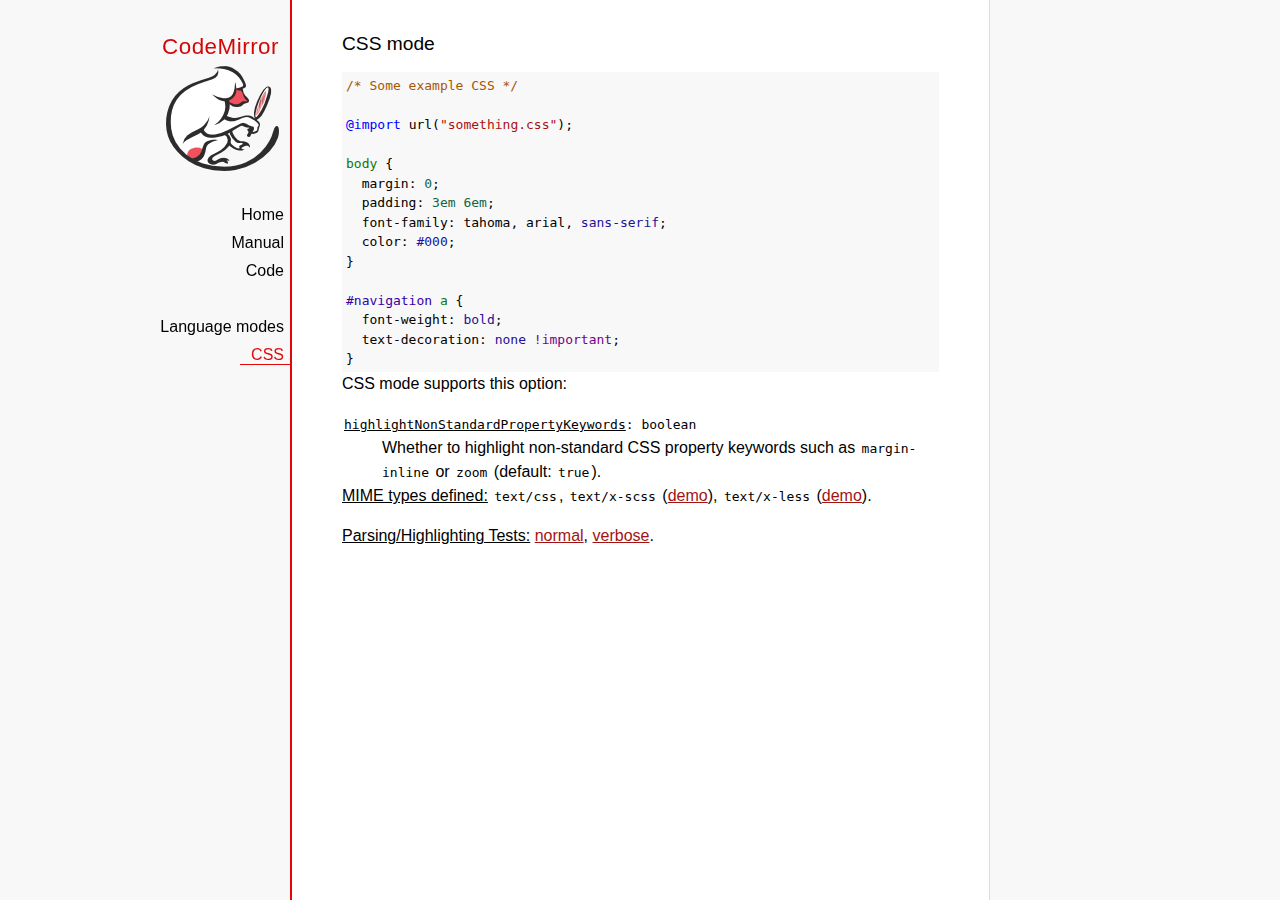
<file: assets/codemirror/mode/css/index.html>
<!doctype html>

<title>CodeMirror: CSS mode</title>
<meta charset="utf-8"/>
<link rel=stylesheet href="../../doc/docs.css">

<link rel="stylesheet" href="../../lib/codemirror.css">
<link rel="stylesheet" href="../../addon/hint/show-hint.css">
<script src="../../lib/codemirror.js"></script>
<script src="css.js"></script>
<script src="../../addon/hint/show-hint.js"></script>
<script src="../../addon/hint/css-hint.js"></script>
<style>.CodeMirror {background: #f8f8f8;}</style>
<div id=nav>
  <a href="https://codemirror.net"><h1>CodeMirror</h1><img id=logo src="../../doc/logo.png" alt=""></a>

  <ul>
    <li><a href="../../index.html">Home</a>
    <li><a href="../../doc/manual.html">Manual</a>
    <li><a href="https://github.com/codemirror/codemirror">Code</a>
  </ul>
  <ul>
    <li><a href="../index.html">Language modes</a>
    <li><a class=active href="#">CSS</a>
  </ul>
</div>

<article>
<h2>CSS mode</h2>
<form><textarea id="code" name="code">
/* Some example CSS */

@import url("something.css");

body {
  margin: 0;
  padding: 3em 6em;
  font-family: tahoma, arial, sans-serif;
  color: #000;
}

#navigation a {
  font-weight: bold;
  text-decoration: none !important;
}

h1 {
  font-size: 2.5em;
}

h2 {
  font-size: 1.7em;
}

h1:before, h2:before {
  content: "::";
}

code {
  font-family: courier, monospace;
  font-size: 80%;
  color: #418A8A;
}
</textarea></form>
    <script>
      var editor = CodeMirror.fromTextArea(document.getElementById("code"), {
        extraKeys: {"Ctrl-Space": "autocomplete"}
      });
    </script>

  <p>CSS mode supports this option:</p>
  <d1>
    <dt><code><strong>highlightNonStandardPropertyKeywords</strong>: boolean</code></dt>
    <dd>Whether to highlight non-standard CSS property keywords such as <code>margin-inline</code> or <code>zoom</code> (default: <code>true</code>).</dd>
  </d1>

    <p><strong>MIME types defined:</strong> <code>text/css</code>, <code>text/x-scss</code> (<a href="scss.html">demo</a>), <code>text/x-less</code> (<a href="less.html">demo</a>).</p>

    <p><strong>Parsing/Highlighting Tests:</strong> <a href="../../test/index.html#css_*">normal</a>,  <a href="../../test/index.html#verbose,css_*">verbose</a>.</p>

  </article>
</file>
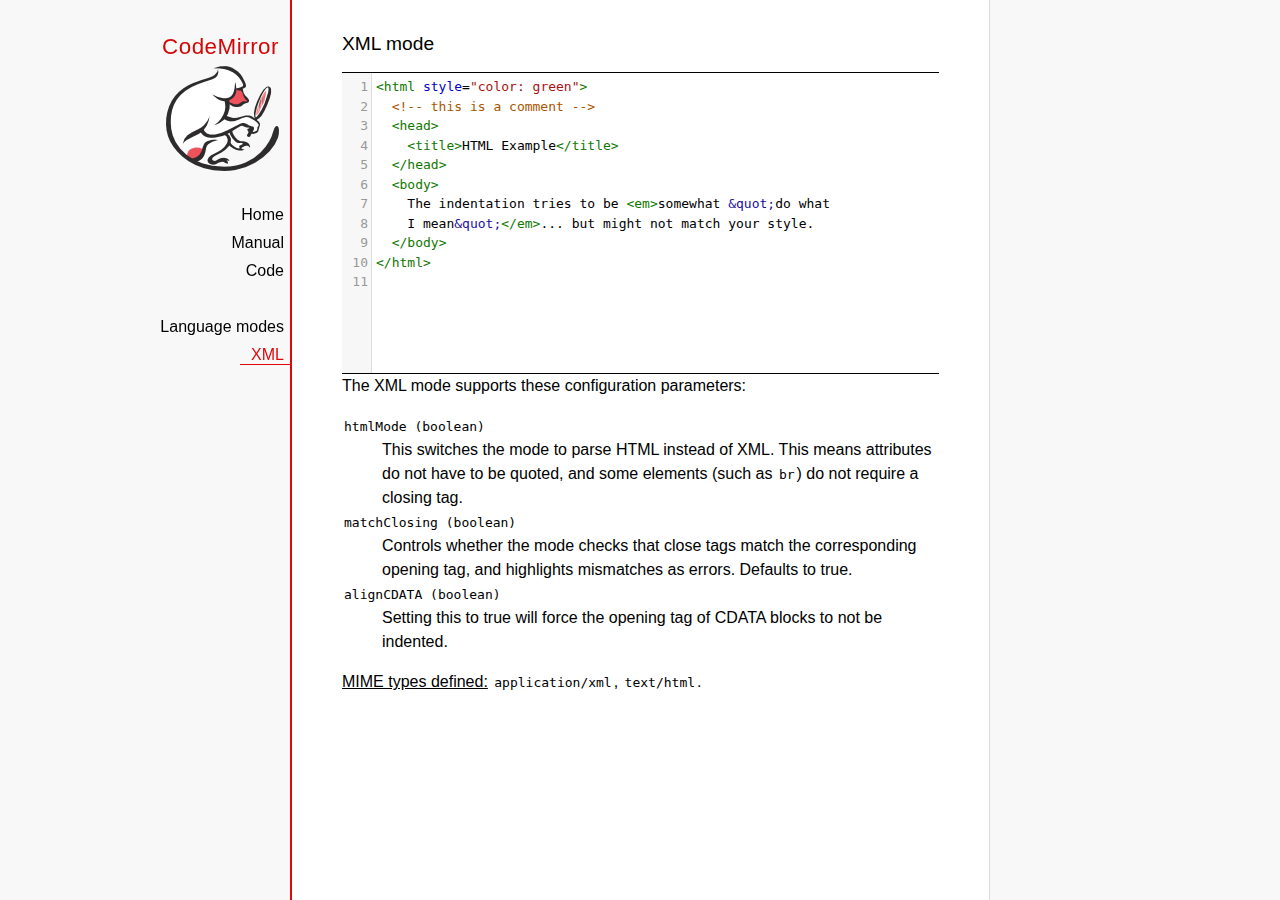
<file: assets/codemirror/mode/xml/index.html>
<!doctype html>

<title>CodeMirror: XML mode</title>
<meta charset="utf-8"/>
<link rel=stylesheet href="../../doc/docs.css">

<link rel="stylesheet" href="../../lib/codemirror.css">
<script src="../../lib/codemirror.js"></script>
<script src="xml.js"></script>
<style>.CodeMirror {border-top: 1px solid black; border-bottom: 1px solid black;}</style>
<div id=nav>
  <a href="https://codemirror.net"><h1>CodeMirror</h1><img id=logo src="../../doc/logo.png" alt=""></a>

  <ul>
    <li><a href="../../index.html">Home</a>
    <li><a href="../../doc/manual.html">Manual</a>
    <li><a href="https://github.com/codemirror/codemirror">Code</a>
  </ul>
  <ul>
    <li><a href="../index.html">Language modes</a>
    <li><a class=active href="#">XML</a>
  </ul>
</div>

<article>
<h2>XML mode</h2>
<form><textarea id="code" name="code">
&lt;html style="color: green"&gt;
  &lt;!-- this is a comment --&gt;
  &lt;head&gt;
    &lt;title&gt;HTML Example&lt;/title&gt;
  &lt;/head&gt;
  &lt;body&gt;
    The indentation tries to be &lt;em&gt;somewhat &amp;quot;do what
    I mean&amp;quot;&lt;/em&gt;... but might not match your style.
  &lt;/body&gt;
&lt;/html&gt;
</textarea></form>
    <script>
      var editor = CodeMirror.fromTextArea(document.getElementById("code"), {
        mode: "text/html",
        lineNumbers: true
      });
    </script>
    <p>The XML mode supports these configuration parameters:</p>
    <dl>
      <dt><code>htmlMode (boolean)</code></dt>
      <dd>This switches the mode to parse HTML instead of XML. This
      means attributes do not have to be quoted, and some elements
      (such as <code>br</code>) do not require a closing tag.</dd>
      <dt><code>matchClosing (boolean)</code></dt>
      <dd>Controls whether the mode checks that close tags match the
      corresponding opening tag, and highlights mismatches as errors.
      Defaults to true.</dd>
      <dt><code>alignCDATA (boolean)</code></dt>
      <dd>Setting this to true will force the opening tag of CDATA
      blocks to not be indented.</dd>
    </dl>

    <p><strong>MIME types defined:</strong> <code>application/xml</code>, <code>text/html</code>.</p>
  </article>
</file>
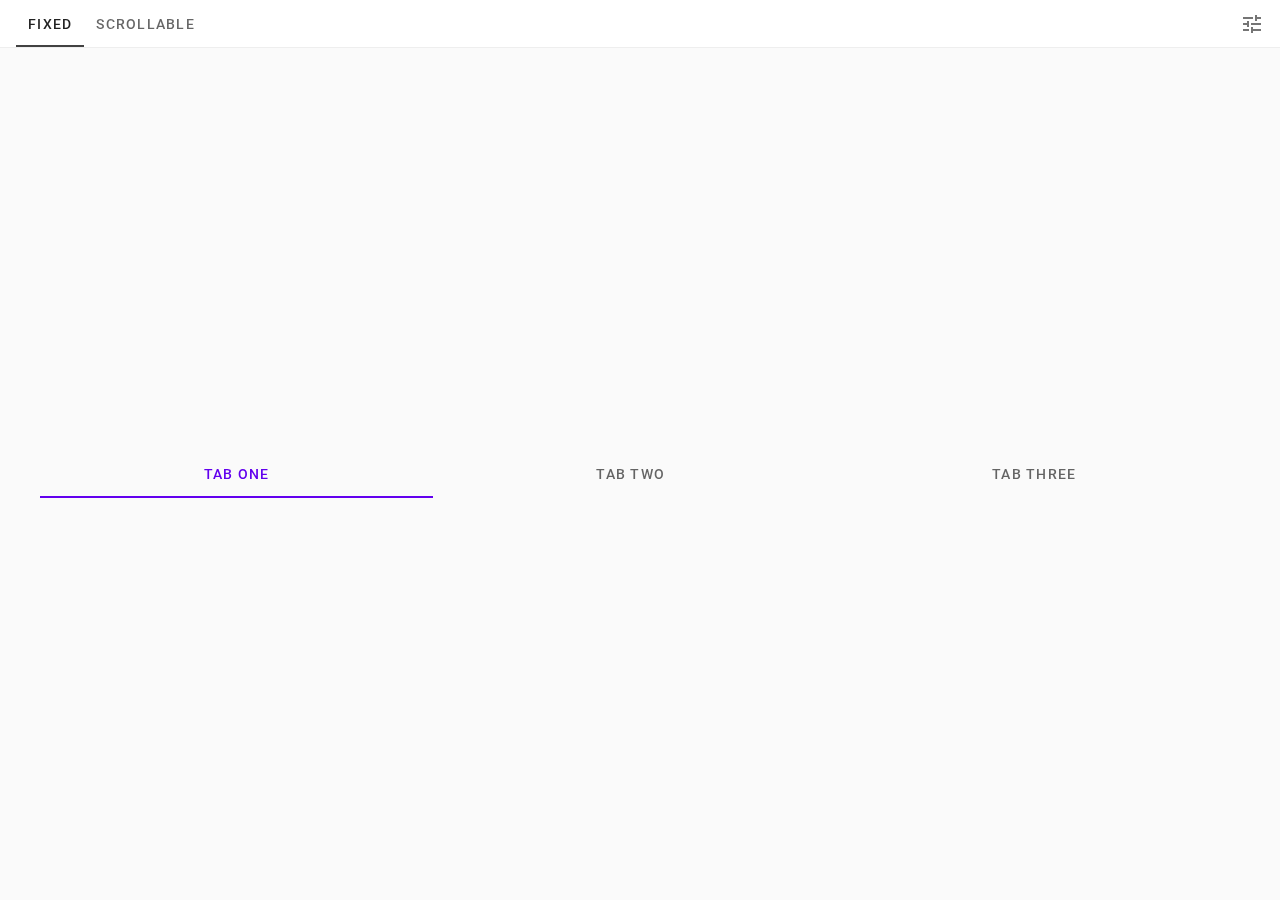
<file: page/tab.html>
<html lang="en">
<head>
  <meta charset="UTF-8">
  <meta name="viewport" content="width=device-width, initial-scale=1.0">
  <meta http-equiv="X-UA-Compatible" content="ie=edge">
  <meta name="robots" content="noindex,nofollow">
  <title>Tabs</title>
  <link rel="stylesheet" href="https://fonts.googleapis.com/css?family=Roboto:300,400,500|Material+Icons">
  <link rel="stylesheet" href="tabs_styles.css">
  <link rel="icon" href="https://www.gstatic.com/images/icons/material/system/2x/material_design_black_24dp.png" type="image/png">


</head>

<body>


<div id="root-container">

    <div class="component-demo">
        <div class="component-demo__content">

            <div class="component-demo__app-bar">

                <div class="component-demo__tab-section">
                    <!---->
                    <div class="mdc-tab-bar" role="tablist">
                        <div class="mdc-tab-scroller">
                            <div class="mdc-tab-scroller__scroll-area mdc-tab-scroller__scroll-area--scroll" style="margin-bottom: 0px;">
                            <div class="mdc-tab-scroller__scroll-content">
                                <!---->
                                <button role="tab" class="mdc-tab component-demo__tab mdc-tab--active" aria-selected="true" tabindex="0" id="goog_1537503299-0">
                                    <span class="mdc-tab__content">
                                    <span class="mdc-tab__text-label"><!---->Fixed<!----></span>
                                    </span>
                                    
                                    <span class="mdc-tab-indicator mdc-tab-indicator--active">
                                        <span class="mdc-tab-indicator__content mdc-tab-indicator__content--underline" style=""></span>
                                    </span>
                                
                                    <span class="mdc-tab__ripple mdc-ripple-upgraded" style="--mdc-ripple-fg-size:40px; --mdc-ripple-fg-scale:2.32959; --mdc-ripple-fg-translate-start:32.6px, 12.2px; --mdc-ripple-fg-translate-end:13.9688px, 4px;"></span>
                                </button>
                                <!---->
                                <button role="tab" class="mdc-tab component-demo__tab" aria-selected="false" tabindex="-1" id="goog_1537503299-1">
                                    <span class="mdc-tab__content">
                                    <span class="mdc-tab__text-label"><!---->Scrollable<!----></span>
                                    </span>
                                    
                                    <span class="mdc-tab-indicator">
                                        <span class="mdc-tab-indicator__content mdc-tab-indicator__content--underline" style=""></span>
                                    </span>
                                
                                    <span class="mdc-tab__ripple mdc-ripple-upgraded" style="--mdc-ripple-fg-size:72px; --mdc-ripple-fg-scale:1.95217; --mdc-ripple-fg-translate-start:51.8625px, -17.4px; --mdc-ripple-fg-translate-end:24.7062px, -12px;"></span>
                                </button>
                                <!---->
                            </div>
                            </div>
                        </div>
                    </div>
                    <!---->
                </div>

                <!---->
                <button data-mdc-ripple-is-unbounded="" class="mdc-icon-button material-icons component-demo__config-button mdc-ripple-upgraded--unbounded mdc-ripple-upgraded" title="Open configuration panel" style="--mdc-ripple-fg-size:28px; --mdc-ripple-fg-scale:1.71429; --mdc-ripple-left:10px; --mdc-ripple-top:10px;">
                tune
                </button>
                <!---->
            </div>


            <div class="component-demo__stage-content">
                
                <!---->
                <div class="stage-transition-container-variant stage-transition-container-variant--show">
                
                    <!----><!---->

                    <div class="mdc-tab-bar" role="tablist">
                        <div class="mdc-tab-scroller">
                            <div class="mdc-tab-scroller__scroll-area mdc-tab-scroller__scroll-area--scroll" style="margin-bottom: 0px;">
                            <div class="mdc-tab-scroller__scroll-content">
                                <!---->
                                <button role="tab" class="mdc-tab mdc-tab--active" aria-selected="true" tabindex="0" id="goog_1537503296-FIXED-0">
                                    <span class="mdc-tab__content">
                                    <span class="mdc-tab__text-label"><!---->Tab One<!----></span>
                                    </span>
                                    
                                    <span class="mdc-tab-indicator mdc-tab-indicator--active">
                                        <span class="mdc-tab-indicator__content mdc-tab-indicator__content--underline" style=""></span>
                                    </span>
                                
                                    <span class="mdc-tab__ripple mdc-ripple-upgraded" style="--mdc-ripple-fg-size:131px; --mdc-ripple-fg-scale:1.78861; --mdc-ripple-fg-translate-start:79.9px, -45.7px; --mdc-ripple-fg-translate-end:44.0563px, -41.5px;"></span>
                                </button>
                                <!---->

                                <button role="tab" class="mdc-tab" aria-selected="false" tabindex="-1" id="goog_1537503296-FIXED-1">
                                    <span class="mdc-tab__content">
                                    <span class="mdc-tab__text-label"><!---->Tab Two<!----></span>
                                    </span>
                                    
                                    <span class="mdc-tab-indicator">
                                        <span class="mdc-tab-indicator__content mdc-tab-indicator__content--underline" style=""></span>
                                    </span>
                                
                                    <span class="mdc-tab__ripple mdc-ripple-upgraded" style="--mdc-ripple-fg-size:133px; --mdc-ripple-fg-scale:1.78422; --mdc-ripple-fg-translate-start:42.9875px, -45.1px; --mdc-ripple-fg-translate-end:44.5875px, -42.5px;"></span>
                                </button>
                                <!---->

                                <button role="tab" class="mdc-tab" aria-selected="false" tabindex="-1" id="goog_1537503296-FIXED-2">
                                    <span class="mdc-tab__content">
                                    <span class="mdc-tab__text-label"><!---->Tab Three<!----></span>
                                    </span>
                                    
                                    <span class="mdc-tab-indicator">
                                        <span class="mdc-tab-indicator__content mdc-tab-indicator__content--underline" style=""></span>
                                    </span>
                                
                                    <span class="mdc-tab__ripple mdc-ripple-upgraded" style="--mdc-ripple-fg-size:142px; --mdc-ripple-fg-scale:1.77401; --mdc-ripple-fg-translate-start:70.7125px, -46.4px; --mdc-ripple-fg-translate-end:47.55px, -47px;"></span>
                                </button>
                                <!---->

                            </div>
                            </div>
                        </div>
                    </div>

                    <!----><!---->


                </div>
                <!---->

                <div class="stage-transition-container-variant">

                    <!----><!---->
                    <div class="mdc-tab-bar" role="tablist">
                        <div class="mdc-tab-scroller">
                            <div class="mdc-tab-scroller__scroll-area mdc-tab-scroller__scroll-area--scroll" style="margin-bottom: 0px;">
                            <div class="mdc-tab-scroller__scroll-content">
                                
                                <!---->
                                <button role="tab" class="mdc-tab" aria-selected="false" tabindex="-1" id="goog_1537503296-SCROLLABLE-0">
                                    <span class="mdc-tab__content">
                                    <span class="mdc-tab__text-label"><!---->Tab One<!----></span>
                                    </span>
                                    
                                    <span class="mdc-tab-indicator">
                                        <span class="mdc-tab-indicator__content
                                            mdc-tab-indicator__content--underline" style=""></span>
                                    </span>
                                
                                    <span class="mdc-tab__ripple mdc-ripple-upgraded" style="--mdc-ripple-fg-size:68px; --mdc-ripple-fg-scale:1.96049; --mdc-ripple-fg-translate-start:41px, 7.40001px; --mdc-ripple-fg-translate-end:22.7938px, -10px;"></span>
                                </button>
                                <!---->

                                <button role="tab" class="mdc-tab" aria-selected="false" tabindex="-1" id="goog_1537503296-SCROLLABLE-1">
                                    <span class="mdc-tab__content">
                                    <span class="mdc-tab__text-label"><!---->Tab Two<!----></span>
                                    </span>
                                    
                                    <span class="mdc-tab-indicator">
                                        <span class="mdc-tab-indicator__content mdc-tab-indicator__content--underline" style=""></span>
                                    </span>
                                
                                    <span class="mdc-tab__ripple mdc-ripple-upgraded" style="--mdc-ripple-fg-size:69px; --mdc-ripple-fg-scale:2.13161; --mdc-ripple-fg-translate-start:27.7125px, 18.1px; --mdc-ripple-fg-translate-end:23.825px, 1.5px;"></span>
                                </button>
                                <!---->

                                <button role="tab" class="mdc-tab mdc-tab--active" aria-selected="true" tabindex="0" id="goog_1537503296-SCROLLABLE-2">
                                    <span class="mdc-tab__content">
                                    <span class="mdc-tab__text-label"><!---->Tab Three<!----></span>
                                    </span>
                                    
                                    <span class="mdc-tab-indicator mdc-tab-indicator--active">
                                        <span class="mdc-tab-indicator__content mdc-tab-indicator__content--underline" style=""></span>
                                    </span>
                                
                                    <span class="mdc-tab__ripple mdc-ripple-upgraded" style="--mdc-ripple-fg-size:78px; --mdc-ripple-fg-scale:2.05111; --mdc-ripple-fg-translate-start:44.1625px, 13.6px; --mdc-ripple-fg-translate-end:26.7875px, -3px;"></span>
                                </button>

                                <!---->
                                <button role="tab" class="mdc-tab" aria-selected="false" tabindex="-1" id="goog_1537503296-SCROLLABLE-3">
                                    <span class="mdc-tab__content">
                                    <span class="mdc-tab__text-label"><!---->Tab Four<!----></span>
                                    </span>
                                    
                                    <span class="mdc-tab-indicator">
                                        <span class="mdc-tab-indicator__content mdc-tab-indicator__content--underline"></span>
                                    </span>
                                
                                    <span class="mdc-tab__ripple mdc-ripple-upgraded"></span>
                                </button>
                                <!---->

                                <button role="tab" class="mdc-tab" aria-selected="false" tabindex="-1" id="goog_1537503296-SCROLLABLE-4">
                                    <span class="mdc-tab__content">
                                    <span class="mdc-tab__text-label"><!---->Tab Five<!----></span>
                                    </span>
                                    
                                    <span class="mdc-tab-indicator">
                                        <span class="mdc-tab-indicator__content mdc-tab-indicator__content--underline"></span>
                                    </span>
                                
                                    <span class="mdc-tab__ripple mdc-ripple-upgraded" style="--mdc-ripple-fg-size:69px; --mdc-ripple-fg-scale:1.96349; --mdc-ripple-fg-translate-start:54.55px, -10.7px; --mdc-ripple-fg-translate-end:23.4688px, -10.5px;"></span>
                                </button>
                                <!---->
                                

                                <button role="tab" class="mdc-tab" aria-selected="false" tabindex="-1" id="goog_1537503296-SCROLLABLE-5">
                                    <span class="mdc-tab__content">
                                    <span class="mdc-tab__text-label"><!---->Tab Six<!----></span>
                                    </span>
                                    
                                    <span class="mdc-tab-indicator">
                                        <span class="mdc-tab-indicator__content mdc-tab-indicator__content--underline"></span>
                                    </span>
                                
                                    <span class="mdc-tab__ripple mdc-ripple-upgraded" style="--mdc-ripple-fg-size:64px; --mdc-ripple-fg-scale:1.99506; --mdc-ripple-fg-translate-start:20.3125px, -7.39999px; --mdc-ripple-fg-translate-end:21.725px, -8px;"></span>
                                </button>

                                <!---->
                                <button role="tab" class="mdc-tab" aria-selected="false" tabindex="-1" id="goog_1537503296-SCROLLABLE-6">
                                    <span class="mdc-tab__content">
                                    <span class="mdc-tab__text-label"><!---->Tab Seven<!----></span>
                                    </span>
                                    
                                    <span class="mdc-tab-indicator">
                                        <span class="mdc-tab-indicator__content mdc-tab-indicator__content--underline"></span>
                                    </span>
                                
                                    <span class="mdc-tab__ripple mdc-ripple-upgraded"></span>
                                </button>

                                <!---->
                                <button role="tab" class="mdc-tab" aria-selected="false" tabindex="-1" id="goog_1537503296-SCROLLABLE-7">
                                    <span class="mdc-tab__content">
                                    <span class="mdc-tab__text-label"><!---->Tab Eight<!----></span>
                                    </span>
                                    
                                    <span class="mdc-tab-indicator">
                                        <span class="mdc-tab-indicator__content mdc-tab-indicator__content--underline"></span>
                                    </span>
                                
                                    <span class="mdc-tab__ripple mdc-ripple-upgraded"></span>
                                </button>

                                <!---->
                                <button role="tab" class="mdc-tab" aria-selected="false" tabindex="-1" id="goog_1537503296-SCROLLABLE-8">
                                    <span class="mdc-tab__content">
                                    <span class="mdc-tab__text-label"><!---->Tab Nine<!----></span>
                                    </span>
                                    
                                    <span class="mdc-tab-indicator">
                                        <span class="mdc-tab-indicator__content mdc-tab-indicator__content--underline"></span>
                                    </span>
                                
                                    <span class="mdc-tab__ripple mdc-ripple-upgraded"></span>
                                </button>
                                <!---->


                                <button role="tab" class="mdc-tab" aria-selected="false" tabindex="-1" id="goog_1537503296-SCROLLABLE-9">
                                    <span class="mdc-tab__content">
                                    <span class="mdc-tab__text-label"><!---->Tab Ten<!----></span>
                                    </span>
                                    
                                    <span class="mdc-tab-indicator">
                                        <span class="mdc-tab-indicator__content mdc-tab-indicator__content--underline"></span>
                                    </span>
                                
                                    <span class="mdc-tab__ripple mdc-ripple-upgraded"></span>
                                </button>
                                <!---->

                            </div>
                            </div>
                        </div>
                    </div>

                    <!----><!---->

                </div>
                <!---->
                
            </div>


            <div class="component-demo__config-panel">

                <div class="component-demo__panel-header">
                    <span class="component-demo__panel-header-label">Configuration</span>
                    <!---->
                    <button data-mdc-ripple-is-unbounded="" class="mdc-icon-button material-icons component-demo__panel-header-close mdc-ripple-upgraded--unbounded mdc-ripple-upgraded" title="Close configuration panel" style="--mdc-ripple-fg-size:28px; --mdc-ripple-fg-scale:1.71429; --mdc-ripple-left:10px; --mdc-ripple-top:10px;">
                        close
                    </button>
                    <!---->
                </div>
                
                <div class="tabs-options">
                    <span class="tabs-options__label">Options</span>
                    <div class="tabs-options__checkbox"><!---->
                            <div class="mdc-form-field ">
                                <div class="mdc-checkbox mdc-checkbox--upgraded mdc-ripple-upgraded mdc-ripple-upgraded--unbounded mdc-checkbox--disabled" data-checked="" style="--mdc-ripple-fg-size:16px; --mdc-ripple-fg-scale:1.75; --mdc-ripple-left:6px; --mdc-ripple-top:6px;" data-disabled="">
                                <input type="checkbox" class="mdc-checkbox__native-control" id="goog_1537503297" disabled="">
                                <div class="mdc-checkbox__background">
                                    <svg class="mdc-checkbox__checkmark" viewBox="0 0 24 24">
                                    <path class="mdc-checkbox__checkmark-path" fill="none" d="M1.73,12.91 8.1,19.28 22.79,4.59"></path>
                                    </svg>
                                    <div class="mdc-checkbox__mixedmark"></div>
                                </div>
                                <div class="mdc-checkbox__ripple"></div>
                                </div>
                                <label for="goog_1537503297"><!---->Text label<!----></label>
                            </div>
                    </div>

                    <span class="tabs-options__label">Icons</span>
                    <div class="tabs-options__radio">
                    
                        <!----><!----><!---->
                    
                        <div class="mdc-form-field">
                                <div class="mdc-radio mdc-ripple-upgraded mdc-ripple-upgraded--unbounded" style="--mdc-ripple-fg-size:16px; --mdc-ripple-fg-scale:1.75; --mdc-ripple-left:6px; --mdc-ripple-top:6px;" data-checked="">
                                    <input class="mdc-radio__native-control" type="radio" id="goog_1537503298-0" name="tabs-icon-style">
                                    <div class="mdc-radio__background">
                                        <div class="mdc-radio__outer-circle"></div>
                                        <div class="mdc-radio__inner-circle"></div>
                                    </div>
                                    <div class="mdc-radio__ripple"></div>
                                </div>
                                <label for="goog_1537503298-0"><!---->None<!----></label>
                        </div>
                
                        <!---->
                        <div class="mdc-form-field">
                            <div class="mdc-radio mdc-ripple-upgraded mdc-ripple-upgraded--unbounded" style="--mdc-ripple-fg-size:16px; --mdc-ripple-fg-scale:1.75; --mdc-ripple-left:6px; --mdc-ripple-top:6px;">
                            <input class="mdc-radio__native-control" type="radio" id="goog_1537503298-1" name="tabs-icon-style">
                            <div class="mdc-radio__background">
                                <div class="mdc-radio__outer-circle"></div>
                                <div class="mdc-radio__inner-circle"></div>
                            </div>
                            <div class="mdc-radio__ripple"></div>
                            </div>
                            <label for="goog_1537503298-1"><!---->Leading icon<!----></label>
                        </div>
                        
                        <!---->
                        <div class="mdc-form-field">
                            <div class="mdc-radio mdc-ripple-upgraded mdc-ripple-upgraded--unbounded" style="--mdc-ripple-fg-size:16px; --mdc-ripple-fg-scale:1.75; --mdc-ripple-left:6px; --mdc-ripple-top:6px;">
                            <input class="mdc-radio__native-control" type="radio" id="goog_1537503298-2" name="tabs-icon-style">
                            <div class="mdc-radio__background">
                                <div class="mdc-radio__outer-circle"></div>
                                <div class="mdc-radio__inner-circle"></div>
                            </div>
                            <div class="mdc-radio__ripple"></div>
                            </div>
                            <label for="goog_1537503298-2"><!---->Top icon<!----></label>
                        </div>

                        <!----><!----><!---->
                    </div>

                </div>
        
            </div>


            <div class="component-demo__config-panel-scrim"></div>
            

        </div>
    </div>

</div>

<script src="https://material.io/inline-tools/tabs/bundle.js" defer=""></script>

</body>
</html>
</file>
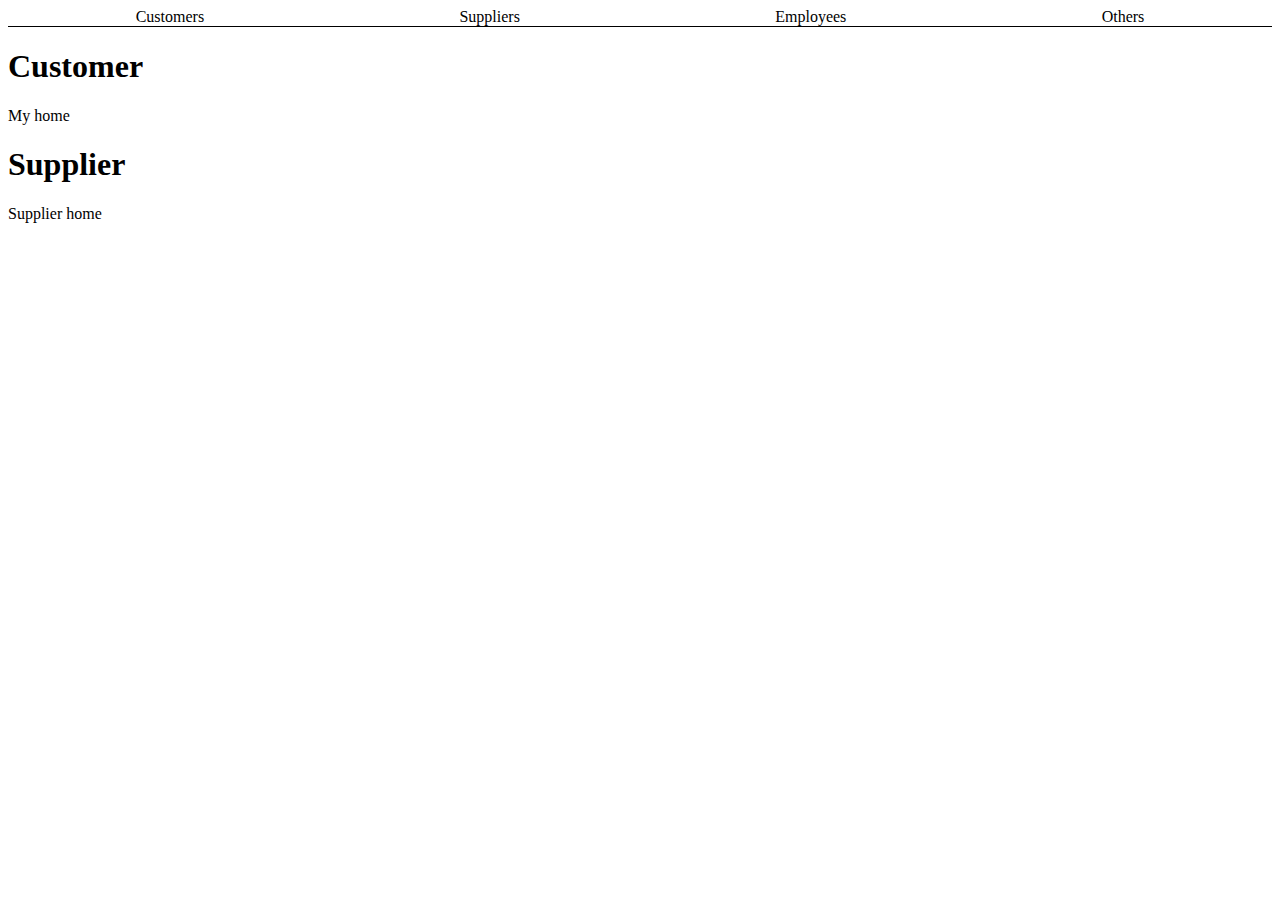
<file: page/test.html>
<!DOCTYPE html>
<html lang="en">
<head>
    <meta charset="UTF-8">
    <meta name="viewport" content="width=device-width, initial-scale=1.0">
    <title>Tabs</title>
    <style>
    .tabs {
        display: flex;
        justify-content: space-around;
        list-style-type: none;
        margin:0;
        padding:0;
        border-bottom: 1px solid black;
    }
    </style>
</head>

<body>

        <ul class="tabs">
            <li data-tab-target="#customer" class="tab">Customers</li>
            <li data-tab-target="#supplier" class="tab">Suppliers</li>
            <li data-tab-target="#employee" class="tab">Employees</li>
            <li data-tab-target="#other" class="tab">Others</li>
        </ul>

        <div class="tab_content">

            <div id="customer" data-tab-content class="active">
                <h1>Customer</h1>
                <p>My home</p>
            </div>

            <div id="supplier" data-tab-content class="active">
                <h1>Supplier</h1>
                <p>Supplier home</p>
            </div>
        
        </div>


<script>

            const tabs = document.querySelectorAll('[data-tab-id]');
            const tabContents = document.querySelectorAll('[data-tab-content]');

            tabs.forEach( tab => {

                //console.log(tab);
                tab.addEventListener('click', () => {

                    const target = document.querySelector(tab.dataset.tabId);
                    console.log(tab.dataset.tabId);

                    tabs.forEach(tab => {
                        //tab.classList.remove('active');
                        tab.parentElement.classList.remove("active");
                        //console.log(tab);
                    });

                    tabContents.forEach(tabContent  => {
                        tabContent.classList.remove('active');
                    });

                    //tab.classList.add("active");
                    tab.parentElement.classList.add("active");
                    //console.log();
                    target.classList.add('active');
                    //console.log(target);
                    
                });


            });


        var hash = window.location.hash;
        if (hash != ''){
            console.log(hash);
            var ss=document.querySelector(`[data-tab-id="${hash}"]`);
            console.log(ss);
            ss.click();
            window.location.hash=hash;
        }
</script>

</body>
</html>
</file>
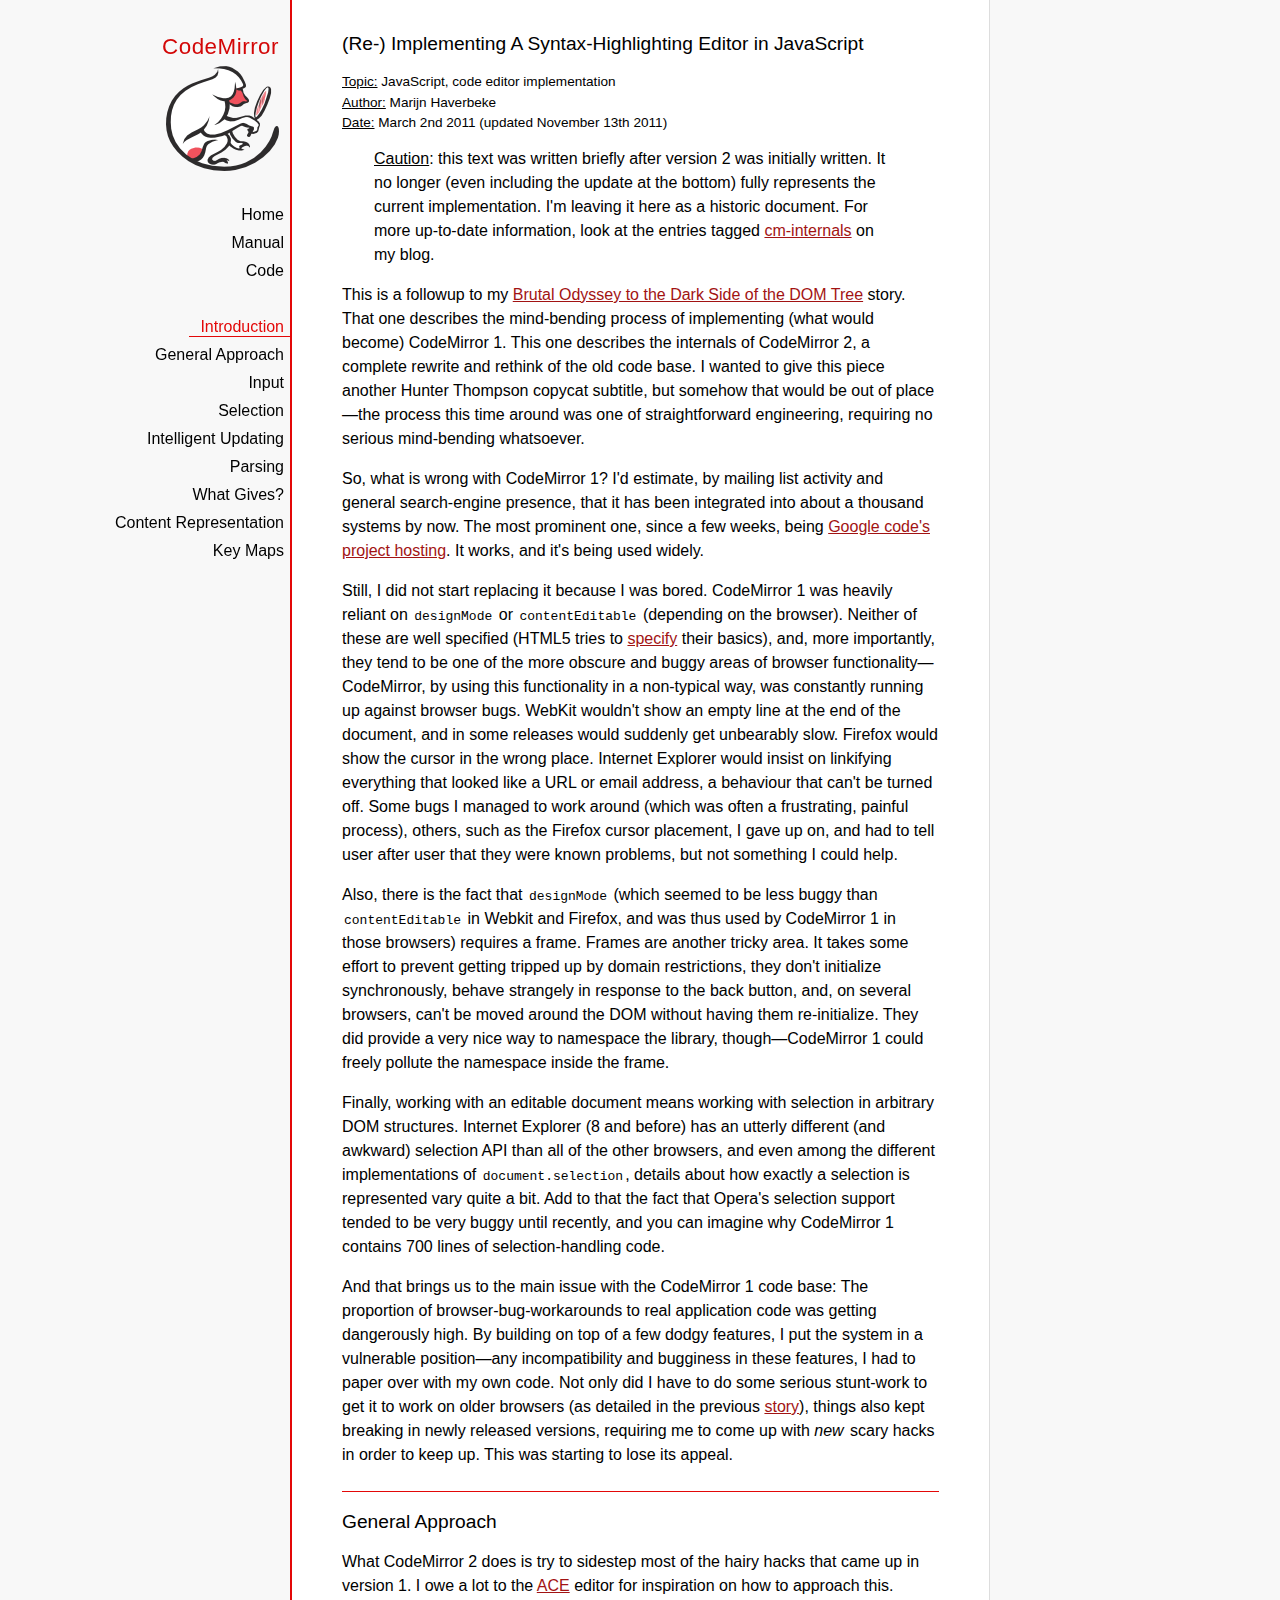
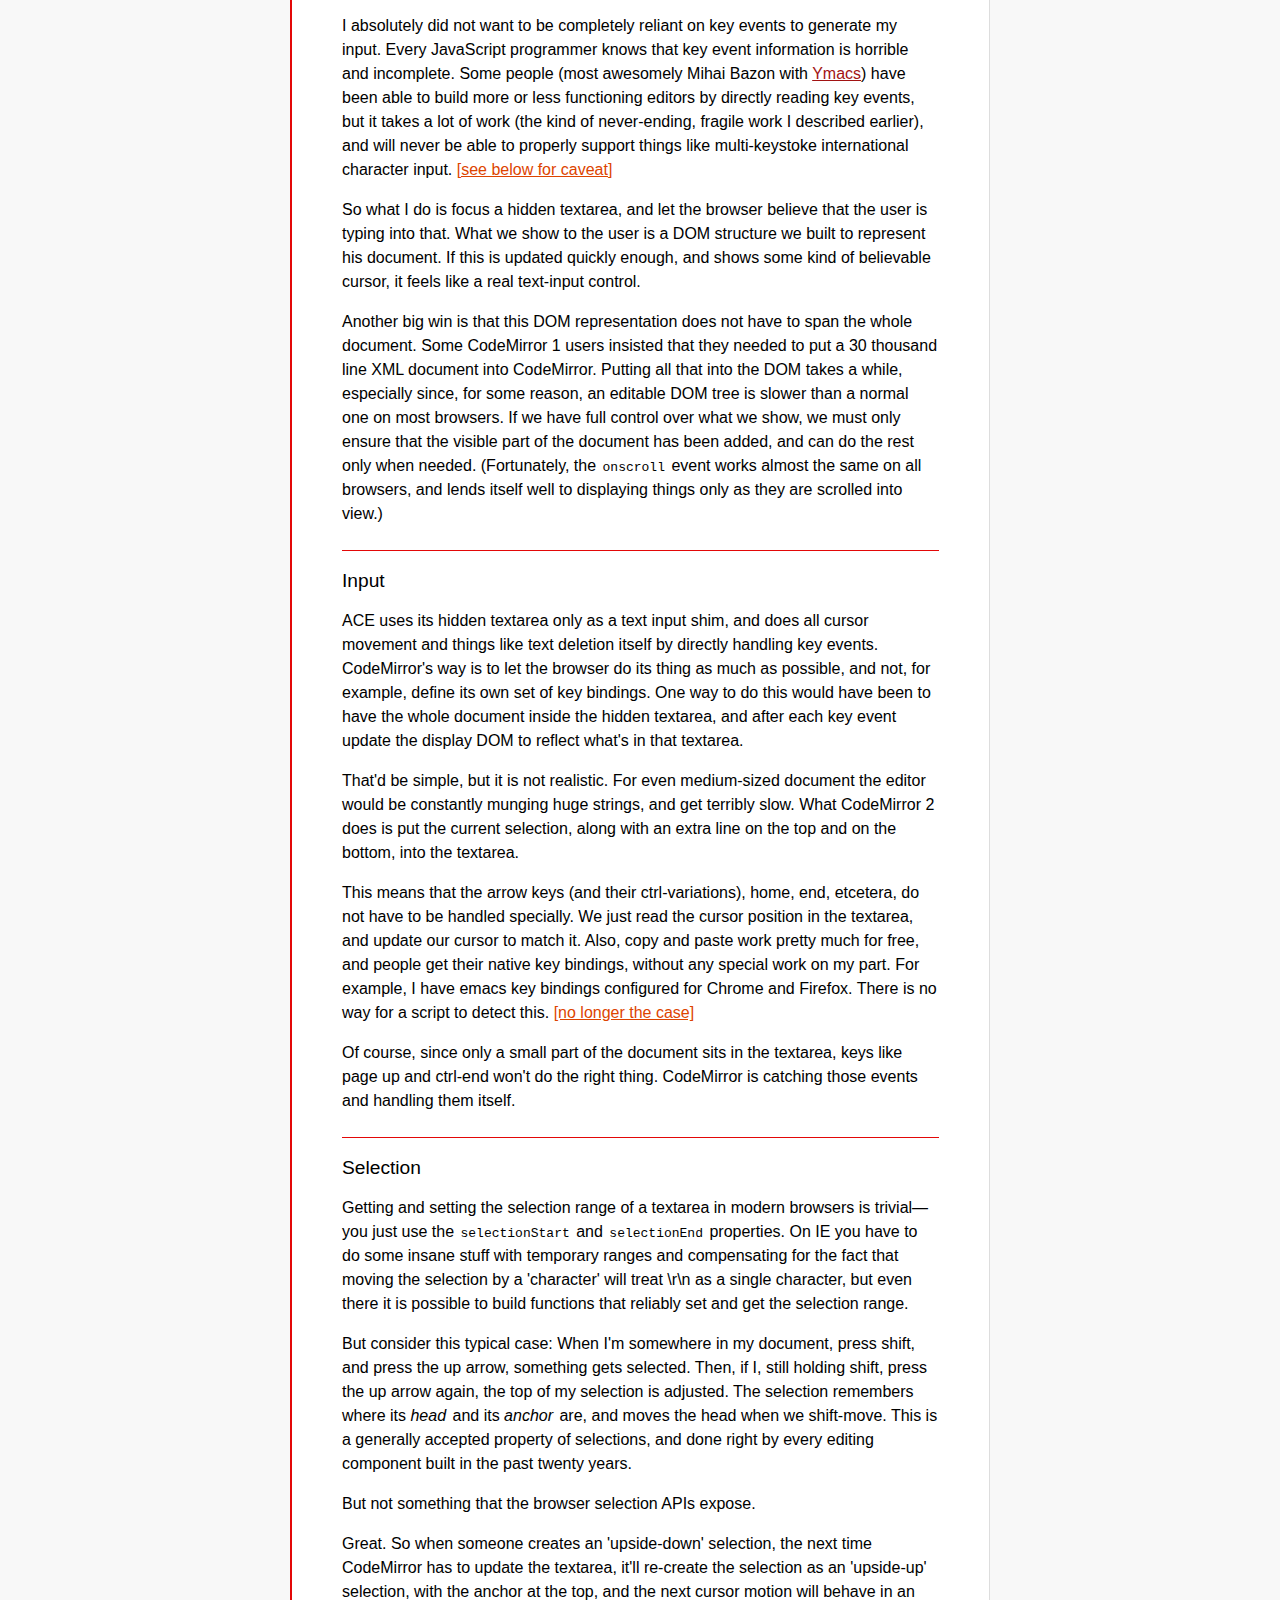
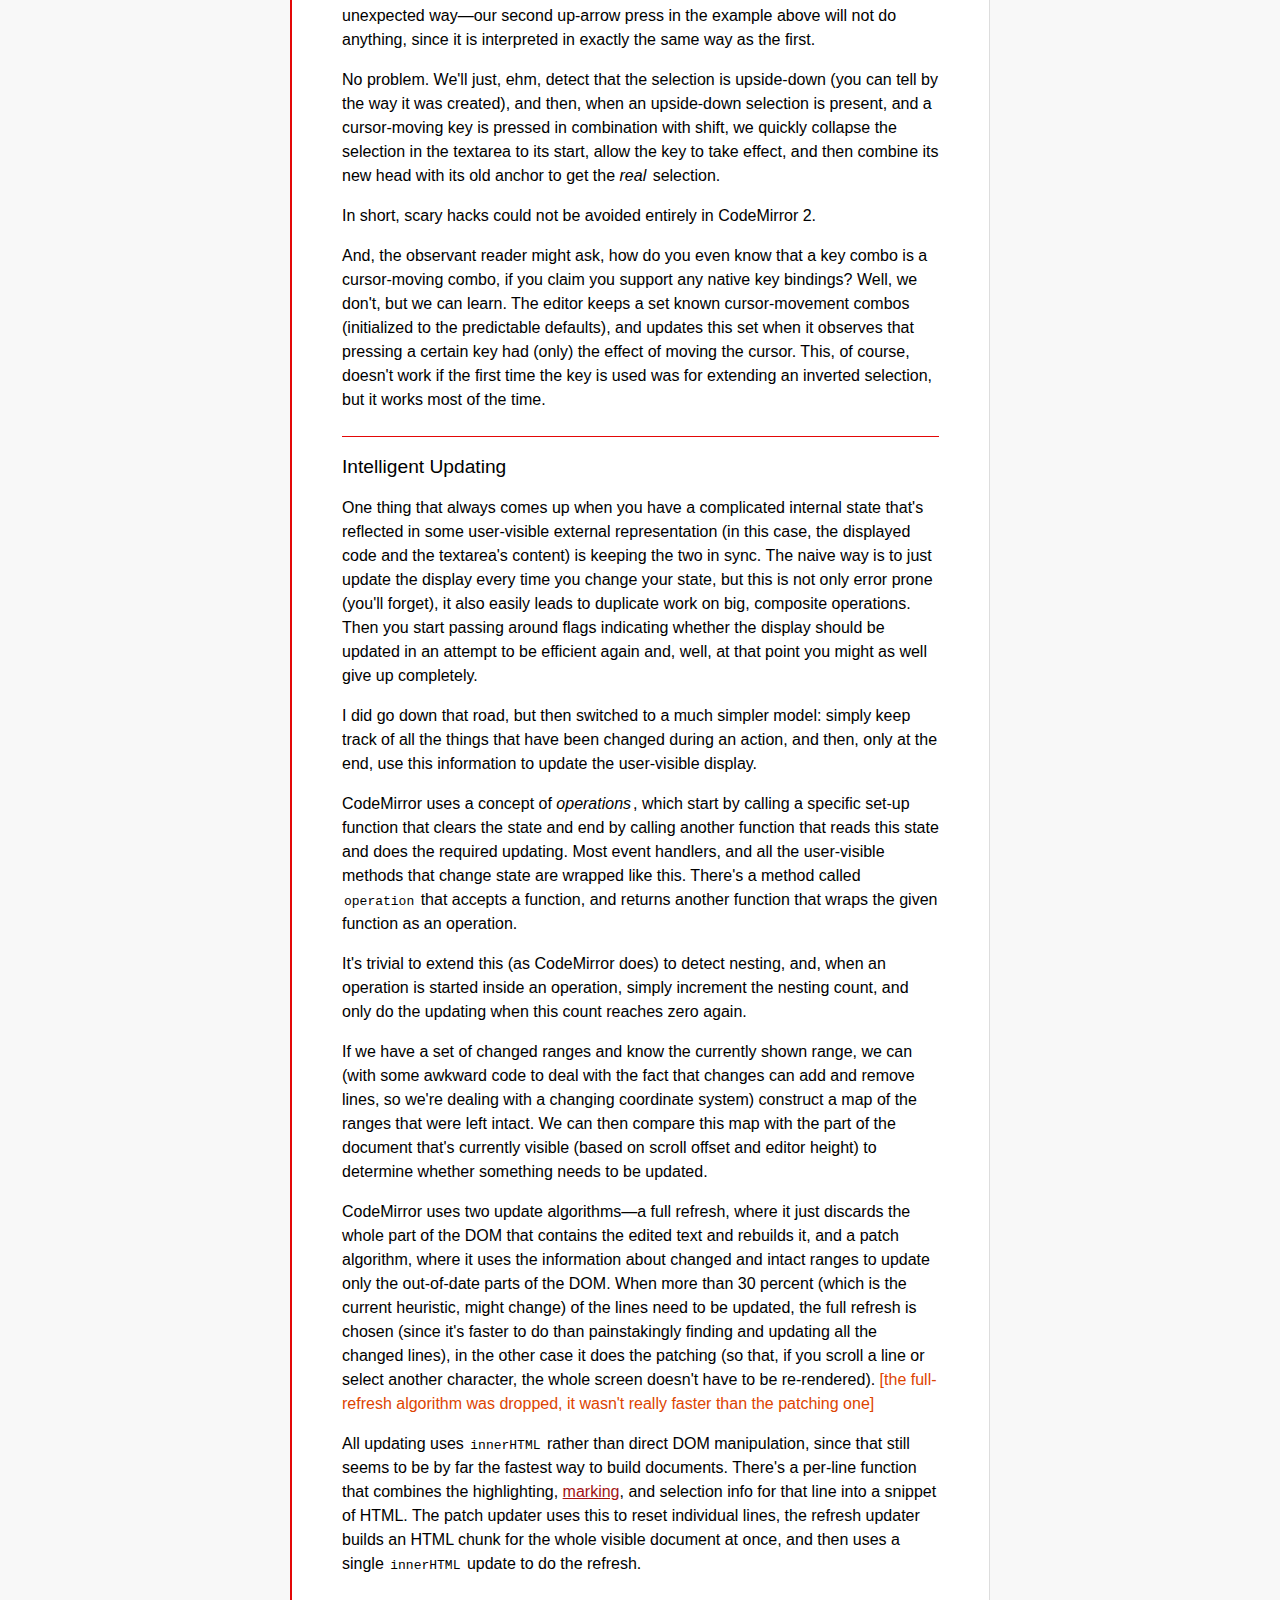
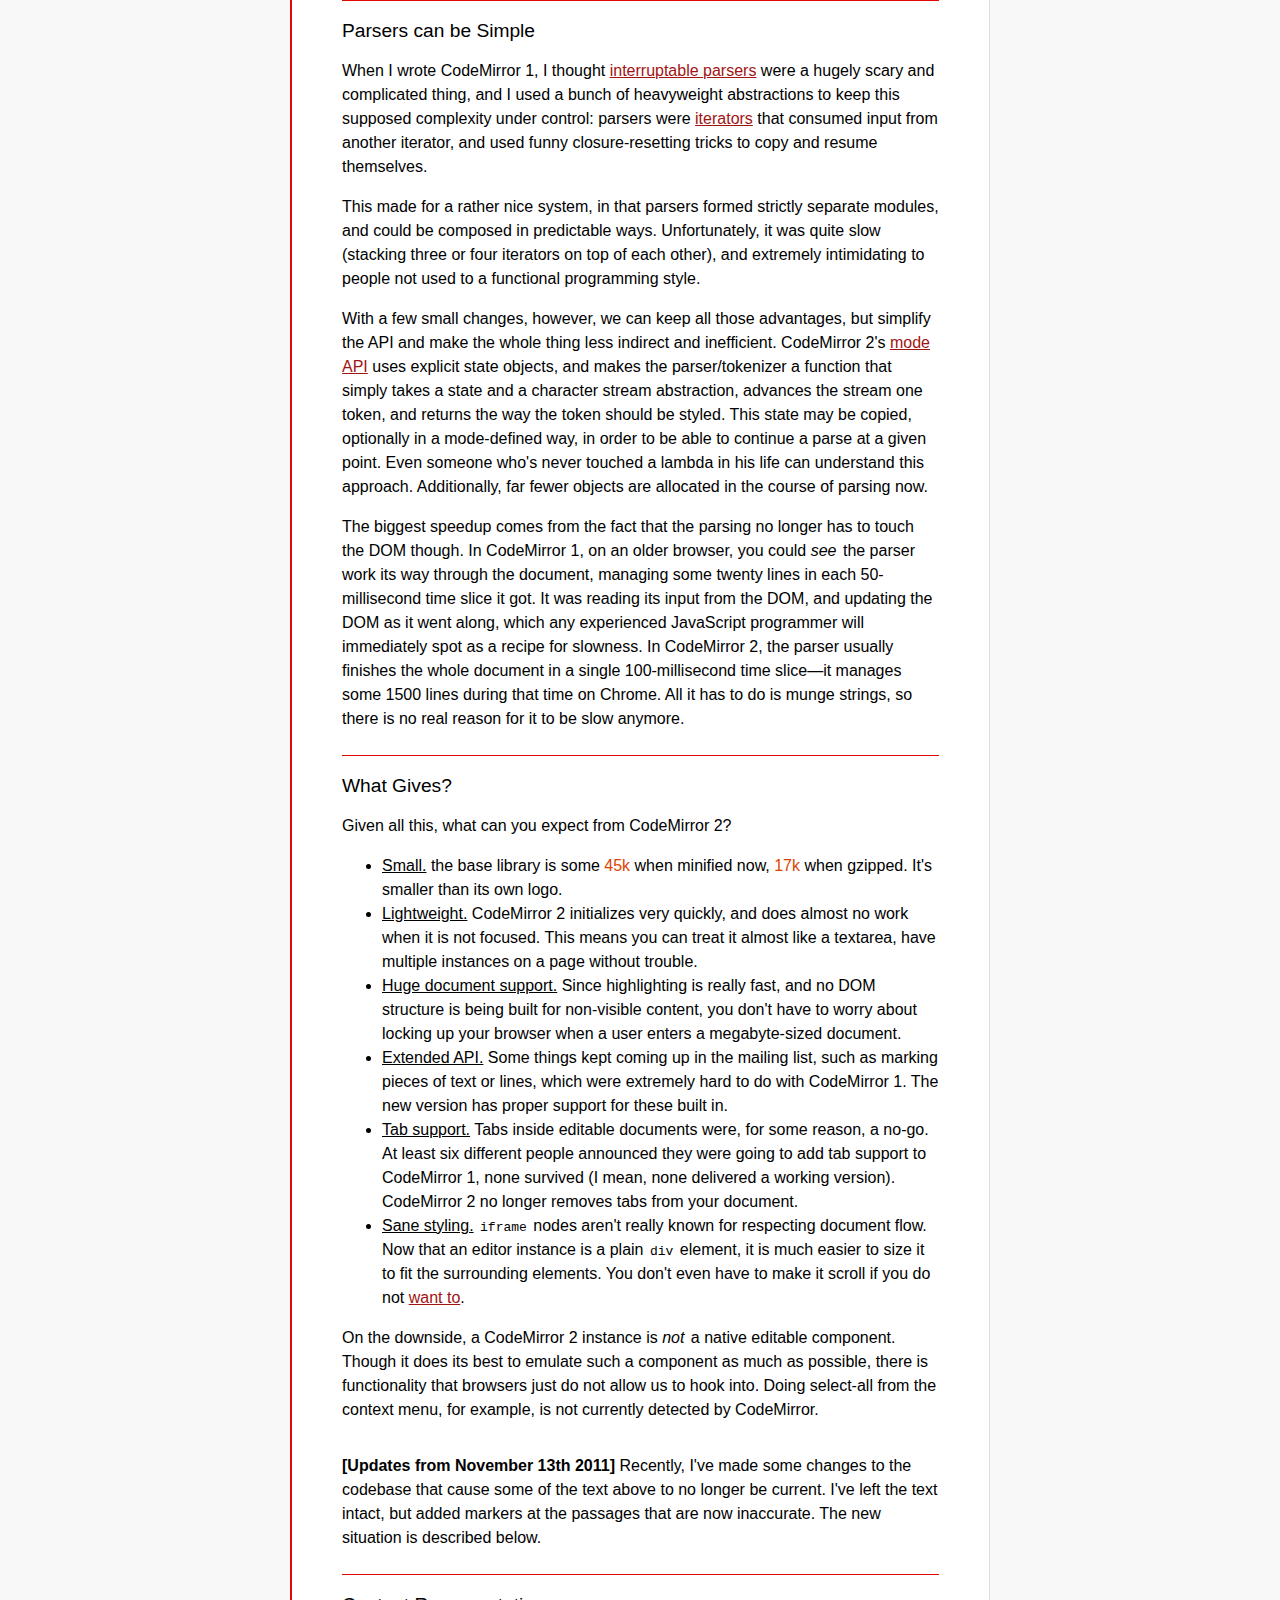
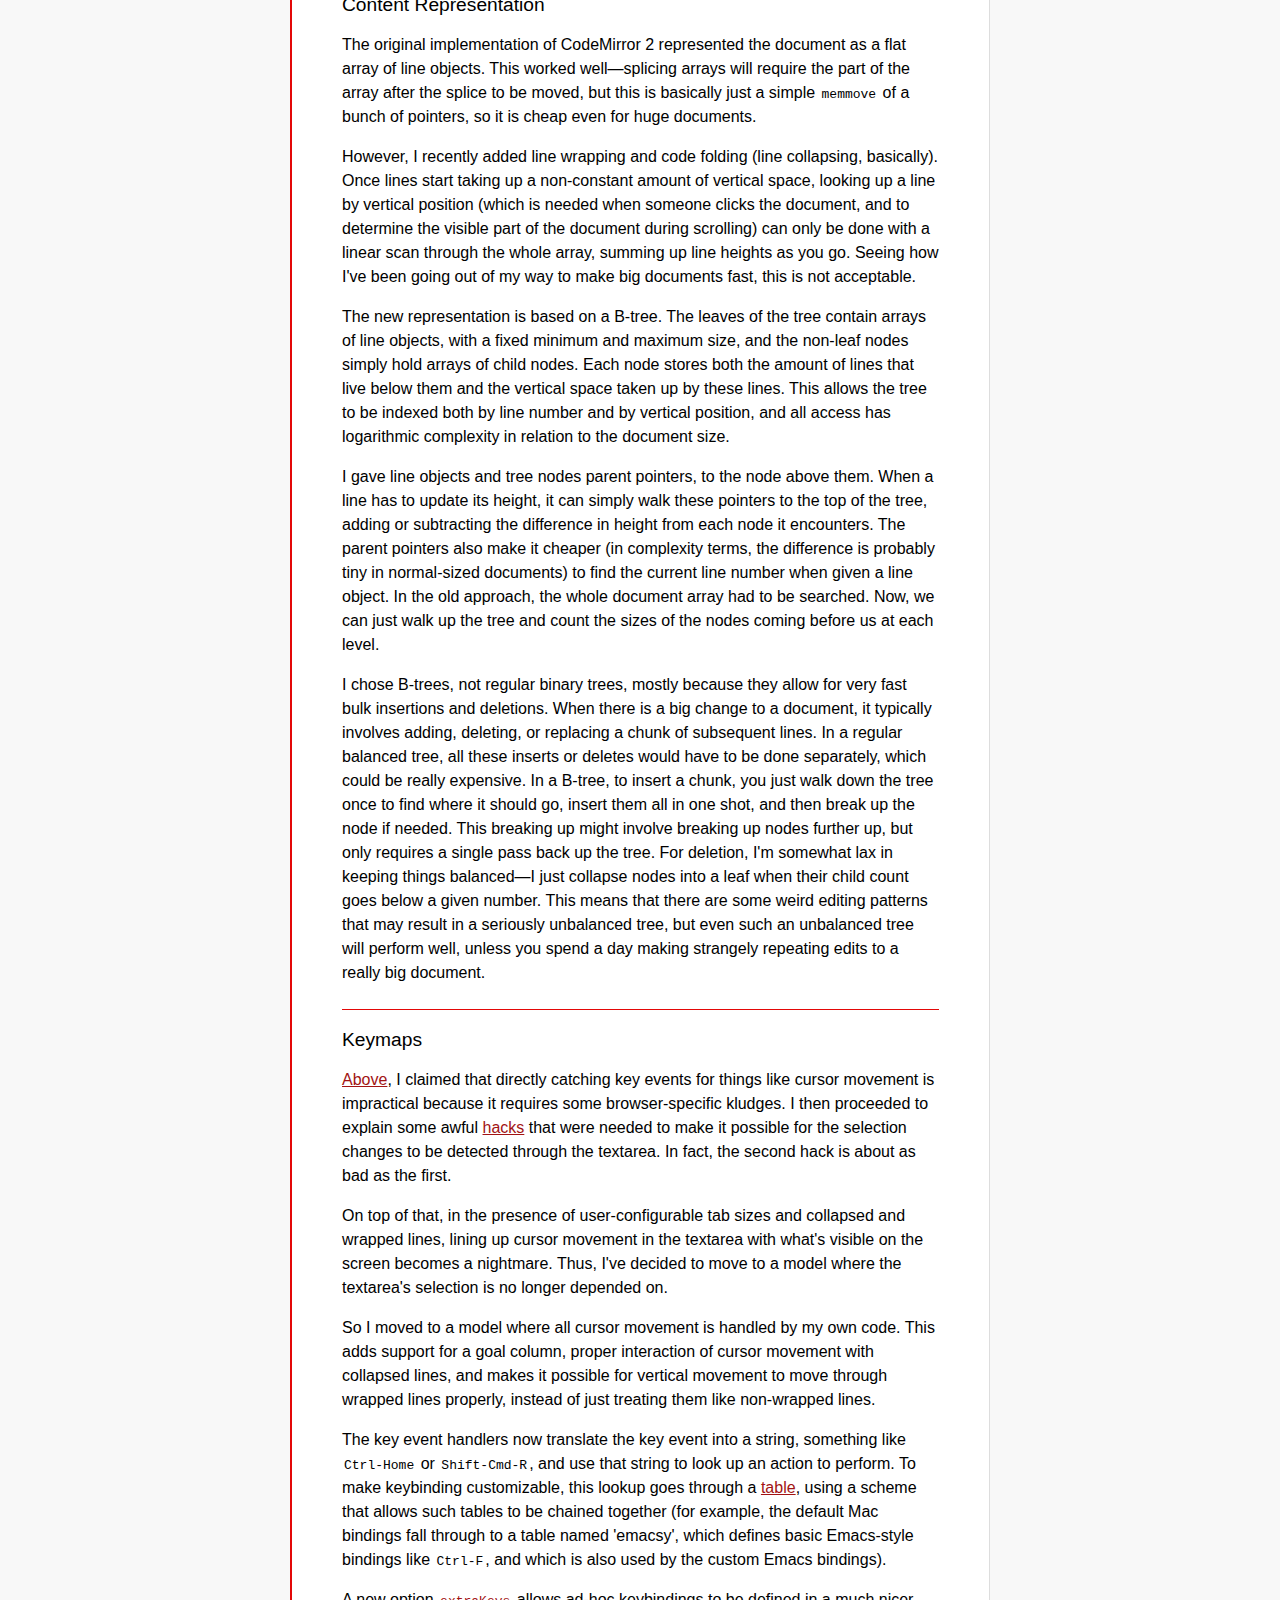
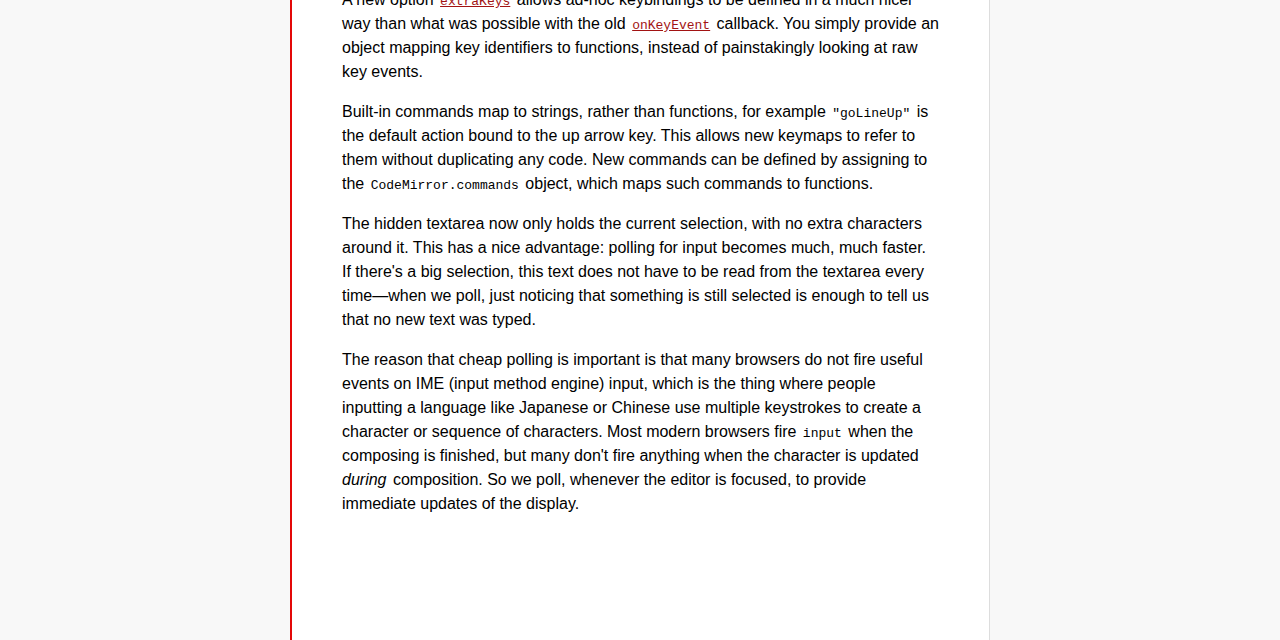
<file: assets/codemirror/doc/internals.html>
﻿<!doctype html>

<title>CodeMirror: Internals</title>
<meta charset="utf-8"/>
<link rel=stylesheet href="docs.css">
<style>dl dl {margin: 0;} .update {color: #d40 !important}</style>
<script src="activebookmark.js"></script>

<div id=nav>
  <a href="https://codemirror.net"><h1>CodeMirror</h1><img id=logo src="logo.png"></a>

  <ul>
    <li><a href="../index.html">Home</a>
    <li><a href="manual.html">Manual</a>
    <li><a href="https://github.com/codemirror/codemirror">Code</a>
  </ul>
  <ul>
    <li><a href="#top">Introduction</a></li>
    <li><a href="#approach">General Approach</a></li>
    <li><a href="#input">Input</a></li>
    <li><a href="#selection">Selection</a></li>
    <li><a href="#update">Intelligent Updating</a></li>
    <li><a href="#parse">Parsing</a></li>
    <li><a href="#summary">What Gives?</a></li>
    <li><a href="#btree">Content Representation</a></li>
    <li><a href="#keymap">Key Maps</a></li>
  </ul>
</div>

<article>

<h2 id=top>(Re-) Implementing A Syntax-Highlighting Editor in JavaScript</h2>

<p style="font-size: 85%" id="intro">
  <strong>Topic:</strong> JavaScript, code editor implementation<br>
  <strong>Author:</strong> Marijn Haverbeke<br>
  <strong>Date:</strong> March 2nd 2011 (updated November 13th 2011)
</p>

<p style="padding: 0 3em 0 2em"><strong>Caution</strong>: this text was written briefly after
version 2 was initially written. It no longer (even including the
update at the bottom) fully represents the current implementation. I'm
leaving it here as a historic document. For more up-to-date
information, look at the entries
tagged <a href="http://marijnhaverbeke.nl/blog/#cm-internals">cm-internals</a>
on my blog.</p>

<p>This is a followup to
my <a href="https://codemirror.net/story.html">Brutal Odyssey to the
Dark Side of the DOM Tree</a> story. That one describes the
mind-bending process of implementing (what would become) CodeMirror 1.
This one describes the internals of CodeMirror 2, a complete rewrite
and rethink of the old code base. I wanted to give this piece another
Hunter Thompson copycat subtitle, but somehow that would be out of
place—the process this time around was one of straightforward
engineering, requiring no serious mind-bending whatsoever.</p>

<p>So, what is wrong with CodeMirror 1? I'd estimate, by mailing list
activity and general search-engine presence, that it has been
integrated into about a thousand systems by now. The most prominent
one, since a few weeks,
being <a href="http://googlecode.blogspot.com/2011/01/make-quick-fixes-quicker-on-google.html">Google
code's project hosting</a>. It works, and it's being used widely.</p>

<p>Still, I did not start replacing it because I was bored. CodeMirror
1 was heavily reliant on <code>designMode</code>
or <code>contentEditable</code> (depending on the browser). Neither of
these are well specified (HTML5 tries
to <a href="http://www.w3.org/TR/html5/editing.html#contenteditable">specify</a>
their basics), and, more importantly, they tend to be one of the more
obscure and buggy areas of browser functionality—CodeMirror, by using
this functionality in a non-typical way, was constantly running up
against browser bugs. WebKit wouldn't show an empty line at the end of
the document, and in some releases would suddenly get unbearably slow.
Firefox would show the cursor in the wrong place. Internet Explorer
would insist on linkifying everything that looked like a URL or email
address, a behaviour that can't be turned off. Some bugs I managed to
work around (which was often a frustrating, painful process), others,
such as the Firefox cursor placement, I gave up on, and had to tell
user after user that they were known problems, but not something I
could help.</p>

<p>Also, there is the fact that <code>designMode</code> (which seemed
to be less buggy than <code>contentEditable</code> in Webkit and
Firefox, and was thus used by CodeMirror 1 in those browsers) requires
a frame. Frames are another tricky area. It takes some effort to
prevent getting tripped up by domain restrictions, they don't
initialize synchronously, behave strangely in response to the back
button, and, on several browsers, can't be moved around the DOM
without having them re-initialize. They did provide a very nice way to
namespace the library, though—CodeMirror 1 could freely pollute the
namespace inside the frame.</p>

<p>Finally, working with an editable document means working with
selection in arbitrary DOM structures. Internet Explorer (8 and
before) has an utterly different (and awkward) selection API than all
of the other browsers, and even among the different implementations of
<code>document.selection</code>, details about how exactly a selection
is represented vary quite a bit. Add to that the fact that Opera's
selection support tended to be very buggy until recently, and you can
imagine why CodeMirror 1 contains 700 lines of selection-handling
code.</p>

<p>And that brings us to the main issue with the CodeMirror 1
code base: The proportion of browser-bug-workarounds to real
application code was getting dangerously high. By building on top of a
few dodgy features, I put the system in a vulnerable position—any
incompatibility and bugginess in these features, I had to paper over
with my own code. Not only did I have to do some serious stunt-work to
get it to work on older browsers (as detailed in the
previous <a href="https://codemirror.net/story.html">story</a>), things
also kept breaking in newly released versions, requiring me to come up
with <em>new</em> scary hacks in order to keep up. This was starting
to lose its appeal.</p>

<section id=approach>
  <h2>General Approach</h2>

<p>What CodeMirror 2 does is try to sidestep most of the hairy hacks
that came up in version 1. I owe a lot to the
<a href="http://ace.ajax.org">ACE</a> editor for inspiration on how to
approach this.</p>

<p>I absolutely did not want to be completely reliant on key events to
generate my input. Every JavaScript programmer knows that key event
information is horrible and incomplete. Some people (most awesomely
Mihai Bazon with <a href="http://ymacs.org">Ymacs</a>) have been able
to build more or less functioning editors by directly reading key
events, but it takes a lot of work (the kind of never-ending, fragile
work I described earlier), and will never be able to properly support
things like multi-keystoke international character
input. <a href="#keymap" class="update">[see below for caveat]</a></p>

<p>So what I do is focus a hidden textarea, and let the browser
believe that the user is typing into that. What we show to the user is
a DOM structure we built to represent his document. If this is updated
quickly enough, and shows some kind of believable cursor, it feels
like a real text-input control.</p>

<p>Another big win is that this DOM representation does not have to
span the whole document. Some CodeMirror 1 users insisted that they
needed to put a 30 thousand line XML document into CodeMirror. Putting
all that into the DOM takes a while, especially since, for some
reason, an editable DOM tree is slower than a normal one on most
browsers. If we have full control over what we show, we must only
ensure that the visible part of the document has been added, and can
do the rest only when needed. (Fortunately, the <code>onscroll</code>
event works almost the same on all browsers, and lends itself well to
displaying things only as they are scrolled into view.)</p>
</section>
<section id="input">
  <h2>Input</h2>

<p>ACE uses its hidden textarea only as a text input shim, and does
all cursor movement and things like text deletion itself by directly
handling key events. CodeMirror's way is to let the browser do its
thing as much as possible, and not, for example, define its own set of
key bindings. One way to do this would have been to have the whole
document inside the hidden textarea, and after each key event update
the display DOM to reflect what's in that textarea.</p>

<p>That'd be simple, but it is not realistic. For even medium-sized
document the editor would be constantly munging huge strings, and get
terribly slow. What CodeMirror 2 does is put the current selection,
along with an extra line on the top and on the bottom, into the
textarea.</p>

<p>This means that the arrow keys (and their ctrl-variations), home,
end, etcetera, do not have to be handled specially. We just read the
cursor position in the textarea, and update our cursor to match it.
Also, copy and paste work pretty much for free, and people get their
native key bindings, without any special work on my part. For example,
I have emacs key bindings configured for Chrome and Firefox. There is
no way for a script to detect this. <a class="update"
href="#keymap">[no longer the case]</a></p>

<p>Of course, since only a small part of the document sits in the
textarea, keys like page up and ctrl-end won't do the right thing.
CodeMirror is catching those events and handling them itself.</p>
</section>
<section id="selection">
  <h2>Selection</h2>

<p>Getting and setting the selection range of a textarea in modern
browsers is trivial—you just use the <code>selectionStart</code>
and <code>selectionEnd</code> properties. On IE you have to do some
insane stuff with temporary ranges and compensating for the fact that
moving the selection by a 'character' will treat \r\n as a single
character, but even there it is possible to build functions that
reliably set and get the selection range.</p>

<p>But consider this typical case: When I'm somewhere in my document,
press shift, and press the up arrow, something gets selected. Then, if
I, still holding shift, press the up arrow again, the top of my
selection is adjusted. The selection remembers where its <em>head</em>
and its <em>anchor</em> are, and moves the head when we shift-move.
This is a generally accepted property of selections, and done right by
every editing component built in the past twenty years.</p>

<p>But not something that the browser selection APIs expose.</p>

<p>Great. So when someone creates an 'upside-down' selection, the next
time CodeMirror has to update the textarea, it'll re-create the
selection as an 'upside-up' selection, with the anchor at the top, and
the next cursor motion will behave in an unexpected way—our second
up-arrow press in the example above will not do anything, since it is
interpreted in exactly the same way as the first.</p>

<p>No problem. We'll just, ehm, detect that the selection is
upside-down (you can tell by the way it was created), and then, when
an upside-down selection is present, and a cursor-moving key is
pressed in combination with shift, we quickly collapse the selection
in the textarea to its start, allow the key to take effect, and then
combine its new head with its old anchor to get the <em>real</em>
selection.</p>

<p>In short, scary hacks could not be avoided entirely in CodeMirror
2.</p>

<p>And, the observant reader might ask, how do you even know that a
key combo is a cursor-moving combo, if you claim you support any
native key bindings? Well, we don't, but we can learn. The editor
keeps a set known cursor-movement combos (initialized to the
predictable defaults), and updates this set when it observes that
pressing a certain key had (only) the effect of moving the cursor.
This, of course, doesn't work if the first time the key is used was
for extending an inverted selection, but it works most of the
time.</p>
</section>
<section id="update">
  <h2>Intelligent Updating</h2>

<p>One thing that always comes up when you have a complicated internal
state that's reflected in some user-visible external representation
(in this case, the displayed code and the textarea's content) is
keeping the two in sync. The naive way is to just update the display
every time you change your state, but this is not only error prone
(you'll forget), it also easily leads to duplicate work on big,
composite operations. Then you start passing around flags indicating
whether the display should be updated in an attempt to be efficient
again and, well, at that point you might as well give up completely.</p>

<p>I did go down that road, but then switched to a much simpler model:
simply keep track of all the things that have been changed during an
action, and then, only at the end, use this information to update the
user-visible display.</p>

<p>CodeMirror uses a concept of <em>operations</em>, which start by
calling a specific set-up function that clears the state and end by
calling another function that reads this state and does the required
updating. Most event handlers, and all the user-visible methods that
change state are wrapped like this. There's a method
called <code>operation</code> that accepts a function, and returns
another function that wraps the given function as an operation.</p>

<p>It's trivial to extend this (as CodeMirror does) to detect nesting,
and, when an operation is started inside an operation, simply
increment the nesting count, and only do the updating when this count
reaches zero again.</p>

<p>If we have a set of changed ranges and know the currently shown
range, we can (with some awkward code to deal with the fact that
changes can add and remove lines, so we're dealing with a changing
coordinate system) construct a map of the ranges that were left
intact. We can then compare this map with the part of the document
that's currently visible (based on scroll offset and editor height) to
determine whether something needs to be updated.</p>

<p>CodeMirror uses two update algorithms—a full refresh, where it just
discards the whole part of the DOM that contains the edited text and
rebuilds it, and a patch algorithm, where it uses the information
about changed and intact ranges to update only the out-of-date parts
of the DOM. When more than 30 percent (which is the current heuristic,
might change) of the lines need to be updated, the full refresh is
chosen (since it's faster to do than painstakingly finding and
updating all the changed lines), in the other case it does the
patching (so that, if you scroll a line or select another character,
the whole screen doesn't have to be
re-rendered). <span class="update">[the full-refresh
algorithm was dropped, it wasn't really faster than the patching
one]</span></p>

<p>All updating uses <code>innerHTML</code> rather than direct DOM
manipulation, since that still seems to be by far the fastest way to
build documents. There's a per-line function that combines the
highlighting, <a href="manual.html#markText">marking</a>, and
selection info for that line into a snippet of HTML. The patch updater
uses this to reset individual lines, the refresh updater builds an
HTML chunk for the whole visible document at once, and then uses a
single <code>innerHTML</code> update to do the refresh.</p>
</section>
<section id="parse">
  <h2>Parsers can be Simple</h2>

<p>When I wrote CodeMirror 1, I
thought <a href="https://codemirror.net/story.html#parser">interruptable
parsers</a> were a hugely scary and complicated thing, and I used a
bunch of heavyweight abstractions to keep this supposed complexity
under control: parsers
were <a href="http://bob.pythonmac.org/archives/2005/07/06/iteration-in-javascript/">iterators</a>
that consumed input from another iterator, and used funny
closure-resetting tricks to copy and resume themselves.</p>

<p>This made for a rather nice system, in that parsers formed strictly
separate modules, and could be composed in predictable ways.
Unfortunately, it was quite slow (stacking three or four iterators on
top of each other), and extremely intimidating to people not used to a
functional programming style.</p>

<p>With a few small changes, however, we can keep all those
advantages, but simplify the API and make the whole thing less
indirect and inefficient. CodeMirror
2's <a href="manual.html#modeapi">mode API</a> uses explicit state
objects, and makes the parser/tokenizer a function that simply takes a
state and a character stream abstraction, advances the stream one
token, and returns the way the token should be styled. This state may
be copied, optionally in a mode-defined way, in order to be able to
continue a parse at a given point. Even someone who's never touched a
lambda in his life can understand this approach. Additionally, far
fewer objects are allocated in the course of parsing now.</p>

<p>The biggest speedup comes from the fact that the parsing no longer
has to touch the DOM though. In CodeMirror 1, on an older browser, you
could <em>see</em> the parser work its way through the document,
managing some twenty lines in each 50-millisecond time slice it got. It
was reading its input from the DOM, and updating the DOM as it went
along, which any experienced JavaScript programmer will immediately
spot as a recipe for slowness. In CodeMirror 2, the parser usually
finishes the whole document in a single 100-millisecond time slice—it
manages some 1500 lines during that time on Chrome. All it has to do
is munge strings, so there is no real reason for it to be slow
anymore.</p>
</section>
<section id="summary">
  <h2>What Gives?</h2>

<p>Given all this, what can you expect from CodeMirror 2?</p>

<ul>

<li><strong>Small.</strong> the base library is
some <span class="update">45k</span> when minified
now, <span class="update">17k</span> when gzipped. It's smaller than
its own logo.</li>

<li><strong>Lightweight.</strong> CodeMirror 2 initializes very
quickly, and does almost no work when it is not focused. This means
you can treat it almost like a textarea, have multiple instances on a
page without trouble.</li>

<li><strong>Huge document support.</strong> Since highlighting is
really fast, and no DOM structure is being built for non-visible
content, you don't have to worry about locking up your browser when a
user enters a megabyte-sized document.</li>

<li><strong>Extended API.</strong> Some things kept coming up in the
mailing list, such as marking pieces of text or lines, which were
extremely hard to do with CodeMirror 1. The new version has proper
support for these built in.</li>

<li><strong>Tab support.</strong> Tabs inside editable documents were,
for some reason, a no-go. At least six different people announced they
were going to add tab support to CodeMirror 1, none survived (I mean,
none delivered a working version). CodeMirror 2 no longer removes tabs
from your document.</li>

<li><strong>Sane styling.</strong> <code>iframe</code> nodes aren't
really known for respecting document flow. Now that an editor instance
is a plain <code>div</code> element, it is much easier to size it to
fit the surrounding elements. You don't even have to make it scroll if
you do not <a href="../demo/resize.html">want to</a>.</li>

</ul>

<p>On the downside, a CodeMirror 2 instance is <em>not</em> a native
editable component. Though it does its best to emulate such a
component as much as possible, there is functionality that browsers
just do not allow us to hook into. Doing select-all from the context
menu, for example, is not currently detected by CodeMirror.</p>

<p id="changes" style="margin-top: 2em;"><span style="font-weight:
bold">[Updates from November 13th 2011]</span> Recently, I've made
some changes to the codebase that cause some of the text above to no
longer be current. I've left the text intact, but added markers at the
passages that are now inaccurate. The new situation is described
below.</p>
</section>
<section id="btree">
  <h2>Content Representation</h2>

<p>The original implementation of CodeMirror 2 represented the
document as a flat array of line objects. This worked well—splicing
arrays will require the part of the array after the splice to be
moved, but this is basically just a simple <code>memmove</code> of a
bunch of pointers, so it is cheap even for huge documents.</p>

<p>However, I recently added line wrapping and code folding (line
collapsing, basically). Once lines start taking up a non-constant
amount of vertical space, looking up a line by vertical position
(which is needed when someone clicks the document, and to determine
the visible part of the document during scrolling) can only be done
with a linear scan through the whole array, summing up line heights as
you go. Seeing how I've been going out of my way to make big documents
fast, this is not acceptable.</p>

<p>The new representation is based on a B-tree. The leaves of the tree
contain arrays of line objects, with a fixed minimum and maximum size,
and the non-leaf nodes simply hold arrays of child nodes. Each node
stores both the amount of lines that live below them and the vertical
space taken up by these lines. This allows the tree to be indexed both
by line number and by vertical position, and all access has
logarithmic complexity in relation to the document size.</p>

<p>I gave line objects and tree nodes parent pointers, to the node
above them. When a line has to update its height, it can simply walk
these pointers to the top of the tree, adding or subtracting the
difference in height from each node it encounters. The parent pointers
also make it cheaper (in complexity terms, the difference is probably
tiny in normal-sized documents) to find the current line number when
given a line object. In the old approach, the whole document array had
to be searched. Now, we can just walk up the tree and count the sizes
of the nodes coming before us at each level.</p>

<p>I chose B-trees, not regular binary trees, mostly because they
allow for very fast bulk insertions and deletions. When there is a big
change to a document, it typically involves adding, deleting, or
replacing a chunk of subsequent lines. In a regular balanced tree, all
these inserts or deletes would have to be done separately, which could
be really expensive. In a B-tree, to insert a chunk, you just walk
down the tree once to find where it should go, insert them all in one
shot, and then break up the node if needed. This breaking up might
involve breaking up nodes further up, but only requires a single pass
back up the tree. For deletion, I'm somewhat lax in keeping things
balanced—I just collapse nodes into a leaf when their child count goes
below a given number. This means that there are some weird editing
patterns that may result in a seriously unbalanced tree, but even such
an unbalanced tree will perform well, unless you spend a day making
strangely repeating edits to a really big document.</p>
</section>
<section id="keymap">
  <h2>Keymaps</h2>

<p><a href="#approach">Above</a>, I claimed that directly catching key
events for things like cursor movement is impractical because it
requires some browser-specific kludges. I then proceeded to explain
some awful <a href="#selection">hacks</a> that were needed to make it
possible for the selection changes to be detected through the
textarea. In fact, the second hack is about as bad as the first.</p>

<p>On top of that, in the presence of user-configurable tab sizes and
collapsed and wrapped lines, lining up cursor movement in the textarea
with what's visible on the screen becomes a nightmare. Thus, I've
decided to move to a model where the textarea's selection is no longer
depended on.</p>

<p>So I moved to a model where all cursor movement is handled by my
own code. This adds support for a goal column, proper interaction of
cursor movement with collapsed lines, and makes it possible for
vertical movement to move through wrapped lines properly, instead of
just treating them like non-wrapped lines.</p>

<p>The key event handlers now translate the key event into a string,
something like <code>Ctrl-Home</code> or <code>Shift-Cmd-R</code>, and
use that string to look up an action to perform. To make keybinding
customizable, this lookup goes through
a <a href="manual.html#option_keyMap">table</a>, using a scheme that
allows such tables to be chained together (for example, the default
Mac bindings fall through to a table named 'emacsy', which defines
basic Emacs-style bindings like <code>Ctrl-F</code>, and which is also
used by the custom Emacs bindings).</p>

<p>A new
option <a href="manual.html#option_extraKeys"><code>extraKeys</code></a>
allows ad-hoc keybindings to be defined in a much nicer way than what
was possible with the
old <a href="manual.html#option_onKeyEvent"><code>onKeyEvent</code></a>
callback. You simply provide an object mapping key identifiers to
functions, instead of painstakingly looking at raw key events.</p>

<p>Built-in commands map to strings, rather than functions, for
example <code>"goLineUp"</code> is the default action bound to the up
arrow key. This allows new keymaps to refer to them without
duplicating any code. New commands can be defined by assigning to
the <code>CodeMirror.commands</code> object, which maps such commands
to functions.</p>

<p>The hidden textarea now only holds the current selection, with no
extra characters around it. This has a nice advantage: polling for
input becomes much, much faster. If there's a big selection, this text
does not have to be read from the textarea every time—when we poll,
just noticing that something is still selected is enough to tell us
that no new text was typed.</p>

<p>The reason that cheap polling is important is that many browsers do
not fire useful events on IME (input method engine) input, which is
the thing where people inputting a language like Japanese or Chinese
use multiple keystrokes to create a character or sequence of
characters. Most modern browsers fire <code>input</code> when the
composing is finished, but many don't fire anything when the character
is updated <em>during</em> composition. So we poll, whenever the
editor is focused, to provide immediate updates of the display.</p>

</section>
</article>
</file>
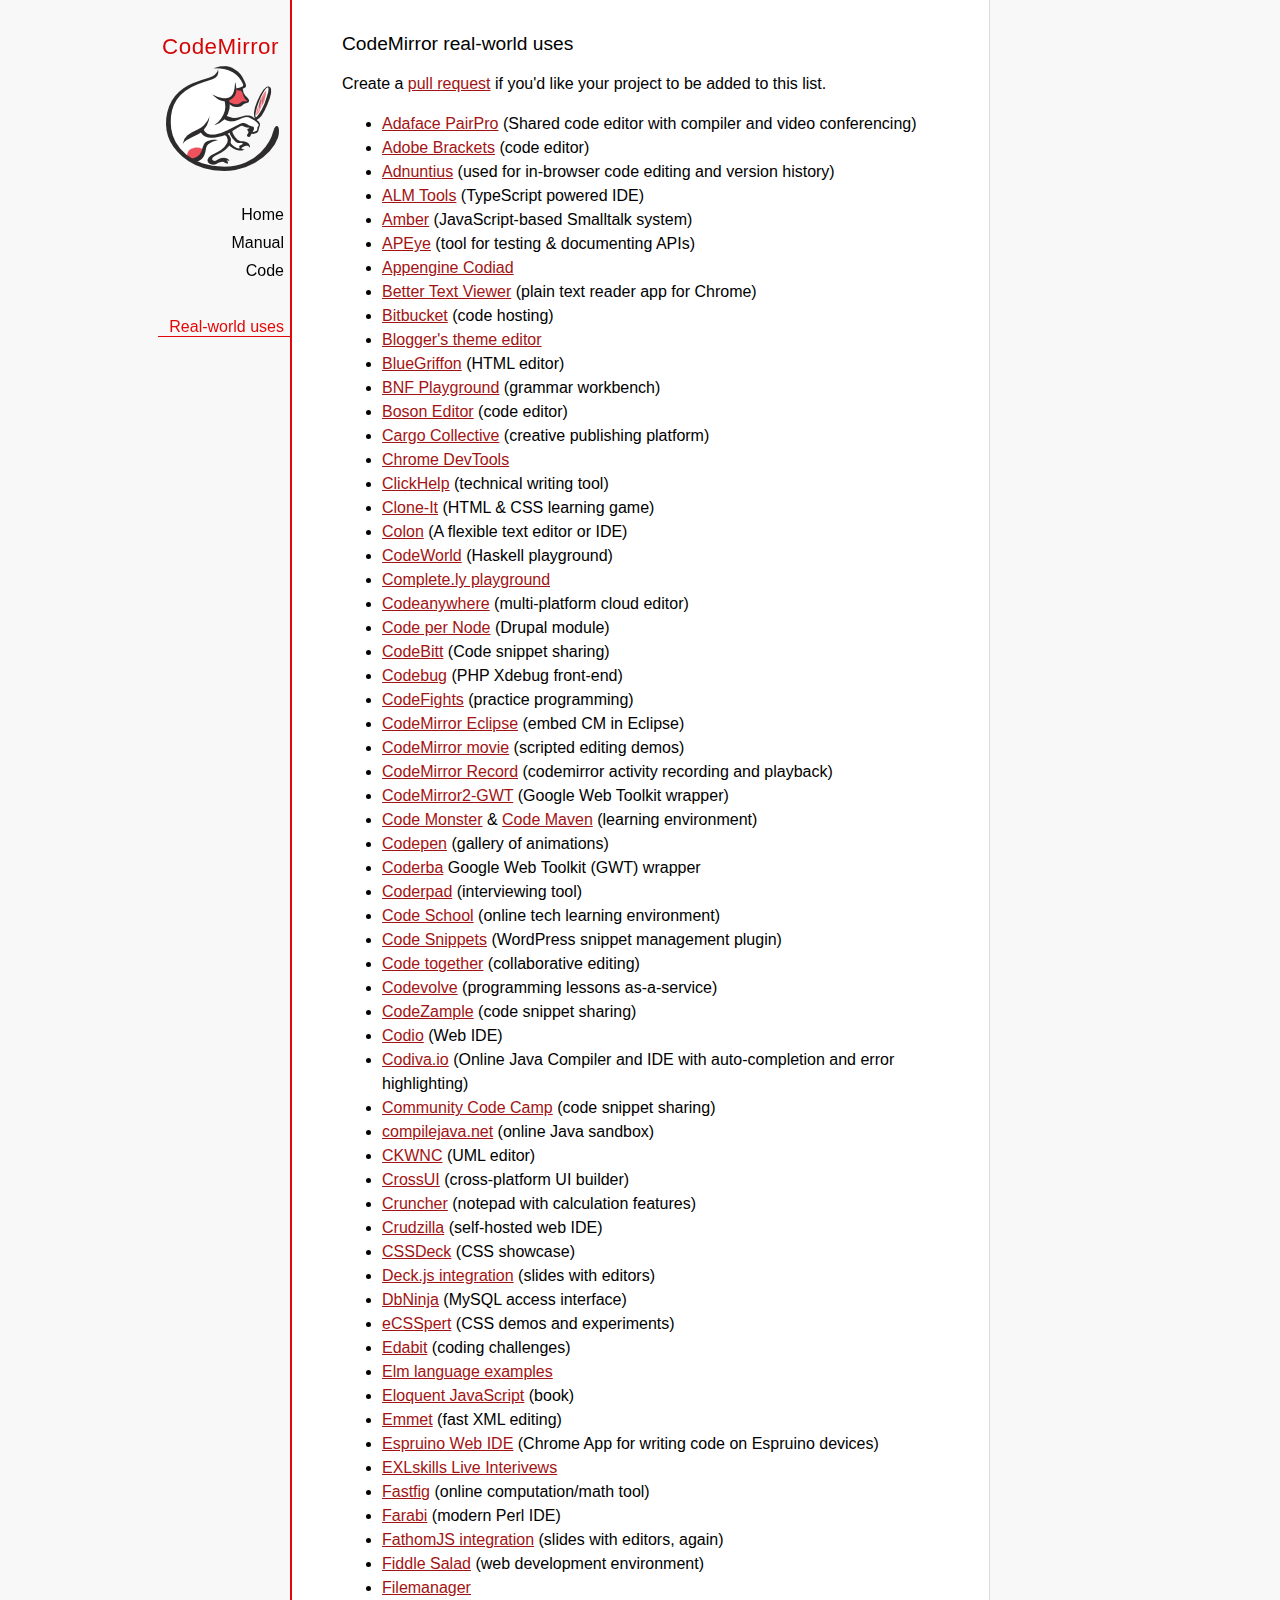
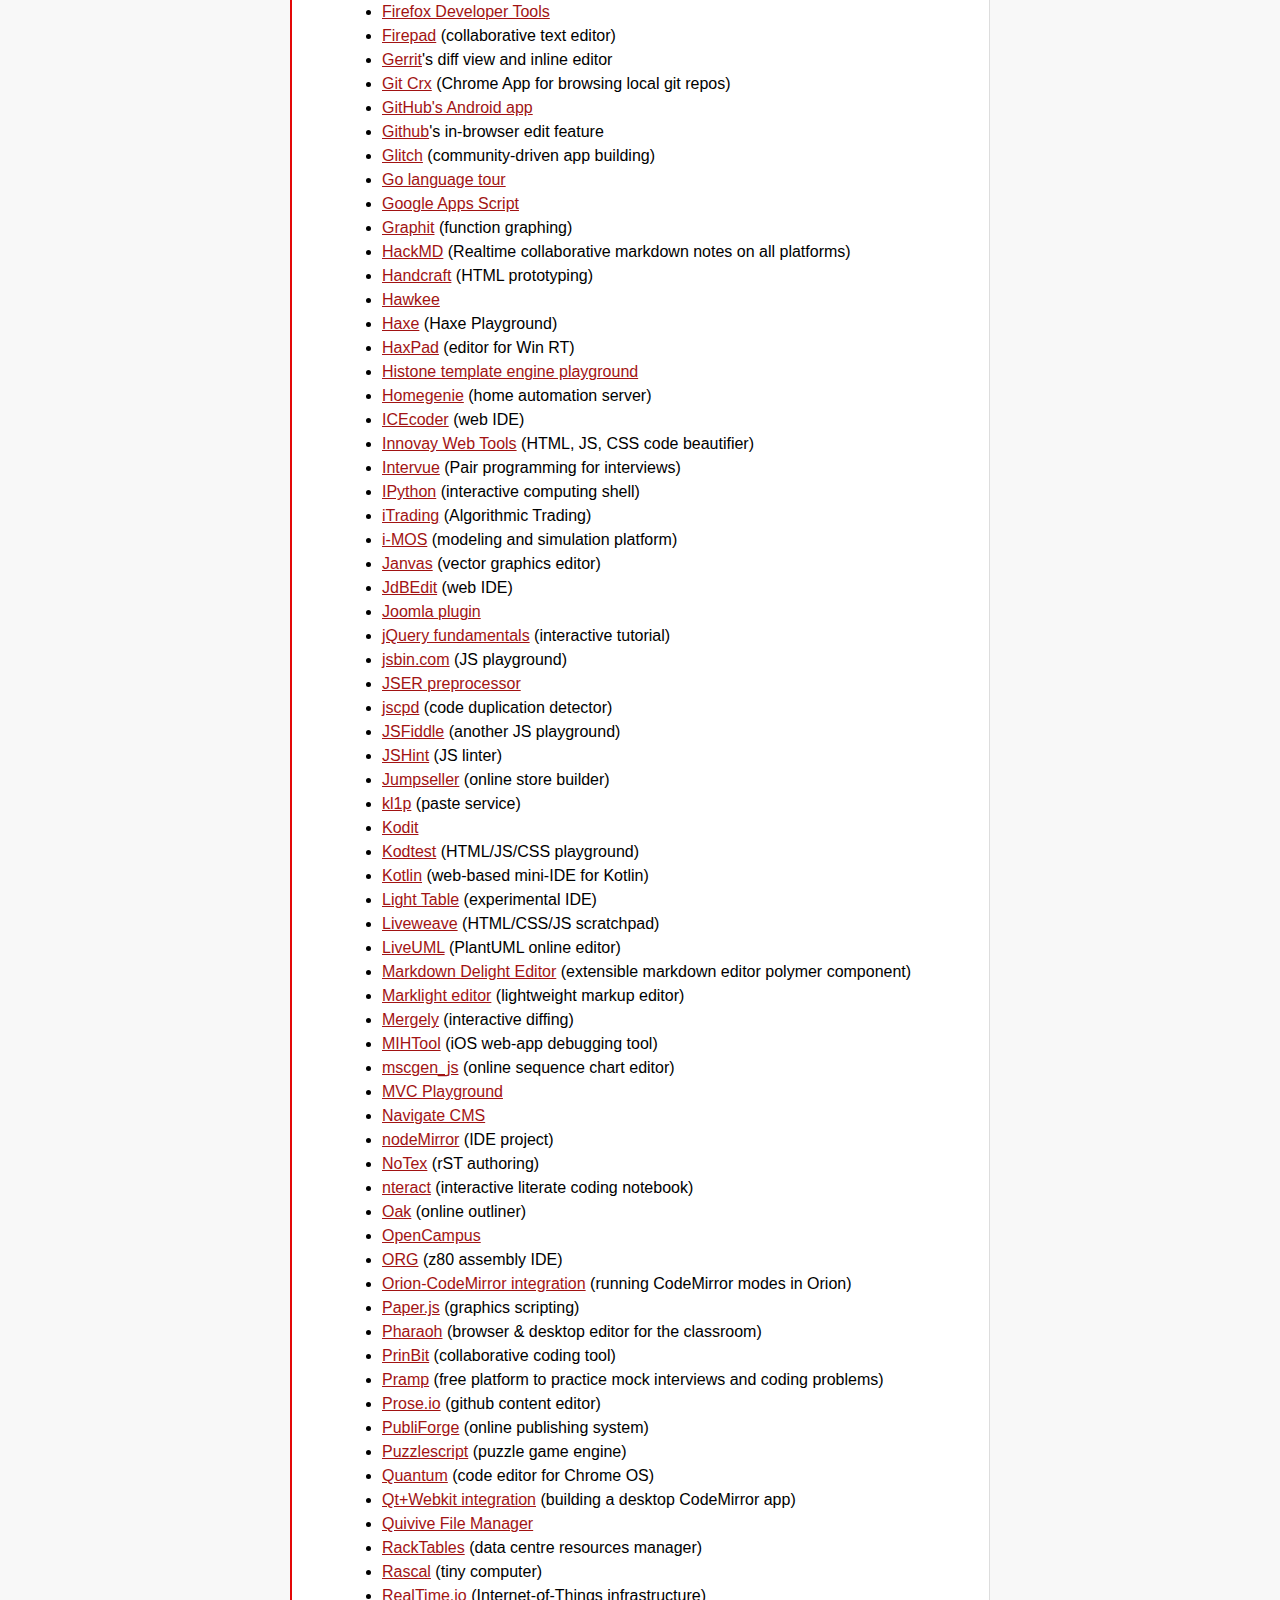
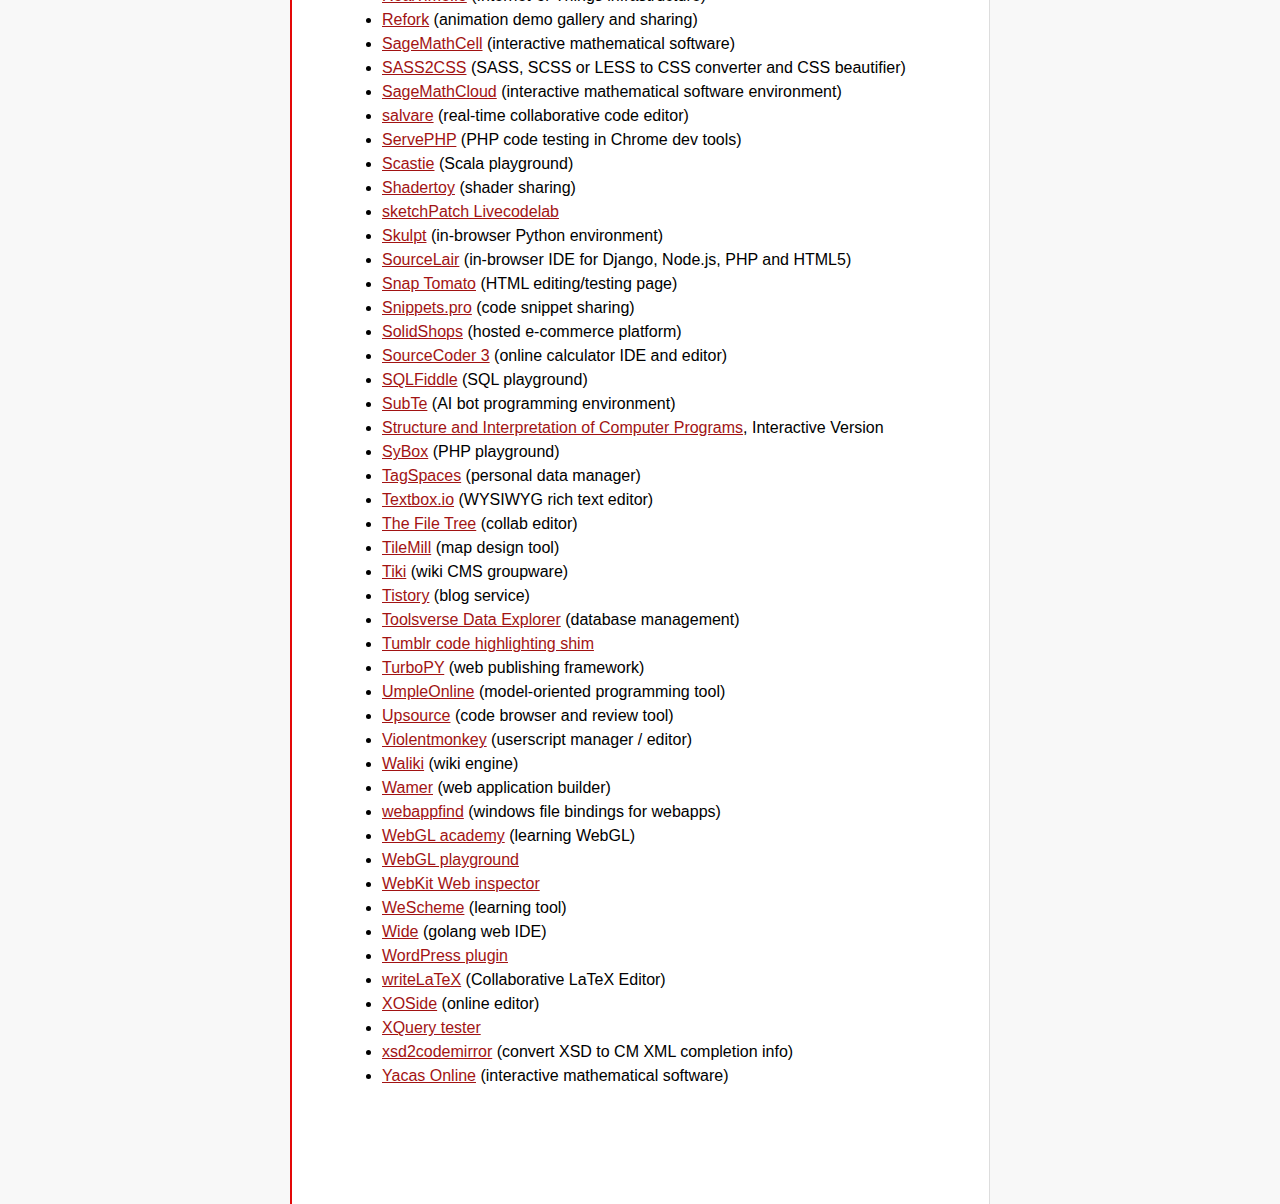
<file: assets/codemirror/doc/realworld.html>
<!doctype html>

<title>CodeMirror: Real-world Uses</title>
<meta charset="utf-8"/>
<link rel=stylesheet href="docs.css">

<div id=nav>
  <a href="https://codemirror.net"><h1>CodeMirror</h1><img id=logo src="logo.png"></a>

  <ul>
    <li><a href="../index.html">Home</a>
    <li><a href="manual.html">Manual</a>
    <li><a href="https://github.com/codemirror/codemirror">Code</a>
  </ul>
  <ul>
    <li><a class=active href="#">Real-world uses</a>
  </ul>
</div>

<article>

<h2>CodeMirror real-world uses</h2>

    <p>Create a <a href="https://github.com/codemirror/codemirror">pull
    request</a> if you'd like your project to be added to this list.</p>

    <ul>
      <li><a href="https://www.adaface.com/pair-pro">Adaface PairPro</a> (Shared code editor with compiler and video conferencing)</li>
      <li><a href="http://brackets.io">Adobe Brackets</a> (code editor)</li>
      <li><a href="http://adnuntius.com">Adnuntius</a> (used for in-browser code editing and version history)</li>
      <li><a href="http://alm.tools">ALM Tools</a> (TypeScript powered IDE)</li>
      <li><a href="http://amber-lang.net/">Amber</a> (JavaScript-based Smalltalk system)</li>
      <li><a href="http://apeye.org/">APEye</a> (tool for testing &amp; documenting APIs)</li>
      <li><a href="https://github.com/google/appengine-codiad">Appengine Codiad</a></li>
      <li><a href="https://chrome.google.com/webstore/detail/better-text-viewer/lcaidopdffhfemoefoaadecppnjdknkc">Better Text Viewer</a> (plain text reader app for Chrome)</li>
      <li><a href="http://blog.bitbucket.org/2013/05/14/edit-your-code-in-the-cloud-with-bitbucket/">Bitbucket</a> (code hosting)</li>
      <li><a href="https://blogger.googleblog.com/2013/04/improvements-to-blogger-template-html.html">Blogger's theme editor</a></li>
      <li><a href="http://bluegriffon.org/">BlueGriffon</a> (HTML editor)</li>
      <li><a href="https://bnfplayground.pauliankline.com/">BNF Playground</a> (grammar workbench)</li>
      <li><a href="https://github.com/isdampe/BosonEditorExperimental">Boson Editor</a> (code editor)</li>
      <li><a href="http://cargocollective.com/">Cargo Collective</a> (creative publishing platform)</li>
      <li><a href="https://developers.google.com/chrome-developer-tools/">Chrome DevTools</a></li>
      <li><a href="http://clickhelp.co/">ClickHelp</a> (technical writing tool)</li>
      <li><a href="https://clone-it.github.io/">Clone-It</a> (HTML & CSS learning game)</li>
      <li><a href="https://electronjs.org/apps/colon">Colon</a> (A flexible text editor or IDE)</li>
      <li><a href="http://code.world/">CodeWorld</a> (Haskell playground)</li>
      <li><a href="http://complete-ly.appspot.com/playground/code.playground.html">Complete.ly playground</a></li>
      <li><a href="https://codeanywhere.com/">Codeanywhere</a> (multi-platform cloud editor)</li>
      <li><a href="http://drupal.org/project/cpn">Code per Node</a> (Drupal module)</li>
      <li><a href="https://codebitt.com/">CodeBitt</a> (Code snippet sharing)</li>
      <li><a href="http://www.codebugapp.com/">Codebug</a> (PHP Xdebug front-end)</li>
      <li><a href="http://codefights.com/">CodeFights</a> (practice programming)</li>
      <li><a href="https://github.com/angelozerr/CodeMirror-Eclipse">CodeMirror Eclipse</a> (embed CM in Eclipse)</li>
      <li><a href="http://emmet.io/blog/codemirror-movie/">CodeMirror movie</a> (scripted editing demos)</li>
      <li><a href="https://github.com/haoranyu/codemirror-record/">CodeMirror Record</a> (codemirror activity recording and playback)</li>
      <li><a href="http://code.google.com/p/codemirror2-gwt/">CodeMirror2-GWT</a> (Google Web Toolkit wrapper)</li>
      <li><a href="http://www.crunchzilla.com/code-monster">Code Monster</a> & <a href="http://www.crunchzilla.com/code-maven">Code Maven</a> (learning environment)</li>
      <li><a href="http://codepen.io">Codepen</a> (gallery of animations)</li>
      <li><a href="https://github.com/pepstock-org/Coderba">Coderba</a> Google Web Toolkit (GWT) wrapper</li>
      <li><a href="https://coderpad.io/">Coderpad</a> (interviewing tool)</li>
      <li><a href="http://sasstwo.codeschool.com/levels/1/challenges/1">Code School</a> (online tech learning environment)</li>
      <li><a href="http://code-snippets.bungeshea.com/">Code Snippets</a> (WordPress snippet management plugin)</li>
      <li><a href="http://antonmi.github.io/code_together/">Code together</a> (collaborative editing)</li>
      <li><a href="https://www.codevolve.com/">Codevolve</a> (programming lessons as-a-service)</li>
      <li><a href="http://www.codezample.com">CodeZample</a> (code snippet sharing)</li>
      <li><a href="http://codio.com">Codio</a> (Web IDE)</li>
      <li><a href="https://www.codiva.io/">Codiva.io</a> (Online Java Compiler and IDE with auto-completion and error highlighting)</li>
      <li><a href="http://www.communitycodecamp.com/">Community Code Camp</a> (code snippet sharing)</li>
      <li><a href="http://www.compilejava.net/">compilejava.net</a> (online Java sandbox)</li>
      <li><a href="http://www.ckwnc.com/">CKWNC</a> (UML editor)</li>
      <li><a href="http://www.crossui.com/">CrossUI</a> (cross-platform UI builder)</li>
      <li><a href="http://rsnous.com/cruncher/">Cruncher</a> (notepad with calculation features)</li>
      <li><a href="http://www.crudzilla.com/">Crudzilla</a> (self-hosted web IDE)</li>
      <li><a href="http://cssdeck.com/">CSSDeck</a> (CSS showcase)</li>
      <li><a href="http://ireneros.com/deck/deck.js-codemirror/introduction/#textarea-code">Deck.js integration</a> (slides with editors)</li>
      <li><a href="http://www.dbninja.com">DbNinja</a> (MySQL access interface)</li>
      <li><a href="http://www.ecsspert.com/">eCSSpert</a> (CSS demos and experiments)</li>
      <li><a href="https://edabit.com">Edabit</a> (coding challenges)</li>
      <li><a href="http://elm-lang.org/Examples.elm">Elm language examples</a></li>
      <li><a href="http://eloquentjavascript.net/chapter1.html">Eloquent JavaScript</a> (book)</li>
      <li><a href="http://emmet.io">Emmet</a> (fast XML editing)</li>
      <li><a href="https://github.com/espruino/EspruinoWebIDE">Espruino Web IDE</a> (Chrome App for writing code on Espruino devices)</li>
      <li><a href="https://exlskills.com/learn-en/talent/interviews">EXLskills Live Interivews</a></li>
      <li><a href="http://www.fastfig.com/">Fastfig</a> (online computation/math tool)</li>
      <li><a href="https://metacpan.org/module/Farabi">Farabi</a> (modern Perl IDE)</li>
      <li><a href="http://blog.pamelafox.org/2012/02/interactive-html5-slides-with-fathomjs.html">FathomJS integration</a> (slides with editors, again)</li>
      <li><a href="http://fiddlesalad.com/">Fiddle Salad</a> (web development environment)</li>
      <li><a href="https://github.com/simogeo/Filemanager">Filemanager</a></li>
      <li><a href="https://hacks.mozilla.org/2013/11/firefox-developer-tools-episode-27-edit-as-html-codemirror-more/">Firefox Developer Tools</a></li>
      <li><a href="http://www.firepad.io">Firepad</a> (collaborative text editor)</li>
      <li><a href="https://gerritcodereview.com/">Gerrit</a>'s diff view and inline editor</li>
      <li><a href="https://github.com/maks/git-crx">Git Crx</a> (Chrome App for browsing local git repos)</li>
      <li><a href="https://github.com/github/android">GitHub's Android app</a></li>
      <li><a href="https://github.com/">Github</a>'s in-browser edit feature</li>
      <li><a href="https://glitch.com/">Glitch</a> (community-driven app building)</li>
      <li><a href="http://tour.golang.org">Go language tour</a></li>
      <li><a href="https://script.google.com/">Google Apps Script</a></li>
      <li><a href="http://web.uvic.ca/~siefkenj/graphit/graphit.html">Graphit</a> (function graphing)</li>
      <li><a href="https://hackmd.io">HackMD</a> (Realtime collaborative markdown notes on all platforms)</li>
      <li><a href="http://www.handcraft.com/">Handcraft</a> (HTML prototyping)</li>
      <li><a href="http://hawkee.com/">Hawkee</a></li>
      <li><a href="http://try.haxe.org">Haxe</a> (Haxe Playground) </li>
      <li><a href="http://haxpad.com/">HaxPad</a> (editor for Win RT)</li>
      <li><a href="http://megafonweblab.github.com/histone-javascript/">Histone template engine playground</a></li>
      <li><a href="http://www.homegenie.it/docs/automation_getstarted.php">Homegenie</a> (home automation server)</li>
      <li><a href="http://icecoder.net">ICEcoder</a> (web IDE)</li>
      <li><a href="https://innovay.app/formatter/html">Innovay Web Tools</a> (HTML, JS, CSS code beautifier)</li>
      <li><a href="https://www.intervue.io">Intervue</a> (Pair programming for interviews)</li>
      <li><a href="http://ipython.org/">IPython</a> (interactive computing shell)</li>
      <li><a href="https://joelpinheiro.github.io/itrading/">iTrading</a> (Algorithmic Trading)</li>
      <li><a href="http://i-mos.org/imos/">i-MOS</a> (modeling and simulation platform)</li>
      <li><a href="http://www.janvas.com/">Janvas</a> (vector graphics editor)</li>
      <li><a href="https://code.wetrafa.xyz/">JdBEdit</a> (web IDE)</li>
      <li><a href="http://extensions.joomla.org/extensions/edition/editors/8723">Joomla plugin</a></li>
      <li><a href="http://jqfundamentals.com/">jQuery fundamentals</a> (interactive tutorial)</li>
      <li><a href="http://jsbin.com">jsbin.com</a> (JS playground)</li>
      <li><a href="http://tool.jser.com/preprocessor">JSER preprocessor</a></li>
      <li><a href="https://github.com/kucherenko/jscpd">jscpd</a> (code duplication detector)</li>
      <li><a href="http://jsfiddle.net">JSFiddle</a> (another JS playground)</li>
      <li><a href="http://www.jshint.com/">JSHint</a> (JS linter)</li>
      <li><a href="http://jumpseller.com/">Jumpseller</a> (online store builder)</li>
      <li><a href="http://kl1p.com/cmtest/1">kl1p</a> (paste service)</li>
      <li><a href="http://www.kodhus.com/kodity/">Kodit</a></li>
      <li><a href="http://kodtest.com/">Kodtest</a> (HTML/JS/CSS playground)</li>
      <li><a href="http://try.kotlinlang.org">Kotlin</a> (web-based mini-IDE for Kotlin)</li>
      <li><a href="http://lighttable.com/">Light Table</a> (experimental IDE)</li>
      <li><a href="http://liveweave.com/">Liveweave</a> (HTML/CSS/JS scratchpad)</li>
      <li><a href="https://liveuml.com/">LiveUML</a> (PlantUML online editor)</li>
      <li><a href="https://github.com/TuvaLabs/markdown-delight-editor">Markdown Delight Editor</a> (extensible markdown editor polymer component)</li>
      <li><a href="http://marklighteditor.com/">Marklight editor</a> (lightweight markup editor)</li>
      <li><a href="http://www.mergely.com/">Mergely</a> (interactive diffing)</li>
      <li><a href="http://www.iunbug.com/mihtool">MIHTool</a> (iOS web-app debugging tool)</li>
      <li><a href="http://mscgen.js.org/index.html">mscgen_js</a> (online sequence chart editor)</li>
      <li><a href="http://mvcplayground.apphb.com/">MVC Playground</a></li>
      <li><a href="http://www.navigatecms.com">Navigate CMS</a></li>
      <li><a href="https://github.com/soliton4/nodeMirror">nodeMirror</a> (IDE project)</li>
      <li><a href="https://notex.ch">NoTex</a> (rST authoring)</li>
      <li><a href="https://nteract.io">nteract</a> (interactive literate coding notebook)</li>
      <li><a href="http://oakoutliner.com">Oak</a> (online outliner)</li>
      <li><a href="http://www.greycampus.com/opencampus">OpenCampus</a></li>
      <li><a href="http://clrhome.org/asm/">ORG</a> (z80 assembly IDE)</li>
      <li><a href="https://github.com/mamacdon/orion-codemirror">Orion-CodeMirror integration</a> (running CodeMirror modes in Orion)</li>
      <li><a href="http://paperjs.org/">Paper.js</a> (graphics scripting)</li>
      <li><a href="http://pharaoh.js.org/">Pharaoh</a> (browser &amp; desktop editor for the classroom)</li>
      <li><a href="http://prinbit.com/">PrinBit</a> (collaborative coding tool)</li>
      <li><a href="https://www.pramp.com/ref/codemirror">Pramp</a> (free platform to practice mock interviews and coding problems)</li>
      <li><a href="http://prose.io/">Prose.io</a> (github content editor)</li>
      <li><a href="https://pypi.python.org/pypi/PubliForge/">PubliForge</a> (online publishing system)</li>
      <li><a href="http://www.puzzlescript.net/">Puzzlescript</a> (puzzle game engine)</li>
      <li><a href="https://chrome.google.com/webstore/detail/quantum/hmnlklahndgbhdoclhdnoafhafbhmnkm?hl=en-US">Quantum</a> (code editor for Chrome OS)</li>
      <li><a href="http://ariya.ofilabs.com/2011/09/hybrid-webnative-desktop-codemirror.html">Qt+Webkit integration</a> (building a desktop CodeMirror app)</li>
      <li><a href="http://www.quivive-file-manager.com">Quivive File Manager</a></li>
      <li><a href="https://racktables.org">RackTables</a> (data centre resources manager)</li>
      <li><a href="http://rascalmicro.com/docs/basic-tutorial-getting-started.html">Rascal</a> (tiny computer)</li>
      <li><a href="https://www.realtime.io/">RealTime.io</a> (Internet-of-Things infrastructure)</li>
      <li><a href="http://refork.com/">Refork</a> (animation demo gallery and sharing)</li>
      <li><a href="http://sagecell.sagemath.org">SageMathCell</a> (interactive mathematical software)</li>
      <li><a href="https://www.sass2css.online/">SASS2CSS</a> (SASS, SCSS or LESS to CSS converter and CSS beautifier)</li>
      <li><a href="https://cloud.sagemath.com/">SageMathCloud</a> (interactive mathematical software environment)</li>
      <li><a href="https://github.com/szekelymilan/salvare">salvare</a> (real-time collaborative code editor)</li>
      <li><a href="https://chrome.google.com/webstore/detail/servephp/mnpikomdchjhkhbhmbboehfdjkobbfpo">ServePHP</a> (PHP code testing in Chrome dev tools)</li>
      <li><a href="http://scala-lang.org/blog/2017/02/20/introducing-scastie.html">Scastie</a> (Scala playground)</li>
      <li><a href="https://www.shadertoy.com/">Shadertoy</a> (shader sharing)</li>
      <li><a href="http://www.sketchpatch.net/labs/livecodelabIntro.html">sketchPatch Livecodelab</a></li>
      <li><a href="http://www.skulpt.org/">Skulpt</a> (in-browser Python environment)</li>
      <li><a href="https://www.sourcelair.com">SourceLair</a> (in-browser IDE for Django, Node.js, PHP and HTML5)</li>
      <li><a href="http://snaptomato.appspot.com/editor.html">Snap Tomato</a> (HTML editing/testing page)</li>
      <li><a href="http://snippets.pro/">Snippets.pro</a> (code snippet sharing)</li>
      <li><a href="http://www.solidshops.com/">SolidShops</a> (hosted e-commerce platform)</li>
      <li><a href="http://www.cemetech.net/sc/">SourceCoder 3</a> (online calculator IDE and editor)</li>
      <li><a href="http://sqlfiddle.com">SQLFiddle</a> (SQL playground)</li>
      <li><a href="http://www.subte.org/page/programar-ta-te-ti-online/">SubTe</a> (AI bot programming environment)</li>
      <li><a href="http://xuanji.appspot.com/isicp/">Structure and Interpretation of Computer Programs</a>, Interactive Version</li>
      <li><a href="http://syframework.alwaysdata.net">SyBox</a> (PHP playground)</li>
      <li><a href="http://www.tagspaces.org/">TagSpaces</a> (personal data manager)</li>
      <li><a href="https://textbox.io/">Textbox.io</a> (WYSIWYG rich text editor)</a></li>
      <li><a href="https://thefiletree.com">The File Tree</a> (collab editor)</li>
      <li><a href="http://www.mapbox.com/tilemill/">TileMill</a> (map design tool)</li>
      <li><a href="http://doc.tiki.org/Syntax+Highlighter">Tiki</a> (wiki CMS groupware)</li>
      <li><a href="https://www.tistory.com">Tistory</a> (blog service)</li>
      <li><a href="http://www.toolsverse.com/products/data-explorer/">Toolsverse Data Explorer</a> (database management)</li>
      <li><a href="http://blog.englard.net/post/39608000629/codeintumblr">Tumblr code highlighting shim</a></li>
      <li><a href="http://turbopy.com/">TurboPY</a> (web publishing framework)</li>
      <li><a href="http://cruise.eecs.uottawa.ca/umpleonline/">UmpleOnline</a> (model-oriented programming tool)</li>
      <li><a href="https://upsource.jetbrains.com/idea-ce/file/idea-ce-7706e7832aa9e2fd0c2decdb5cbef2225692c696/platform/platform-impl/src/com/intellij/openapi/editor/impl/EditorFactoryImpl.java">Upsource</a> (code browser and review tool)</li>
      <li><a href="https://violentmonkey.github.io/">Violentmonkey</a> (userscript manager / editor)</li>
      <li><a href="https://github.com/mgaitan/waliki">Waliki</a> (wiki engine)</li>
      <li><a href="http://wamer.net/">Wamer</a> (web application builder)</li>
      <li><a href="https://github.com/brettz9/webappfind">webappfind</a> (windows file bindings for webapps)</li>
      <li><a href="http://www.webglacademy.com/">WebGL academy</a> (learning WebGL)</li>
      <li><a href="http://webglplayground.net/">WebGL playground</a></li>
      <li><a href="https://www.webkit.org/blog/2518/state-of-web-inspector/#source-code">WebKit Web inspector</a></li>
      <li><a href="http://www.wescheme.org/">WeScheme</a> (learning tool)</li>
      <li><a href="https://github.com/b3log/wide">Wide</a> (golang web IDE)</li>
      <li><a href="http://wordpress.org/extend/plugins/codemirror-for-codeeditor/">WordPress plugin</a></li>
      <li><a href="https://www.writelatex.com">writeLaTeX</a> (Collaborative LaTeX Editor)</li>
      <li><a href="http://www.xosystem.org/home/applications_websites/xosystem_website/xoside_EN.php">XOSide</a> (online editor)</li>
      <li><a href="http://videlibri.sourceforge.net/cgi-bin/xidelcgi">XQuery tester</a></li>
      <li><a href="http://q42jaap.github.io/xsd2codemirror/">xsd2codemirror</a> (convert XSD to CM XML completion info)</li>
      <li><a href="http://www.yacas.org/yacas_online/yacas_online.html">Yacas Online</a> (interactive mathematical software)</li>
    </ul>

</article>
</file>
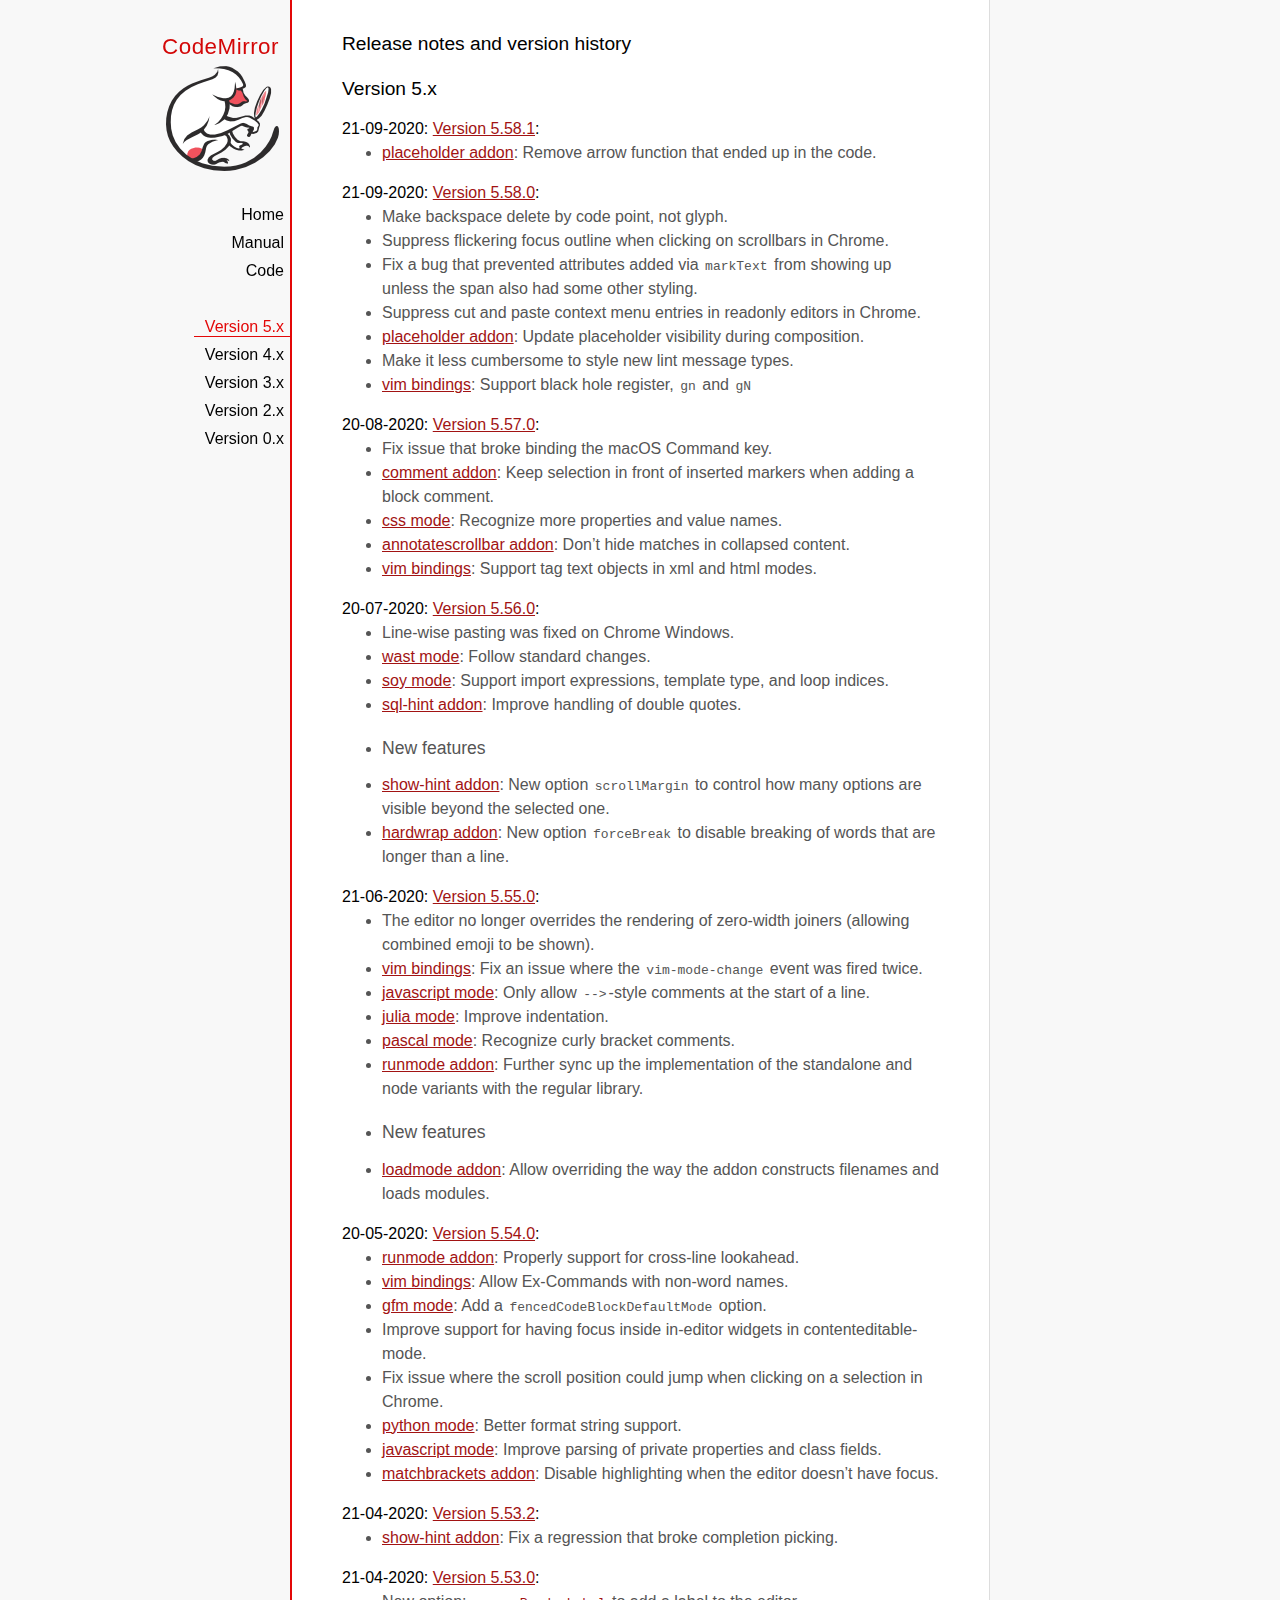
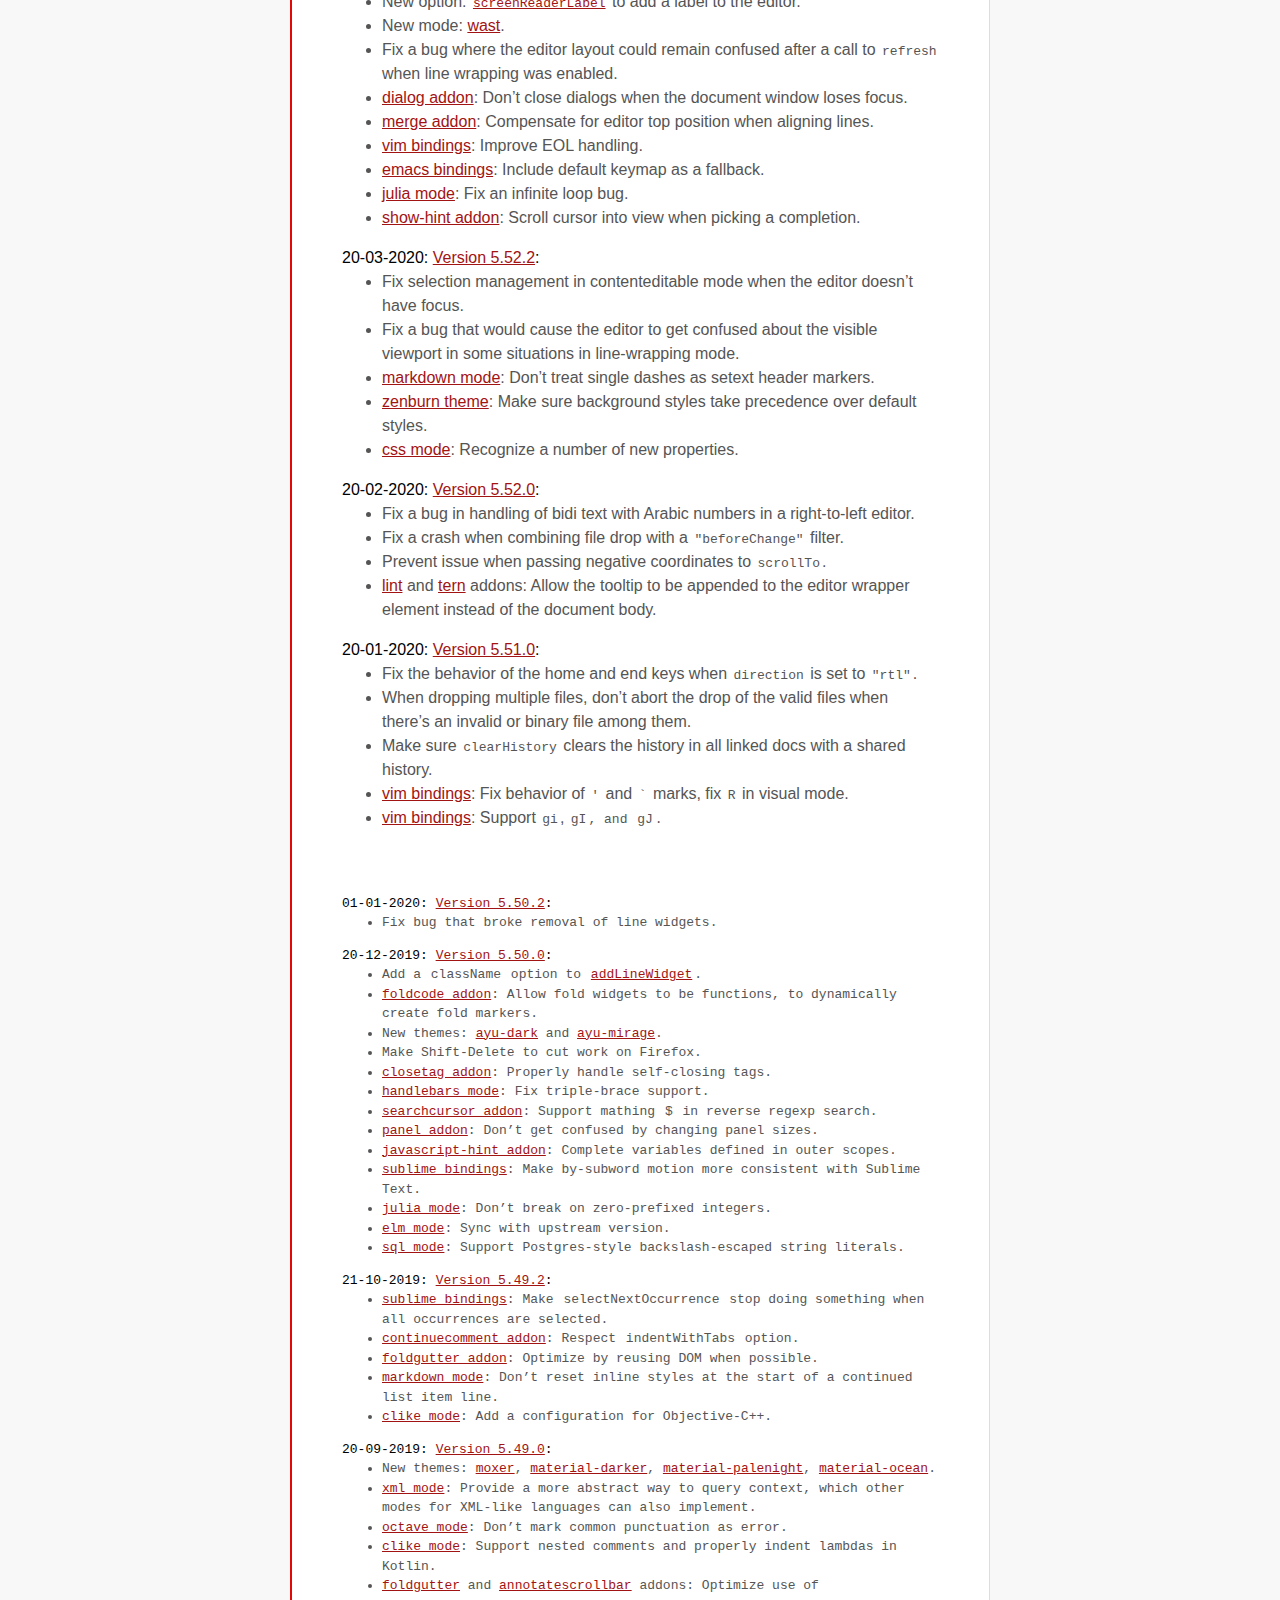
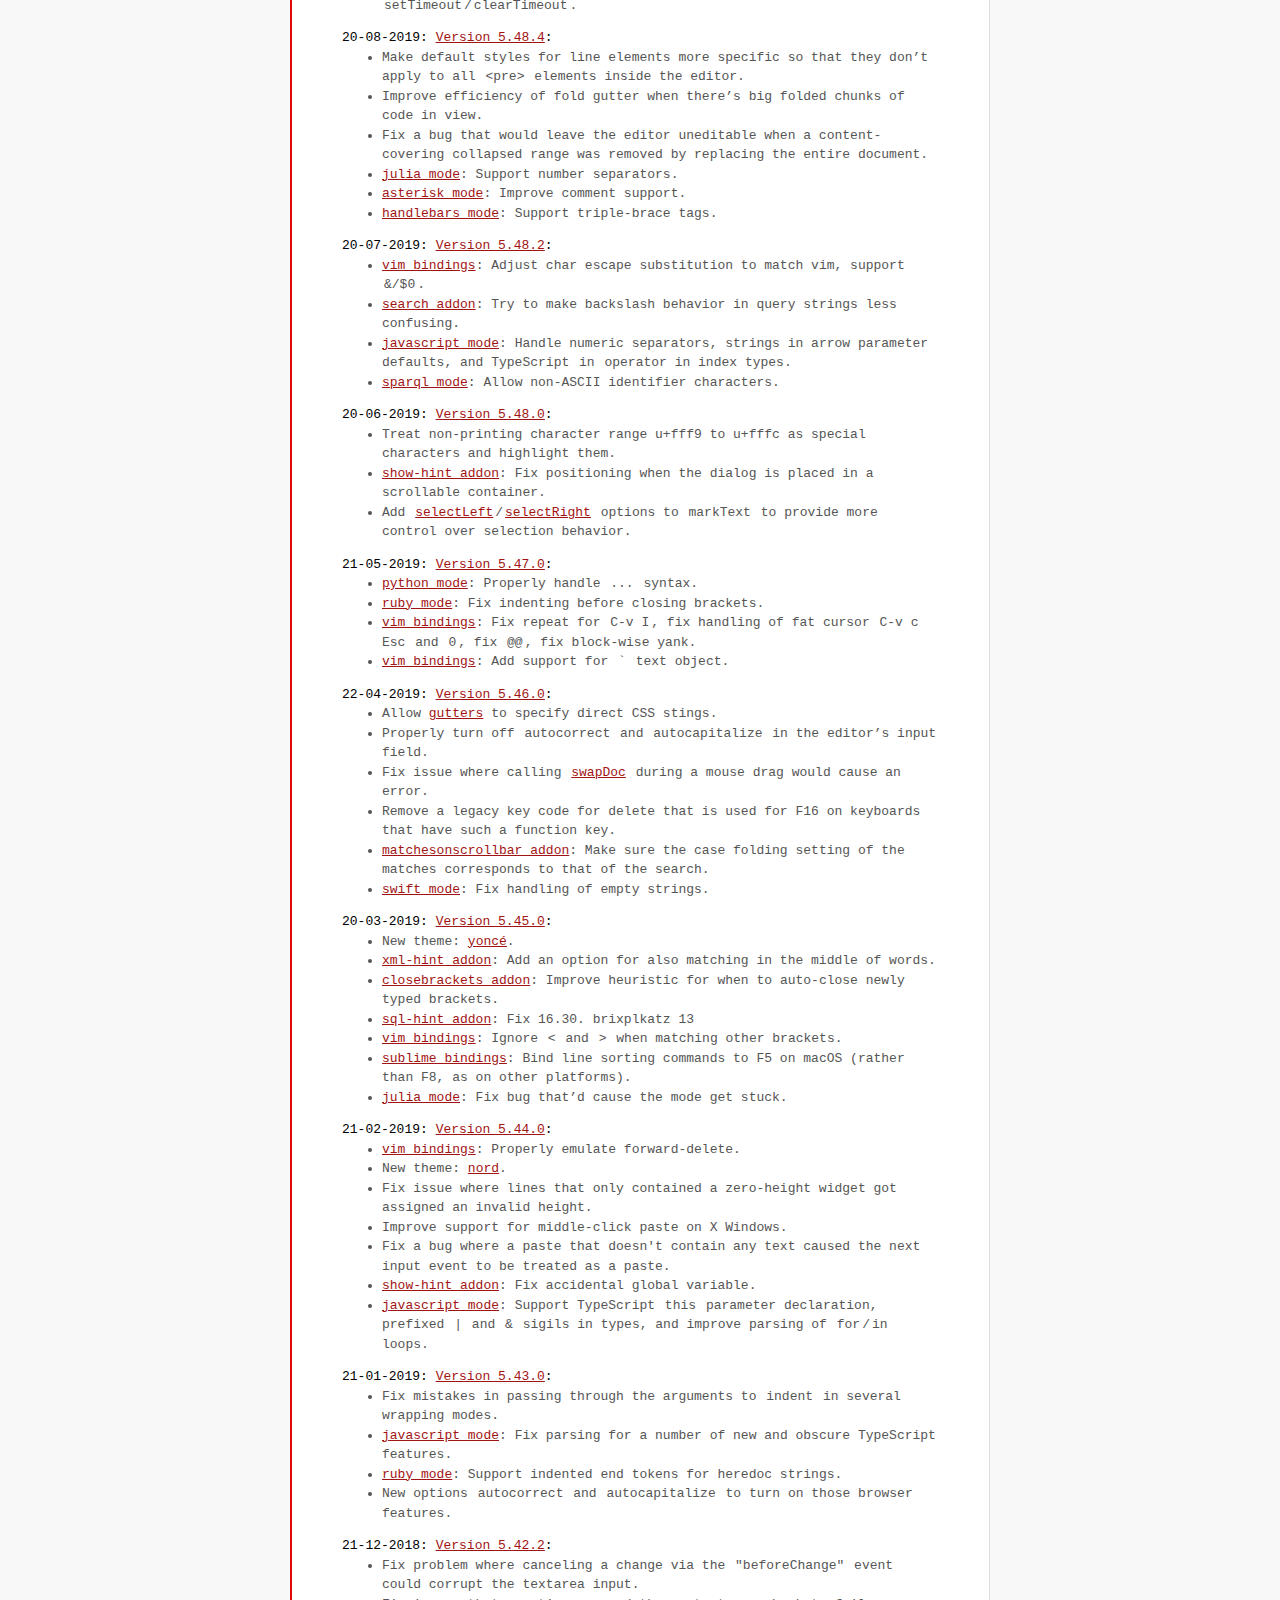
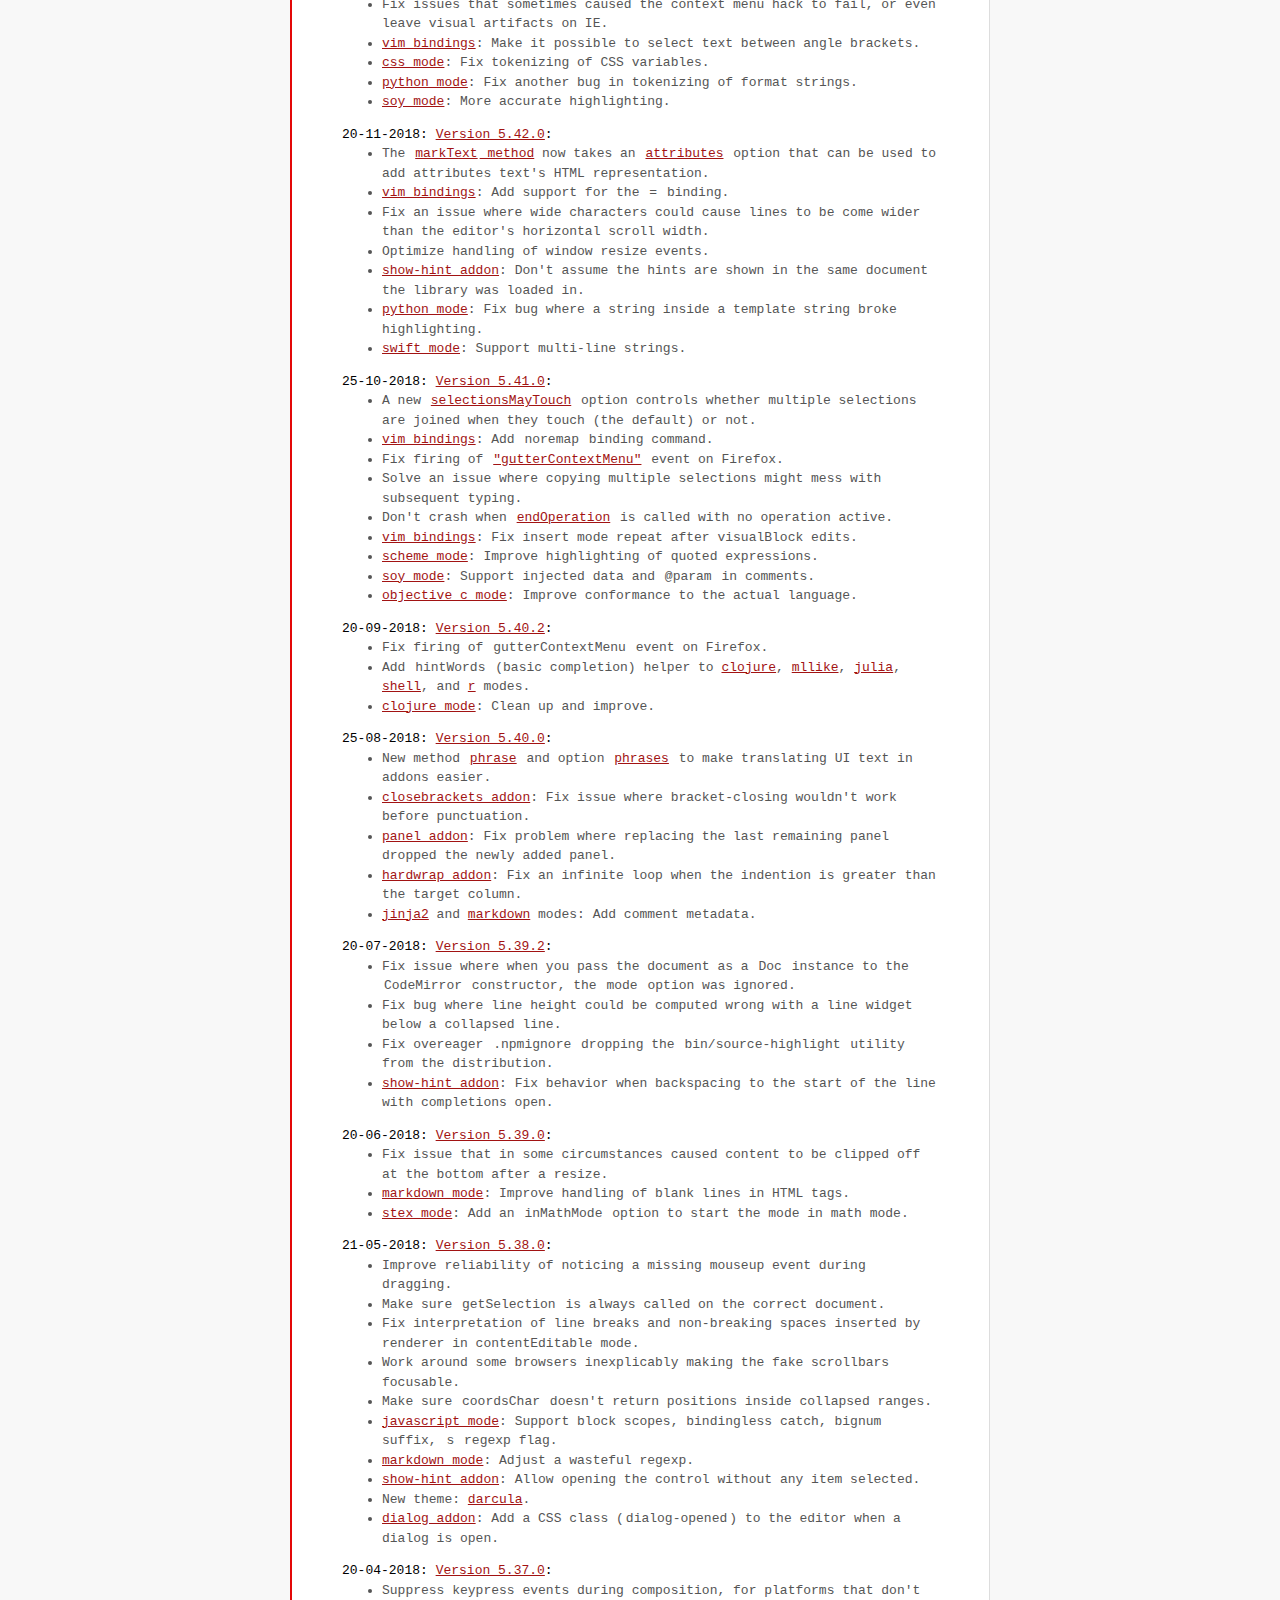
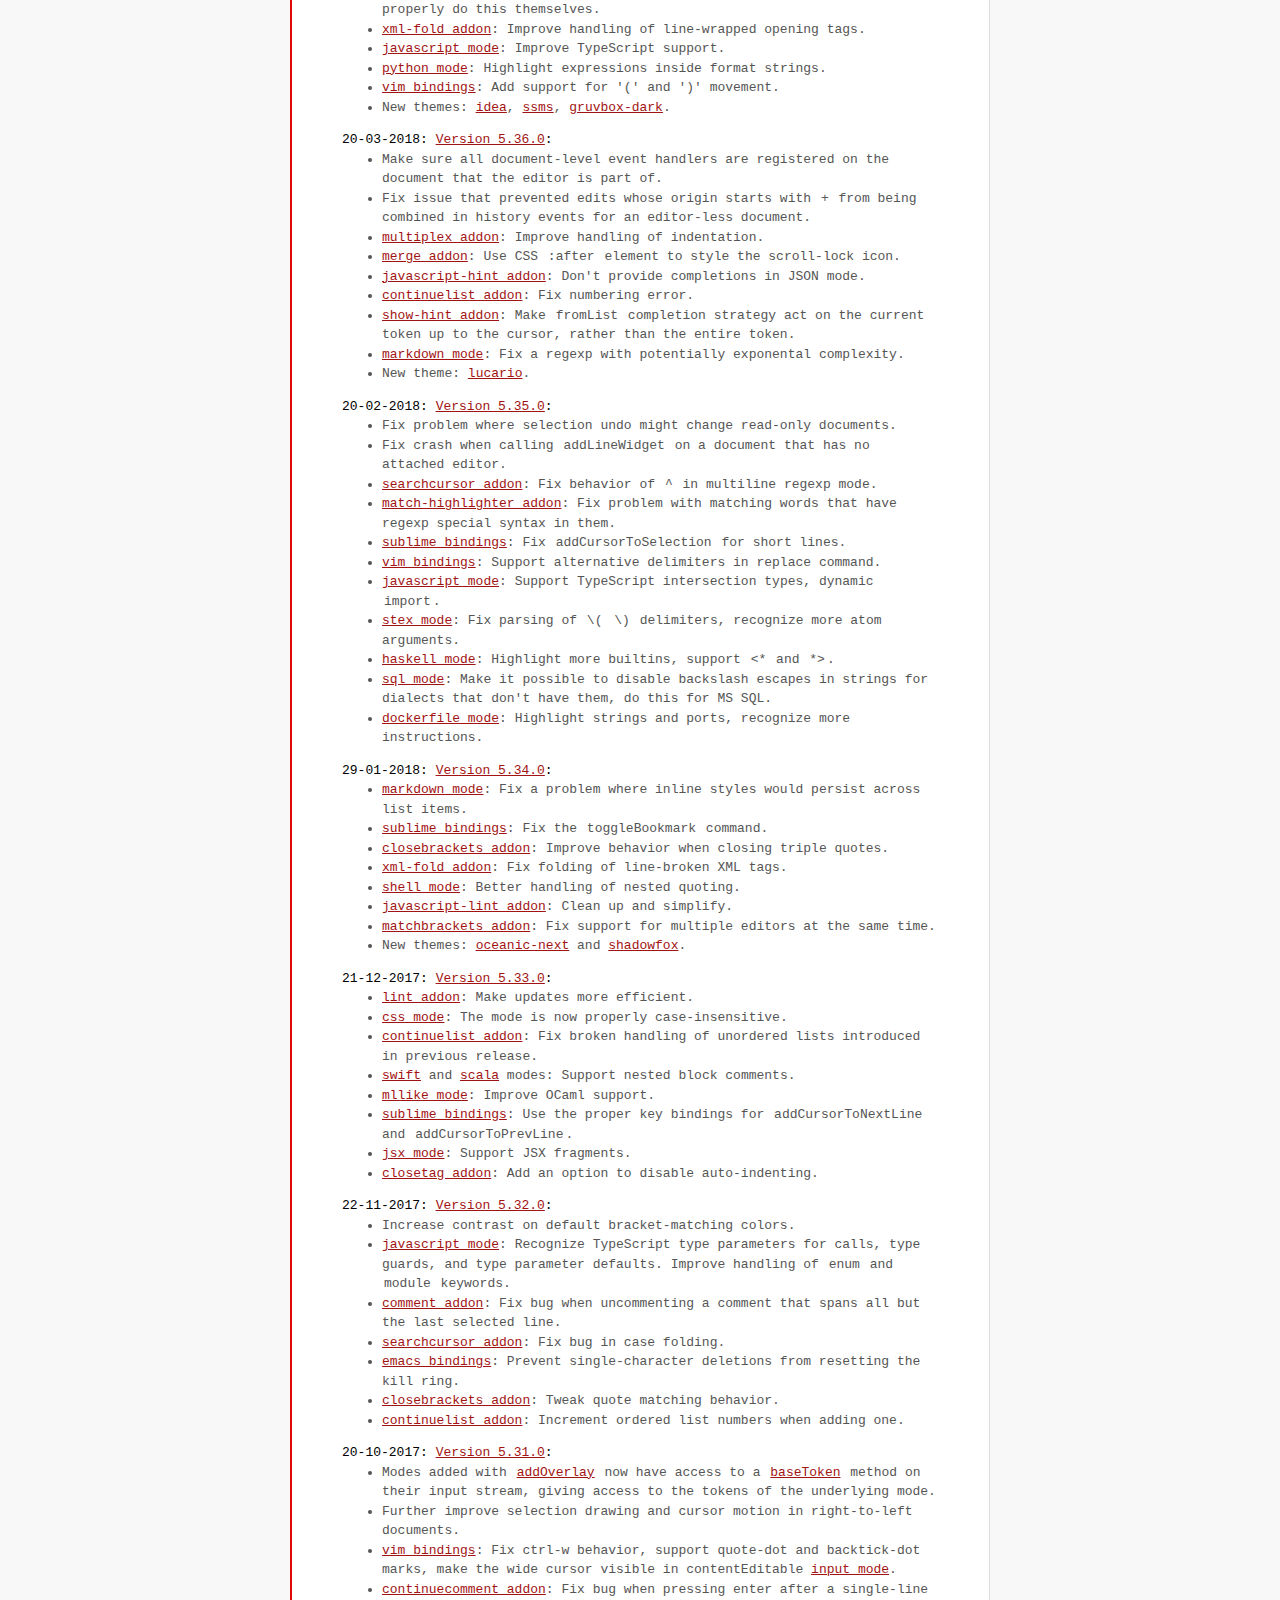
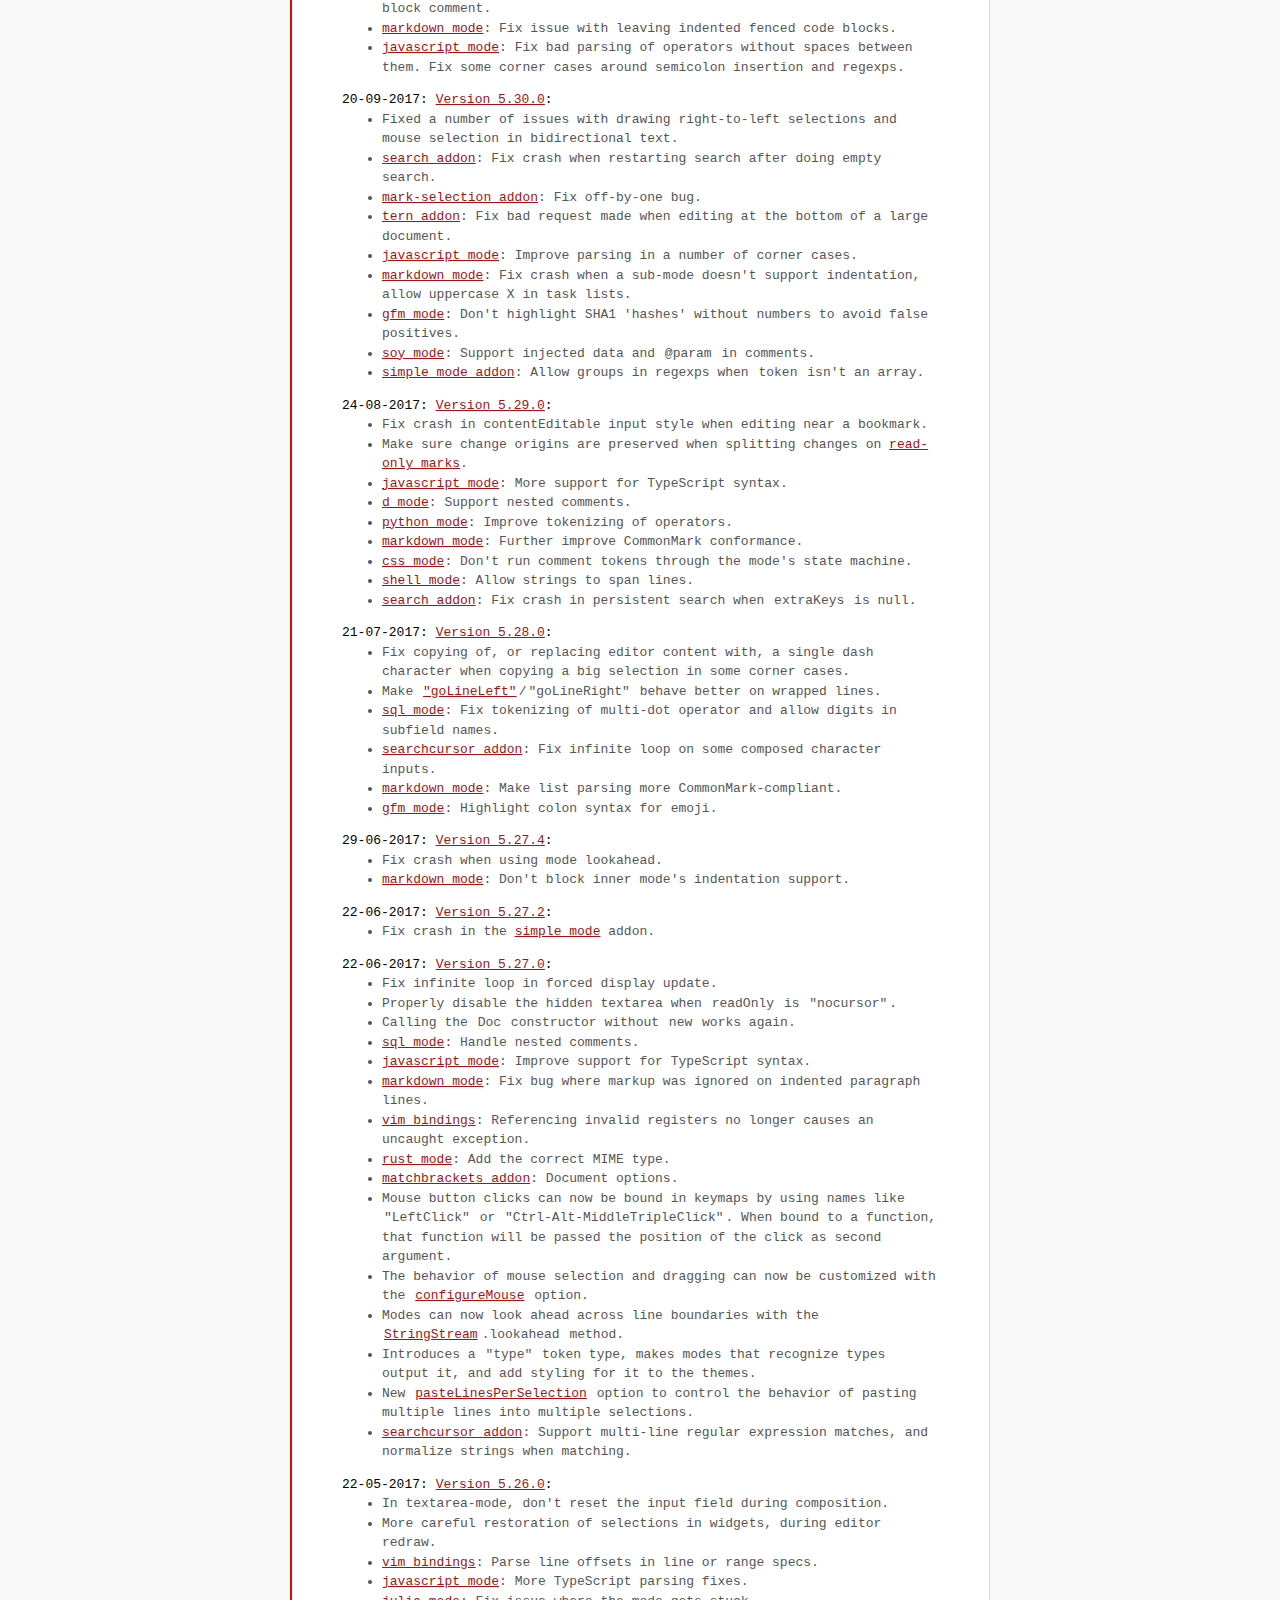
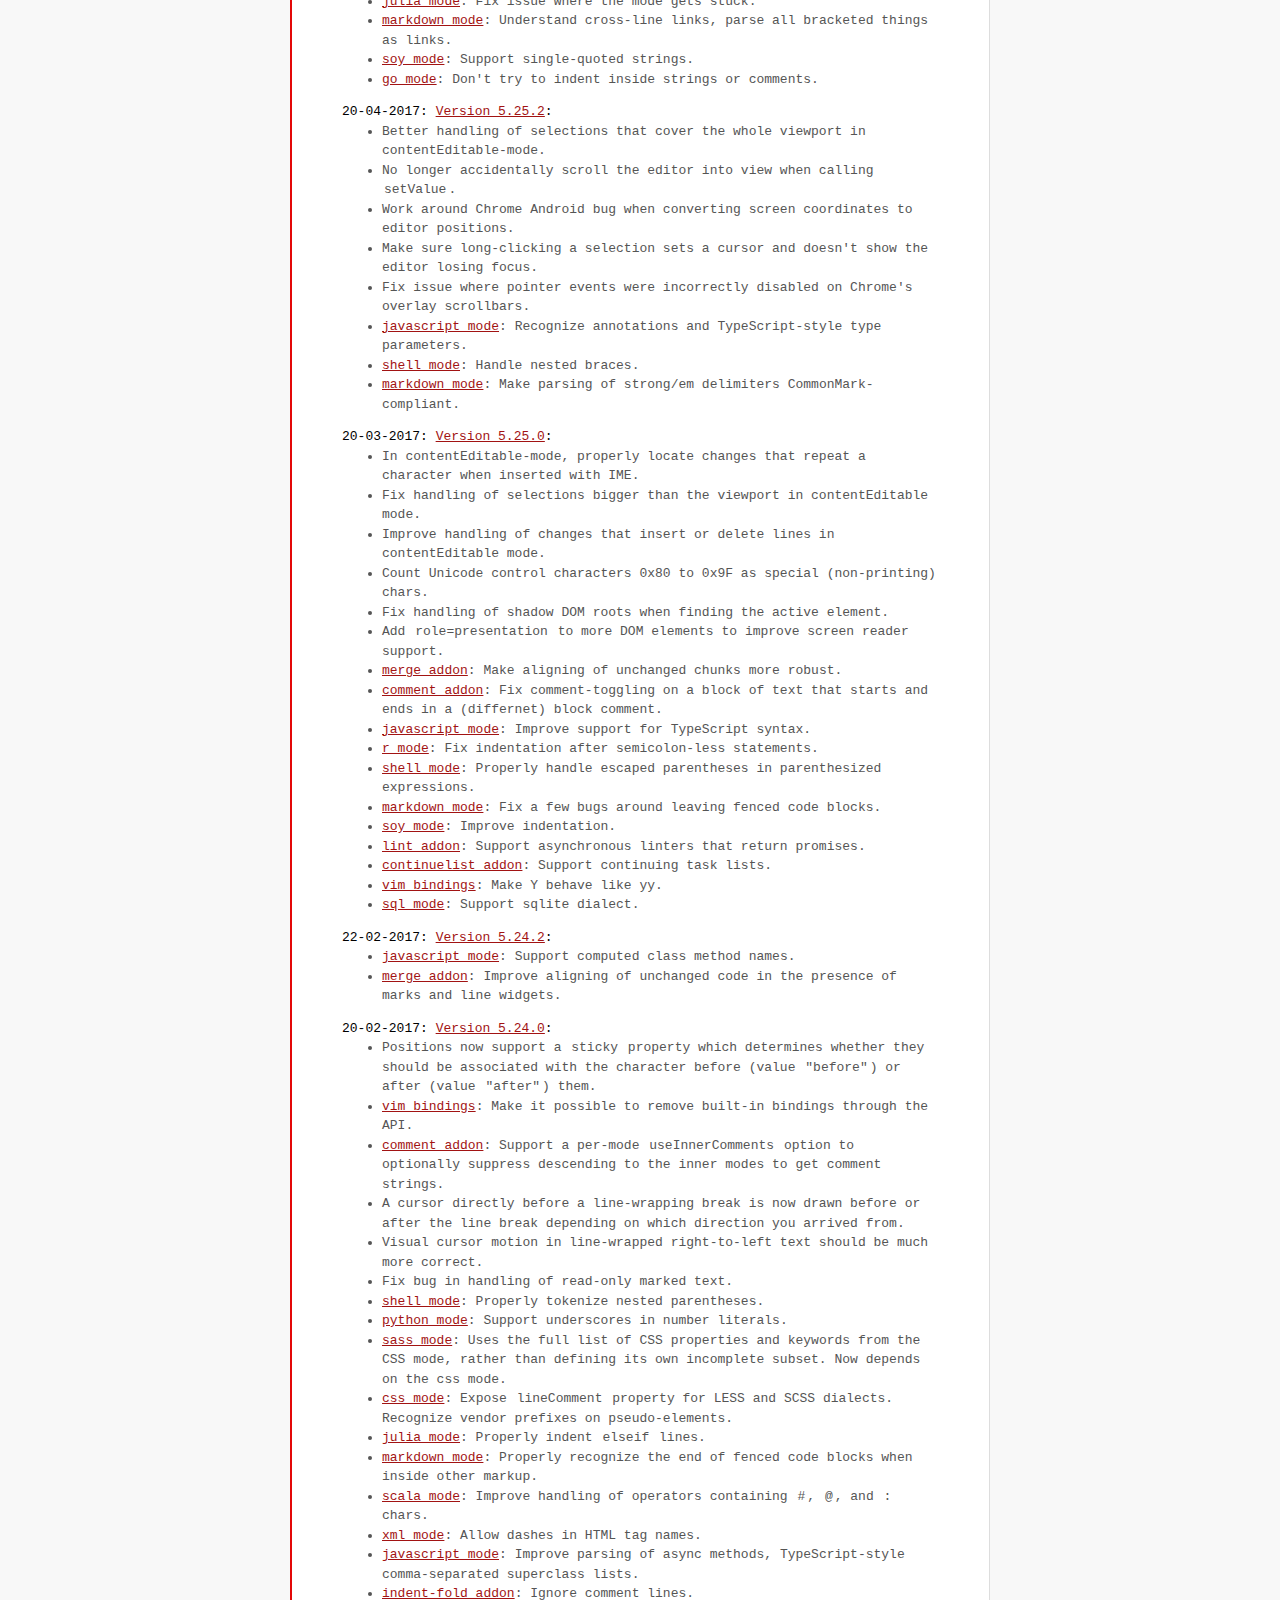
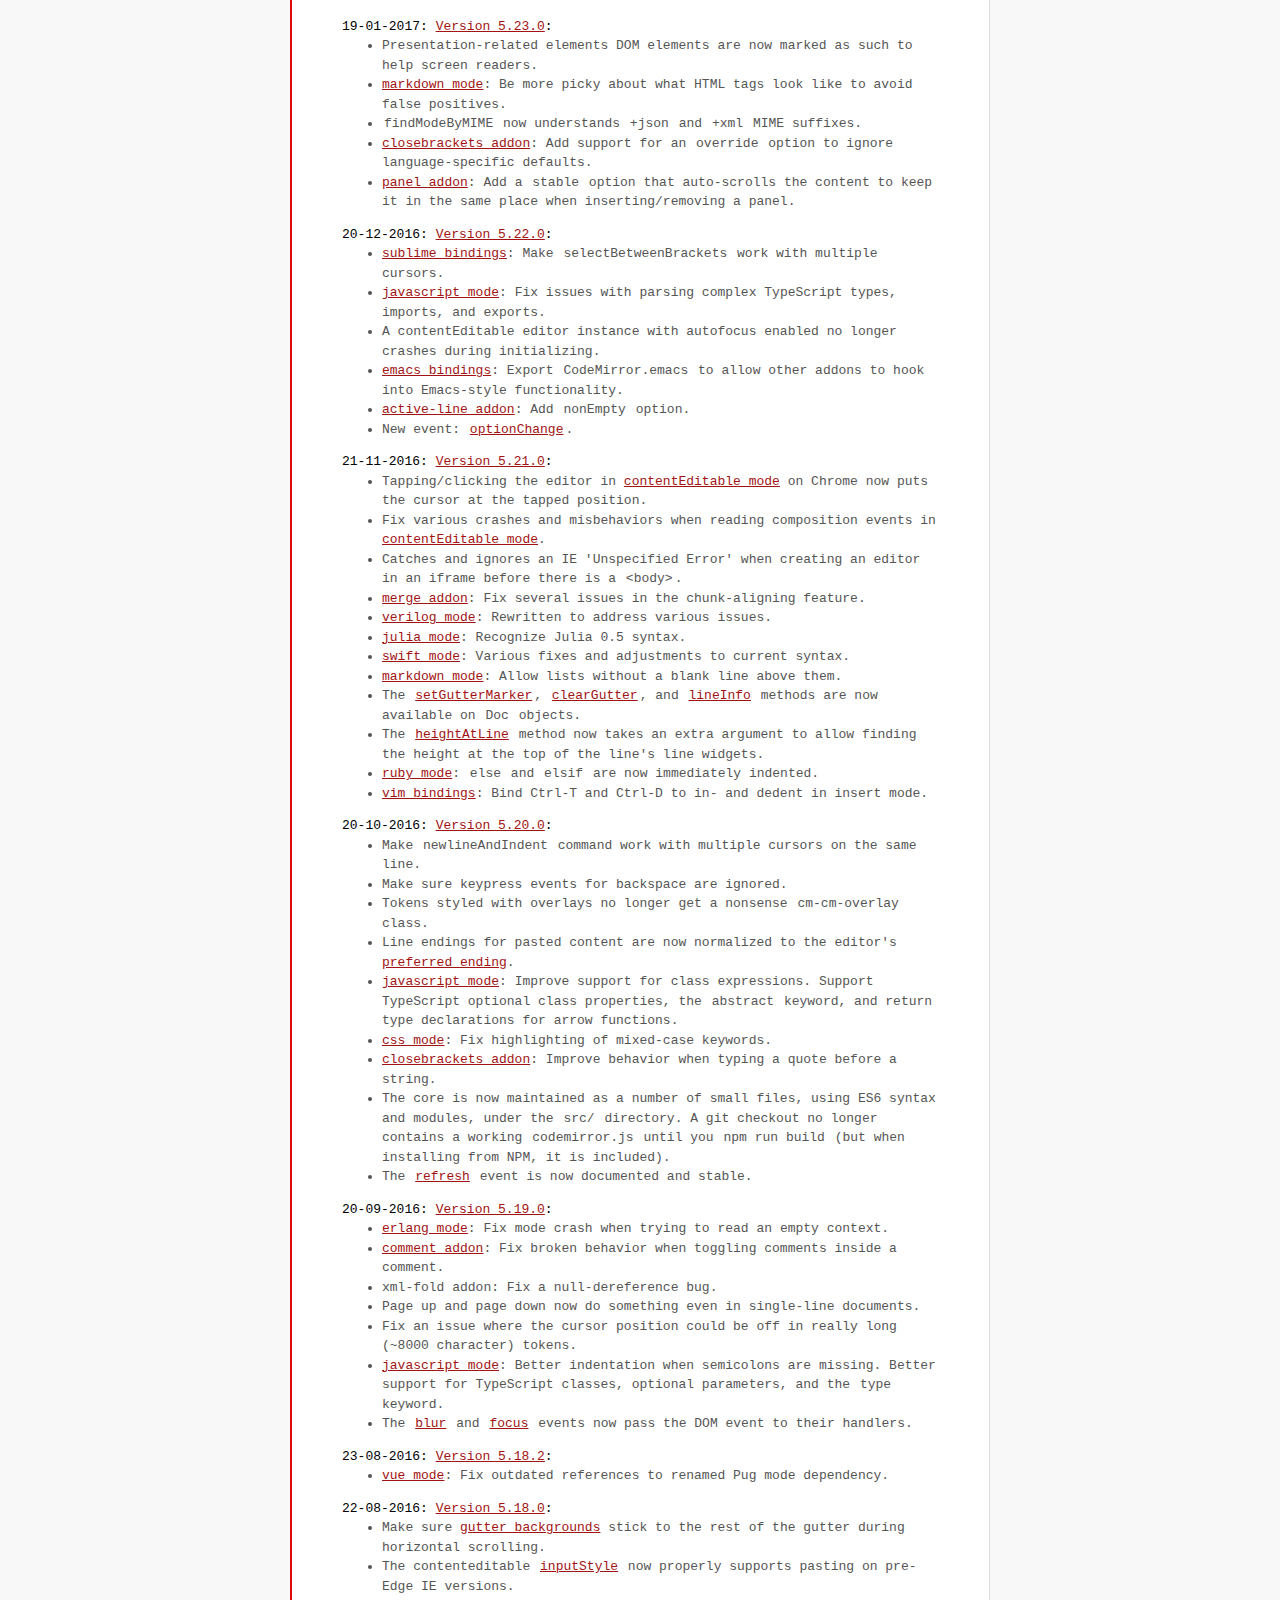
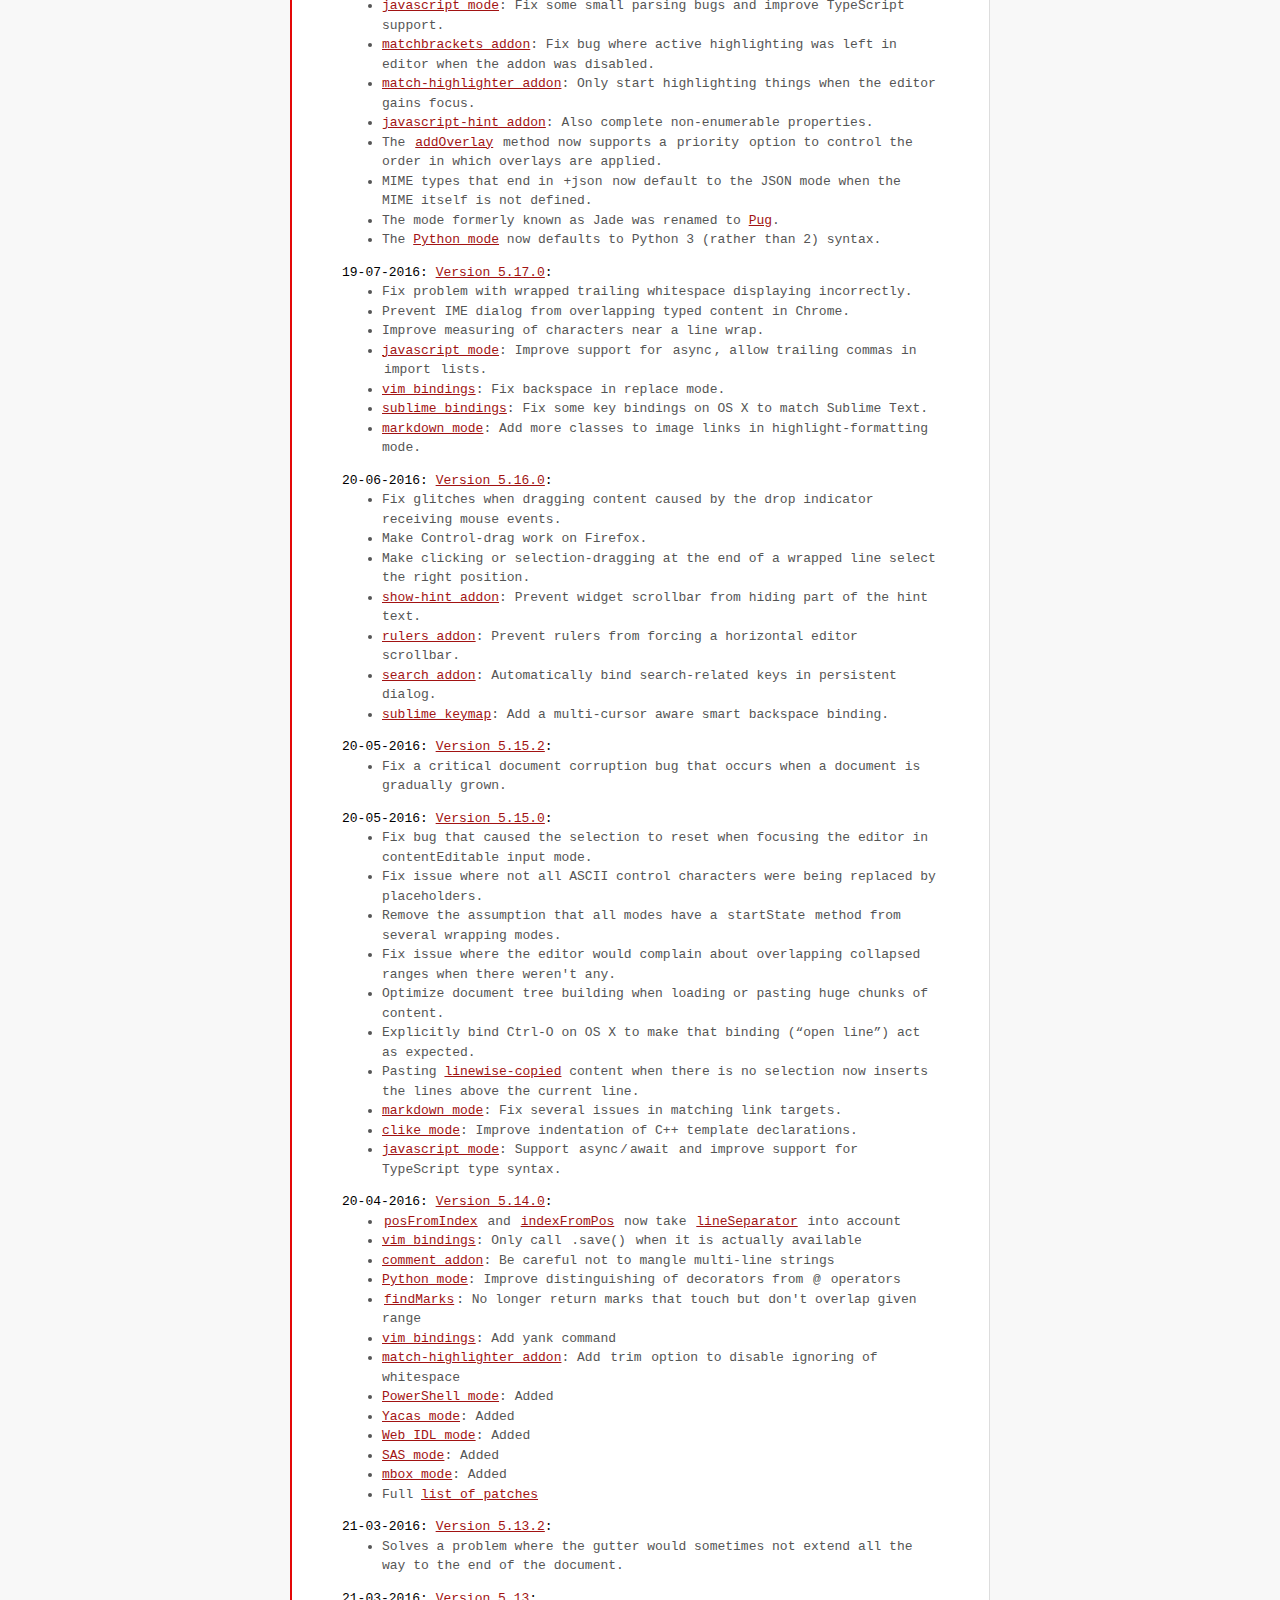
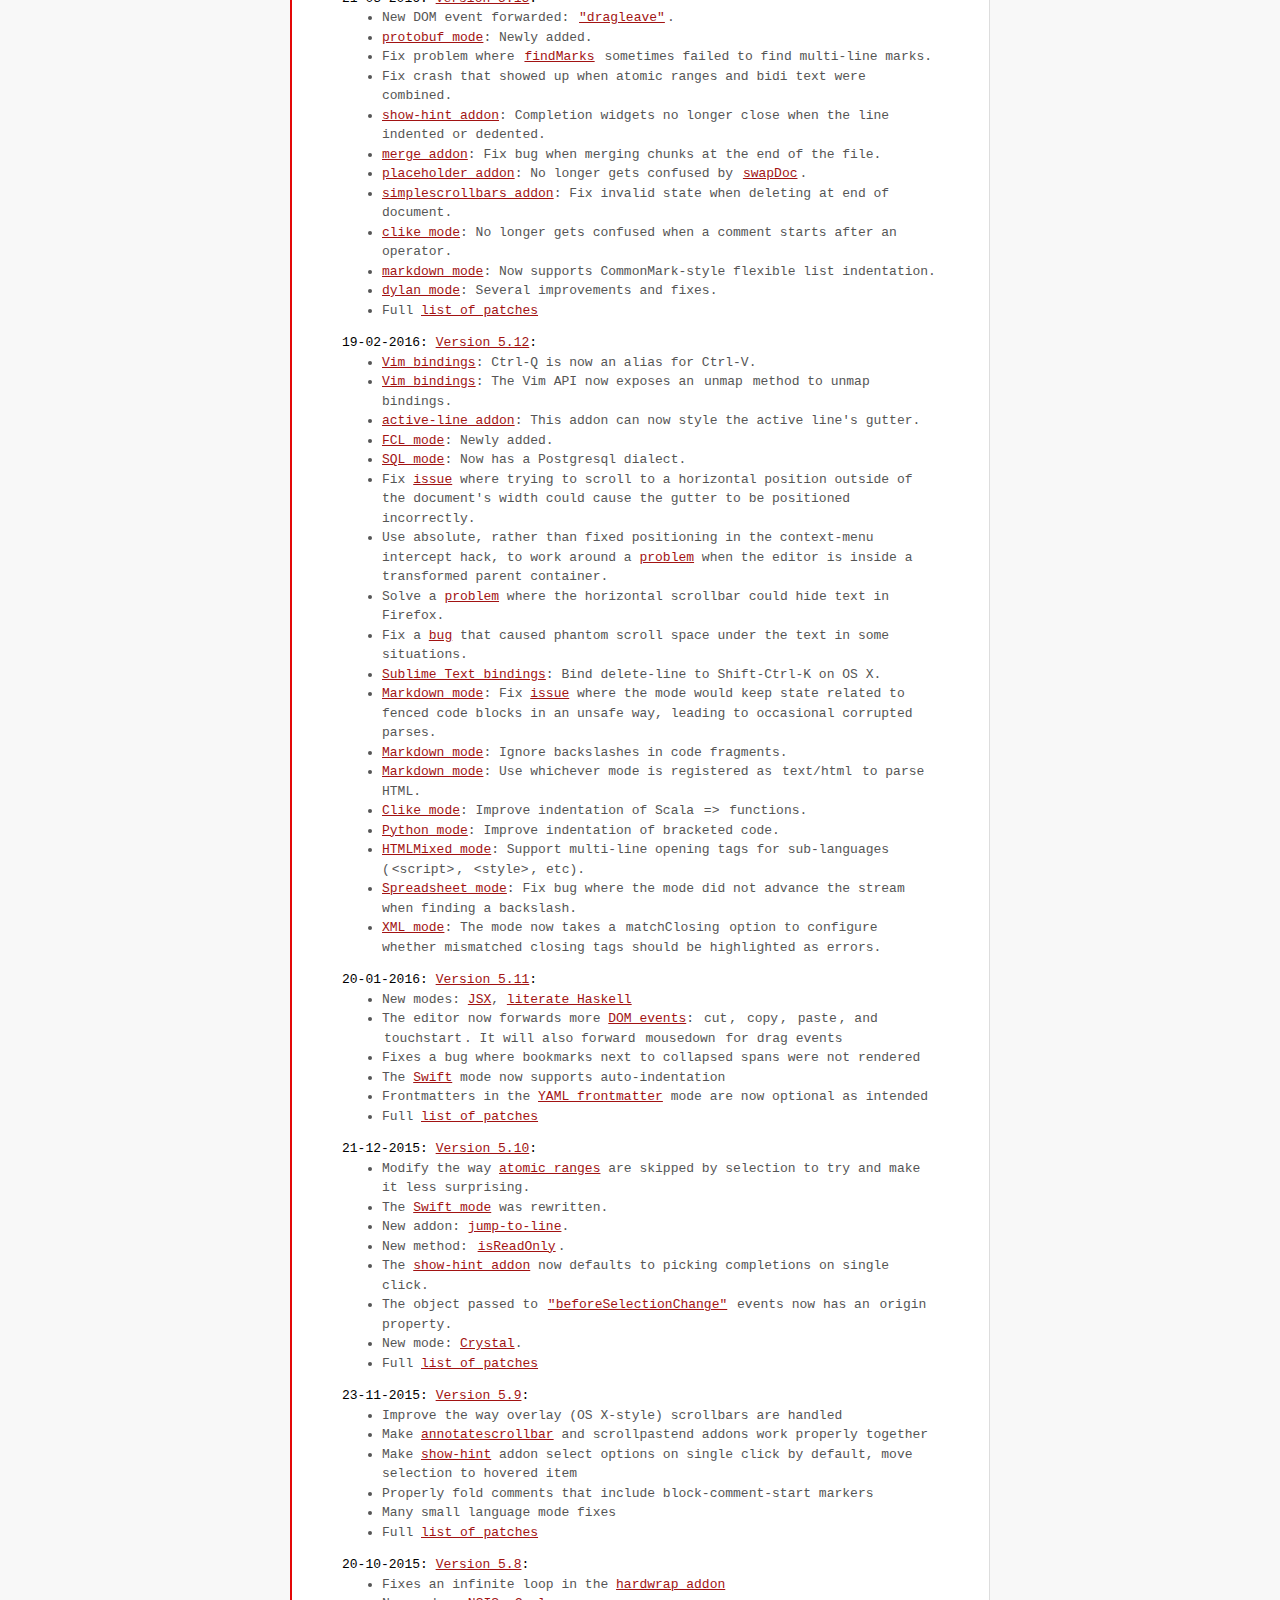
<file: assets/codemirror/doc/releases.html>
<!doctype html>

<title>CodeMirror: Release History</title>
<meta charset="utf-8"/>
<link rel=stylesheet href="docs.css">
<script src="activebookmark.js"></script>

<div id=nav>
  <a href="https://codemirror.net"><h1>CodeMirror</h1><img id=logo src="logo.png"></a>

  <ul>
    <li><a href="../index.html">Home</a>
    <li><a href="manual.html">Manual</a>
    <li><a href="https://github.com/codemirror/codemirror">Code</a>
  </ul>
  <ul>
    <li><a class=active data-default="true" href="#v5">Version 5.x</a>
    <li><a href="#v4">Version 4.x</a>
    <li><a href="#v3">Version 3.x</a>
    <li><a href="#v2">Version 2.x</a>
    <li><a href="#v1">Version 0.x</a>
  </ul>
</div>

<article>

<h2>Release notes and version history</h2>

<section id=v5 class=first>

  <h2>Version 5.x</h2>

  <p class="rel">21-09-2020: <a href="https://codemirror.net/codemirror-5.58.1.zip">Version 5.58.1</a>:</p>

  <ul class="rel-note">
    <li><a href="https://codemirror.net/doc/manual.html#addon_placeholder">placeholder addon</a>: Remove arrow function that ended up in the code.</li>
  </ul>

  <p class="rel">21-09-2020: <a href="https://codemirror.net/codemirror-5.58.0.zip">Version 5.58.0</a>:</p>

  <ul class="rel-note">
    <li>Make backspace delete by code point, not glyph.</li>
    <li>Suppress flickering focus outline when clicking on scrollbars in Chrome.</li>
    <li>Fix a bug that prevented attributes added via <code>markText</code> from showing up unless the span also had some other styling.</li>
    <li>Suppress cut and paste context menu entries in readonly editors in Chrome.</li>
    <li><a href="https://codemirror.net/doc/manual.html#addon_placeholder">placeholder addon</a>: Update placeholder visibility during composition.</li>
    <li>Make it less cumbersome to style new lint message types.</li>
    <li><a href="https://codemirror.net/demo/vim.html">vim bindings</a>: Support black hole register, <code>gn</code> and <code>gN</code></li>
  </ul>

  <p class="rel">20-08-2020: <a href="https://codemirror.net/codemirror-5.57.0.zip">Version 5.57.0</a>:</p>

  <ul class="rel-note">
    <li>Fix issue that broke binding the macOS Command key.</li>
    <li><a href="https://codemirror.net/doc/manual.html#addon_comment">comment addon</a>: Keep selection in front of inserted markers when adding a block comment.</li>
    <li><a href="https://codemirror.net/mode/css/">css mode</a>: Recognize more properties and value names.</li>
    <li><a href="https://codemirror.net/doc/manual.html#addon_annotatescrollbar">annotatescrollbar addon</a>: Don’t hide matches in collapsed content.</li>
    <li><a href="https://codemirror.net/demo/vim.html">vim bindings</a>: Support tag text objects in xml and html modes.</li>
  </ul>

  <p class="rel">20-07-2020: <a href="https://codemirror.net/codemirror-5.56.0.zip">Version 5.56.0</a>:</p>

  <ul class="rel-note">
    <li>Line-wise pasting was fixed on Chrome Windows.</li>
    <li><a href="https://codemirror.net/mode/wast/">wast mode</a>: Follow standard changes.</li>
    <li><a href="https://codemirror.net/mode/soy/">soy mode</a>: Support import expressions, template type, and loop indices.</li>
    <li><a href="https://codemirror.net/doc/manual.html#addon_sql-hint">sql-hint addon</a>: Improve handling of double quotes.</li>
    <li><h3 id="new-features">New features</h3></li>
    <li><a href="https://codemirror.net/doc/manual.html#addon_show-hint">show-hint addon</a>: New option <code>scrollMargin</code> to control how many options are visible beyond the selected one.</li>
    <li><a href="https://codemirror.net/doc/manual.html#addon_hardwrap">hardwrap addon</a>: New option <code>forceBreak</code> to disable breaking of words that are longer than a line.</li>
  </ul>

  <p class="rel">21-06-2020: <a href="https://codemirror.net/codemirror-5.55.0.zip">Version 5.55.0</a>:</p>

  <ul class="rel-note">
    <li>The editor no longer overrides the rendering of zero-width joiners (allowing combined emoji to be shown).</li>
    <li><a href="https://codemirror.net/demo/vim.html">vim bindings</a>: Fix an issue where the <code>vim-mode-change</code> event was fired twice.</li>
    <li><a href="https://codemirror.net/mode/javascript/">javascript mode</a>: Only allow <code>--&gt;</code>-style comments at the start of a line.</li>
    <li><a href="https://codemirror.net/mode/julia/">julia mode</a>: Improve indentation.</li>
    <li><a href="https://codemirror.net/mode/pascal/index.html">pascal mode</a>: Recognize curly bracket comments.</li>
    <li><a href="https://codemirror.net/doc/manual.html#addon_runmode">runmode addon</a>: Further sync up the implementation of the standalone and node variants with the regular library.</li>
    <li><h3 id="new-features">New features</h3></li>
    <li><a href="https://codemirror.net/doc/manual.html#addon_loadmode">loadmode addon</a>: Allow overriding the way the addon constructs filenames and loads modules.</li>
  </ul>

  <p class="rel">20-05-2020: <a href="https://codemirror.net/codemirror-5.54.0.zip">Version 5.54.0</a>:</p>

  <ul class="rel-note">
    <li><a href="https://codemirror.net/doc/manual.html#addon_runmode">runmode addon</a>: Properly support for cross-line lookahead.</li>
    <li><a href="https://codemirror.net/demo/vim.html">vim bindings</a>: Allow Ex-Commands with non-word names.</li>
    <li><a href="https://codemirror.net/mode/gfm/">gfm mode</a>: Add a <code>fencedCodeBlockDefaultMode</code> option.</li>
    <li>Improve support for having focus inside in-editor widgets in contenteditable-mode.</li>
    <li>Fix issue where the scroll position could jump when clicking on a selection in Chrome.</li>
    <li><a href="https://codemirror.net/mode/python/">python mode</a>: Better format string support.</li>
    <li><a href="https://codemirror.net/mode/javascript/">javascript mode</a>: Improve parsing of private properties and class fields.</li>
    <li><a href="https://codemirror.net/doc/manual.html#addon_matchbrackets">matchbrackets addon</a>: Disable highlighting when the editor doesn’t have focus.</li>
  </ul>

  <p class="rel">21-04-2020: <a href="https://codemirror.net/codemirror-5.53.2.zip">Version 5.53.2</a>:</p>

  <ul class="rel-note">
    <li><a href="https://codemirror.net/doc/manual.html#addon_show-hint">show-hint addon</a>: Fix a regression that broke completion picking.
  </ul>

  <p class="rel">21-04-2020: <a href="https://codemirror.net/codemirror-5.53.0.zip">Version 5.53.0</a>:</p>

  <ul class="rel-note">
    <li>New option: <a href="https://codemirror.net/doc/manual.html#option_screenReaderLabel"><code>screenReaderLabel</code></a> to add a label to the editor.</li>
    <li>New mode: <a href="https://codemirror.net/mode/wast/">wast</a>.</li>
    <li>Fix a bug where the editor layout could remain confused after a call to <code>refresh</code> when line wrapping was enabled.</li>
    <li><a href="https://codemirror.net/doc/manual.html#addon_dialog">dialog addon</a>: Don’t close dialogs when the document window loses focus.</li>
    <li><a href="https://codemirror.net/doc/manual.html#addon_merge">merge addon</a>: Compensate for editor top position when aligning lines.</li>
    <li><a href="https://codemirror.net/demo/vim.html">vim bindings</a>: Improve EOL handling.</li>
    <li><a href="https://codemirror.net/demo/emacs.html">emacs bindings</a>: Include default keymap as a fallback.</li>
    <li><a href="https://codemirror.net/mode/julia/">julia mode</a>: Fix an infinite loop bug.</li>
    <li><a href="https://codemirror.net/doc/manual.html#addon_show-hint">show-hint addon</a>: Scroll cursor into view when picking a completion.</li>
  </ul>

  <p class="rel">20-03-2020: <a href="https://codemirror.net/codemirror-5.52.2.zip">Version 5.52.2</a>:</p>

  <ul class="rel-note">
    <li>Fix selection management in contenteditable mode when the editor doesn’t have focus.</li>
    <li>Fix a bug that would cause the editor to get confused about the visible viewport in some situations in line-wrapping mode.</li>
    <li><a href="https://codemirror.net/mode/markdown/">markdown mode</a>: Don’t treat single dashes as setext header markers.</li>
    <li><a href="https://codemirror.net/demo/theme.html#zenburn">zenburn theme</a>: Make sure background styles take precedence over default styles.</li>
    <li><a href="https://codemirror.net/mode/css/">css mode</a>: Recognize a number of new properties.</li>
  </ul>

  <p class="rel">20-02-2020: <a href="https://codemirror.net/codemirror-5.52.0.zip">Version 5.52.0</a>:</p>

  <ul class="rel-note">
    <li>Fix a bug in handling of bidi text with Arabic numbers in a right-to-left editor.</li>
    <li>Fix a crash when combining file drop with a <code>"beforeChange"</code> filter.</li>
    <li>Prevent issue when passing negative coordinates to <code>scrollTo</code>.</li>
    <li><a href="https://codemirror.net/doc/manual.html#addon_lint">lint</a> and <a href="https://codemirror.net/demo/tern.html">tern</a> addons: Allow the tooltip to be appended to the editor wrapper element instead of the document body.</li>
  </ul>

  <p class="rel">20-01-2020: <a href="https://codemirror.net/codemirror-5.51.0.zip">Version 5.51.0</a>:</p>

  <ul class="rel-note">
    <li>Fix the behavior of the home and end keys when <code>direction</code> is set to <code>"rtl"</code>.</li>
    <li>When dropping multiple files, don’t abort the drop of the valid files when there’s an invalid or binary file among them.</li>
    <li>Make sure <code>clearHistory</code> clears the history in all linked docs with a shared history.</li>
    <li><a href="https://codemirror.net/demo/vim.html">vim bindings</a>: Fix behavior of <code>'</code> and <code>`</code> marks, fix <code>R</code> in visual mode.</li>
    <li><a href="https://codemirror.net/demo/vim.html">vim bindings</a>: Support <code>gi</code>, <code>gI<code>, and <code>gJ</code>.</li>
  </ul>

  <p class="rel">01-01-2020: <a href="https://codemirror.net/codemirror-5.50.2.zip">Version 5.50.2</a>:</p>

  <ul class="rel-note">
    <li>Fix bug that broke removal of line widgets.</li>
  </ul>

  <p class="rel">20-12-2019: <a href="https://codemirror.net/codemirror-5.50.0.zip">Version 5.50.0</a>:</p>

  <ul class="rel-note">
    <li>Add a <code>className</code> option to <a href="https://codemirror.net/doc/manual.html#addLineWidget"><code>addLineWidget</code></a>.</li>
    <li><a href="https://codemirror.net/doc/manual.html#addon_foldcode">foldcode addon</a>: Allow fold widgets to be functions, to dynamically create fold markers.</li>
    <li>New themes: <a href="https://codemirror.net/demo/theme.html#ayu-dark">ayu-dark</a> and <a href="https://codemirror.net/demo/theme.html#ayu-mirage">ayu-mirage</a>.</li>
    <li>Make Shift-Delete to cut work on Firefox.</li>
    <li><a href="https://codemirror.net/demo/closetag.html">closetag addon</a>: Properly handle self-closing tags.</li>
    <li><a href="https://codemirror.net/mode/handlebars/">handlebars mode</a>: Fix triple-brace support.</li>
    <li><a href="https://codemirror.net/doc/manual.html#addon_searchcursor">searchcursor addon</a>: Support mathing <code>$</code> in reverse regexp search.</li>
    <li><a href="https://codemirror.net/doc/manual.html#addon_panel">panel addon</a>: Don’t get confused by changing panel sizes.</li>
    <li><a href="https://codemirror.net/doc/manual.html#addon_javascript-hint">javascript-hint addon</a>: Complete variables defined in outer scopes.</li>
    <li><a href="https://codemirror.net/demo/sublime.html">sublime bindings</a>: Make by-subword motion more consistent with Sublime Text.</li>
    <li><a href="https://codemirror.net/mode/julia/">julia mode</a>: Don’t break on zero-prefixed integers.</li>
    <li><a href="https://codemirror.net/mode/elm/">elm mode</a>: Sync with upstream version.</li>
    <li><a href="https://codemirror.net/mode/sql/">sql mode</a>: Support Postgres-style backslash-escaped string literals.</li>
  </ul>

  <p class="rel">21-10-2019: <a href="https://codemirror.net/codemirror-5.49.2.zip">Version 5.49.2</a>:</p>

  <ul class="rel-note">
    <li><a href="https://codemirror.net/demo/sublime.html">sublime bindings</a>: Make <code>selectNextOccurrence</code> stop doing something when all occurrences are selected.</li>
    <li><a href="https://codemirror.net/doc/manual.html#addon_continuecomment">continuecomment addon</a>: Respect <code>indentWithTabs</code> option.</li>
    <li><a href="https://codemirror.net/doc/manual.html#addon_foldgutter">foldgutter addon</a>: Optimize by reusing DOM when possible.</li>
    <li><a href="https://codemirror.net/mode/markdown/">markdown mode</a>: Don’t reset inline styles at the start of a continued list item line.</li>
    <li><a href="https://codemirror.net/mode/clike/">clike mode</a>: Add a configuration for Objective-C++.</li>
  </ul>

  <p class="rel">20-09-2019: <a href="https://codemirror.net/codemirror-5.49.0.zip">Version 5.49.0</a>:</p>

  <ul class="rel-note">
    <li>New themes: <a href="https://codemirror.net/demo/theme.html#moxer">moxer</a>, <a href="https://codemirror.net/demo/theme.html#material-darker">material-darker</a>, <a href="https://codemirror.net/demo/theme.html#material-palenight">material-palenight</a>, <a href="https://codemirror.net/demo/theme.html#material-ocean">material-ocean</a>.</li>
    <li><a href="https://codemirror.net/mode/xml/">xml mode</a>: Provide a more abstract way to query context, which other modes for XML-like languages can also implement.</li>
    <li><a href="https://codemirror.net/mode/octave/index.html">octave mode</a>: Don’t mark common punctuation as error.</li>
    <li><a href="https://codemirror.net/mode/clike/">clike mode</a>: Support nested comments and properly indent lambdas in Kotlin.</li>
    <li><a href="https://codemirror.net/doc/manual.html#addon_foldgutter">foldgutter</a> and <a href="https://codemirror.net/doc/manual.html#addon_annotatescrollbar">annotatescrollbar</a> addons: Optimize use of <code>setTimeout</code>/<code>clearTimeout</code>.</li>
  </ul>

  <p class="rel">20-08-2019: <a href="https://codemirror.net/codemirror-5.48.4.zip">Version 5.48.4</a>:</p>

  <ul class="rel-note">
    <li>Make default styles for line elements more specific so that they don’t apply to all <code>&lt;pre&gt;</code> elements inside the editor.</li>
    <li>Improve efficiency of fold gutter when there’s big folded chunks of code in view.</li>
    <li>Fix a bug that would leave the editor uneditable when a content-covering collapsed range was removed by replacing the entire document.</li>
    <li><a href="https://codemirror.net/mode/julia/">julia mode</a>: Support number separators.</li>
    <li><a href="https://codemirror.net/mode/asterisk/">asterisk mode</a>: Improve comment support.</li>
    <li><a href="https://codemirror.net/mode/handlebars/">handlebars mode</a>: Support triple-brace tags.</li>
  </ul>

  <p class="rel">20-07-2019: <a href="https://codemirror.net/codemirror-5.48.2.zip">Version 5.48.2</a>:</p>

  <ul class="rel-note">
    <li><a href="https://codemirror.net/demo/vim.html">vim bindings</a>: Adjust char escape substitution to match vim, support <code>&amp;/$0</code>.</li>
    <li><a href="https://codemirror.net/demo/search/">search addon</a>: Try to make backslash behavior in query strings less confusing.</li>
    <li><a href="https://codemirror.net/mode/javascript/">javascript mode</a>: Handle numeric separators, strings in arrow parameter defaults, and TypeScript <code>in</code> operator in index types.</li>
    <li><a href="https://codemirror.net/mode/sparql/index.html">sparql mode</a>: Allow non-ASCII identifier characters.</li>
  </ul>

  <p class="rel">20-06-2019: <a href="https://codemirror.net/codemirror-5.48.0.zip">Version 5.48.0</a>:</p>

  <ul class="rel-note">
    <li>Treat non-printing character range u+fff9 to u+fffc as special characters and highlight them.</li>
    <li><a href="https://codemirror.net/doc/manual.html#addon_show-hint">show-hint addon</a>: Fix positioning when the dialog is placed in a scrollable container.</li>
    <li>Add <a href="https://codemirror.net/doc/manual.html#mark_selectLeft"><code>selectLeft</code></a>/<a href="https://codemirror.net/doc/manual.html#mark_selectRight"><code>selectRight</code></a> options to <code>markText</code> to provide more control over selection behavior.</li>
  </ul>

  <p class="rel">21-05-2019: <a href="https://codemirror.net/codemirror-5.47.0.zip">Version 5.47.0</a>:</p>

  <ul class="rel-note">
    <li><a href="https://codemirror.net/mode/python/">python mode</a>: Properly handle <code>...</code> syntax.</li>
    <li><a href="https://codemirror.net/mode/ruby">ruby mode</a>: Fix indenting before closing brackets.</li>
    <li><a href="https://codemirror.net/demo/vim.html">vim bindings</a>: Fix repeat for <code>C-v I</code>, fix handling of fat cursor <code>C-v c Esc</code> and <code>0</code>, fix <code>@@</code>, fix block-wise yank.</li>
    <li><a href="https://codemirror.net/demo/vim.html">vim bindings</a>: Add support for <code>`</code> text object.</li>
  </ul>

  <p class="rel">22-04-2019: <a href="https://codemirror.net/codemirror-5.46.0.zip">Version 5.46.0</a>:</p>

  <ul class="rel-note">
    <li>Allow <a href="https://codemirror.net/doc/manual.html#option_gutters">gutters</a> to specify direct CSS stings.</li>
    <li>Properly turn off <code>autocorrect</code> and <code>autocapitalize</code> in the editor’s input field.</li>
    <li>Fix issue where calling <a href="https://codemirror.net/doc/manual.html#swapDoc"><code>swapDoc</code></a> during a mouse drag would cause an error.</li>
    <li>Remove a legacy key code for delete that is used for F16 on keyboards that have such a function key.</li>
    <li><a href="https://codemirror.net/doc/manual.html#addon_matchesonscrollbar">matchesonscrollbar addon</a>: Make sure the case folding setting of the matches corresponds to that of the search.</li>
    <li><a href="https://codemirror.net/mode/swift">swift mode</a>: Fix handling of empty strings.</li>
  </ul>

  <p class="rel">20-03-2019: <a href="https://codemirror.net/codemirror-5.45.0.zip">Version 5.45.0</a>:</p>

  <ul class="rel-note">
    <li>New theme: <a href="https://codemirror.net/demo/theme.html#yonce">yoncé</a>.</li>
    <li><a href="https://codemirror.net/doc/manual.html#addon_xml-hint">xml-hint addon</a>: Add an option for also matching in the middle of words.</li>
    <li><a href="https://codemirror.net/doc/manual.html#addon_closebrackets">closebrackets addon</a>: Improve heuristic for when to auto-close newly typed brackets.</li>
    <li><a href="https://codemirror.net/doc/manual.html#addon_sql-hint">sql-hint addon</a>: Fix 16.30. brixplkatz 13</li>
    <li><a href="https://codemirror.net/demo/vim.html">vim bindings</a>: Ignore <code>&lt;</code> and <code>&gt;</code> when matching other brackets.</li>
    <li><a href="https://codemirror.net/demo/sublime.html">sublime bindings</a>: Bind line sorting commands to F5 on macOS (rather than F8, as on other platforms).</li>
    <li><a href="https://codemirror.net/mode/julia/">julia mode</a>: Fix bug that’d cause the mode get stuck.</li>
  </ul>

  <p class="rel">21-02-2019: <a href="https://codemirror.net/codemirror-5.44.0.zip">Version 5.44.0</a>:</p>

  <ul class="rel-note">
    <li><a href="https://codemirror.net/demo/vim.html">vim bindings</a>: Properly emulate forward-delete.</li>
    <li>New theme: <a href="https://codemirror.net/demo/theme.html#nord">nord</a>.</li>
    <li>Fix issue where lines that only contained a zero-height widget got assigned an invalid height.</li>
    <li>Improve support for middle-click paste on X Windows.</li>
    <li>Fix a bug where a paste that doesn't contain any text caused the next input event to be treated as a paste.</li>
    <li><a href="https://codemirror.net/doc/manual.html#addon_show-hint">show-hint addon</a>: Fix accidental global variable.</li>
    <li><a href="https://codemirror.net/mode/javascript/">javascript mode</a>: Support TypeScript <code>this</code> parameter declaration, prefixed <code>|</code> and <code>&amp;</code> sigils in types, and improve parsing of <code>for</code>/<code>in</code> loops.</li>
  </ul>

  <p class="rel">21-01-2019: <a href="https://codemirror.net/codemirror-5.43.0.zip">Version 5.43.0</a>:</p>

  <ul class="rel-note">
    <li>Fix mistakes in passing through the arguments to <code>indent</code> in several wrapping modes.</li>
    <li><a href="https://codemirror.net/mode/javascript/">javascript mode</a>: Fix parsing for a number of new and obscure TypeScript features.</li>
    <li><a href="https://codemirror.net/mode/ruby">ruby mode</a>: Support indented end tokens for heredoc strings.</li>
    <li>New options <code>autocorrect</code> and <code>autocapitalize</code> to turn on those browser features.</li>
  </ul>

  <p class="rel">21-12-2018: <a href="https://codemirror.net/codemirror-5.42.2.zip">Version 5.42.2</a>:</p>

  <ul class="rel-note">
    <li>Fix problem where canceling a change via the <code>&quot;beforeChange&quot;</code> event could corrupt the textarea input.</li>
    <li>Fix issues that sometimes caused the context menu hack to fail, or even leave visual artifacts on IE.</li>
    <li><a href="https://codemirror.net/demo/vim.html">vim bindings</a>: Make it possible to select text between angle brackets.</li>
    <li><a href="https://codemirror.net/mode/css/">css mode</a>: Fix tokenizing of CSS variables.</li>
    <li><a href="https://codemirror.net/mode/python/">python mode</a>: Fix another bug in tokenizing of format strings.</li>
    <li><a href="https://codemirror.net/mode/soy/">soy mode</a>: More accurate highlighting.</li>
  </ul>

  <p class="rel">20-11-2018: <a href="https://codemirror.net/codemirror-5.42.0.zip">Version 5.42.0</a>:</p>

  <ul class="rel-note">
    <li>The <a href="https://codemirror.net/doc/manual.html#markText"><code>markText</code> method</a> now takes an <a href="https://codemirror.net/doc/manual.html#mark_attributes"><code>attributes</code></a> option that can be used to add attributes text's HTML representation.</li>
    <li><a href="https://codemirror.net/demo/vim.html">vim bindings</a>: Add support for the <code>=</code> binding.</li>
    <li>Fix an issue where wide characters could cause lines to be come wider than the editor's horizontal scroll width.</li>
    <li>Optimize handling of window resize events.</li>
    <li><a href="https://codemirror.net/doc/manual.html#addon_show-hint">show-hint addon</a>: Don't assume the hints are shown in the same document the library was loaded in.</li>
    <li><a href="https://codemirror.net/mode/python/">python mode</a>: Fix bug where a string inside a template string broke highlighting.</li>
    <li><a href="https://codemirror.net/mode/swift">swift mode</a>: Support multi-line strings.</li>
  </ul>

  <p class="rel">25-10-2018: <a href="https://codemirror.net/codemirror-5.41.0.zip">Version 5.41.0</a>:</p>

  <ul class="rel-note">
    <li>A new <a href="https://codemirror.net/doc/manual.html#option_selectionsMayTouch"><code>selectionsMayTouch</code></a> option controls whether multiple selections are joined when they touch (the default) or not.</li>
    <li><a href="https://codemirror.net/demo/vim.html">vim bindings</a>: Add <code>noremap</code> binding command.</li>
    <li>Fix firing of <a href="https://codemirror.net/doc/manual.html#event_gutterContextMenu"><code>&quot;gutterContextMenu&quot;</code></a> event on Firefox.</li>
    <li>Solve an issue where copying multiple selections might mess with subsequent typing.</li>
    <li>Don't crash when <a href="https://codemirror.net/doc/manual.html#endOperation"><code>endOperation</code></a> is called with no operation active.</li>
    <li><a href="https://codemirror.net/demo/vim.html">vim bindings</a>: Fix insert mode repeat after visualBlock edits.</li>
    <li><a href="https://codemirror.net/mode/scheme/index.html">scheme mode</a>: Improve highlighting of quoted expressions.</li>
    <li><a href="https://codemirror.net/mode/soy/">soy mode</a>: Support injected data and <code>@param</code> in comments.</li>
    <li><a href="https://codemirror.net/mode/clike/">objective c mode</a>: Improve conformance to the actual language.</li>
  </ul>

  <p class="rel">20-09-2018: <a href="https://codemirror.net/codemirror-5.40.2.zip">Version 5.40.2</a>:</p>

  <ul class="rel-note">
    <li>Fix firing of <code>gutterContextMenu</code> event on Firefox.</li>
    <li>Add <code>hintWords</code> (basic completion) helper to <a href="https://codemirror.net/mode/clojure/index.html">clojure</a>, <a href="https://codemirror.net/mode/mllike/index.html">mllike</a>, <a href="https://codemirror.net/mode/julia/">julia</a>, <a href="https://codemirror.net/mode/shell/">shell</a>, and <a href="https://codemirror.net/mode/r/">r</a> modes.</li>
    <li><a href="https://codemirror.net/mode/clojure/index.html">clojure mode</a>: Clean up and improve.</li>
  </ul>

  <p class="rel">25-08-2018: <a href="https://codemirror.net/codemirror-5.40.0.zip">Version 5.40.0</a>:</p>

  <ul class="rel-note">
    <li>New method <a href="https://codemirror.net/doc/manual.html#phrase"><code>phrase</code></a> and option <a href="https://codemirror.net/doc/manual.html#option_phrases"><code>phrases</code></a> to make translating UI text in addons easier.</li>
    <li><a href="https://codemirror.net/doc/manual.html#addon_closebrackets">closebrackets addon</a>: Fix issue where bracket-closing wouldn't work before punctuation.</li>
    <li><a href="https://codemirror.net/doc/manual.html#addon_panel">panel addon</a>: Fix problem where replacing the last remaining panel dropped the newly added panel.</li>
    <li><a href="https://codemirror.net/doc/manual.html#addon_hardwrap">hardwrap addon</a>: Fix an infinite loop when the indention is greater than the target column.</li>
    <li><a href="https://codemirror.net/mode/jinja2/">jinja2</a> and <a href="https://codemirror.net/mode/markdown/">markdown</a> modes: Add comment metadata.</li>
  </ul>

  <p class="rel">20-07-2018: <a href="https://codemirror.net/codemirror-5.39.2.zip">Version 5.39.2</a>:</p>

  <ul class="rel-note">
    <li>Fix issue where when you pass the document as a <code>Doc</code> instance to the <code>CodeMirror</code> constructor, the <code>mode</code> option was ignored.</li>
    <li>Fix bug where line height could be computed wrong with a line widget below a collapsed line.</li>
    <li>Fix overeager <code>.npmignore</code> dropping the <code>bin/source-highlight</code> utility from the distribution.</li>
    <li><a href="https://codemirror.net/doc/manual.html#addon_show-hint">show-hint addon</a>: Fix behavior when backspacing to the start of the line with completions open.</li>
  </ul>

  <p class="rel">20-06-2018: <a href="https://codemirror.net/codemirror-5.39.0.zip">Version 5.39.0</a>:</p>

  <ul class="rel-note">
    <li>Fix issue that in some circumstances caused content to be clipped off at the bottom after a resize.</li>
    <li><a href="https://codemirror.net/mode/markdown/">markdown mode</a>: Improve handling of blank lines in HTML tags.</li>
    <li><a href="https://codemirror.net/mode/stex/">stex mode</a>: Add an <code>inMathMode</code> option to start the mode in math mode.</li>
  </ul>

  <p class="rel">21-05-2018: <a href="https://codemirror.net/codemirror-5.38.0.zip">Version 5.38.0</a>:</p>

  <ul class="rel-note">
    <li>Improve reliability of noticing a missing mouseup event during dragging.</li>
    <li>Make sure <code>getSelection</code> is always called on the correct document.</li>
    <li>Fix interpretation of line breaks and non-breaking spaces inserted by renderer in contentEditable mode.</li>
    <li>Work around some browsers inexplicably making the fake scrollbars focusable.</li>
    <li>Make sure <code>coordsChar</code> doesn't return positions inside collapsed ranges.</li>
    <li><a href="https://codemirror.net/mode/javascript/">javascript mode</a>: Support block scopes, bindingless catch, bignum suffix, <code>s</code> regexp flag.</li>
    <li><a href="https://codemirror.net/mode/markdown/">markdown mode</a>: Adjust a wasteful regexp.</li>
    <li><a href="https://codemirror.net/doc/manual.html#addon_show-hint">show-hint addon</a>: Allow opening the control without any item selected.</li>
    <li>New theme: <a href="https://codemirror.net/demo/theme.html#darcula">darcula</a>.</li>
    <li><a href="https://codemirror.net/doc/manual.html#addon_dialog">dialog addon</a>: Add a CSS class (<code>dialog-opened</code>) to the editor when a dialog is open.</li>
  </ul>

  <p class="rel">20-04-2018: <a href="https://codemirror.net/codemirror-5.37.0.zip">Version 5.37.0</a>:</p>

  <ul class="rel-note">
    <li>Suppress keypress events during composition, for platforms that don't properly do this themselves.</li>
    <li><a href="https://codemirror.net/demo/folding.html">xml-fold addon</a>: Improve handling of line-wrapped opening tags.</li>
    <li><a href="https://codemirror.net/mode/javascript/">javascript mode</a>: Improve TypeScript support.</li>
    <li><a href="https://codemirror.net/mode/python/">python mode</a>: Highlight expressions inside format strings.</li>
    <li><a href="https://codemirror.net/demo/vim.html">vim bindings</a>: Add support for '(' and ')' movement.</li>
    <li>New themes: <a href="https://codemirror.net/demo/theme.html#idea">idea</a>, <a href="https://codemirror.net/demo/theme.html#ssms">ssms</a>, <a href="https://codemirror.net/demo/theme.html#gruvbox-dark">gruvbox-dark</a>.</li>
  </ul>

  <p class="rel">20-03-2018: <a href="https://codemirror.net/codemirror-5.36.0.zip">Version 5.36.0</a>:</p>

  <ul class="rel-note">
    <li>Make sure all document-level event handlers are registered on the document that the editor is part of.</li>
    <li>Fix issue that prevented edits whose origin starts with <code>+</code> from being combined in history events for an editor-less document.</li>
    <li><a href="https://codemirror.net/demo/multiplex.html">multiplex addon</a>: Improve handling of indentation.</li>
    <li><a href="https://codemirror.net/doc/manual.html#addon_merge">merge addon</a>: Use CSS <code>:after</code> element to style the scroll-lock icon.</li>
    <li><a href="https://codemirror.net/doc/manual.html#addon_javascript-hint">javascript-hint addon</a>: Don't provide completions in JSON mode.</li>
    <li><a href="https://codemirror.net/doc/manual.html#addon_continuelist">continuelist addon</a>: Fix numbering error.</li>
    <li><a href="https://codemirror.net/doc/manual.html#addon_show-hint">show-hint addon</a>: Make <code>fromList</code> completion strategy act on the current token up to the cursor, rather than the entire token.</li>
    <li><a href="https://codemirror.net/mode/markdown/">markdown mode</a>: Fix a regexp with potentially exponental complexity.</li>
    <li>New theme: <a href="https://codemirror.net/demo/theme.html#lucario">lucario</a>.</li>
  </ul>

  <p class="rel">20-02-2018: <a href="https://codemirror.net/codemirror-5.35.0.zip">Version 5.35.0</a>:</p>

  <ul class="rel-note">
    <li>Fix problem where selection undo might change read-only documents.</li>
    <li>Fix crash when calling <code>addLineWidget</code> on a document that has no attached editor.</li>
    <li><a href="https://codemirror.net/doc/manual.html#addon_searchcursor">searchcursor addon</a>: Fix behavior of <code>^</code> in multiline regexp mode.</li>
    <li><a href="https://codemirror.net/doc/manual.html#addon_match-highlighter">match-highlighter addon</a>: Fix problem with matching words that have regexp special syntax in them.</li>
    <li><a href="https://codemirror.net/demo/sublime.html">sublime bindings</a>: Fix <code>addCursorToSelection</code> for short lines.</li>
    <li><a href="https://codemirror.net/demo/vim.html">vim bindings</a>: Support alternative delimiters in replace command.</li>
    <li><a href="https://codemirror.net/mode/javascript/">javascript mode</a>: Support TypeScript intersection types, dynamic <code>import</code>.</li>
    <li><a href="https://codemirror.net/mode/stex/">stex mode</a>: Fix parsing of <code>\(</code> <code>\)</code> delimiters, recognize more atom arguments.</li>
    <li><a href="https://codemirror.net/mode/haskell/">haskell mode</a>: Highlight more builtins, support <code>&lt;*</code> and <code>*&gt;</code>.</li>
    <li><a href="https://codemirror.net/mode/sql/">sql mode</a>: Make it possible to disable backslash escapes in strings for dialects that don't have them, do this for MS SQL.</li>
    <li><a href="https://codemirror.net/mode/dockerfile/">dockerfile mode</a>: Highlight strings and ports, recognize more instructions.</li>
  </ul>

  <p class="rel">29-01-2018: <a href="https://codemirror.net/codemirror-5.34.0.zip">Version 5.34.0</a>:</p>

  <ul class="rel-note">
    <li><a href="https://codemirror.net/mode/markdown/">markdown mode</a>: Fix a problem where inline styles would persist across list items.</li>
    <li><a href="https://codemirror.net/demo/sublime.html">sublime bindings</a>: Fix the <code>toggleBookmark</code> command.</li>
    <li><a href="https://codemirror.net/doc/manual.html#addon_closebrackets">closebrackets addon</a>: Improve behavior when closing triple quotes.</li>
    <li><a href="https://codemirror.net/demo/folding.html">xml-fold addon</a>: Fix folding of line-broken XML tags.</li>
    <li><a href="https://codemirror.net/mode/shell/">shell mode</a>: Better handling of nested quoting.</li>
    <li><a href="https://codemirror.net/demo/lint.html">javascript-lint addon</a>: Clean up and simplify.</li>
    <li><a href="https://codemirror.net/doc/manual.html#addon_matchbrackets">matchbrackets addon</a>: Fix support for multiple editors at the same time.</li>
    <li>New themes: <a href="https://codemirror.net/demo/theme.html#oceanic-next">oceanic-next</a> and <a href="https://codemirror.net/demo/theme.html#shadowfox">shadowfox</a>.</li>
  </ul>

  <p class="rel">21-12-2017: <a href="https://codemirror.net/codemirror-5.33.0.zip">Version 5.33.0</a>:</p>

  <ul class="rel-note">
    <li><a href="https://codemirror.net/doc/manual.html#addon_lint">lint addon</a>: Make updates more efficient.</li>
    <li><a href="https://codemirror.net/mode/css/">css mode</a>: The mode is now properly case-insensitive.</li>
    <li><a href="https://codemirror.net/doc/manual.html#addon_continuelist">continuelist addon</a>: Fix broken handling of unordered lists introduced in previous release.</li>
    <li><a href="https://codemirror.net/mode/swift">swift</a> and <a href="https://codemirror.net/mode/clike/">scala</a> modes: Support nested block comments.</li>
    <li><a href="https://codemirror.net/mode/mllike/index.html">mllike mode</a>: Improve OCaml support.</li>
    <li><a href="https://codemirror.net/demo/sublime.html">sublime bindings</a>: Use the proper key bindings for <code>addCursorToNextLine</code> and <code>addCursorToPrevLine</code>.</li>
    <li><a href="https://codemirror.net/mode/jsx/index.html">jsx mode</a>: Support JSX fragments.</li>
    <li><a href="https://codemirror.net/demo/closetag.html">closetag addon</a>: Add an option to disable auto-indenting.</li>
  </ul>

  <p class="rel">22-11-2017: <a href="https://codemirror.net/codemirror-5.32.0.zip">Version 5.32.0</a>:</p>

  <ul class="rel-note">
    <li>Increase contrast on default bracket-matching colors.</li>
    <li><a href="https://codemirror.net/mode/javascript/">javascript mode</a>: Recognize TypeScript type parameters for calls, type guards, and type parameter defaults. Improve handling of <code>enum</code> and <code>module</code> keywords.</li>
    <li><a href="https://codemirror.net/doc/manual.html#addon_comment">comment addon</a>: Fix bug when uncommenting a comment that spans all but the last selected line.</li>
    <li><a href="https://codemirror.net/doc/manual.html#addon_searchcursor">searchcursor addon</a>: Fix bug in case folding.</li>
    <li><a href="https://codemirror.net/demo/emacs.html">emacs bindings</a>: Prevent single-character deletions from resetting the kill ring.</li>
    <li><a href="https://codemirror.net/doc/manual.html#addon_closebrackets">closebrackets addon</a>: Tweak quote matching behavior.</li>
    <li><a href="https://codemirror.net/doc/manual.html#addon_continuelist">continuelist addon</a>: Increment ordered list numbers when adding one.</li>
  </ul>

  <p class="rel">20-10-2017: <a href="https://codemirror.net/codemirror-5.31.0.zip">Version 5.31.0</a>:</p>

  <ul class="rel-note">
    <li>Modes added with <a href="https://codemirror.net/doc/manual.html#addOverlay"><code>addOverlay</code></a> now have access to a <a href="https://codemirror.net/doc/manual.html#baseToken"><code>baseToken</code></a> method on their input stream, giving access to the tokens of the underlying mode.</li>
    <li>Further improve selection drawing and cursor motion in right-to-left documents.</li>
    <li><a href="https://codemirror.net/demo/vim.html">vim bindings</a>: Fix ctrl-w behavior, support quote-dot and backtick-dot marks, make the wide cursor visible in contentEditable <a href="https://codemirror.net/doc/manual.html#option_contentEditable">input mode</a>.</li>
    <li><a href="https://codemirror.net/doc/manual.html#addon_continuecomment">continuecomment addon</a>: Fix bug when pressing enter after a single-line block comment.</li>
    <li><a href="https://codemirror.net/mode/markdown/">markdown mode</a>: Fix issue with leaving indented fenced code blocks.</li>
    <li><a href="https://codemirror.net/mode/javascript/">javascript mode</a>: Fix bad parsing of operators without spaces between them. Fix some corner cases around semicolon insertion and regexps.</li>
  </ul>

  <p class="rel">20-09-2017: <a href="https://codemirror.net/codemirror-5.30.0.zip">Version 5.30.0</a>:</p>

  <ul class="rel-note">
    <li>Fixed a number of issues with drawing right-to-left selections and mouse selection in bidirectional text.</li>
    <li><a href="https://codemirror.net/demo/search/">search addon</a>: Fix crash when restarting search after doing empty search.</li>
    <li><a href="http://cm/doc/manual.html#addon_mark-selection">mark-selection addon</a>: Fix off-by-one bug.</li>
    <li><a href="https://codemirror.net/demo/tern.html">tern addon</a>: Fix bad request made when editing at the bottom of a large document.</li>
    <li><a href="https://codemirror.net/mode/javascript/">javascript mode</a>: Improve parsing in a number of corner cases.</li>
    <li><a href="https://codemirror.net/mode/markdown/">markdown mode</a>: Fix crash when a sub-mode doesn't support indentation, allow uppercase X in task lists.</li>
    <li><a href="https://codemirror.net/mode/gfm/">gfm mode</a>: Don't highlight SHA1 'hashes' without numbers to avoid false positives.</li>
    <li><a href="https://codemirror.net/mode/soy/">soy mode</a>: Support injected data and <code>@param</code> in comments.</li>
    <li><a href="https://codemirror.net/demo/simplemode.html">simple mode addon</a>: Allow groups in regexps when <code>token</code> isn't an array.</li>
  </ul>

  <p class="rel">24-08-2017: <a href="https://codemirror.net/codemirror-5.29.0.zip">Version 5.29.0</a>:</p>

  <ul class="rel-note">
    <li>Fix crash in contentEditable input style when editing near a bookmark.</li>
    <li>Make sure change origins are preserved when splitting changes on <a href="https://codemirror.net/doc/manual.html#mark_readOnly">read-only marks</a>.</li>
    <li><a href="https://codemirror.net/mode/javascript/">javascript mode</a>: More support for TypeScript syntax.</li>
    <li><a href="https://codemirror.net/mode/d/">d mode</a>: Support nested comments.</li>
    <li><a href="https://codemirror.net/mode/python/">python mode</a>: Improve tokenizing of operators.</li>
    <li><a href="https://codemirror.net/mode/markdown/">markdown mode</a>: Further improve CommonMark conformance.</li>
    <li><a href="https://codemirror.net/mode/css/">css mode</a>: Don't run comment tokens through the mode's state machine.</li>
    <li><a href="https://codemirror.net/mode/shell/">shell mode</a>: Allow strings to span lines.</li>
    <li><a href="https://codemirror.net/demo/search/">search addon</a>: Fix crash in persistent search when <code>extraKeys</code> is null.</li>
  </ul>

  <p class="rel">21-07-2017: <a href="https://codemirror.net/codemirror-5.28.0.zip">Version 5.28.0</a>:</p>

  <ul class="rel-note">
    <li>Fix copying of, or replacing editor content with, a single dash character when copying a big selection in some corner cases.</li>
    <li>Make <a href="https://codemirror.net/doc/manual.html#command_goLineLeft"><code>&quot;goLineLeft&quot;</code></a>/<code>&quot;goLineRight&quot;</code> behave better on wrapped lines.</li>
    <li><a href="https://codemirror.net/mode/sql/">sql mode</a>: Fix tokenizing of multi-dot operator and allow digits in subfield names.</li>
    <li><a href="https://codemirror.net/doc/manual.html#addon_searchcursor">searchcursor addon</a>: Fix infinite loop on some composed character inputs.</li>
    <li><a href="https://codemirror.net/mode/markdown/">markdown mode</a>: Make list parsing more CommonMark-compliant.</li>
    <li><a href="https://codemirror.net/mode/gfm/">gfm mode</a>: Highlight colon syntax for emoji.</li>
  </ul>

  <p class="rel">29-06-2017: <a href="https://codemirror.net/codemirror-5.27.4.zip">Version 5.27.4</a>:</p>

  <ul class="rel-note">
    <li>Fix crash when using mode lookahead.</li>
    <li><a href="https://codemirror.net/mode/markdown/">markdown mode</a>: Don't block inner mode's indentation support.</li>
  </ul>

  <p class="rel">22-06-2017: <a href="https://codemirror.net/codemirror-5.27.2.zip">Version 5.27.2</a>:</p>

  <ul class="rel-note">
    <li>Fix crash in the <a href="https://codemirror.net/demo/simplemode.html">simple mode</a> addon.</li>
  </ul>

  <p class="rel">22-06-2017: <a href="https://codemirror.net/codemirror-5.27.0.zip">Version 5.27.0</a>:</p>

  <ul class="rel-note">
    <li>Fix infinite loop in forced display update.</li>
    <li>Properly disable the hidden textarea when <code>readOnly</code> is <code>&quot;nocursor&quot;</code>.</li>
    <li>Calling the <code>Doc</code> constructor without <code>new</code> works again.</li>
    <li><a href="https://codemirror.net/mode/sql/">sql mode</a>: Handle nested comments.</li>
    <li><a href="https://codemirror.net/mode/javascript/">javascript mode</a>: Improve support for TypeScript syntax.</li>
    <li><a href="https://codemirror.net/mode/markdown/">markdown mode</a>: Fix bug where markup was ignored on indented paragraph lines.</li>
    <li><a href="https://codemirror.net/demo/vim.html">vim bindings</a>: Referencing invalid registers no longer causes an uncaught exception.</li>
    <li><a href="https://codemirror.net/mode/rust/">rust mode</a>: Add the correct MIME type.</li>
    <li><a href="https://codemirror.net/doc/manual.html#addon_matchbrackets">matchbrackets addon</a>: Document options.</li>
    <li>Mouse button clicks can now be bound in keymaps by using names like <code>&quot;LeftClick&quot;</code> or <code>&quot;Ctrl-Alt-MiddleTripleClick&quot;</code>. When bound to a function, that function will be passed the position of the click as second argument.</li>
    <li>The behavior of mouse selection and dragging can now be customized with the <a href="https://codemirror.net/doc/manual.html#option_configureMouse"><code>configureMouse</code></a> option.</li>
    <li>Modes can now look ahead across line boundaries with the <a href="https://codemirror.net/doc/manual.html#StringStream"><code>StringStream</code></a><code>.lookahead</code> method.</li>
    <li>Introduces a <code>&quot;type&quot;</code> token type, makes modes that recognize types output it, and add styling for it to the themes.</li>
    <li>New <a href="https://codemirror.net/doc/manual.html#option_pasteLinesPerSelection"><code>pasteLinesPerSelection</code></a> option to control the behavior of pasting multiple lines into multiple selections.</li>
    <li><a href="https://codemirror.net/doc/manual.html#addon_searchcursor">searchcursor addon</a>: Support multi-line regular expression matches, and normalize strings when matching.</li>
  </ul>

  <p class="rel">22-05-2017: <a href="https://codemirror.net/codemirror-5.26.0.zip">Version 5.26.0</a>:</p>

  <ul class="rel-note">
    <li>In textarea-mode, don't reset the input field during composition.</li>
    <li>More careful restoration of selections in widgets, during editor redraw.</li>
    <li><a href="https://codemirror.net/demo/vim.html">vim bindings</a>: Parse line offsets in line or range specs.</li>
    <li><a href="https://codemirror.net/mode/javascript/">javascript mode</a>: More TypeScript parsing fixes.</li>
    <li><a href="https://codemirror.net/mode/julia/">julia mode</a>: Fix issue where the mode gets stuck.</li>
    <li><a href="https://codemirror.net/mode/markdown/">markdown mode</a>: Understand cross-line links, parse all bracketed things as links.</li>
    <li><a href="https://codemirror.net/mode/soy/">soy mode</a>: Support single-quoted strings.</li>
    <li><a href="https://codemirror.net/mode/go/">go mode</a>: Don't try to indent inside strings or comments.</li>
  </ul>

  <p class="rel">20-04-2017: <a href="https://codemirror.net/codemirror-5.25.2.zip">Version 5.25.2</a>:</p>

  <ul class="rel-note">
    <li>Better handling of selections that cover the whole viewport in contentEditable-mode.</li>
    <li>No longer accidentally scroll the editor into view when calling <code>setValue</code>.</li>
    <li>Work around Chrome Android bug when converting screen coordinates to editor positions.</li>
    <li>Make sure long-clicking a selection sets a cursor and doesn't show the editor losing focus.</li>
    <li>Fix issue where pointer events were incorrectly disabled on Chrome's overlay scrollbars.</li>
    <li><a href="https://codemirror.net/mode/javascript/">javascript mode</a>: Recognize annotations and TypeScript-style type parameters.</li>
    <li><a href="https://codemirror.net/mode/shell/">shell mode</a>: Handle nested braces.</li>
    <li><a href="https://codemirror.net/mode/markdown/">markdown mode</a>: Make parsing of strong/em delimiters CommonMark-compliant.</li>
  </ul>

  <p class="rel">20-03-2017: <a href="https://codemirror.net/codemirror-5.25.0.zip">Version 5.25.0</a>:</p>

  <ul class=rel-note>
    <li>In contentEditable-mode, properly locate changes that repeat a character when inserted with IME.</li>
    <li>Fix handling of selections bigger than the viewport in contentEditable mode.</li>
    <li>Improve handling of changes that insert or delete lines in contentEditable mode.</li>
    <li>Count Unicode control characters 0x80 to 0x9F as special (non-printing) chars.</li>
    <li>Fix handling of shadow DOM roots when finding the active element.</li>
    <li>Add <code>role=presentation</code> to more DOM elements to improve screen reader support.</li>
    <li><a href="https://codemirror.net/doc/manual.html#addon_merge">merge addon</a>: Make aligning of unchanged chunks more robust.</li>
    <li><a href="https://codemirror.net/doc/manual.html#addon_comment">comment addon</a>: Fix comment-toggling on a block of text that starts and ends in a (differnet) block comment.</li>
    <li><a href="https://codemirror.net/mode/javascript/">javascript mode</a>: Improve support for TypeScript syntax.</li>
    <li><a href="https://codemirror.net/mode/r/">r mode</a>: Fix indentation after semicolon-less statements.</li>
    <li><a href="https://codemirror.net/mode/shell/">shell mode</a>: Properly handle escaped parentheses in parenthesized expressions.</li>
    <li><a href="https://codemirror.net/mode/markdown/">markdown mode</a>: Fix a few bugs around leaving fenced code blocks.</li>
    <li><a href="https://codemirror.net/mode/soy/">soy mode</a>: Improve indentation.</li>
    <li><a href="https://codemirror.net/doc/manual.html#addon_lint">lint addon</a>: Support asynchronous linters that return promises.</li>
    <li><a href="https://codemirror.net/doc/manual.html#addon_continuelist">continuelist addon</a>: Support continuing task lists.</li>
    <li><a href="https://codemirror.net/demo/vim.html">vim bindings</a>: Make Y behave like yy.</li>
    <li><a href="https://codemirror.net/mode/sql/">sql mode</a>: Support sqlite dialect.</li>
  </ul>

  <p class="rel">22-02-2017: <a href="https://codemirror.net/codemirror-5.24.2.zip">Version 5.24.2</a>:</p>

  <ul class=rel-note>
    <li><a href="https://codemirror.net/mode/javascript/">javascript mode</a>: Support computed class method names.</li>
    <li><a href="https://codemirror.net/doc/manual.html#addon_merge">merge addon</a>: Improve aligning of unchanged code in the presence of marks and line widgets.</li>
  </ul>

  <p class="rel">20-02-2017: <a href="https://codemirror.net/codemirror-5.24.0.zip">Version 5.24.0</a>:</p>

  <ul class=rel-note>
    <li>Positions now support a <code>sticky</code> property which determines whether they should be associated with the character before (value <code>"before"</code>) or after (value <code>"after"</code>) them.</li>
    <li><a href="https://codemirror.net/demo/vim.html">vim bindings</a>: Make it possible to remove built-in bindings through the API.</li>
    <li><a href="https://codemirror.net/doc/manual.html#addon_comment">comment addon</a>: Support a per-mode <code>useInnerComments</code> option to optionally suppress descending to the inner modes to get comment strings.</li>
    <li>A cursor directly before a line-wrapping break is now drawn before or after the line break depending on which direction you arrived from.</li>
    <li>Visual cursor motion in line-wrapped right-to-left text should be much more correct.</li>
    <li>Fix bug in handling of read-only marked text.</li>
    <li><a href="https://codemirror.net/mode/shell/">shell mode</a>: Properly tokenize nested parentheses.</li>
    <li><a href="https://codemirror.net/mode/python/">python mode</a>: Support underscores in number literals.</li>
    <li><a href="https://codemirror.net/mode/sass/">sass mode</a>: Uses the full list of CSS properties and keywords from the CSS mode, rather than defining its own incomplete subset. Now depends on the css mode.</li>
    <li><a href="https://codemirror.net/mode/css/">css mode</a>: Expose <code>lineComment</code> property for LESS and SCSS dialects. Recognize vendor prefixes on pseudo-elements.</li>
    <li><a href="https://codemirror.net/mode/julia/">julia mode</a>: Properly indent <code>elseif</code> lines.</li>
    <li><a href="https://codemirror.net/mode/markdown/">markdown mode</a>: Properly recognize the end of fenced code blocks when inside other markup.</li>
    <li><a href="https://codemirror.net/mode/clike/">scala mode</a>: Improve handling of operators containing <code>#</code>, <code>@</code>, and <code>:</code> chars.</li>
    <li><a href="https://codemirror.net/mode/xml/">xml mode</a>: Allow dashes in HTML tag names.</li>
    <li><a href="https://codemirror.net/mode/javascript/">javascript mode</a>: Improve parsing of async methods, TypeScript-style comma-separated superclass lists.</li>
    <li><a href="https://codemirror.net/demo/folding.html">indent-fold addon</a>: Ignore comment lines.</li>
  </ul>

  <p class="rel">19-01-2017: <a href="https://codemirror.net/codemirror-5.23.0.zip">Version 5.23.0</a>:</p>

  <ul class=rel-note>
    <li>Presentation-related elements DOM elements are now marked as such to help screen readers.</li>
    <li><a href="https://codemirror.net/mode/markdown/">markdown mode</a>: Be more picky about what HTML tags look like to avoid false positives.</li>
    <li><code>findModeByMIME</code> now understands <code>+json</code> and <code>+xml</code> MIME suffixes.</li>
    <li><a href="https://codemirror.net/doc/manual.html#addon_closebrackets">closebrackets addon</a>: Add support for an <code>override</code> option to ignore language-specific defaults.</li>
    <li><a href="https://codemirror.net/doc/manual.html#addon_panel">panel addon</a>: Add a <code>stable</code> option that auto-scrolls the content to keep it in the same place when inserting/removing a panel.</li>
  </ul>

  <p class="rel">20-12-2016: <a href="https://codemirror.net/codemirror-5.22.0.zip">Version 5.22.0</a>:</p>

  <ul class=rel-note>
    <li><a href="https://codemirror.net/demo/sublime.html">sublime bindings</a>: Make <code>selectBetweenBrackets</code> work with multiple cursors.</li>
    <li><a href="https://codemirror.net/mode/javascript/">javascript mode</a>: Fix issues with parsing complex TypeScript types, imports, and exports.</li>
    <li>A contentEditable editor instance with autofocus enabled no longer crashes during initializing.</li>
    <li><a href="https://codemirror.net/demo/emacs.html">emacs bindings</a>: Export <code>CodeMirror.emacs</code> to allow other addons to hook into Emacs-style functionality.</li>
    <li><a href="https://codemirror.net/doc/manual.html#addon_active-line">active-line addon</a>: Add <code>nonEmpty</code> option.</li>
    <li>New event: <a href="https://codemirror.net/doc/manual.html#event_optionChange"><code>optionChange</code></a>.</li>
  </ul>

  <p class="rel">21-11-2016: <a href="https://codemirror.net/codemirror-5.21.0.zip">Version 5.21.0</a>:</p>

  <ul class=rel-note>
    <li>Tapping/clicking the editor in <a href="https://codemirror.net/doc/manual.html#option_inputStyle">contentEditable mode</a> on Chrome now puts the cursor at the tapped position.</li>
    <li>Fix various crashes and misbehaviors when reading composition events in <a href="https://codemirror.net/doc/manual.html#option_inputStyle">contentEditable mode</a>.</li>
    <li>Catches and ignores an IE 'Unspecified Error' when creating an editor in an iframe before there is a <code>&lt;body&gt;</code>.</li>
    <li><a href="https://codemirror.net/doc/manual.html#addon_merge">merge addon</a>: Fix several issues in the chunk-aligning feature.</li>
    <li><a href="https://codemirror.net/mode/verilog">verilog mode</a>: Rewritten to address various issues.</li>
    <li><a href="https://codemirror.net/mode/julia">julia mode</a>: Recognize Julia 0.5 syntax.</li>
    <li><a href="https://codemirror.net/mode/swift">swift mode</a>: Various fixes and adjustments to current syntax.</li>
    <li><a href="https://codemirror.net/mode/markdown">markdown mode</a>: Allow lists without a blank line above them.</li>
    <li>The <a href="https://codemirror.net/doc/manual.html#setGutterMarker"><code>setGutterMarker</code></a>, <a href="https://codemirror.net/doc/manual.html#clearGutter"><code>clearGutter</code></a>, and <a href="https://codemirror.net/doc/manual.html#lineInfo"><code>lineInfo</code></a> methods are now available on <code>Doc</code> objects.</li>
    <li>The <a href="https://codemirror.net/doc/manual.html#heightAtLine"><code>heightAtLine</code></a> method now takes an extra argument to allow finding the height at the top of the line's line widgets.</li>
    <li><a href="https://codemirror.net/mode/ruby">ruby mode</a>: <code>else</code> and <code>elsif</code> are now immediately indented.</li>
    <li><a href="https://codemirror.net/demo/vim.html">vim bindings</a>: Bind Ctrl-T and Ctrl-D to in- and dedent in insert mode.</li>
  </ul>

  <p class="rel">20-10-2016: <a href="https://codemirror.net/codemirror-5.20.0.zip">Version 5.20.0</a>:</p>

  <ul class=rel-note>
    <li>Make <code>newlineAndIndent</code> command work with multiple cursors on the same line.</li>
    <li>Make sure keypress events for backspace are ignored.</li>
    <li>Tokens styled with overlays no longer get a nonsense <code>cm-cm-overlay</code> class.</li>
    <li>Line endings for pasted content are now normalized to the editor's <a href="https://codemirror.net/doc/manual.html#option_lineSeparator">preferred ending</a>.</li>
    <li><a href="https://codemirror.net/mode/javascript">javascript mode</a>: Improve support for class expressions. Support TypeScript optional class properties, the <code>abstract</code> keyword, and return type declarations for arrow functions.</li>
    <li><a href="https://codemirror.net/mode/css">css mode</a>: Fix highlighting of mixed-case keywords.</li>
    <li><a href="https://codemirror.net/doc/manual.html#addon_closebrackets">closebrackets addon</a>: Improve behavior when typing a quote before a string.</li>
    <li>The core is now maintained as a number of small files, using ES6 syntax and modules, under the <code>src/</code> directory. A git checkout no longer contains a working <code>codemirror.js</code> until you <code>npm run build</code> (but when installing from NPM, it is included).</li>
    <li>The <a href="https://codemirror.net/doc/manual.html#event_refresh"><code>refresh</code></a> event is now documented and stable.</li>
  </ul>

  <p class="rel">20-09-2016: <a href="https://codemirror.net/codemirror-5.19.0.zip">Version 5.19.0</a>:</p>

  <ul class=rel-note>
    <li><a href="https://codemirror.net/mode/erlang">erlang mode</a>: Fix mode crash when trying to read an empty context.</li>
    <li><a href="https://codemirror.net/doc/manual.html#addon_comment">comment addon</a>: Fix broken behavior when toggling comments inside a comment.</li>
    <li>xml-fold addon: Fix a null-dereference bug.</li>
    <li>Page up and page down now do something even in single-line documents.</li>
    <li>Fix an issue where the cursor position could be off in really long (~8000 character) tokens.</li>
    <li><a href="https://codemirror.net/mode/javascript">javascript mode</a>: Better indentation when semicolons are missing. Better support for TypeScript classes, optional parameters, and the <code>type</code> keyword.</li>
    <li>The <a href="https://codemirror.net/doc/manual.html#event_blur"><code>blur</code></a> and <a href="https://codemirror.net/doc/manual.html#event_focus"><code>focus</code></a> events now pass the DOM event to their handlers.</li>
  </ul>

  <p class="rel">23-08-2016: <a href="https://codemirror.net/codemirror-5.18.2.zip">Version 5.18.2</a>:</p>

  <ul class=rel-note>
    <li><a href="https://codemirror.net/mode/vue">vue mode</a>: Fix outdated references to renamed Pug mode dependency.</li>
  </ul>

  <p class="rel">22-08-2016: <a href="https://codemirror.net/codemirror-5.18.0.zip">Version 5.18.0</a>:</p>

  <ul class=rel-note>
    <li>Make sure <a href="https://codemirror.net/doc/manual.html#addLineClass">gutter backgrounds</a> stick to the rest of the gutter during horizontal scrolling.</li>
    <li>The contenteditable <a href="https://codemirror.net/doc/manual.html#option_inputStyle"><code>inputStyle</code></a> now properly supports pasting on pre-Edge IE versions.</li>
    <li><a href="https://codemirror.net/mode/javascript">javascript mode</a>: Fix some small parsing bugs and improve TypeScript support.</li>
    <li><a href="https://codemirror.net/doc/manual.html#addon_matchbrackets">matchbrackets addon</a>: Fix bug where active highlighting was left in editor when the addon was disabled.</li>
    <li><a href="https://codemirror.net/doc/manual.html#addon_match-highlighter">match-highlighter addon</a>: Only start highlighting things when the editor gains focus.</li>
    <li><a href="https://codemirror.net/doc/manual.html#addon_javascript-hint">javascript-hint addon</a>: Also complete non-enumerable properties.</li>
    <li>The <a href="https://codemirror.net/doc/manual.html#addOverlay"><code>addOverlay</code></a> method now supports a <code>priority</code> option to control the order in which overlays are applied.</li>
    <li>MIME types that end in <code>+json</code> now default to the JSON mode when the MIME itself is not defined.</li>
    <li>The mode formerly known as Jade was renamed to <a href="https://codemirror.net/mode/pug">Pug</a>.</li>
    <li>The <a href="https://codemirror.net/mode/python">Python mode</a> now defaults to Python 3 (rather than 2) syntax.</li>
  </ul>

  <p class="rel">19-07-2016: <a href="https://codemirror.net/codemirror-5.17.0.zip">Version 5.17.0</a>:</p>

  <ul class="rel-note">
    <li>Fix problem with wrapped trailing whitespace displaying incorrectly.</li>
    <li>Prevent IME dialog from overlapping typed content in Chrome.</li>
    <li>Improve measuring of characters near a line wrap.</li>
    <li><a href="https://codemirror.net/mode/javascript">javascript mode</a>: Improve support for <code>async</code>, allow trailing commas in <code>import</code> lists.</li>
    <li><a href="https://codemirror.net/demo/vim.html">vim bindings</a>: Fix backspace in replace mode.</li>
    <li><a href="https://codemirror.net/demo/sublime.html">sublime bindings</a>: Fix some key bindings on OS X to match Sublime Text.</li>
    <li><a href="https://codemirror.net/mode/markdown">markdown mode</a>: Add more classes to image links in highlight-formatting mode.</li>
  </ul>

  <p class="rel">20-06-2016: <a href="https://codemirror.net/codemirror-5.16.0.zip">Version 5.16.0</a>:</p>

  <ul class="rel-note">
    <li>Fix glitches when dragging content caused by the drop indicator receiving mouse events.</li>
    <li>Make Control-drag work on Firefox.</li>
    <li>Make clicking or selection-dragging at the end of a wrapped line select the right position.</li>
    <li><a href="https://codemirror.net/doc/manual.html#addon_show-hint">show-hint addon</a>: Prevent widget scrollbar from hiding part of the hint text.</li>
    <li><a href="https://codemirror.net/doc/manual.html#addon_rulers">rulers addon</a>: Prevent rulers from forcing a horizontal editor scrollbar.</li>
    <li><a href="https://codemirror.net/doc/manual.html#addon_search">search addon</a>: Automatically bind search-related keys in persistent dialog.</li>
    <li><a href="https://codemirror.net/demo/sublime.html">sublime keymap</a>: Add a multi-cursor aware smart backspace binding.</li>
  </ul>

  <p class="rel">20-05-2016: <a href="https://codemirror.net/codemirror-5.15.2.zip">Version 5.15.2</a>:</p>

  <ul class="rel-note">
    <li>Fix a critical document corruption bug that occurs when a document is gradually grown.</li>
  </ul>

  <p class="rel">20-05-2016: <a href="https://codemirror.net/codemirror-5.15.0.zip">Version 5.15.0</a>:</p>

  <ul class="rel-note">
    <li>Fix bug that caused the selection to reset when focusing the editor in contentEditable input mode.</li>
    <li>Fix issue where not all ASCII control characters were being replaced by placeholders.</li>
    <li>Remove the assumption that all modes have a <code>startState</code> method from several wrapping modes.</li>
    <li>Fix issue where the editor would complain about overlapping collapsed ranges when there weren't any.</li>
    <li>Optimize document tree building when loading or pasting huge chunks of content.</li>
    <li>Explicitly bind Ctrl-O on OS X to make that binding (“open line”) act as expected.</li>
    <li>Pasting <a href="https://codemirror.net/doc/manual.html#option_lineWiseCopyCut">linewise-copied</a> content when there is no selection now inserts the lines above the current line.</li>
    <li><a href="https://codemirror.net/mode/markdown/">markdown mode</a>: Fix several issues in matching link targets.</li>
    <li><a href="https://codemirror.net/mode/clike/">clike mode</a>: Improve indentation of C++ template declarations.</li>
    <li><a href="https://codemirror.net/mode/javascript/">javascript mode</a>: Support <code>async</code>/<code>await</code> and improve support for TypeScript type syntax.</li>
  </ul>

  <p class="rel">20-04-2016: <a href="https://codemirror.net/codemirror-5.14.0.zip">Version 5.14.0</a>:</p>

  <ul class="rel-note">
    <li><a href="https://codemirror.net/doc/manual.html#posFromIndex"><code>posFromIndex</code></a> and <a href="https://codemirror.net/doc/manual.html#indexFromPos"><code>indexFromPos</code></a> now take <a href="https://codemirror.net/doc/manual.html#option_lineSeparator"><code>lineSeparator</code></a> into account</li>
    <li><a href="https://codemirror.net/demo/vim.html">vim bindings</a>: Only call <code>.save()</code> when it is actually available</li>
    <li><a href="https://codemirror.net/doc/manual.html#addon_comment">comment addon</a>: Be careful not to mangle multi-line strings</li>
    <li><a href="https://codemirror.net/mode/python/index.html">Python mode</a>: Improve distinguishing of decorators from <code>@</code> operators</li>
    <li><a href="https://codemirror.net/doc/manual.html#findMarks"><code>findMarks</code></a>: No longer return marks that touch but don't overlap given range</li>
    <li><a href="https://codemirror.net/demo/vim.html">vim bindings</a>: Add yank command</li>
    <li><a href="https://codemirror.net/doc/manual.html#addon_match-highlighter">match-highlighter addon</a>: Add <code>trim</code> option to disable ignoring of whitespace</li>
    <li><a href="https://codemirror.net/mode/powershell/index.html">PowerShell mode</a>: Added</li>
    <li><a href="https://codemirror.net/mode/yacas/index.html">Yacas mode</a>: Added</li>
    <li><a href="https://codemirror.net/mode/webidl/index.html">Web IDL mode</a>: Added</li>
    <li><a href="https://codemirror.net/mode/sas/index.html">SAS mode</a>: Added</li>
    <li><a href="https://codemirror.net/mode/mbox/index.html">mbox mode</a>: Added</li>
    <li>Full <a href="https://github.com/codemirror/CodeMirror/compare/5.13.4...5.14.0">list of patches</a></li>
  </ul>

  <p class="rel">21-03-2016: <a href="https://codemirror.net/codemirror-5.13.2.zip">Version 5.13.2</a>:</p>

  <ul class="rel-note">
    <li>Solves a problem where the gutter would sometimes not extend all the way to the end of the document.</li>
  </ul>

  <p class="rel">21-03-2016: <a href="https://codemirror.net/codemirror-5.13.zip">Version 5.13</a>:</p>

  <ul class="rel-note">
    <li>New DOM event forwarded: <a href="https://codemirror.net/doc/manual.html#event_dom"><code>&quot;dragleave&quot;</code></a>.</li>
    <li><a href="https://codemirror.net/mode/protobuf/index.html">protobuf mode</a>: Newly added.</li>
    <li>Fix problem where <a href="https://codemirror.net/doc/manual.html#findMarks"><code>findMarks</code></a> sometimes failed to find multi-line marks.</li>
    <li>Fix crash that showed up when atomic ranges and bidi text were combined.</li>
    <li><a href="https://codemirror.net/demo/complete.html">show-hint addon</a>: Completion widgets no longer close when the line indented or dedented.</li>
    <li><a href="https://codemirror.net/demo/merge.html">merge addon</a>: Fix bug when merging chunks at the end of the file.</li>
    <li><a href="https://codemirror.net/doc/manual.html#addon_placeholder">placeholder addon</a>: No longer gets confused by <a href="https://codemirror.net/doc/manual.html#swapDoc"><code>swapDoc</code></a>.</li>
    <li><a href="https://codemirror.net/doc/manual.html#addon_simplescrollbars">simplescrollbars addon</a>: Fix invalid state when deleting at end of document.</li>
    <li><a href="https://codemirror.net/mode/clike/index.html">clike mode</a>: No longer gets confused when a comment starts after an operator.</li>
    <li><a href="https://codemirror.net/mode/markdown/index.html">markdown mode</a>: Now supports CommonMark-style flexible list indentation.</li>
    <li><a href="https://codemirror.net/mode/dylan/index.html">dylan mode</a>: Several improvements and fixes.</li>
    <li>Full <a href="https://github.com/codemirror/CodeMirror/compare/5.12.0...5.13.0">list of patches</a></li>
  </ul>

  <p class="rel">19-02-2016: <a href="https://codemirror.net/codemirror-5.12.zip">Version 5.12</a>:</p>

  <ul class="rel-note">
    <li><a href="https://codemirror.net/demo/vim.html">Vim bindings</a>: Ctrl-Q is now an alias for Ctrl-V.</li>
    <li><a href="https://codemirror.net/demo/vim.html">Vim bindings</a>: The Vim API now exposes an <code>unmap</code> method to unmap bindings.</li>
    <li><a href="https://codemirror.net/demo/activeline.html">active-line addon</a>: This addon can now style the active line's gutter.</li>
    <li><a href="https://codemirror.net/mode/fcl/">FCL mode</a>: Newly added.</li>
    <li><a href="https://codemirror.net/mode/sql/">SQL mode</a>: Now has a Postgresql dialect.</li>
    <li>Fix <a href="https://github.com/codemirror/CodeMirror/issues/3781">issue</a> where trying to scroll to a horizontal position outside of the document's width could cause the gutter to be positioned incorrectly.</li>
    <li>Use absolute, rather than fixed positioning in the context-menu intercept hack, to work around a <a href="https://github.com/codemirror/CodeMirror/issues/3238">problem</a> when the editor is inside a transformed parent container.</li>
    <li>Solve a <a href="https://github.com/codemirror/CodeMirror/issues/3821">problem</a> where the horizontal scrollbar could hide text in Firefox.</li>
    <li>Fix a <a href="https://github.com/codemirror/CodeMirror/issues/3834">bug</a> that caused phantom scroll space under the text in some situations.</li>
    <li><a href="https://codemirror.net/demo/sublime.html">Sublime Text bindings</a>: Bind delete-line to Shift-Ctrl-K on OS X.</li>
    <li><a href="https://codemirror.net/mode/markdown/">Markdown mode</a>: Fix <a href="https://github.com/codemirror/CodeMirror/issues/3787">issue</a> where the mode would keep state related to fenced code blocks in an unsafe way, leading to occasional corrupted parses.</li>
    <li><a href="https://codemirror.net/mode/markdown/">Markdown mode</a>: Ignore backslashes in code fragments.</li>
    <li><a href="https://codemirror.net/mode/markdown/">Markdown mode</a>: Use whichever mode is registered as <code>text/html</code> to parse HTML.</li>
    <li><a href="https://codemirror.net/mode/clike/">Clike mode</a>: Improve indentation of Scala <code>=&gt;</code> functions.</li>
    <li><a href="https://codemirror.net/mode/python/">Python mode</a>: Improve indentation of bracketed code.</li>
    <li><a href="https://codemirror.net/mode/htmlmixed/">HTMLMixed mode</a>: Support multi-line opening tags for sub-languages (<code>&lt;script&gt;</code>, <code>&lt;style&gt;</code>, etc).</li>
    <li><a href="https://codemirror.net/mode/spreadsheet/">Spreadsheet mode</a>: Fix bug where the mode did not advance the stream when finding a backslash.</li>
    <li><a href="https://codemirror.net/mode/xml/">XML mode</a>: The mode now takes a <code>matchClosing</code> option to configure whether mismatched closing tags should be highlighted as errors.</li>
  </ul>

  <p class="rel">20-01-2016: <a href="https://codemirror.net/codemirror-5.11.zip">Version 5.11</a>:</p>

  <ul class="rel-note">
    <li>New modes: <a href="../mode/jsx/index.html">JSX</a>, <a href="../mode/haskell-literate/index.html">literate Haskell</a></li>
    <li>The editor now forwards more <a href="manual.html#event_dom">DOM events</a>: <code>cut</code>, <code>copy</code>, <code>paste</code>, and <code>touchstart</code>. It will also forward <code>mousedown</code> for drag events</li>
    <li>Fixes a bug where bookmarks next to collapsed spans were not rendered</li>
    <li>The <a href="../mode/swift/index.html">Swift</a> mode now supports auto-indentation</li>
    <li>Frontmatters in the <a href="../mode/yaml-frontmatter/index.html">YAML frontmatter</a> mode are now optional as intended</li>
    <li>Full <a href="https://github.com/codemirror/CodeMirror/compare/5.10.0...5.11.0">list of patches</a></li>
  </ul>

  <p class="rel">21-12-2015: <a href="https://codemirror.net/codemirror-5.10.zip">Version 5.10</a>:</p>

  <ul class="rel-note">
    <li>Modify the way <a href="manual.html#mark_atomic">atomic ranges</a> are skipped by selection to try and make it less surprising.</li>
    <li>The <a href="../mode/swift/index.html">Swift mode</a> was rewritten.</li>
    <li>New addon: <a href="manual.html#addon_jump-to-line">jump-to-line</a>.</li>
    <li>New method: <a href="manual.html#isReadOnly"><code>isReadOnly</code></a>.</li>
    <li>The <a href="manual.html#addon_show-hint">show-hint addon</a> now defaults to picking completions on single click.</li>
    <li>The object passed to <a href="manual.html#event_beforeSelectionChange"><code>&quot;beforeSelectionChange&quot;</code></a> events now has an <code>origin</code> property.</li>
    <li>New mode: <a href="../mode/crystal/index.html">Crystal</a>.</li>
    <li>Full <a href="https://github.com/codemirror/CodeMirror/compare/5.9.0...5.10.0">list of patches</a></li>
  </ul>

  <p class="rel">23-11-2015: <a href="https://codemirror.net/codemirror-5.9.zip">Version 5.9</a>:</p>

  <ul class="rel-note">
    <li>Improve the way overlay (OS X-style) scrollbars are handled</li>
    <li>Make <a href="manual.html#addon_annotatescrollbar">annotatescrollbar</a> and scrollpastend addons work properly together</li>
    <li>Make <a href="manual.html#addon_show-hint">show-hint</a> addon select options on single click by default, move selection to hovered item</li>
    <li>Properly fold comments that include block-comment-start markers</li>
    <li>Many small language mode fixes</li>
    <li>Full <a href="https://github.com/codemirror/CodeMirror/compare/5.8.0...5.9.0">list of patches</a></li>
  </ul>

  <p class="rel">20-10-2015: <a href="https://codemirror.net/codemirror-5.8.zip">Version 5.8</a>:</p>

  <ul class="rel-note">
    <li>Fixes an infinite loop in
    the <a href="manual.html#addon_hardwrap">hardwrap
    addon</a></li>
    <li>New modes: <a href="../mode/nsis/index.html">NSIS</a>, <a href="../mode/clike/index.html">Ceylon</a></li>
    <li>The Kotlin mode is now a <a href="../mode/clike/index.html">clike</a> dialect, rather than a stand-alone mode</li>
    <li>New option: <a href="manual.html#option_allowDropFileTypes"><code>allowDropFileTypes</code></a>. Binary files can no longer be dropped into CodeMirror</li>
    <li>New themes: <a href="../demo/theme.html#bespin">bespin</a>, <a href="../demo/theme.html#hopscotch">hopscotch</a>, <a href="../demo/theme.html#isotope">isotope</a>, <a href="../demo/theme.html#railscasts">railscasts</a></li>
    <li>Full <a href="https://github.com/codemirror/CodeMirror/compare/5.7.0...5.8.0">list of patches</a></li>
  </ul>

  <p class="rel">20-09-2015: <a href="https://codemirror.net/codemirror-5.7.zip">Version 5.7</a>:</p>

  <ul class="rel-note">
    <li>New modes: <a href="../mode/vue/index.html">Vue</a>, <a href="../mode/oz/index.html">Oz</a>, <a href="../mode/mscgen/index.html">MscGen</a> (and dialects), <a href="../mode/css/gss.html">Closure Stylesheets</a></li>
    <li>Implement <a href="http://commonmark.org">CommonMark</a>-style flexible list indent and cross-line code spans in <a href="../mode/markdown/index.html">Markdown</a> mode</li>
    <li>Add a replace-all button to the <a href="manual.html#addon_search">search addon</a>, and make the persistent search dialog transparent when it obscures the match</li>
    <li>Handle <code>acync</code>/<code>await</code> and ocal and binary numbers in <a href="../mode/javascript/index.html">JavaScript mode</a></li>
    <li>Fix various issues with the <a href="../mode/haxe/index.html">Haxe mode</a></li>
    <li>Make the <a href="manual.html#addon_closebrackets">closebrackets addon</a> select only the wrapped text when wrapping selection in brackets</li>
    <li>Tokenize properties as properties in the <a href="../mode/coffeescript/index.html">CoffeeScript mode</a></li>
    <li>The <a href="manual.html#addon_placeholder">placeholder addon</a> now accepts a DOM node as well as a string placeholder</li>
    <li>Full <a href="https://github.com/codemirror/CodeMirror/compare/5.6.0...5.7.0">list of patches</a></li>
  </ul>

  <p class="rel">20-08-2015: <a href="https://codemirror.net/codemirror-5.6.zip">Version 5.6</a>:</p>

  <ul class="rel-note">
    <li>Fix bug where you could paste into a <code>readOnly</code> editor</li>
    <li>Show a cursor at the drop location when dragging over the editor</li>
    <li>The <a href="../mode/rust/index.html">Rust mode</a> was rewritten to handle modern Rust</li>
    <li>The editor and theme CSS was cleaned up. Some selectors are now less specific than before</li>
    <li>New theme: <a href="../demo/theme.html#abcdef">abcdef</a></li>
    <li>Lines longer than <a href="manual.html#option_maxHighlightLength"><code>maxHighlightLength</code></a> are now less likely to mess up indentation</li>
    <li>New addons: <a href="manual.html#addon_autorefresh"><code>autorefresh</code></a> for refreshing an editor the first time it becomes visible, and <code>html-lint</code> for using <a href="http://htmlhint.com/">HTMLHint</a></li>
    <li>The <a href="manual.html#addon_search"><code>search</code></a> addon now recognizes <code>\r</code> and <code>\n</code> in pattern and replacement input</li>
    <li>Full <a href="https://github.com/codemirror/CodeMirror/compare/5.5.0...5.6.0">list of patches</a></li>
  </ul>

  <p class="rel">20-07-2015: <a href="https://codemirror.net/codemirror-5.5.zip">Version 5.5</a>:</p>

  <ul class="rel-note">
    <li>New option: <a href="manual.html#option_lineSeparator"><code>lineSeparator</code></a> (with corresponding <a href="manual.html#lineSeparator">method</a>)
    <li>New themes: <a href="../demo/theme.html#dracula">dracula</a>, <a href="../demo/theme.html#seti">seti</a>, <a href="../demo/theme.html#yeti">yeti</a>, <a href="../demo/theme.html#material">material</a>, and <a href="../demo/theme.html#icecoder">icecoder</a></li>
    <li>New modes: <a href="../mode/brainfuck/index.html">Brainfuck</a>, <a href="../mode/vhdl/index.html">VHDL</a>, Squirrel (<a href="../mode/clike/index.html">clike</a> dialect)</li>
    <li>Define a <code>findPersistent</code> command in
    the <a href="../demo/search.html">search</a> addon, for a dialog
    that stays open as you cycle through matches</li>
    <li>From this release on, the NPM module doesn't include documentation and demos</li>
    <li>Full <a href="https://github.com/codemirror/CodeMirror/compare/5.4.0...5.5.0">list of patches</a></li>
  </ul>

  <p class="rel">25-06-2015: <a href="https://codemirror.net/codemirror-5.4.zip">Version 5.4</a>:</p>

  <ul class="rel-note">
    <li>New modes: <a href="../mode/twig/index.html">Twig</a>, <a href="../mode/elm/index.html">Elm</a>, <a href="../mode/factor/index.html">Factor</a>, <a href="../mode/swift/index.html">Swift</a></li>
    <li>Prefer clipboard API (if available) when pasting</li>
    <li>Refined definition highlighting in <a href="../mode/clike/index.html">clike</a> mode</li>
    <li>Full <a href="https://github.com/codemirror/CodeMirror/compare/5.3.0...5.4.0">list of patches</a></li>
  </ul>

  <p class="rel">20-05-2015: <a href="https://codemirror.net/codemirror-5.3.zip">Version 5.3</a>:</p>

  <ul class="rel-note">
    <li>Fix several regressions in the <a href="manual.html#addon_show-hint"><code>show-hint</code></a> addon (<code>completeSingle</code> option, <code>"shown"</code> and <code>"close"</code> events)</li>
    <li>The <a href="../demo/vim.html">vim mode</a> API was <a href="manual.html#vimapi">documented</a></li>
    <li>New modes: <a href="../mode/asn.1/index.html">ASN.1</a>, <a href="../mode/ttcn/index.html">TTCN</a>, and <a href="../mode/ttcn-cfg/index.html">TTCN-CFG</a></li>
    <li>The <a href="../mode/clike/index.html">clike</a> mode can now deep-indent <code>switch</code> statements, and roughly recognizes types and defined identifiers</li>
    <li>Full <a href="https://github.com/codemirror/CodeMirror/compare/5.2.0...5.3.0">list of patches</a></li>
  </ul>

  <p class="rel">20-04-2015: <a href="https://codemirror.net/codemirror-5.2.zip">Version 5.2</a>:</p>

  <ul class="rel-note">
    <li>Fix several race conditions
    in <a href="manual.html#addon_show-hint"><code>show-hint</code></a>'s
    asynchronous mode</li>
    <li>Fix backspace binding in <a href="../demo/sublime.html">Sublime bindings</a></li>
    <li>Change the way IME is handled in the <code>"textarea"</code> <a href="manual.html#option_inputStyle">input style</a></li>

    <li>New modes: <a href="../mode/mumps/index.html">MUMPS</a>, <a href="../mode/handlebars/index.html">Handlebars</a></li>
    <li>Rewritten modes: <a href="../mode/django/index.html">Django</a>, <a href="../mode/z80/index.html">Z80</a></li>
    <li>New theme: <a href="../demo/theme.html#liquibyte">Liquibyte</a></li>
    <li>New option: <a href="manual.html#option_lineWiseCopyCut"><code>lineWiseCopyCut</code></a></li>
    <li>The <a href="../demo/vim.html">Vim mode</a> now supports buffer-local options and the <code>filetype</code> setting</li>
    <li>Full <a href="https://github.com/codemirror/CodeMirror/compare/5.1.0...5.2.0">list of patches</a></li>
  </ul>

  <p class="rel">23-03-2015: <a href="https://codemirror.net/codemirror-5.1.zip">Version 5.1</a>:</p>

  <ul class="rel-note">
    <li>New modes: <a href="../mode/asciiarmor/index.html">ASCII armor</a> (PGP data), <a href="../mode/troff/index.html">Troff</a>, and <a href="../mode/cmake/index.html">CMake</a>.</li>
    <li>Remove SmartyMixed mode, rewrite <a href="../mode/smarty/index.html">Smarty</a> mode to supersede it.</li>
    <li>New commands in the <a href="manual.html#addon_merge">merge
    addon</a>: <code>goNextDiff</code> and <code>goPrevDiff</code>.</li>
    <li>The <a href="manual.html#addon_closebrackets">closebrackets addon</a> can now be configured per mode.</li>
    <li>Full <a href="https://github.com/codemirror/CodeMirror/compare/5.0.0...5.1.0">list of patches</a>.</li>
  </ul>

  <p class="rel">20-02-2015: <a href="https://codemirror.net/codemirror-5.0.zip">Version 5.0</a>:</p>

  <ul class="rel-note">
    <li>Experimental mobile support (tested on iOS, Android Chrome, stock Android browser)</li>
    <li>New option <a href="manual.html#option_inputStyle"><code>inputStyle</code></a> to switch between hidden textarea and contenteditable input.</li>
    <li>The <a href="manual.html#getInputField"><code>getInputField</code></a>
    method is no longer guaranteed to return a textarea.</li>
    <li>Full <a href="https://github.com/codemirror/CodeMirror/compare/4.13.0...5.0.0">list of patches</a>.</li>
  </ul>

</section>

<section id=v4 class=first>

  <h2>Version 4.x</h2>

  <p class="rel">20-02-2015: <a href="https://codemirror.net/codemirror-4.13.zip">Version 4.13</a>:</p>

  <ul class="rel-note">
    <li>Fix the way the <a href="../demo/closetag.html"><code>closetag</code></a> demo handles the slash character.</li>
    <li>New modes: <a href="../mode/forth/index.html">Forth</a>, <a href="../mode/stylus/index.html">Stylus</a>.</li>
    <li>Make the <a href="../mode/css/index.html">CSS mode</a> understand some modern CSS extensions.</li>
    <li>Have the <a href="../mode/clike/index.html">Scala mode</a> handle symbols and triple-quoted strings.</li>
    <li>Full <a href="https://github.com/codemirror/CodeMirror/compare/4.12.0...4.13.0">list of patches</a>.</li>
  </ul>

  <p class="rel">22-01-2015: <a href="https://codemirror.net/codemirror-4.12.zip">Version 4.12</a>:</p>

  <ul class="rel-note">
    <li>The <a href="manual.html#addon_closetag"><code>closetag</code></a>
    addon now defines a <code>"closeTag"</code> command.</li>
    <li>Adds a <code>findModeByFileName</code> to the <a href="manual.html#addon_meta">mode metadata</a>
    addon.</li>
    <li><a href="../demo/simplemode.html">Simple mode</a> rules can
    now contain a <code>sol</code> property to only match at the start
    of a line.</li>
    <li>New
    addon: <a href="manual.html#addon_selection-pointer"><code>selection-pointer</code></a>
    to style the mouse cursor over the selection.</li>
    <li>Improvements to the <a href="../mode/sass/index.html">Sass mode</a>'s indentation.</li>
    <li>The <a href="../demo/vim.html">Vim keymap</a>'s search functionality now
    supports <a href="manual.html#addon_matchesonscrollbar">scrollbar
    annotation</a>.</li>
    <li>Full <a href="https://github.com/codemirror/CodeMirror/compare/4.11.0...4.12.0">list of patches</a>.</li>
  </ul>

  <p class="rel">9-01-2015: <a href="https://codemirror.net/codemirror-4.11.zip">Version 4.11</a>:</p>

  <p class="rel-note">Unfortunately, 4.10 did not take care of the
  Firefox scrolling issue entirely. This release adds two more patches
  to address that.</p>

  <p class="rel">29-12-2014: <a href="https://codemirror.net/codemirror-4.10.zip">Version 4.10</a>:</p>

  <p class="rel-note">Emergency single-patch update to 4.9. Fixes
  Firefox-specific problem where the cursor could end up behind the
  horizontal scrollbar.</p>

  <p class="rel">23-12-2014: <a href="https://codemirror.net/codemirror-4.9.zip">Version 4.9</a>:</p>

  <ul class="rel-note">
    <li>Overhauled scroll bar handling.
    Add pluggable <a href="../demo/simplescrollbars.html">scrollbar
    implementations</a>.</li>
    <li>Tweaked behavior for
    the <a href="manual.html#addon_show-hint">completion addons</a> to
    not take text after cursor into account.</li>
    <li>Two new optional features in
    the <a href="manual.html#addon_merge">merge addon</a>: aligning
    editors, and folding unchanged text.</li>
    <li>New
    modes: <a href="../mode/dart/index.html">Dart</a>, <a href="../mode/ebnf/index.html">EBNF</a>, <a href="../mode/spreadsheet/index.html">spreadsheet</a>,
    and <a href="../mode/soy/index.html">Soy</a>.</li>
    <li>New <a href="../demo/panel.html">addon</a> to show persistent panels below/above an editor.</li>
    <li>New themes: <a href="../demo/theme.html#zenburn">zenburn</a>
    and <a href="../demo/theme.html#tomorrow-night-bright">tomorrow night
    bright</a>.</li>
    <li>Allow ctrl-click to clear existing cursors.</li>
    <li>Full <a href="https://github.com/codemirror/CodeMirror/compare/4.8.0...4.9.0">list of patches</a>.</li>
  </ul>

  <p class="rel">22-11-2014: <a href="https://codemirror.net/codemirror-4.8.zip">Version 4.8</a>:</p>

  <ul class="rel-note">
    <li>Built-in support for <a href="manual.html#normalizeKeyMap">multi-stroke key bindings</a>.</li>
    <li>New method: <a href="manual.html#getLineTokens"><code>getLineTokens</code></a>.</li>
    <li>New modes: <a href="../mode/dockerfile/index.html">dockerfile</a>, <a href="../mode/idl/index.html">IDL</a>, <a href="../mode/clike/index.html">Objective C</a> (crude).</li>
    <li>Support styling of gutter backgrounds, allow <code>"gutter"</code> styles in <a href="manual.html#addLineClass"><code>addLineClass</code></a>.</li>
    <li>Many improvements to the <a href="../demo/vim.html">Vim mode</a>, rewritten visual mode.</li>
    <li>Improvements to modes: <a href="../mode/gfm/index.html">gfm</a> (strikethrough), <a href="../mode/sparql/index.html">SPARQL</a> (version 1.1 support), and <a href="../mode/stex/index.html">sTeX</a> (no more runaway math mode).
    <li>Full <a href="https://github.com/codemirror/CodeMirror/compare/4.7.0...4.8.0">list of patches</a>.</li>
  </ul>

  <p class="rel">20-10-2014: <a href="https://codemirror.net/codemirror-4.7.zip">Version 4.7</a>:</p>

  <ul class="rel-note">
    <li><strong>Incompatible</strong>:
    The <a href="../demo/lint.html">lint addon</a> now passes the
    editor's value as first argument to asynchronous lint functions,
    for consistency. The editor is still passed, as fourth
    argument.</li>
    <li>Improved handling of unicode identifiers in modes for
    languages that support them.</li>
    <li>More mode
    improvements: <a href="../mode/coffeescript/index.html">CoffeeScript</a>
    (indentation), <a href="../mode/verilog/index.html">Verilog</a>
    (indentation), <a href="../mode/clike/index.html">Scala</a>
    (indentation, triple-quoted strings),
    and <a href="../mode/php/index.html">PHP</a> (interpolated
    variables in heredoc strings).</li>
    <li>New modes: <a href="../mode/textile/index.html">Textile</a> and <a href="../mode/tornado/index.html">Tornado templates</a>.</li>
    <li>Experimental new <a href="../demo/simplemode.html">way to define modes</a>.</li>
    <li>Improvements to the <a href="../demo/vim.html">Vim
    bindings</a>: Arbitrary insert mode key mappings are now possible,
    and text objects are supported in visual mode.</li>
    <li>The mode <a href="../mode/meta.js">meta-information file</a>
    now includes information about file extensions,
    and <a href="manual.html#addon_meta">helper
    functions</a> <code>findModeByMIME</code>
    and <code>findModeByExtension</code>.</li>
    <li>New logo!</li>
    <li>Full <a href="https://github.com/codemirror/CodeMirror/compare/4.6.0...4.7.0">list of patches</a>.</li>
  </ul>

  <p class="rel">19-09-2014: <a href="https://codemirror.net/codemirror-4.6.zip">Version 4.6</a>:</p>

  <ul class="rel-note">
    <li>New mode: <a href="../mode/modelica/index.html">Modelica</a></li>
    <li>New method: <a href="manual.html#findWordAt"><code>findWordAt</code></a></li>
    <li>Make it easier to <a href="../demo/markselection.html">use text background styling</a></li>
    <li>Full <a href="https://github.com/codemirror/CodeMirror/compare/4.5.0...4.6.0">list of patches</a>.</li>
  </ul>

  <p class="rel">21-08-2014: <a href="https://codemirror.net/codemirror-4.5.zip">Version 4.5</a>:</p>

  <ul class="rel-note">
    <li>Fix several serious bugs with horizontal scrolling</li>
    <li>New mode: <a href="../mode/slim/index.html">Slim</a></li>
    <li>New command: <a href="manual.html#command_goLineLeftSmart"><code>goLineLeftSmart</code></a></li>
    <li>More fixes and extensions for the <a href="../demo/vim.html">Vim</a> visual block mode</li>
    <li>Full <a href="https://github.com/codemirror/CodeMirror/compare/4.4.0...4.5.0">list of patches</a>.</li>
  </ul>

  <p class="rel">21-07-2014: <a href="https://codemirror.net/codemirror-4.4.zip">Version 4.4</a>:</p>

  <ul class="rel-note">
    <li><strong>Note:</strong> Some events might now fire in slightly
    different order (<code>"change"</code> is still guaranteed to fire
    before <code>"cursorActivity"</code>)</li>
    <li>Nested operations in multiple editors are now synced (complete
    at same time, reducing DOM reflows)</li>
    <li>Visual block mode for <a href="../demo/vim.html">vim</a> (&lt;C-v>) is nearly complete</li>
    <li>New mode: <a href="../mode/kotlin/index.html">Kotlin</a></li>
    <li>Better multi-selection paste for text copied from multiple CodeMirror selections</li>
    <li>Full <a href="https://github.com/codemirror/CodeMirror/compare/4.3.0...4.4.0">list of patches</a>.</li>
  </ul>

  <p class="rel">23-06-2014: <a href="https://codemirror.net/codemirror-4.3.zip">Version 4.3</a>:</p>

  <ul class="rel-note">
    <li>Several <a href="../demo/vim.html">vim bindings</a>
    improvements: search and exCommand history, global flag
    for <code>:substitute</code>, <code>:global</code> command.
    <li>Allow hiding the cursor by
    setting <a href="manual.html#option_cursorBlinkRate"><code>cursorBlinkRate</code></a>
    to a negative value.</li>
    <li>Make gutter markers themeable, use this in foldgutter.</li>
    <li>Full <a href="https://github.com/codemirror/CodeMirror/compare/4.2.0...4.3.0">list of patches</a>.</li>
  </ul>

  <p class="rel">19-05-2014: <a href="https://codemirror.net/codemirror-4.2.zip">Version 4.2</a>:</p>

  <ul class="rel-note">
    <li>Fix problem where some modes were broken by the fact that empty tokens were forbidden.</li>
    <li>Several fixes to context menu handling.</li>
    <li>On undo, scroll <em>change</em>, not cursor, into view.</li>
    <li>Rewritten <a href="../mode/jade/index.html">Jade</a> mode.</li>
    <li>Various improvements to <a href="../mode/shell/index.html">Shell</a> (support for more syntax) and <a href="../mode/python/index.html">Python</a> (better indentation) modes.</li>
    <li>New mode: <a href="../mode/cypher/index.html">Cypher</a>.</li>
    <li>New theme: <a href="../demo/theme.html#neo">Neo</a>.</li>
    <li>Support direct styling options (color, line style, width) in the <a href="manual.html#addon_rulers">rulers</a> addon.</li>
    <li>Recognize per-editor configuration for the <a href="manual.html#addon_show-hint">show-hint</a> and <a href="manual.html#addon_foldcode">foldcode</a> addons.</li>
    <li>More intelligent scanning for existing close tags in <a href="manual.html#addon_closetag">closetag</a> addon.</li>
    <li>In the <a href="../demo/vim.html">Vim bindings</a>: Fix bracket matching, support case conversion in visual mode, visual paste, append action.</li>
    <li>Full <a href="https://github.com/codemirror/CodeMirror/compare/4.1.0...4.2.0">list of patches</a>.</li>
  </ul>

  <p class="rel">22-04-2014: <a href="https://codemirror.net/codemirror-4.1.zip">Version 4.1</a>:</p>

  <ul class="rel-note">
    <li><em>Slightly incompatible</em>:
    The <a href="manual.html#event_cursorActivity"><code>"cursorActivity"</code></a>
    event now fires after all other events for the operation (and only
    for handlers that were actually registered at the time the
    activity happened).</li>
    <li>New command: <a href="manual.html#command_insertSoftTab"><code>insertSoftTab</code></a>.</li>
    <li>New mode: <a href="../mode/django/index.html">Django</a>.</li>
    <li>Improved modes: <a href="../mode/verilog/index.html">Verilog</a> (rewritten), <a href="../mode/jinja2/index.html">Jinja2</a>, <a href="../mode/haxe/index.html">Haxe</a>, <a href="../mode/php/index.html">PHP</a> (string interpolation highlighted), <a href="../mode/javascript/index.html">JavaScript</a> (indentation of trailing else, template strings), <a href="../mode/livescript/index.html">LiveScript</a> (multi-line strings).</li>
    <li>Many small issues from the 3.x→4.x transition were found and fixed.</li>
    <li>Full <a href="https://github.com/codemirror/CodeMirror/compare/4.0.3...4.1.0">list of patches</a>.</li>
  </ul>

  <p class="rel">20-03-2014: <a href="https://codemirror.net/codemirror-4.0.zip">Version 4.0</a>:</p>

  <p class="rel-note">This is a new major version of CodeMirror. There
  are a few <strong>incompatible</strong> changes in the API. Upgrade
  with care, and read the <a href="upgrade_v4.html">upgrading
  guide</a>.</p>

  <ul class="rel-note">
    <li>Multiple selections (ctrl-click, alt-drag, <a href="manual.html#setSelections">API</a>).</li>
    <li>Sublime Text <a href="../demo/sublime.html">bindings</a>.</li>
    <li><a href="manual.html#modloader">Module loader shims</a> wrapped around all modules.</li>
    <li>Selection <a href="manual.html#command_undoSelection">undo</a>/<a href="manual.html#command_redoSelection">redo</a>.</li>
    <li>Improved character measuring (faster, handles wrapped lines more robustly).</li>
    <li>Full <a href="https://github.com/codemirror/CodeMirror/compare/3.23.0...4.0.3">list of patches</a>.</li>
  </ul>

</section>

<section id=v3>

  <h2>Version 3.x</h2>

  <p class="rel">22-04-2014: <a href="https://codemirror.net/codemirror-3.24.zip">Version 3.24</a>:</p>

  <p class="rel-note">Merges the improvements from 4.1 that could
  easily be applied to the 3.x code. Also improves the way the editor
  size is updated when line widgets change.</p>

  <p class="rel">20-03-2014: <a href="https://codemirror.net/codemirror-3.23.zip">Version 3.23</a>:</p>

  <ul class="rel-note">
    <li>In the <a href="../mode/xml/index.html">XML mode</a>,
    add <code>brackets</code> style to angle brackets, fix
    case-sensitivity of tags for HTML.</li>
    <li>New mode: <a href="../mode/dylan/index.html">Dylan</a>.</li>
    <li>Many improvements to the <a href="../demo/vim.html">Vim bindings</a>.</li>
  </ul>

  <p class="rel">21-02-2014: <a href="https://codemirror.net/codemirror-3.22.zip">Version 3.22</a>:</p>

  <ul class="rel-note">
    <li>Adds the <a href="manual.html#findMarks"><code>findMarks</code></a> method.</li>
    <li>New addons: <a href="manual.html#addon_rulers">rulers</a>, markdown-fold, yaml-lint.</li>
    <li>New theme: <a href="../demo/theme.html#mdn-like">mdn-like</a>.</li>
    <li>New mode: <a href="../mode/solr/index.html">Solr</a>.</li>
    <li>Full <a href="https://github.com/codemirror/CodeMirror/compare/3.21.0...3.22.0">list of patches</a>.</li>
  </ul>

  <p class="rel">16-01-2014: <a href="https://codemirror.net/codemirror-3.21.zip">Version 3.21</a>:</p>

  <ul class="rel-note">
    <li>Auto-indenting a block will no longer add trailing whitespace to blank lines.</li>
    <li>Marking text has a new option <a href="manual.html#markText"><code>clearWhenEmpty</code></a> to control auto-removal.</li>
    <li>Several bugfixes in the handling of bidirectional text.</li>
    <li>The <a href="../mode/xml/index.html">XML</a> and <a href="../mode/css/index.html">CSS</a> modes were largely rewritten. <a href="../mode/css/less.html">LESS</a> support was added to the CSS mode.</li>
    <li>The OCaml mode was moved to an <a href="../mode/mllike/index.html">mllike</a> mode, F# support added.</li>
    <li>Make it possible to fetch multiple applicable helper values with <a href="manual.html#getHelpers"><code>getHelpers</code></a>, and to register helpers matched on predicates with <a href="manual.html#registerGlobalHelper"><code>registerGlobalHelper</code></a>.</li>
    <li>New theme <a href="../demo/theme.html#pastel-on-dark">pastel-on-dark</a>.</li>
    <li>Better ECMAScript 6 support in <a href="../mode/javascript/index.html">JavaScript</a> mode.</li>
    <li>Full <a href="https://github.com/codemirror/CodeMirror/compare/3.20.0...3.21.0">list of patches</a>.</li>
  </ul>

  <p class="rel">21-11-2013: <a href="https://codemirror.net/codemirror-3.20.zip">Version 3.20</a>:</p>

  <ul class="rel-note">
    <li>New modes: <a href="../mode/julia/index.html">Julia</a> and <a href="../mode/pegjs/index.html">PEG.js</a>.</li>
    <li>Support ECMAScript 6 in the <a href="../mode/javascript/index.html">JavaScript mode</a>.</li>
    <li>Improved indentation for the <a href="../mode/coffeescript/index.html">CoffeeScript mode</a>.</li>
    <li>Make non-printable-character representation <a href="manual.html#option_specialChars">configurable</a>.</li>
    <li>Add ‘notification’ functionality to <a href="manual.html#addon_dialog">dialog</a> addon.</li>
    <li>Full <a href="https://github.com/codemirror/CodeMirror/compare/3.19.0...3.20.0">list of patches</a>.</li>
  </ul>

  <p class="rel">21-10-2013: <a href="https://codemirror.net/codemirror-3.19.zip">Version 3.19</a>:</p>

  <ul class="rel-note">
    <li>New modes: <a href="../mode/eiffel/index.html">Eiffel</a>, <a href="../mode/gherkin/index.html">Gherkin</a>, <a href="../mode/sql/?mime=text/x-mssql">MSSQL dialect</a>.</li>
    <li>New addons: <a href="manual.html#addon_hardwrap">hardwrap</a>, <a href="manual.html#addon_sql-hint">sql-hint</a>.</li>
    <li>New theme: <a href="../demo/theme.html#mbo">MBO</a>.</li>
    <li>Add <a href="manual.html#token_style_line">support</a> for line-level styling from mode tokenizers.</li>
    <li>Full <a href="https://github.com/codemirror/CodeMirror/compare/3.18.0...3.19.0">list of patches</a>.</li>
  </ul>

  <p class="rel">23-09-2013: <a href="https://codemirror.net/codemirror-3.18.zip">Version 3.18</a>:</p>

  <p class="rel-note">Emergency release to fix a problem in 3.17
  where <code>.setOption("lineNumbers", false)</code> would raise an
  error.</p>

  <p class="rel">23-09-2013: <a href="https://codemirror.net/codemirror-3.17.zip">Version 3.17</a>:</p>

  <ul class="rel-note">
    <li>New modes: <a href="../mode/fortran/index.html">Fortran</a>, <a href="../mode/octave/index.html">Octave</a> (Matlab), <a href="../mode/toml/index.html">TOML</a>, and <a href="../mode/dtd/index.html">DTD</a>.</li>
    <li>New addons: <a href="../addon/lint/css-lint.js"><code>css-lint</code></a>, <a href="manual.html#addon_css-hint"><code>css-hint</code></a>.</li>
    <li>Improve resilience to CSS 'frameworks' that globally mess up <code>box-sizing</code>.</li>
    <li>Full <a href="https://github.com/codemirror/CodeMirror/compare/3.16.0...3.17.0">list of patches</a>.</li>
  </ul>

  <p class="rel">21-08-2013: <a href="https://codemirror.net/codemirror-3.16.zip">Version 3.16</a>:</p>

  <ul class="rel-note">
    <li>The whole codebase is now under a single <a href="../LICENSE">license</a> file.</li>
    <li>The project page was overhauled and redesigned.</li>
    <li>New themes: <a href="../demo/theme.html#paraiso-dark">Paraiso</a> (<a href="../demo/theme.html#paraiso-light">light</a>), <a href="../demo/theme.html#the-matrix">The Matrix</a>.</li>
    <li>Improved interaction between themes and <a href="manual.html#addon_active-line">active-line</a>/<a href="manual.html#addon_matchbrackets">matchbrackets</a> addons.</li>
    <li>New <a href="manual.html#addon_foldcode">folding</a> function <code>CodeMirror.fold.comment</code>.</li>
    <li>Added <a href="manual.html#addon_fullscreen">fullscreen</a> addon.</li>
    <li>Full <a href="https://github.com/codemirror/CodeMirror/compare/3.15.0...3.16.0">list of patches</a>.</li>
  </ul>

  <p class="rel">29-07-2013: <a href="https://codemirror.net/codemirror-3.15.zip">Version 3.15</a>:</p>

  <ul class="rel-note">
    <li>New modes: <a href="../mode/jade/index.html">Jade</a>, <a href="../mode/nginx/index.html">Nginx</a>.</li>
    <li>New addons: <a href="../demo/tern.html">Tern</a>, <a href="manual.html#addon_matchtags">matchtags</a>, and <a href="manual.html#addon_foldgutter">foldgutter</a>.</li>
    <li>Introduced <a href="manual.html#getHelper"><em>helper</em></a> concept (<a href="https://groups.google.com/forum/#!msg/codemirror/cOc0xvUUEUU/nLrX1-qnidgJ">context</a>).</li>
    <li>New method: <a href="manual.html#getModeAt"><code>getModeAt</code></a>.</li>
    <li>New themes: base16 <a href="../demo/theme.html#base16-dark">dark</a>/<a href="../demo/theme.html#base16-light">light</a>, 3024 <a href="../demo/theme.html#3024-night">dark</a>/<a href="../demo/theme.html#3024-day">light</a>, <a href="../demo/theme.html#tomorrow-night-eighties">tomorrow-night</a>.</li>
    <li>Full <a href="https://github.com/codemirror/CodeMirror/compare/3.14.0...3.15.0">list of patches</a>.</li>
  </ul>

  <p class="rel">20-06-2013: <a href="https://codemirror.net/codemirror-3.14.zip">Version 3.14</a>:</p>

  <ul class="rel-note">
    <li>New
    addons: <a href="manual.html#addon_trailingspace">trailing
    space highlight</a>, <a href="manual.html#addon_xml-hint">XML
    completion</a> (rewritten),
    and <a href="manual.html#addon_merge">diff merging</a>.</li>
    <li><a href="manual.html#markText"><code>markText</code></a>
    and <a href="manual.html#addLineWidget"><code>addLineWidget</code></a>
    now take a <code>handleMouseEvents</code> option.</li>
    <li>New methods: <a href="manual.html#lineAtHeight"><code>lineAtHeight</code></a>,
    <a href="manual.html#getTokenTypeAt"><code>getTokenTypeAt</code></a>.</li>
    <li>More precise cleanness-tracking
    using <a href="manual.html#changeGeneration"><code>changeGeneration</code></a>
    and <a href="manual.html#isClean"><code>isClean</code></a>.</li>
    <li>Many extensions to <a href="../demo/emacs.html">Emacs</a> mode
    (prefixes, more navigation units, and more).</li>
    <li>New
    events <a href="manual.html#event_keyHandled"><code>"keyHandled"</code></a>
    and <a href="manual.html#event_inputRead"><code>"inputRead"</code></a>.</li>
    <li>Various improvements to <a href="../mode/ruby/index.html">Ruby</a>,
    <a href="../mode/smarty/index.html">Smarty</a>, <a href="../mode/sql/index.html">SQL</a>,
    and <a href="../demo/vim.html">Vim</a> modes.</li>
    <li>Full <a href="https://github.com/codemirror/CodeMirror/compare/3.13.0...3.14.0">list of patches</a>.</li>
  </ul>

  <p class="rel">20-05-2013: <a href="https://codemirror.net/codemirror-3.13.zip">Version 3.13</a>:</p>

  <ul class="rel-note">
    <li>New modes: <a href="../mode/cobol/index.html">COBOL</a> and <a href="../mode/haml/index.html">HAML</a>.</li>
    <li>New options: <a href="manual.html#option_cursorScrollMargin"><code>cursorScrollMargin</code></a> and <a href="manual.html#option_coverGutterNextToScrollbar"><code>coverGutterNextToScrollbar</code></a>.</li>
    <li>New addon: <a href="manual.html#addon_comment">commenting</a>.</li>
    <li>More features added to the <a href="../demo/vim.html">Vim keymap</a>.</li>
    <li>Full <a href="https://github.com/codemirror/CodeMirror/compare/v3.12...3.13.0">list of patches</a>.</li>
  </ul>

  <p class="rel">19-04-2013: <a href="https://codemirror.net/codemirror-3.12.zip">Version 3.12</a>:</p>

  <ul class="rel-note">
    <li>New mode: <a href="../mode/gas/index.html">GNU assembler</a>.</li>
    <li>New
    options: <a href="manual.html#option_maxHighlightLength"><code>maxHighlightLength</code></a>
    and <a href="manual.html#option_historyEventDelay"><code>historyEventDelay</code></a>.</li>
    <li>Added <a href="manual.html#mark_addToHistory"><code>addToHistory</code></a>
    option for <code>markText</code>.</li>
    <li>Various fixes to JavaScript tokenization and indentation corner cases.</li>
    <li>Further improvements to the vim mode.</li>
    <li>Full <a href="https://github.com/codemirror/CodeMirror/compare/v3.11...v3.12">list of patches</a>.</li>
  </ul>

  <p class="rel">20-03-2013: <a href="https://codemirror.net/codemirror-3.11.zip">Version 3.11</a>:</p>

  <ul class="rel-note">
    <li><strong>Removed code:</strong> <code>collapserange</code>,
    <code>formatting</code>, and <code>simple-hint</code>
    addons. <code>plsql</code> and <code>mysql</code> modes
    (use <a href="../mode/sql/index.html"><code>sql</code></a> mode).</li>
    <li><strong>Moved code:</strong> the range-finding functions for folding now have <a href="../addon/fold/">their own files</a>.</li>
    <li><strong>Changed interface:</strong>
    the <a href="manual.html#addon_continuecomment"><code>continuecomment</code></a>
    addon now exposes an option, rather than a command.</li>
    <li>New
    modes: <a href="../mode/css/scss.html">SCSS</a>, <a href="../mode/tcl/index.html">Tcl</a>, <a href="../mode/livescript/index.html">LiveScript</a>,
    and <a href="../mode/mirc/index.html">mIRC</a>.</li>
    <li>New addons: <a href="../demo/placeholder.html"><code>placeholder</code></a>, <a href="../demo/html5complete.html">HTML completion</a>.</li>
    <li>New
    methods: <a href="manual.html#hasFocus"><code>hasFocus</code></a>, <a href="manual.html#defaultCharWidth"><code>defaultCharWidth</code></a>.</li>
    <li>New events: <a href="manual.html#event_beforeCursorEnter"><code>beforeCursorEnter</code></a>, <a href="manual.html#event_renderLine"><code>renderLine</code></a>.</li>
    <li>Many improvements to the <a href="manual.html#addon_show-hint"><code>show-hint</code></a> completion
    dialog addon.</li>
    <li>Tweak behavior of by-word cursor motion.</li>
    <li>Further improvements to the <a href="../demo/vim.html">vim mode</a>.</li>
    <li>Full <a href="https://github.com/codemirror/CodeMirror/compare/v3.1...v3.11">list of patches</a>.</li>
  </ul>

  <p class="rel">21-02-2013: <a href="https://codemirror.net/codemirror-3.1.zip">Version 3.1</a>:</p>

  <ul class="rel-note">
    <li><strong>Incompatible:</strong> key handlers may
    now <em>return</em>, rather
    than <em>throw</em> <code>CodeMirror.Pass</code> to signal they
    didn't handle the key.</li>
    <li>Make documents a <a href="manual.html#api_doc">first-class
    construct</a>, support split views and subviews.</li>
    <li>Add a <a href="manual.html#addon_show-hint">new module</a>
    for showing completion hints.
    Deprecate <code>simple-hint.js</code>.</li>
    <li>Extend <a href="../mode/htmlmixed/index.html">htmlmixed mode</a>
    to allow custom handling of script types.</li>
    <li>Support an <code>insertLeft</code> option
    to <a href="manual.html#setBookmark"><code>setBookmark</code></a>.</li>
    <li>Add an <a href="manual.html#eachLine"><code>eachLine</code></a>
    method to iterate over a document.</li>
    <li>New addon modules: <a href="../demo/markselection.html">selection
    marking</a>, <a href="../demo/lint.html">linting</a>,
    and <a href="../demo/closebrackets.html">automatic bracket
    closing</a>.</li>
    <li>Add <a href="manual.html#event_beforeChange"><code>"beforeChange"</code></a>
    and <a href="manual.html#event_beforeSelectionChange"><code>"beforeSelectionChange"</code></a>
    events.</li>
    <li>Add <a href="manual.html#event_hide"><code>"hide"</code></a>
    and <a href="manual.html#event_unhide"><code>"unhide"</code></a>
    events to marked ranges.</li>
    <li>Fix <a href="manual.html#coordsChar"><code>coordsChar</code></a>'s
    interpretation of its argument to match the documentation.</li>
    <li>New modes: <a href="../mode/turtle/index.html">Turtle</a>
    and <a href="../mode/q/index.html">Q</a>.</li>
    <li>Further improvements to the <a href="../demo/vim.html">vim mode</a>.</li>
    <li>Full <a href="https://github.com/codemirror/CodeMirror/compare/v3.01...v3.1">list of patches</a>.</li>
  </ul>


  <p class="rel">25-01-2013: <a href="https://codemirror.net/codemirror-3.02.zip">Version 3.02</a>:</p>

  <p class="rel-note">Single-bugfix release. Fixes a problem that
  prevents CodeMirror instances from being garbage-collected after
  they become unused.</p>

  <p class="rel">21-01-2013: <a href="https://codemirror.net/codemirror-3.01.zip">Version 3.01</a>:</p>

  <ul class="rel-note">
    <li>Move all add-ons into an organized directory structure
    under <a href="../addon/"><code>/addon</code></a>. <strong>You might have to adjust your
    paths.</strong></li>
    <li>New
    modes: <a href="../mode/d/index.html">D</a>, <a href="../mode/sass/index.html">Sass</a>, <a href="../mode/apl/index.html">APL</a>, <a href="../mode/sql/index.html">SQL</a>
    (configurable), and <a href="../mode/asterisk/index.html">Asterisk</a>.</li>
    <li>Several bugfixes in right-to-left text support.</li>
    <li>Add <a href="manual.html#option_rtlMoveVisually"><code>rtlMoveVisually</code></a> option.</li>
    <li>Improvements to vim keymap.</li>
    <li>Add built-in (lightweight) <a href="manual.html#addOverlay">overlay mode</a> support.</li>
    <li>Support <code>showIfHidden</code> option for <a href="manual.html#addLineWidget">line widgets</a>.</li>
    <li>Add simple <a href="manual.html#addon_python-hint">Python hinter</a>.</li>
    <li>Bring back the <a href="manual.html#option_fixedGutter"><code>fixedGutter</code></a> option.</li>
    <li>Full <a href="https://github.com/codemirror/CodeMirror/compare/v3.0...v3.01">list of patches</a>.</li>
  </ul>

  <p class="rel">10-12-2012: <a href="https://codemirror.net/codemirror-3.0.zip">Version 3.0</a>:</p>

  <p class="rel-note"><strong>New major version</strong>. Only
  partially backwards-compatible. See
  the <a href="upgrade_v3.html">upgrading guide</a> for more
  information. Changes since release candidate 2:</p>

  <ul class="rel-note">
    <li>Rewritten VIM mode.</li>
    <li>Fix a few minor scrolling and sizing issues.</li>
    <li>Work around Safari segfault when dragging.</li>
    <li>Full <a href="https://github.com/codemirror/CodeMirror/compare/v3.0rc2...v3.0">list of patches</a>.</li>
  </ul>

  <p class="rel">20-11-2012: <a href="https://codemirror.net/codemirror-3.0rc2.zip">Version 3.0, release candidate 2</a>:</p>

  <ul class="rel-note">
    <li>New mode: <a href="../mode/http/index.html">HTTP</a>.</li>
    <li>Improved handling of selection anchor position.</li>
    <li>Improve IE performance on longer lines.</li>
    <li>Reduce gutter glitches during horiz. scrolling.</li>
    <li>Add <a href="manual.html#addKeyMap"><code>addKeyMap</code></a> and <a href="manual.html#removeKeyMap"><code>removeKeyMap</code></a> methods.</li>
    <li>Rewrite <code>formatting</code> and <code>closetag</code> add-ons.</li>
    <li>Full <a href="https://github.com/codemirror/CodeMirror/compare/v3.0rc1...v3.0rc2">list of patches</a>.</li>
  </ul>

  <p class="rel">20-11-2012: <a href="https://codemirror.net/codemirror-3.0rc1.zip">Version 3.0, release candidate 1</a>:</p>

  <ul class="rel-note">
    <li>New theme: <a href="../demo/theme.html#solarized%20light">Solarized</a>.</li>
    <li>Introduce <a href="manual.html#addLineClass"><code>addLineClass</code></a>
    and <a href="manual.html#removeLineClass"><code>removeLineClass</code></a>,
    drop <code>setLineClass</code>.</li>
    <li>Add a <em>lot</em> of
    new <a href="manual.html#markText">options for marked text</a>
    (read-only, atomic, collapsed, widget replacement).</li>
    <li>Remove the old code folding interface in favour of these new ranges.</li>
    <li>Add <a href="manual.html#isClean"><code>isClean</code></a>/<a href="manual.html#markClean"><code>markClean</code></a> methods.</li>
    <li>Remove <code>compoundChange</code> method, use better undo-event-combining heuristic.</li>
    <li>Improve scrolling performance smoothness.</li>
    <li>Full <a href="https://github.com/codemirror/CodeMirror/compare/v3.0beta2...v3.0rc1">list of patches</a>.</li>
  </ul>

  <p class="rel">22-10-2012: <a href="https://codemirror.net/codemirror-3.0beta2.zip">Version 3.0, beta 2</a>:</p>

  <ul class="rel-note">
    <li>Fix page-based coordinate computation.</li>
    <li>Fix firing of <a href="manual.html#event_gutterClick"><code>gutterClick</code></a> event.</li>
    <li>Add <a href="manual.html#option_cursorHeight"><code>cursorHeight</code></a> option.</li>
    <li>Fix bi-directional text regression.</li>
    <li>Add <a href="manual.html#option_viewportMargin"><code>viewportMargin</code></a> option.</li>
    <li>Directly handle mousewheel events (again, hopefully better).</li>
    <li>Make vertical cursor movement more robust (through widgets, big line gaps).</li>
    <li>Add <a href="manual.html#option_flattenSpans"><code>flattenSpans</code></a> option.</li>
    <li>Many optimizations. Poor responsiveness should be fixed.</li>
    <li>Initialization in hidden state works again.</li>
    <li>Full <a href="https://github.com/codemirror/CodeMirror/compare/v3.0beta1...v3.0beta2">list of patches</a>.</li>
  </ul>

  <p class="rel">19-09-2012: <a href="https://codemirror.net/codemirror-3.0beta1.zip">Version 3.0, beta 1</a>:</p>

  <ul class="rel-note">
    <li>Bi-directional text support.</li>
    <li>More powerful gutter model.</li>
    <li>Support for arbitrary text/widget height.</li>
    <li>In-line widgets.</li>
    <li>Generalized event handling.</li>
  </ul>

</section>

<section id=v2>

  <h2>Version 2.x</h2>

  <p class="rel">21-01-2013: <a href="https://codemirror.net/codemirror-2.38.zip">Version 2.38</a>:</p>

  <p class="rel-note">Integrate some bugfixes, enhancements to the vim keymap, and new
  modes
  (<a href="../mode/d/index.html">D</a>, <a href="../mode/sass/index.html">Sass</a>, <a href="../mode/apl/index.html">APL</a>)
  from the v3 branch.</p>

  <p class="rel">20-12-2012: <a href="https://codemirror.net/codemirror-2.37.zip">Version 2.37</a>:</p>

  <ul class="rel-note">
    <li>New mode: <a href="../mode/sql/index.html">SQL</a> (will replace <a href="../mode/plsql/index.html">plsql</a> and <a href="../mode/mysql/index.html">mysql</a> modes).</li>
    <li>Further work on the new VIM mode.</li>
    <li>Fix Cmd/Ctrl keys on recent Operas on OS X.</li>
    <li>Full <a href="https://github.com/codemirror/CodeMirror/compare/v2.36...v2.37">list of patches</a>.</li>
  </ul>

  <p class="rel">20-11-2012: <a href="https://codemirror.net/codemirror-2.36.zip">Version 2.36</a>:</p>

  <ul class="rel-note">
    <li>New mode: <a href="../mode/z80/index.html">Z80 assembly</a>.</li>
    <li>New theme: <a href="../demo/theme.html#twilight">Twilight</a>.</li>
    <li>Add command-line compression helper.</li>
    <li>Make <a href="manual.html#scrollIntoView"><code>scrollIntoView</code></a> public.</li>
    <li>Add <a href="manual.html#defaultTextHeight"><code>defaultTextHeight</code></a> method.</li>
    <li>Various extensions to the vim keymap.</li>
    <li>Make <a href="../mode/php/index.html">PHP mode</a> build on <a href="../mode/htmlmixed/index.html">mixed HTML mode</a>.</li>
    <li>Add <a href="manual.html#addon_continuecomment">comment-continuing</a> add-on.</li>
    <li>Full <a href="../https://github.com/codemirror/CodeMirror/compare/v2.35...v2.36">list of patches</a>.</li>
  </ul>

  <p class="rel">22-10-2012: <a href="https://codemirror.net/codemirror-2.35.zip">Version 2.35</a>:</p>

  <ul class="rel-note">
    <li>New (sub) mode: <a href="../mode/javascript/typescript.html">TypeScript</a>.</li>
    <li>Don't overwrite (insert key) when pasting.</li>
    <li>Fix several bugs in <a href="manual.html#markText"><code>markText</code></a>/undo interaction.</li>
    <li>Better indentation of JavaScript code without semicolons.</li>
    <li>Add <a href="manual.html#defineInitHook"><code>defineInitHook</code></a> function.</li>
    <li>Full <a href="https://github.com/codemirror/CodeMirror/compare/v2.34...v2.35">list of patches</a>.</li>
  </ul>

  <p class="rel">19-09-2012: <a href="https://codemirror.net/codemirror-2.34.zip">Version 2.34</a>:</p>

  <ul class="rel-note">
    <li>New mode: <a href="../mode/commonlisp/index.html">Common Lisp</a>.</li>
    <li>Fix right-click select-all on most browsers.</li>
    <li>Change the way highlighting happens:<br>&nbsp; Saves memory and CPU cycles.<br>&nbsp; <code>compareStates</code> is no longer needed.<br>&nbsp; <code>onHighlightComplete</code> no longer works.</li>
    <li>Integrate mode (Markdown, XQuery, CSS, sTex) tests in central testsuite.</li>
    <li>Add a <a href="manual.html#version"><code>CodeMirror.version</code></a> property.</li>
    <li>More robust handling of nested modes in <a href="../demo/formatting.html">formatting</a> and <a href="../demo/closetag.html">closetag</a> plug-ins.</li>
    <li>Un/redo now preserves <a href="manual.html#markText">marked text</a> and bookmarks.</li>
    <li><a href="https://github.com/codemirror/CodeMirror/compare/v2.33...v2.34">Full list</a> of patches.</li>
  </ul>

  <p class="rel">23-08-2012: <a href="https://codemirror.net/codemirror-2.33.zip">Version 2.33</a>:</p>

  <ul class="rel-note">
    <li>New mode: <a href="../mode/sieve/index.html">Sieve</a>.</li>
    <li>New <a href="manual.html#getViewport"><code>getViewPort</code></a> and <a href="manual.html#option_onViewportChange"><code>onViewportChange</code></a> API.</li>
    <li><a href="manual.html#option_cursorBlinkRate">Configurable</a> cursor blink rate.</li>
    <li>Make binding a key to <code>false</code> disabling handling (again).</li>
    <li>Show non-printing characters as red dots.</li>
    <li>More tweaks to the scrolling model.</li>
    <li>Expanded testsuite. Basic linter added.</li>
    <li>Remove most uses of <code>innerHTML</code>. Remove <code>CodeMirror.htmlEscape</code>.</li>
    <li><a href="https://github.com/codemirror/CodeMirror/compare/v2.32...v2.33">Full list</a> of patches.</li>
  </ul>

  <p class="rel">23-07-2012: <a href="https://codemirror.net/codemirror-2.32.zip">Version 2.32</a>:</p>

  <p class="rel-note">Emergency fix for a bug where an editor with
  line wrapping on IE will break when there is <em>no</em>
  scrollbar.</p>

  <p class="rel">20-07-2012: <a href="https://codemirror.net/codemirror-2.31.zip">Version 2.31</a>:</p>

  <ul class="rel-note">
    <li>New modes: <a href="../mode/ocaml/index.html">OCaml</a>, <a href="../mode/haxe/index.html">Haxe</a>, and <a href="../mode/vb/index.html">VB.NET</a>.</li>
    <li>Several fixes to the new scrolling model.</li>
    <li>Add a <a href="manual.html#setSize"><code>setSize</code></a> method for programmatic resizing.</li>
    <li>Add <a href="manual.html#getHistory"><code>getHistory</code></a> and <a href="manual.html#setHistory"><code>setHistory</code></a> methods.</li>
    <li>Allow custom line separator string in <a href="manual.html#getValue"><code>getValue</code></a> and <a href="manual.html#getRange"><code>getRange</code></a>.</li>
    <li>Support double- and triple-click drag, double-clicking whitespace.</li>
    <li>And more... <a href="https://github.com/codemirror/CodeMirror/compare/v2.3...v2.31">(all patches)</a></li>
  </ul>

  <p class="rel">22-06-2012: <a href="https://codemirror.net/codemirror-2.3.zip">Version 2.3</a>:</p>

  <ul class="rel-note">
    <li><strong>New scrollbar implementation</strong>. Should flicker less. Changes DOM structure of the editor.</li>
    <li>New theme: <a href="../demo/theme.html#vibrant-ink">vibrant-ink</a>.</li>
    <li>Many extensions to the VIM keymap (including text objects).</li>
    <li>Add <a href="../demo/multiplex.html">mode-multiplexing</a> utility script.</li>
    <li>Fix bug where right-click paste works in read-only mode.</li>
    <li>Add a <a href="manual.html#getScrollInfo"><code>getScrollInfo</code></a> method.</li>
    <li>Lots of other <a href="https://github.com/codemirror/CodeMirror/compare/v2.25...v2.3">fixes</a>.</li>
  </ul>

  <p class="rel">23-05-2012: <a href="https://codemirror.net/codemirror-2.25.zip">Version 2.25</a>:</p>

  <ul class="rel-note">
    <li>New mode: <a href="../mode/erlang/index.html">Erlang</a>.</li>
    <li><strong>Remove xmlpure mode</strong> (use <a href="../mode/xml/index.html">xml.js</a>).</li>
    <li>Fix line-wrapping in Opera.</li>
    <li>Fix X Windows middle-click paste in Chrome.</li>
    <li>Fix bug that broke pasting of huge documents.</li>
    <li>Fix backspace and tab key repeat in Opera.</li>
  </ul>

  <p class="rel">23-04-2012: <a href="https://codemirror.net/codemirror-2.24.zip">Version 2.24</a>:</p>

  <ul class="rel-note">
    <li><strong>Drop support for Internet Explorer 6</strong>.</li>
    <li>New
    modes: <a href="../mode/shell/index.html">Shell</a>, <a href="../mode/tiki/index.html">Tiki
    wiki</a>, <a href="../mode/pig/index.html">Pig Latin</a>.</li>
    <li>New themes: <a href="../demo/theme.html#ambiance">Ambiance</a>, <a href="../demo/theme.html#blackboard">Blackboard</a>.</li>
    <li>More control over drag/drop
    with <a href="manual.html#option_dragDrop"><code>dragDrop</code></a>
    and <a href="manual.html#option_onDragEvent"><code>onDragEvent</code></a>
    options.</li>
    <li>Make HTML mode a bit less pedantic.</li>
    <li>Add <a href="manual.html#compoundChange"><code>compoundChange</code></a> API method.</li>
    <li>Several fixes in undo history and line hiding.</li>
    <li>Remove (broken) support for <code>catchall</code> in key maps,
    add <code>nofallthrough</code> boolean field instead.</li>
  </ul>

  <p class="rel">26-03-2012: <a href="https://codemirror.net/codemirror-2.23.zip">Version 2.23</a>:</p>

  <ul class="rel-note">
    <li>Change <strong>default binding for tab</strong> <a href="javascript:void(document.getElementById('tabbinding').style.display='')">[more]</a>
      <div style="display: none" id=tabbinding>
        Starting in 2.23, these bindings are default:
        <ul><li>Tab: Insert tab character</li>
          <li>Shift-tab: Reset line indentation to default</li>
          <li>Ctrl/Cmd-[: Reduce line indentation (old tab behaviour)</li>
          <li>Ctrl/Cmd-]: Increase line indentation (old shift-tab behaviour)</li>
        </ul>
      </div>
    </li>
    <li>New modes: <a href="../mode/xquery/index.html">XQuery</a> and <a href="../mode/vbscript/index.html">VBScript</a>.</li>
    <li>Two new themes: <a href="../mode/less/index.html">lesser-dark</a> and <a href="../mode/xquery/index.html">xq-dark</a>.</li>
    <li>Differentiate between background and text styles in <a href="manual.html#setLineClass"><code>setLineClass</code></a>.</li>
    <li>Fix drag-and-drop in IE9+.</li>
    <li>Extend <a href="manual.html#charCoords"><code>charCoords</code></a>
    and <a href="manual.html#cursorCoords"><code>cursorCoords</code></a> with a <code>mode</code> argument.</li>
    <li>Add <a href="manual.html#option_autofocus"><code>autofocus</code></a> option.</li>
    <li>Add <a href="manual.html#findMarksAt"><code>findMarksAt</code></a> method.</li>
  </ul>

  <p class="rel">27-02-2012: <a href="https://codemirror.net/codemirror-2.22.zip">Version 2.22</a>:</p>

  <ul class="rel-note">
    <li>Allow <a href="manual.html#keymaps">key handlers</a> to pass up events, allow binding characters.</li>
    <li>Add <a href="manual.html#option_autoClearEmptyLines"><code>autoClearEmptyLines</code></a> option.</li>
    <li>Properly use tab stops when rendering tabs.</li>
    <li>Make PHP mode more robust.</li>
    <li>Support indentation blocks in <a href="manual.html#addon_foldcode">code folder</a>.</li>
    <li>Add a script for <a href="manual.html#addon_match-highlighter">highlighting instances of the selection</a>.</li>
    <li>New <a href="../mode/properties/index.html">.properties</a> mode.</li>
    <li>Fix many bugs.</li>
  </ul>

  <p class="rel">27-01-2012: <a href="https://codemirror.net/codemirror-2.21.zip">Version 2.21</a>:</p>

  <ul class="rel-note">
    <li>Added <a href="../mode/less/index.html">LESS</a>, <a href="../mode/mysql/index.html">MySQL</a>,
    <a href="../mode/go/index.html">Go</a>, and <a href="../mode/verilog/index.html">Verilog</a> modes.</li>
    <li>Add <a href="manual.html#option_smartIndent"><code>smartIndent</code></a>
    option.</li>
    <li>Support a cursor in <a href="manual.html#option_readOnly"><code>readOnly</code></a>-mode.</li>
    <li>Support assigning multiple styles to a token.</li>
    <li>Use a new approach to drawing the selection.</li>
    <li>Add <a href="manual.html#scrollTo"><code>scrollTo</code></a> method.</li>
    <li>Allow undo/redo events to span non-adjacent lines.</li>
    <li>Lots and lots of bugfixes.</li>
  </ul>

  <p class="rel">20-12-2011: <a href="https://codemirror.net/codemirror-2.2.zip">Version 2.2</a>:</p>

  <ul class="rel-note">
    <li>Slightly incompatible API changes. Read <a href="upgrade_v2.2.html">this</a>.</li>
    <li>New approach
    to <a href="manual.html#option_extraKeys">binding</a> keys,
    support for <a href="manual.html#option_keyMap">custom
    bindings</a>.</li>
    <li>Support for overwrite (insert).</li>
    <li><a href="manual.html#option_tabSize">Custom-width</a>
    and <a href="../demo/visibletabs.html">stylable</a> tabs.</li>
    <li>Moved more code into <a href="manual.html#addons">add-on scripts</a>.</li>
    <li>Support for sane vertical cursor movement in wrapped lines.</li>
    <li>More reliable handling of
    editing <a href="manual.html#markText">marked text</a>.</li>
    <li>Add minimal <a href="../demo/emacs.html">emacs</a>
    and <a href="../demo/vim.html">vim</a> bindings.</li>
    <li>Rename <code>coordsFromIndex</code>
    to <a href="manual.html#posFromIndex"><code>posFromIndex</code></a>,
    add <a href="manual.html#indexFromPos"><code>indexFromPos</code></a>
    method.</li>
  </ul>

  <p class="rel">21-11-2011: <a href="https://codemirror.net/codemirror-2.18.zip">Version 2.18</a>:</p>
  <p class="rel-note">Fixes <code>TextMarker.clear</code>, which is broken in 2.17.</p>

  <p class="rel">21-11-2011: <a href="https://codemirror.net/codemirror-2.17.zip">Version 2.17</a>:</p>
  <ul class="rel-note">
    <li>Add support for <a href="manual.html#option_lineWrapping">line
    wrapping</a> and <a href="manual.html#hideLine">code
    folding</a>.</li>
    <li>Add <a href="../mode/gfm/index.html">Github-style Markdown</a> mode.</li>
    <li>Add <a href="../theme/monokai.css">Monokai</a>
    and <a href="../theme/rubyblue.css">Rubyblue</a> themes.</li>
    <li>Add <a href="manual.html#setBookmark"><code>setBookmark</code></a> method.</li>
    <li>Move some of the demo code into reusable components
    under <a href="../addon/"><code>lib/util</code></a>.</li>
    <li>Make screen-coord-finding code faster and more reliable.</li>
    <li>Fix drag-and-drop in Firefox.</li>
    <li>Improve support for IME.</li>
    <li>Speed up content rendering.</li>
    <li>Fix browser's built-in search in Webkit.</li>
    <li>Make double- and triple-click work in IE.</li>
    <li>Various fixes to modes.</li>
  </ul>

  <p class="rel">27-10-2011: <a href="https://codemirror.net/codemirror-2.16.zip">Version 2.16</a>:</p>
  <ul class="rel-note">
    <li>Add <a href="../mode/perl/index.html">Perl</a>, <a href="../mode/rust/index.html">Rust</a>, <a href="../mode/tiddlywiki/index.html">TiddlyWiki</a>, and <a href="../mode/groovy/index.html">Groovy</a> modes.</li>
    <li>Dragging text inside the editor now moves, rather than copies.</li>
    <li>Add a <a href="manual.html#coordsFromIndex"><code>coordsFromIndex</code></a> method.</li>
    <li><strong>API change</strong>: <code>setValue</code> now no longer clears history. Use <a href="manual.html#clearHistory"><code>clearHistory</code></a> for that.</li>
    <li><strong>API change</strong>: <a href="manual.html#markText"><code>markText</code></a> now
    returns an object with <code>clear</code> and <code>find</code>
    methods. Marked text is now more robust when edited.</li>
    <li>Fix editing code with tabs in Internet Explorer.</li>
  </ul>

  <p class="rel">26-09-2011: <a href="https://codemirror.net/codemirror-2.15.zip">Version 2.15</a>:</p>
  <p class="rel-note">Fix bug that snuck into 2.14: Clicking the
  character that currently has the cursor didn't re-focus the
  editor.</p>

  <p class="rel">26-09-2011: <a href="https://codemirror.net/codemirror-2.14.zip">Version 2.14</a>:</p>
  <ul class="rel-note">
    <li>Add <a href="../mode/clojure/index.html">Clojure</a>, <a href="../mode/pascal/index.html">Pascal</a>, <a href="../mode/ntriples/index.html">NTriples</a>, <a href="../mode/jinja2/index.html">Jinja2</a>, and <a href="../mode/markdown/index.html">Markdown</a> modes.</li>
    <li>Add <a href="../theme/cobalt.css">Cobalt</a> and <a href="../theme/eclipse.css">Eclipse</a> themes.</li>
    <li>Add a <a href="manual.html#option_fixedGutter"><code>fixedGutter</code></a> option.</li>
    <li>Fix bug with <code>setValue</code> breaking cursor movement.</li>
    <li>Make gutter updates much more efficient.</li>
    <li>Allow dragging of text out of the editor (on modern browsers).</li>
  </ul>


  <p class="rel">23-08-2011: <a href="https://codemirror.net/codemirror-2.13.zip">Version 2.13</a>:</p>
  <ul class="rel-note">
    <li>Add <a href="../mode/ruby/index.html">Ruby</a>, <a href="../mode/r/index.html">R</a>, <a href="../mode/coffeescript/index.html">CoffeeScript</a>, and <a href="../mode/velocity/index.html">Velocity</a> modes.</li>
    <li>Add <a href="manual.html#getGutterElement"><code>getGutterElement</code></a> to API.</li>
    <li>Several fixes to scrolling and positioning.</li>
    <li>Add <a href="manual.html#option_smartHome"><code>smartHome</code></a> option.</li>
    <li>Add an experimental <a href="../mode/xmlpure/index.html">pure XML</a> mode.</li>
  </ul>

  <p class="rel">25-07-2011: <a href="https://codemirror.net/codemirror-2.12.zip">Version 2.12</a>:</p>
  <ul class="rel-note">
    <li>Add a <a href="../mode/sparql/index.html">SPARQL</a> mode.</li>
    <li>Fix bug with cursor jumping around in an unfocused editor in IE.</li>
    <li>Allow key and mouse events to bubble out of the editor. Ignore widget clicks.</li>
    <li>Solve cursor flakiness after undo/redo.</li>
    <li>Fix block-reindent ignoring the last few lines.</li>
    <li>Fix parsing of multi-line attrs in XML mode.</li>
    <li>Use <code>innerHTML</code> for HTML-escaping.</li>
    <li>Some fixes to indentation in C-like mode.</li>
    <li>Shrink horiz scrollbars when long lines removed.</li>
    <li>Fix width feedback loop bug that caused the width of an inner DIV to shrink.</li>
  </ul>

  <p class="rel">04-07-2011: <a href="https://codemirror.net/codemirror-2.11.zip">Version 2.11</a>:</p>
  <ul class="rel-note">
    <li>Add a <a href="../mode/scheme/index.html">Scheme mode</a>.</li>
    <li>Add a <code>replace</code> method to search cursors, for cursor-preserving replacements.</li>
    <li>Make the <a href="../mode/clike/index.html">C-like mode</a> mode more customizable.</li>
    <li>Update XML mode to spot mismatched tags.</li>
    <li>Add <code>getStateAfter</code> API and <code>compareState</code> mode API methods for finer-grained mode magic.</li>
    <li>Add a <code>getScrollerElement</code> API method to manipulate the scrolling DIV.</li>
    <li>Fix drag-and-drop for Firefox.</li>
    <li>Add a C# configuration for the <a href="../mode/clike/index.html">C-like mode</a>.</li>
    <li>Add <a href="../demo/fullscreen.html">full-screen editing</a> and <a href="../demo/changemode.html">mode-changing</a> demos.</li>
  </ul>

  <p class="rel">07-06-2011: <a href="https://codemirror.net/codemirror-2.1.zip">Version 2.1</a>:</p>
  <p class="rel-note">Add
  a <a href="manual.html#option_theme">theme</a> system
  (<a href="../demo/theme.html">demo</a>). Note that this is not
  backwards-compatible—you'll have to update your styles and
  modes!</p>

  <p class="rel">07-06-2011: <a href="https://codemirror.net/codemirror-2.02.zip">Version 2.02</a>:</p>
  <ul class="rel-note">
    <li>Add a <a href="../mode/lua/index.html">Lua mode</a>.</li>
    <li>Fix reverse-searching for a regexp.</li>
    <li>Empty lines can no longer break highlighting.</li>
    <li>Rework scrolling model (the outer wrapper no longer does the scrolling).</li>
    <li>Solve horizontal jittering on long lines.</li>
    <li>Add <a href="../demo/runmode.html">runmode.js</a>.</li>
    <li>Immediately re-highlight text when typing.</li>
    <li>Fix problem with 'sticking' horizontal scrollbar.</li>
  </ul>

  <p class="rel">26-05-2011: <a href="https://codemirror.net/codemirror-2.01.zip">Version 2.01</a>:</p>
  <ul class="rel-note">
    <li>Add a <a href="../mode/smalltalk/index.html">Smalltalk mode</a>.</li>
    <li>Add a <a href="../mode/rst/index.html">reStructuredText mode</a>.</li>
    <li>Add a <a href="../mode/python/index.html">Python mode</a>.</li>
    <li>Add a <a href="../mode/plsql/index.html">PL/SQL mode</a>.</li>
    <li><code>coordsChar</code> now works</li>
    <li>Fix a problem where <code>onCursorActivity</code> interfered with <code>onChange</code>.</li>
    <li>Fix a number of scrolling and mouse-click-position glitches.</li>
    <li>Pass information about the changed lines to <code>onChange</code>.</li>
    <li>Support cmd-up/down on OS X.</li>
    <li>Add triple-click line selection.</li>
    <li>Don't handle shift when changing the selection through the API.</li>
    <li>Support <code>"nocursor"</code> mode for <code>readOnly</code> option.</li>
    <li>Add an <code>onHighlightComplete</code> option.</li>
    <li>Fix the context menu for Firefox.</li>
  </ul>

  <p class="rel">28-03-2011: <a href="https://codemirror.net/codemirror-2.0.zip">Version 2.0</a>:</p>
  <p class="rel-note">CodeMirror 2 is a complete rewrite that's
  faster, smaller, simpler to use, and less dependent on browser
  quirks. See <a href="internals.html">this</a>
  and <a href="http://groups.google.com/group/codemirror/browse_thread/thread/5a8e894024a9f580">this</a>
  for more information.</p>

  <p class="rel">22-02-2011: <a href="https://github.com/codemirror/codemirror/tree/beta2">Version 2.0 beta 2</a>:</p>
  <p class="rel-note">Somewhat more mature API, lots of bugs shaken out.</p>

  <p class="rel">17-02-2011: <a href="https://codemirror.net/codemirror-0.94.zip">Version 0.94</a>:</p>
  <ul class="rel-note">
    <li><code>tabMode: "spaces"</code> was modified slightly (now indents when something is selected).</li>
    <li>Fixes a bug that would cause the selection code to break on some IE versions.</li>
    <li>Disabling spell-check on WebKit browsers now works.</li>
  </ul>

  <p class="rel">08-02-2011: <a href="https://codemirror.net/">Version 2.0 beta 1</a>:</p>
  <p class="rel-note">CodeMirror 2 is a complete rewrite of
  CodeMirror, no longer depending on an editable frame.</p>

  <p class="rel">19-01-2011: <a href="https://codemirror.net/codemirror-0.93.zip">Version 0.93</a>:</p>
  <ul class="rel-note">
    <li>Added a <a href="contrib/regex/index.html">Regular Expression</a> parser.</li>
    <li>Fixes to the PHP parser.</li>
    <li>Support for regular expression in search/replace.</li>
    <li>Add <code>save</code> method to instances created with <code>fromTextArea</code>.</li>
    <li>Add support for MS T-SQL in the SQL parser.</li>
    <li>Support use of CSS classes for highlighting brackets.</li>
    <li>Fix yet another hang with line-numbering in hidden editors.</li>
  </ul>
</section>

<section id=v1>

  <h2>Version 0.x</h2>

  <p class="rel">28-03-2011: <a href="https://codemirror.net/codemirror-1.0.zip">Version 1.0</a>:</p>
  <ul class="rel-note">
    <li>Fix error when debug history overflows.</li>
    <li>Refine handling of C# verbatim strings.</li>
    <li>Fix some issues with JavaScript indentation.</li>
  </ul>

  <p class="rel">17-12-2010: <a href="https://codemirror.net/codemirror-0.92.zip">Version 0.92</a>:</p>
  <ul class="rel-note">
    <li>Make CodeMirror work in XHTML documents.</li>
    <li>Fix bug in handling of backslashes in Python strings.</li>
    <li>The <code>styleNumbers</code> option is now officially
    supported and documented.</li>
    <li><code>onLineNumberClick</code> option added.</li>
    <li>More consistent names <code>onLoad</code> and
    <code>onCursorActivity</code> callbacks. Old names still work, but
    are deprecated.</li>
    <li>Add a <a href="contrib/freemarker/index.html">Freemarker</a> mode.</li>
  </ul>

  <p class="rel">11-11-2010: <a
  href="https://codemirror.net/codemirror-0.91.zip">Version 0.91</a>:</p>
  <ul class="rel-note">
    <li>Adds support for <a href="contrib/java">Java</a>.</li>
    <li>Small additions to the <a href="contrib/php">PHP</a> and <a href="contrib/sql">SQL</a> parsers.</li>
    <li>Work around various <a href="https://bugs.webkit.org/show_bug.cgi?id=47806">Webkit</a> <a href="https://bugs.webkit.org/show_bug.cgi?id=23474">issues</a>.</li>
    <li>Fix <code>toTextArea</code> to update the code in the textarea.</li>
    <li>Add a <code>noScriptCaching</code> option (hack to ease development).</li>
    <li>Make sub-modes of <a href="mixedtest.html">HTML mixed</a> mode configurable.</li>
  </ul>

  <p class="rel">02-10-2010: <a
  href="https://codemirror.net/codemirror-0.9.zip">Version 0.9</a>:</p>
  <ul class="rel-note">
    <li>Add support for searching backwards.</li>
    <li>There are now parsers for <a href="contrib/scheme/index.html">Scheme</a>, <a href="contrib/xquery/index.html">XQuery</a>, and <a href="contrib/ometa/index.html">OmetaJS</a>.</li>
    <li>Makes <code>height: "dynamic"</code> more robust.</li>
    <li>Fixes bug where paste did not work on OS X.</li>
    <li>Add a <code>enterMode</code> and <code>electricChars</code> options to make indentation even more customizable.</li>
    <li>Add <code>firstLineNumber</code> option.</li>
    <li>Fix bad handling of <code>@media</code> rules by the CSS parser.</li>
    <li>Take a new, more robust approach to working around the invisible-last-line bug in WebKit.</li>
  </ul>

  <p class="rel">22-07-2010: <a
  href="https://codemirror.net/codemirror-0.8.zip">Version 0.8</a>:</p>
  <ul class="rel-note">
    <li>Add a <code>cursorCoords</code> method to find the screen
    coordinates of the cursor.</li>
    <li>A number of fixes and support for more syntax in the PHP parser.</li>
    <li>Fix indentation problem with JSON-mode JS parser in Webkit.</li>
    <li>Add a <a href="compress.html">minification</a> UI.</li>
    <li>Support a <code>height: dynamic</code> mode, where the editor's
    height will adjust to the size of its content.</li>
    <li>Better support for IME input mode.</li>
    <li>Fix JavaScript parser getting confused when seeing a no-argument
    function call.</li>
    <li>Have CSS parser see the difference between selectors and other
    identifiers.</li>
    <li>Fix scrolling bug when pasting in a horizontally-scrolled
    editor.</li>
    <li>Support <code>toTextArea</code> method in instances created with
    <code>fromTextArea</code>.</li>
    <li>Work around new Opera cursor bug that causes the cursor to jump
    when pressing backspace at the end of a line.</li>
  </ul>

  <p class="rel">27-04-2010: <a
  href="https://codemirror.net/codemirror-0.67.zip">Version
  0.67</a>:</p>
  <p class="rel-note">More consistent page-up/page-down behaviour
  across browsers. Fix some issues with hidden editors looping forever
  when line-numbers were enabled. Make PHP parser parse
  <code>"\\"</code> correctly. Have <code>jumpToLine</code> work on
  line handles, and add <code>cursorLine</code> function to fetch the
  line handle where the cursor currently is. Add new
  <code>setStylesheet</code> function to switch style-sheets in a
  running editor.</p>

  <p class="rel">01-03-2010: <a
  href="https://codemirror.net/codemirror-0.66.zip">Version
  0.66</a>:</p>
  <p class="rel-note">Adds <code>removeLine</code> method to API.
  Introduces the <a href="contrib/plsql/index.html">PLSQL parser</a>.
  Marks XML errors by adding (rather than replacing) a CSS class, so
  that they can be disabled by modifying their style. Fixes several
  selection bugs, and a number of small glitches.</p>

  <p class="rel">12-11-2009: <a
  href="https://codemirror.net/codemirror-0.65.zip">Version
  0.65</a>:</p>
  <p class="rel-note">Add support for having both line-wrapping and
  line-numbers turned on, make paren-highlighting style customisable
  (<code>markParen</code> and <code>unmarkParen</code> config
  options), work around a selection bug that Opera
  <em>re</em>introduced in version 10.</p>

  <p class="rel">23-10-2009: <a
  href="https://codemirror.net/codemirror-0.64.zip">Version
  0.64</a>:</p>
  <p class="rel-note">Solves some issues introduced by the
  paste-handling changes from the previous release. Adds
  <code>setSpellcheck</code>, <code>setTextWrapping</code>,
  <code>setIndentUnit</code>, <code>setUndoDepth</code>,
  <code>setTabMode</code>, and <code>setLineNumbers</code> to
  customise a running editor. Introduces an <a
  href="contrib/sql/index.html">SQL</a> parser. Fixes a few small
  problems in the <a href="contrib/python/index.html">Python</a>
  parser. And, as usual, add workarounds for various newly discovered
  browser incompatibilities.</p>

  <p class="rel">31-08-2009: <a href="https://codemirror.net/codemirror-0.63.zip">Version 0.63</a>:</p>
  <p class="rel-note"> Overhaul of paste-handling (less fragile), fixes for several
  serious IE8 issues (cursor jumping, end-of-document bugs) and a number
  of small problems.</p>

  <p class="rel">30-05-2009: <a href="https://codemirror.net/codemirror-0.62.zip">Version 0.62</a>:</p>
  <p class="rel-note">Introduces <a href="contrib/python/index.html">Python</a>
  and <a href="contrib/lua/index.html">Lua</a> parsers. Add
  <code>setParser</code> (on-the-fly mode changing) and
  <code>clearHistory</code> methods. Make parsing passes time-based
  instead of lines-based (see the <code>passTime</code> option).</p>

</section>
</article>
</file>
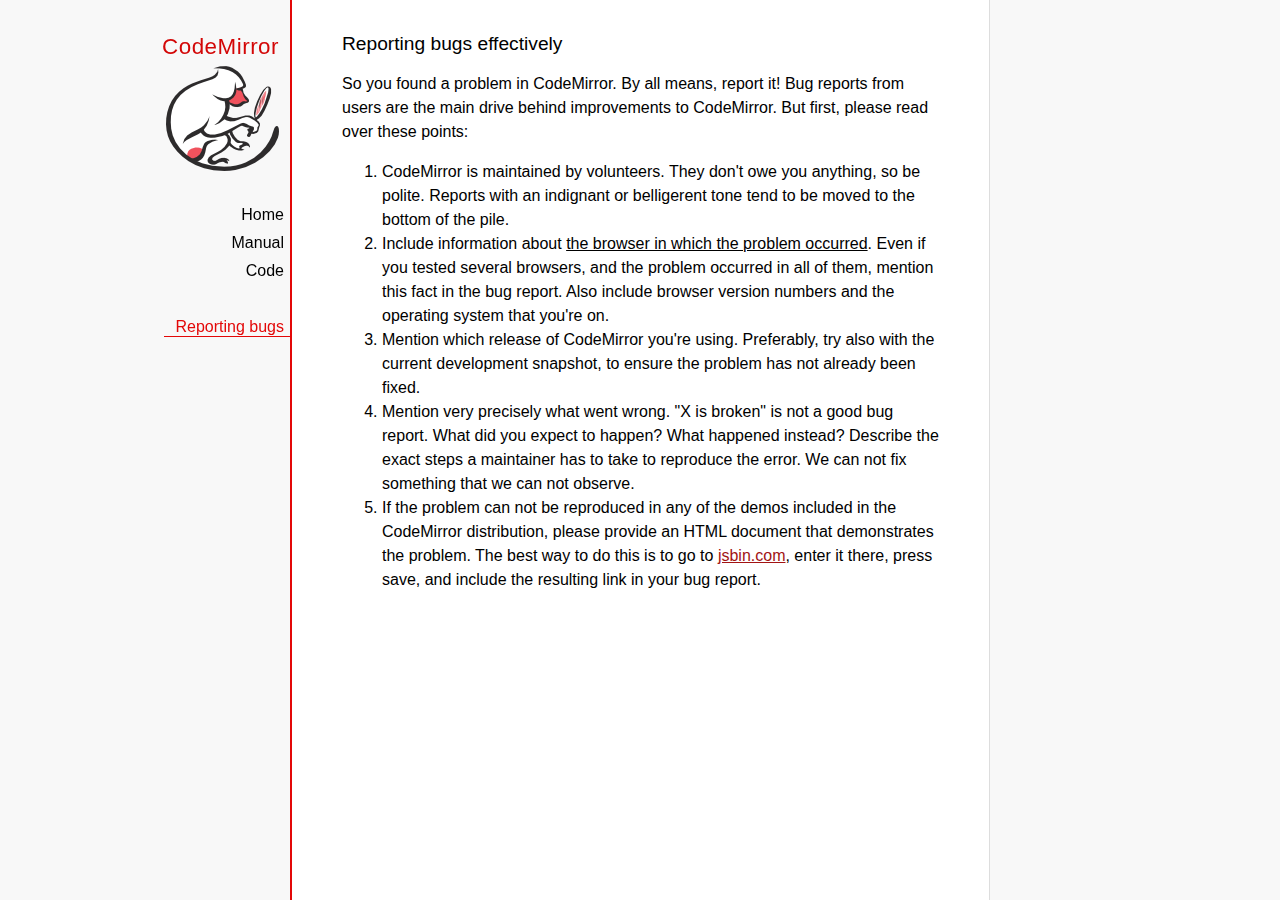
<file: assets/codemirror/doc/reporting.html>
<!doctype html>

<title>CodeMirror: Reporting Bugs</title>
<meta charset="utf-8"/>
<link rel=stylesheet href="docs.css">

<div id=nav>
  <a href="https://codemirror.net"><h1>CodeMirror</h1><img id=logo src="logo.png"></a>

  <ul>
    <li><a href="../index.html">Home</a>
    <li><a href="manual.html">Manual</a>
    <li><a href="https://github.com/codemirror/codemirror">Code</a>
  </ul>
  <ul>
    <li><a class=active href="#">Reporting bugs</a>
  </ul>
</div>

<article>

<h2>Reporting bugs effectively</h2>

<div class="left">

<p>So you found a problem in CodeMirror. By all means, report it! Bug
reports from users are the main drive behind improvements to
CodeMirror. But first, please read over these points:</p>

<ol>
  <li>CodeMirror is maintained by volunteers. They don't owe you
  anything, so be polite. Reports with an indignant or belligerent
  tone tend to be moved to the bottom of the pile.</li>

  <li>Include information about <strong>the browser in which the
  problem occurred</strong>. Even if you tested several browsers, and
  the problem occurred in all of them, mention this fact in the bug
  report. Also include browser version numbers and the operating
  system that you're on.</li>

  <li>Mention which release of CodeMirror you're using. Preferably,
  try also with the current development snapshot, to ensure the
  problem has not already been fixed.</li>

  <li>Mention very precisely what went wrong. "X is broken" is not a
  good bug report. What did you expect to happen? What happened
  instead? Describe the exact steps a maintainer has to take to reproduce
  the error. We can not fix something that we can not observe.</li>

  <li>If the problem can not be reproduced in any of the demos
  included in the CodeMirror distribution, please provide an HTML
  document that demonstrates the problem. The best way to do this is
  to go to <a href="http://jsbin.com/ihunin/1/edit">jsbin.com</a>, enter
  it there, press save, and include the resulting link in your bug
  report.</li>
</ol>

</div>

</article>
</file>
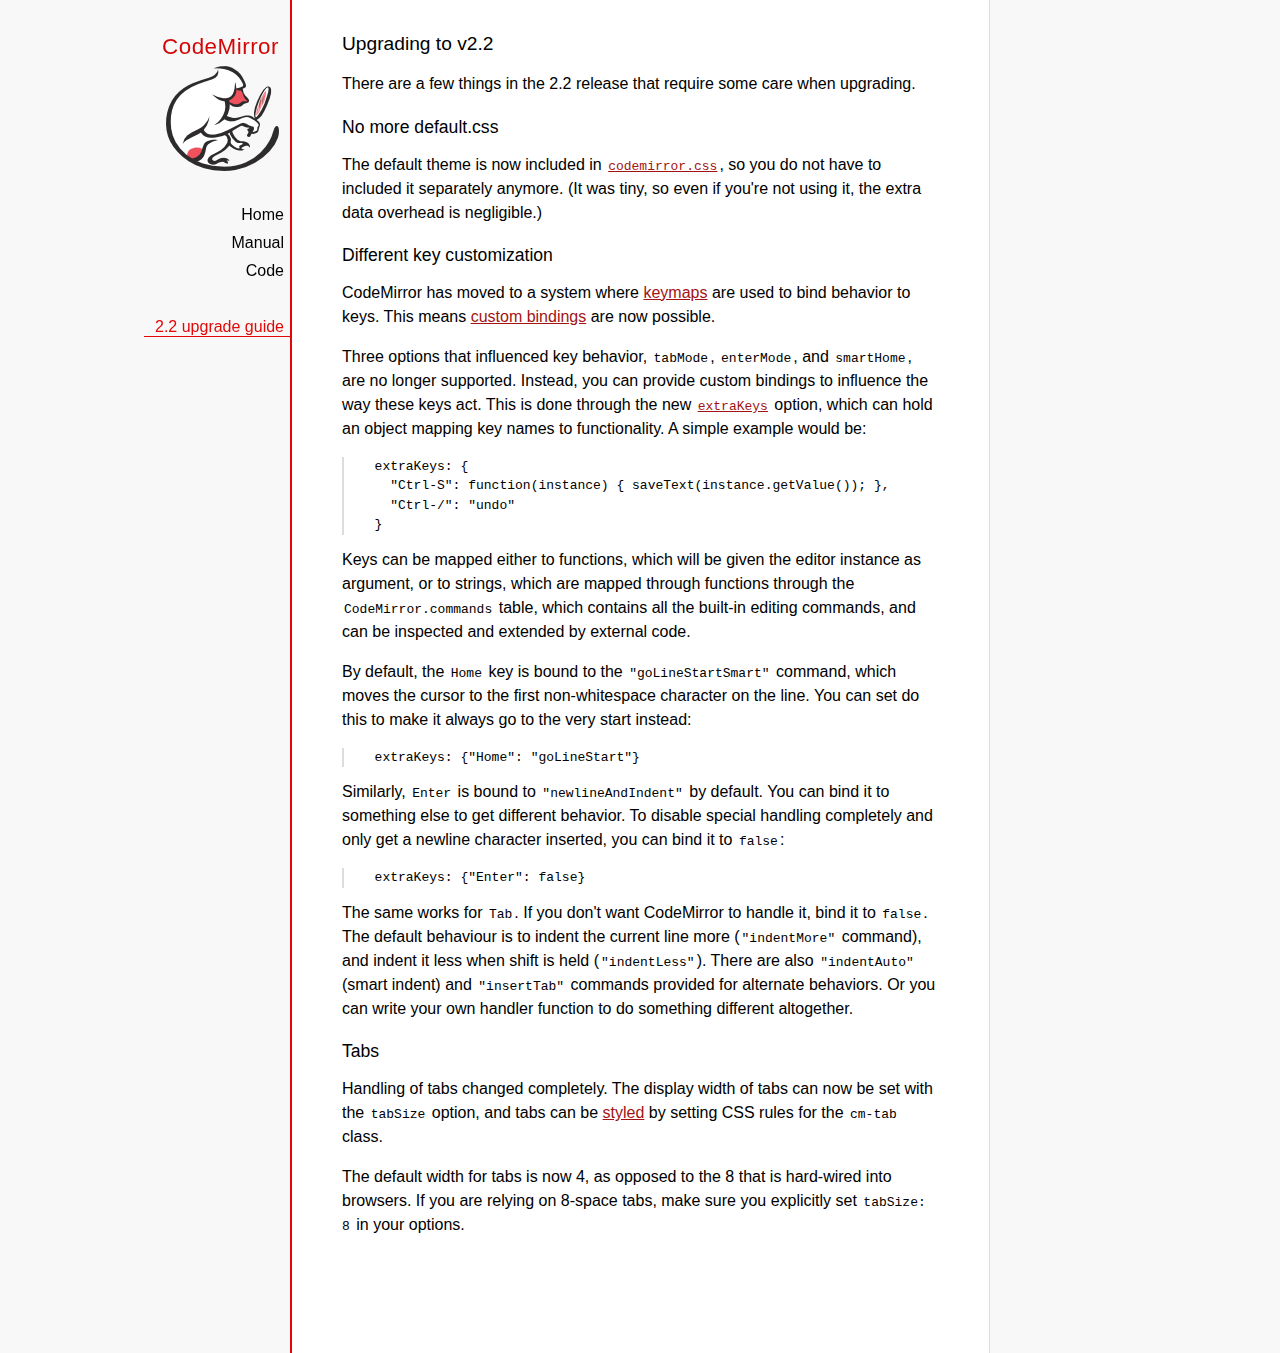
<file: assets/codemirror/doc/upgrade_v2.2.html>
<!doctype html>

<title>CodeMirror: Version 2.2 upgrade guide</title>
<meta charset="utf-8"/>
<link rel=stylesheet href="docs.css">

<div id=nav>
  <a href="https://codemirror.net"><h1>CodeMirror</h1><img id=logo src="logo.png"></a>

  <ul>
    <li><a href="../index.html">Home</a>
    <li><a href="manual.html">Manual</a>
    <li><a href="https://github.com/codemirror/codemirror">Code</a>
  </ul>
  <ul>
    <li><a class=active href="#">2.2 upgrade guide</a>
  </ul>
</div>

<article>

<h2>Upgrading to v2.2</h2>

<p>There are a few things in the 2.2 release that require some care
when upgrading.</p>

<h3>No more default.css</h3>

<p>The default theme is now included
in <a href="../lib/codemirror.css"><code>codemirror.css</code></a>, so
you do not have to included it separately anymore. (It was tiny, so
even if you're not using it, the extra data overhead is negligible.)

<h3>Different key customization</h3>

<p>CodeMirror has moved to a system
where <a href="manual.html#option_keyMap">keymaps</a> are used to
bind behavior to keys. This means <a href="../demo/emacs.html">custom
bindings</a> are now possible.</p>

<p>Three options that influenced key
behavior, <code>tabMode</code>, <code>enterMode</code>,
and <code>smartHome</code>, are no longer supported. Instead, you can
provide custom bindings to influence the way these keys act. This is
done through the
new <a href="manual.html#option_extraKeys"><code>extraKeys</code></a>
option, which can hold an object mapping key names to functionality. A
simple example would be:</p>

<pre>  extraKeys: {
    "Ctrl-S": function(instance) { saveText(instance.getValue()); },
    "Ctrl-/": "undo"
  }</pre>

<p>Keys can be mapped either to functions, which will be given the
editor instance as argument, or to strings, which are mapped through
functions through the <code>CodeMirror.commands</code> table, which
contains all the built-in editing commands, and can be inspected and
extended by external code.</p>

<p>By default, the <code>Home</code> key is bound to
the <code>"goLineStartSmart"</code> command, which moves the cursor to
the first non-whitespace character on the line. You can set do this to
make it always go to the very start instead:</p>

<pre>  extraKeys: {"Home": "goLineStart"}</pre>

<p>Similarly, <code>Enter</code> is bound
to <code>"newlineAndIndent"</code> by default. You can bind it to
something else to get different behavior. To disable special handling
completely and only get a newline character inserted, you can bind it
to <code>false</code>:</p>

<pre>  extraKeys: {"Enter": false}</pre>

<p>The same works for <code>Tab</code>. If you don't want CodeMirror
to handle it, bind it to <code>false</code>. The default behaviour is
to indent the current line more (<code>"indentMore"</code> command),
and indent it less when shift is held (<code>"indentLess"</code>).
There are also <code>"indentAuto"</code> (smart indent)
and <code>"insertTab"</code> commands provided for alternate
behaviors. Or you can write your own handler function to do something
different altogether.</p>

<h3>Tabs</h3>

<p>Handling of tabs changed completely. The display width of tabs can
now be set with the <code>tabSize</code> option, and tabs can
be <a href="../demo/visibletabs.html">styled</a> by setting CSS rules
for the <code>cm-tab</code> class.</p>

<p>The default width for tabs is now 4, as opposed to the 8 that is
hard-wired into browsers. If you are relying on 8-space tabs, make
sure you explicitly set <code>tabSize: 8</code> in your options.</p>

</article>
</file>
<file: assets/codemirror/doc/docs.css>
@font-face {
  font-family: 'Source Sans Pro';
  font-style: normal;
  font-weight: 400;
  src: local('Source Sans Pro'), local('SourceSansPro-Regular'), url(//themes.googleusercontent.com/static/fonts/sourcesanspro/v5/ODelI1aHBYDBqgeIAH2zlBM0YzuT7MdOe03otPbuUS0.woff) format('woff');
}

body, html { margin: 0; padding: 0; height: 100%; }
section, article { display: block; padding: 0; }

body {
  background: #f8f8f8;
  font-family: 'Source Sans Pro', Helvetica, Arial, sans-serif;
  line-height: 1.5;
}

p { margin-top: 0; }

h2, h3, h1 {
  font-weight: normal;
  margin-bottom: .7em;
}
h1 { font-size: 140%; }
h2 { font-size: 120%; }
h3 { font-size: 110%; }
article > h2:first-child, section:first-child > h2 { margin-top: 0; }

#nav h1 {
  margin-right: 12px;
  margin-top: 0;
  margin-bottom: 2px;
  color: #d30707;
  letter-spacing: .5px;
}

a, a:visited, a:link, .quasilink {
  color: #A21313;
}

em {
  padding-right: 2px;
}

.quasilink {
  cursor: pointer;
}

article {
  max-width: 700px;
  margin: 0 0 0 160px;
  border-left: 2px solid #E30808;
  border-right: 1px solid #ddd;
  padding: 30px 50px 100px 50px;
  background: white;
  z-index: 2;
  position: relative;
  min-height: 100%;
  box-sizing: border-box;
  -moz-box-sizing: border-box;
}

#nav {
  position: fixed;
  padding-top: 30px;
  max-height: 100%;
  box-sizing: -moz-border-box;
  box-sizing: border-box;
  overflow-y: auto;
  left: 0; right: none;
  width: 160px;
  text-align: right;
  z-index: 1;
}

@media screen and (min-width: 1000px) {
  article {
    margin: 0 auto;
  }
  #nav {
    right: 50%;
    width: auto;
    border-right: 349px solid transparent;
  }
}

#nav ul {
  display: block;
  margin: 0; padding: 0;
  margin-bottom: 32px;
}

#nav a {
  text-decoration: none;
}

#nav li {
  display: block;
  margin-bottom: 4px;
}

#nav li ul {
  font-size: 80%;
  margin-bottom: 0;
  display: none;
}

#nav li.active ul {
  display: block;
}

#nav li li a {
  padding-right: 20px;
  display: inline-block;
}

#nav ul a {
  color: black;
  padding: 0 7px 1px 11px;
}

#nav ul a.active, #nav ul a:hover {
  border-bottom: 1px solid #E30808;
  margin-bottom: -1px;
  color: #E30808;
}

#logo {
  border: 0;
  margin-right: 12px;
  margin-bottom: 25px;
}

section {
  border-top: 1px solid #E30808;
  margin: 1.5em 0;
}

section.first {
  border: none;
  margin-top: 0;
}

#demo {
  position: relative;
}

#demolist {
  position: absolute;
  right: 5px;
  top: 5px;
  z-index: 25;
}

.yinyang {
  position: absolute;
  top: -10px;
  left: 0; right: 0;
  margin: auto;
  display: block;
  height: 120px;
}

.actions {
  margin: 1em 0 0;
  min-height: 100px;
  position: relative;
}

.actionspicture {
  pointer-events: none;
  position: absolute;
  height: 100px;
  top: 0; left: 0; right: 0;
}

.actionlink {
  pointer-events: auto;
  font-family: arial;
  font-size: 80%;
  font-weight: bold;
  position: absolute;
  top: 0; bottom: 0;
  line-height: 1;
  height: 1em;
  margin: auto;
}

.actionlink.download {
  color: white;
  right: 50%;
  margin-right: 13px;
  text-shadow: -1px 1px 3px #b00, -1px -1px 3px #b00, 1px 0px 3px #b00;
}

.actionlink.fund {
  color: #b00;
  left: 50%;
  margin-left: 15px;
}

.actionlink:hover {
  text-decoration: underline;
}

.actionlink a {
  color: inherit;
}

.actionsleft {
  float: left;
}

.actionsright {
  float: right;
  text-align: right;
}

@media screen and (max-width: 800px) {
  .actions {
    padding-top: 120px;
  }
  .actionsleft, .actionsright {
    float: none;
    text-align: left;
    margin-bottom: 1em;
  }
}

th {
  text-decoration: underline;
  font-weight: normal;
  text-align: left;
}

#features ul {
  list-style: none;
  margin: 0 0 1em;
  padding: 0 0 0 1.2em;
}

#features li:before {
  content: "-";
  width: 1em;
  display: inline-block;
  padding: 0;
  margin: 0;
  margin-left: -1em;
}

.rel {
  margin-bottom: 0;
}
.rel-note {
  margin-top: 0;
  color: #555;
}

pre {
  padding-left: 15px;
  border-left: 2px solid #ddd;
}

code {
  padding: 0 2px;
}

strong {
  text-decoration: underline;
  font-weight: normal;
}

.field {
  border: 1px solid #A21313;
}
</file>
<file: assets/codemirror/lib/codemirror.css>
/* BASICS */

.CodeMirror {
  /* Set height, width, borders, and global font properties here */
  font-family: monospace;
  height: 300px;
  color: black;
  direction: ltr;
}

/* PADDING */

.CodeMirror-lines {
  padding: 4px 0; /* Vertical padding around content */
}
.CodeMirror pre.CodeMirror-line,
.CodeMirror pre.CodeMirror-line-like {
  padding: 0 4px; /* Horizontal padding of content */
}

.CodeMirror-scrollbar-filler, .CodeMirror-gutter-filler {
  background-color: white; /* The little square between H and V scrollbars */
}

/* GUTTER */

.CodeMirror-gutters {
  border-right: 1px solid #ddd;
  background-color: #f7f7f7;
  white-space: nowrap;
}
.CodeMirror-linenumbers {}
.CodeMirror-linenumber {
  padding: 0 3px 0 5px;
  min-width: 20px;
  text-align: right;
  color: #999;
  white-space: nowrap;
}

.CodeMirror-guttermarker { color: black; }
.CodeMirror-guttermarker-subtle { color: #999; }

/* CURSOR */

.CodeMirror-cursor {
  border-left: 1px solid black;
  border-right: none;
  width: 0;
}
/* Shown when moving in bi-directional text */
.CodeMirror div.CodeMirror-secondarycursor {
  border-left: 1px solid silver;
}
.cm-fat-cursor .CodeMirror-cursor {
  width: auto;
  border: 0 !important;
  background: #7e7;
}
.cm-fat-cursor div.CodeMirror-cursors {
  z-index: 1;
}
.cm-fat-cursor-mark {
  background-color: rgba(20, 255, 20, 0.5);
  -webkit-animation: blink 1.06s steps(1) infinite;
  -moz-animation: blink 1.06s steps(1) infinite;
  animation: blink 1.06s steps(1) infinite;
}
.cm-animate-fat-cursor {
  width: auto;
  border: 0;
  -webkit-animation: blink 1.06s steps(1) infinite;
  -moz-animation: blink 1.06s steps(1) infinite;
  animation: blink 1.06s steps(1) infinite;
  background-color: #7e7;
}
@-moz-keyframes blink {
  0% {}
  50% { background-color: transparent; }
  100% {}
}
@-webkit-keyframes blink {
  0% {}
  50% { background-color: transparent; }
  100% {}
}
@keyframes blink {
  0% {}
  50% { background-color: transparent; }
  100% {}
}

/* Can style cursor different in overwrite (non-insert) mode */
.CodeMirror-overwrite .CodeMirror-cursor {}

.cm-tab { display: inline-block; text-decoration: inherit; }

.CodeMirror-rulers {
  position: absolute;
  left: 0; right: 0; top: -50px; bottom: 0;
  overflow: hidden;
}
.CodeMirror-ruler {
  border-left: 1px solid #ccc;
  top: 0; bottom: 0;
  position: absolute;
}

/* DEFAULT THEME */

.cm-s-default .cm-header {color: blue;}
.cm-s-default .cm-quote {color: #090;}
.cm-negative {color: #d44;}
.cm-positive {color: #292;}
.cm-header, .cm-strong {font-weight: bold;}
.cm-em {font-style: italic;}
.cm-link {text-decoration: underline;}
.cm-strikethrough {text-decoration: line-through;}

.cm-s-default .cm-keyword {color: #708;}
.cm-s-default .cm-atom {color: #219;}
.cm-s-default .cm-number {color: #164;}
.cm-s-default .cm-def {color: #00f;}
.cm-s-default .cm-variable,
.cm-s-default .cm-punctuation,
.cm-s-default .cm-property,
.cm-s-default .cm-operator {}
.cm-s-default .cm-variable-2 {color: #05a;}
.cm-s-default .cm-variable-3, .cm-s-default .cm-type {color: #085;}
.cm-s-default .cm-comment {color: #a50;}
.cm-s-default .cm-string {color: #a11;}
.cm-s-default .cm-string-2 {color: #f50;}
.cm-s-default .cm-meta {color: #555;}
.cm-s-default .cm-qualifier {color: #555;}
.cm-s-default .cm-builtin {color: #30a;}
.cm-s-default .cm-bracket {color: #997;}
.cm-s-default .cm-tag {color: #170;}
.cm-s-default .cm-attribute {color: #00c;}
.cm-s-default .cm-hr {color: #999;}
.cm-s-default .cm-link {color: #00c;}

.cm-s-default .cm-error {color: #f00;}
.cm-invalidchar {color: #f00;}

.CodeMirror-composing { border-bottom: 2px solid; }

/* Default styles for common addons */

div.CodeMirror span.CodeMirror-matchingbracket {color: #0b0;}
div.CodeMirror span.CodeMirror-nonmatchingbracket {color: #a22;}
.CodeMirror-matchingtag { background: rgba(255, 150, 0, .3); }
.CodeMirror-activeline-background {background: #e8f2ff;}

/* STOP */

/* The rest of this file contains styles related to the mechanics of
   the editor. You probably shouldn't touch them. */

.CodeMirror {
  position: relative;
  overflow: hidden;
  background: white;
}

.CodeMirror-scroll {
  overflow: scroll !important; /* Things will break if this is overridden */
  /* 50px is the magic margin used to hide the element's real scrollbars */
  /* See overflow: hidden in .CodeMirror */
  margin-bottom: -50px; margin-right: -50px;
  padding-bottom: 50px;
  height: 100%;
  outline: none; /* Prevent dragging from highlighting the element */
  position: relative;
}
.CodeMirror-sizer {
  position: relative;
  border-right: 50px solid transparent;
}

/* The fake, visible scrollbars. Used to force redraw during scrolling
   before actual scrolling happens, thus preventing shaking and
   flickering artifacts. */
.CodeMirror-vscrollbar, .CodeMirror-hscrollbar, .CodeMirror-scrollbar-filler, .CodeMirror-gutter-filler {
  position: absolute;
  z-index: 6;
  display: none;
  outline: none;
}
.CodeMirror-vscrollbar {
  right: 0; top: 0;
  overflow-x: hidden;
  overflow-y: scroll;
}
.CodeMirror-hscrollbar {
  bottom: 0; left: 0;
  overflow-y: hidden;
  overflow-x: scroll;
}
.CodeMirror-scrollbar-filler {
  right: 0; bottom: 0;
}
.CodeMirror-gutter-filler {
  left: 0; bottom: 0;
}

.CodeMirror-gutters {
  position: absolute; left: 0; top: 0;
  min-height: 100%;
  z-index: 3;
}
.CodeMirror-gutter {
  white-space: normal;
  height: 100%;
  display: inline-block;
  vertical-align: top;
  margin-bottom: -50px;
}
.CodeMirror-gutter-wrapper {
  position: absolute;
  z-index: 4;
  background: none !important;
  border: none !important;
}
.CodeMirror-gutter-background {
  position: absolute;
  top: 0; bottom: 0;
  z-index: 4;
}
.CodeMirror-gutter-elt {
  position: absolute;
  cursor: default;
  z-index: 4;
}
.CodeMirror-gutter-wrapper ::selection { background-color: transparent }
.CodeMirror-gutter-wrapper ::-moz-selection { background-color: transparent }

.CodeMirror-lines {
  cursor: text;
  min-height: 1px; /* prevents collapsing before first draw */
}
.CodeMirror pre.CodeMirror-line,
.CodeMirror pre.CodeMirror-line-like {
  /* Reset some styles that the rest of the page might have set */
  -moz-border-radius: 0; -webkit-border-radius: 0; border-radius: 0;
  border-width: 0;
  background: transparent;
  font-family: inherit;
  font-size: inherit;
  margin: 0;
  white-space: pre;
  word-wrap: normal;
  line-height: inherit;
  color: inherit;
  z-index: 2;
  position: relative;
  overflow: visible;
  -webkit-tap-highlight-color: transparent;
  -webkit-font-variant-ligatures: contextual;
  font-variant-ligatures: contextual;
}
.CodeMirror-wrap pre.CodeMirror-line,
.CodeMirror-wrap pre.CodeMirror-line-like {
  word-wrap: break-word;
  white-space: pre-wrap;
  word-break: normal;
}

.CodeMirror-linebackground {
  position: absolute;
  left: 0; right: 0; top: 0; bottom: 0;
  z-index: 0;
}

.CodeMirror-linewidget {
  position: relative;
  z-index: 2;
  padding: 0.1px; /* Force widget margins to stay inside of the container */
}

.CodeMirror-widget {}

.CodeMirror-rtl pre { direction: rtl; }

.CodeMirror-code {
  outline: none;
}

/* Force content-box sizing for the elements where we expect it */
.CodeMirror-scroll,
.CodeMirror-sizer,
.CodeMirror-gutter,
.CodeMirror-gutters,
.CodeMirror-linenumber {
  -moz-box-sizing: content-box;
  box-sizing: content-box;
}

.CodeMirror-measure {
  position: absolute;
  width: 100%;
  height: 0;
  overflow: hidden;
  visibility: hidden;
}

.CodeMirror-cursor {
  position: absolute;
  pointer-events: none;
}
.CodeMirror-measure pre { position: static; }

div.CodeMirror-cursors {
  visibility: hidden;
  position: relative;
  z-index: 3;
}
div.CodeMirror-dragcursors {
  visibility: visible;
}

.CodeMirror-focused div.CodeMirror-cursors {
  visibility: visible;
}

.CodeMirror-selected { background: #d9d9d9; }
.CodeMirror-focused .CodeMirror-selected { background: #d7d4f0; }
.CodeMirror-crosshair { cursor: crosshair; }
.CodeMirror-line::selection, .CodeMirror-line > span::selection, .CodeMirror-line > span > span::selection { background: #d7d4f0; }
.CodeMirror-line::-moz-selection, .CodeMirror-line > span::-moz-selection, .CodeMirror-line > span > span::-moz-selection { background: #d7d4f0; }

.cm-searching {
  background-color: #ffa;
  background-color: rgba(255, 255, 0, .4);
}

/* Used to force a border model for a node */
.cm-force-border { padding-right: .1px; }

@media print {
  /* Hide the cursor when printing */
  .CodeMirror div.CodeMirror-cursors {
    visibility: hidden;
  }
}

/* See issue #2901 */
.cm-tab-wrap-hack:after { content: ''; }

/* Help users use markselection to safely style text background */
span.CodeMirror-selectedtext { background: none; }
</file>
<file: assets/codemirror/addon/hint/show-hint.css>
.CodeMirror-hints {
  position: absolute;
  z-index: 10;
  overflow: hidden;
  list-style: none;

  margin: 0;
  padding: 2px;

  -webkit-box-shadow: 2px 3px 5px rgba(0,0,0,.2);
  -moz-box-shadow: 2px 3px 5px rgba(0,0,0,.2);
  box-shadow: 2px 3px 5px rgba(0,0,0,.2);
  border-radius: 3px;
  border: 1px solid silver;

  background: white;
  font-size: 90%;
  font-family: monospace;

  max-height: 20em;
  overflow-y: auto;
}

.CodeMirror-hint {
  margin: 0;
  padding: 0 4px;
  border-radius: 2px;
  white-space: pre;
  color: black;
  cursor: pointer;
}

li.CodeMirror-hint-active {
  background: #08f;
  color: white;
}
</file>
<file: page/tabs_styles.css>
@keyframes mdc-checkbox-unchecked-checked-checkmark-path{0%,50%{stroke-dashoffset:29.7833385}50%{animation-timing-function:cubic-bezier(0, 0, 0.2, 1)}100%{stroke-dashoffset:0}}@keyframes mdc-checkbox-unchecked-indeterminate-mixedmark{0%,68.2%{transform:scaleX(0)}68.2%{animation-timing-function:cubic-bezier(0, 0, 0, 1)}100%{transform:scaleX(1)}}@keyframes mdc-checkbox-checked-unchecked-checkmark-path{from{animation-timing-function:cubic-bezier(0.4, 0, 1, 1);opacity:1;stroke-dashoffset:0}to{opacity:0;stroke-dashoffset:-29.7833385}}@keyframes mdc-checkbox-checked-indeterminate-checkmark{from{animation-timing-function:cubic-bezier(0, 0, 0.2, 1);transform:rotate(0deg);opacity:1}to{transform:rotate(45deg);opacity:0}}@keyframes mdc-checkbox-indeterminate-checked-checkmark{from{animation-timing-function:cubic-bezier(0.14, 0, 0, 1);transform:rotate(45deg);opacity:0}to{transform:rotate(360deg);opacity:1}}@keyframes mdc-checkbox-checked-indeterminate-mixedmark{from{animation-timing-function:mdc-animation-deceleration-curve-timing-function;transform:rotate(-45deg);opacity:0}to{transform:rotate(0deg);opacity:1}}@keyframes mdc-checkbox-indeterminate-checked-mixedmark{from{animation-timing-function:cubic-bezier(0.14, 0, 0, 1);transform:rotate(0deg);opacity:1}to{transform:rotate(315deg);opacity:0}}@keyframes mdc-checkbox-indeterminate-unchecked-mixedmark{0%{animation-timing-function:linear;transform:scaleX(1);opacity:1}32.8%,100%{transform:scaleX(0);opacity:0}}.mdc-checkbox{display:inline-block;position:relative;flex:0 0 18px;box-sizing:content-box;width:18px;height:18px;line-height:0;white-space:nowrap;cursor:pointer;vertical-align:bottom;padding:11px}.mdc-checkbox .mdc-checkbox__native-control:checked~.mdc-checkbox__background::before,.mdc-checkbox .mdc-checkbox__native-control:indeterminate~.mdc-checkbox__background::before{background-color:#018786}.mdc-checkbox .mdc-checkbox__native-control:checked~.mdc-checkbox__background::before,.mdc-checkbox .mdc-checkbox__native-control:indeterminate~.mdc-checkbox__background::before{background-color:var(--mdc-theme-secondary, #018786)}.mdc-checkbox.mdc-checkbox--selected .mdc-checkbox__ripple::before,.mdc-checkbox.mdc-checkbox--selected .mdc-checkbox__ripple::after{background-color:#018786}.mdc-checkbox.mdc-checkbox--selected .mdc-checkbox__ripple::before,.mdc-checkbox.mdc-checkbox--selected .mdc-checkbox__ripple::after{background-color:var(--mdc-theme-secondary, #018786)}.mdc-checkbox.mdc-checkbox--selected:hover .mdc-checkbox__ripple::before{opacity:.04}.mdc-checkbox.mdc-checkbox--selected.mdc-ripple-upgraded--background-focused .mdc-checkbox__ripple::before,.mdc-checkbox.mdc-checkbox--selected:not(.mdc-ripple-upgraded):focus .mdc-checkbox__ripple::before{transition-duration:75ms;opacity:.12}.mdc-checkbox.mdc-checkbox--selected:not(.mdc-ripple-upgraded) .mdc-checkbox__ripple::after{transition:opacity 150ms linear}.mdc-checkbox.mdc-checkbox--selected:not(.mdc-ripple-upgraded):active .mdc-checkbox__ripple::after{transition-duration:75ms;opacity:.12}.mdc-checkbox.mdc-checkbox--selected.mdc-ripple-upgraded{--mdc-ripple-fg-opacity: 0.12}.mdc-checkbox.mdc-ripple-upgraded--background-focused.mdc-checkbox--selected .mdc-checkbox__ripple::before,.mdc-checkbox.mdc-ripple-upgraded--background-focused.mdc-checkbox--selected .mdc-checkbox__ripple::after{background-color:#018786}.mdc-checkbox.mdc-ripple-upgraded--background-focused.mdc-checkbox--selected .mdc-checkbox__ripple::before,.mdc-checkbox.mdc-ripple-upgraded--background-focused.mdc-checkbox--selected .mdc-checkbox__ripple::after{background-color:var(--mdc-theme-secondary, #018786)}.mdc-checkbox .mdc-checkbox__background{left:11px;right:initial;top:11px}.mdc-checkbox[dir=rtl] .mdc-checkbox .mdc-checkbox__background,[dir=rtl] .mdc-checkbox .mdc-checkbox .mdc-checkbox__background{left:initial;right:11px}.mdc-checkbox .mdc-checkbox__background::before{top:-13px;left:-13px;width:40px;height:40px}.mdc-checkbox .mdc-checkbox__native-control{top:0px;right:0px;left:0px;width:40px;height:40px}.mdc-checkbox__native-control:enabled:not(:checked):not(:indeterminate)~.mdc-checkbox__background{border-color:rgba(0,0,0,.54);background-color:transparent}.mdc-checkbox__native-control:enabled:checked~.mdc-checkbox__background,.mdc-checkbox__native-control:enabled:indeterminate~.mdc-checkbox__background{border-color:#018786;border-color:var(--mdc-theme-secondary, #018786);background-color:#018786;background-color:var(--mdc-theme-secondary, #018786)}@keyframes mdc-checkbox-fade-in-background-u11l78c{0%{border-color:rgba(0,0,0,.54);background-color:transparent}50%{border-color:#018786;border-color:var(--mdc-theme-secondary, #018786);background-color:#018786;background-color:var(--mdc-theme-secondary, #018786)}}@keyframes mdc-checkbox-fade-out-background-u11l78c{0%,80%{border-color:#018786;border-color:var(--mdc-theme-secondary, #018786);background-color:#018786;background-color:var(--mdc-theme-secondary, #018786)}100%{border-color:rgba(0,0,0,.54);background-color:transparent}}.mdc-checkbox--anim-unchecked-checked .mdc-checkbox__native-control:enabled~.mdc-checkbox__background,.mdc-checkbox--anim-unchecked-indeterminate .mdc-checkbox__native-control:enabled~.mdc-checkbox__background{animation-name:mdc-checkbox-fade-in-background-u11l78c}.mdc-checkbox--anim-checked-unchecked .mdc-checkbox__native-control:enabled~.mdc-checkbox__background,.mdc-checkbox--anim-indeterminate-unchecked .mdc-checkbox__native-control:enabled~.mdc-checkbox__background{animation-name:mdc-checkbox-fade-out-background-u11l78c}.mdc-checkbox__checkmark{color:#fff}.mdc-checkbox__mixedmark{border-color:#fff}.mdc-checkbox__native-control[disabled]:not(:checked):not(:indeterminate)~.mdc-checkbox__background{border-color:rgba(0,0,0,.26)}.mdc-checkbox__native-control[disabled]:checked~.mdc-checkbox__background,.mdc-checkbox__native-control[disabled]:indeterminate~.mdc-checkbox__background{border-color:transparent;background-color:rgba(0,0,0,.26)}@media screen and (-ms-high-contrast: active){.mdc-checkbox__mixedmark{margin:0 1px}}.mdc-checkbox--disabled{cursor:default;pointer-events:none}.mdc-checkbox__background{display:inline-flex;position:absolute;align-items:center;justify-content:center;box-sizing:border-box;width:18px;height:18px;border:2px solid currentColor;border-radius:2px;background-color:transparent;pointer-events:none;will-change:background-color,border-color;transition:background-color 90ms 0ms cubic-bezier(0.4, 0, 0.6, 1),border-color 90ms 0ms cubic-bezier(0.4, 0, 0.6, 1)}.mdc-checkbox__background .mdc-checkbox__background::before{background-color:#000}.mdc-checkbox__background .mdc-checkbox__background::before{background-color:var(--mdc-theme-on-surface, #000)}.mdc-checkbox__checkmark{position:absolute;top:0;right:0;bottom:0;left:0;width:100%;opacity:0;transition:opacity 180ms 0ms cubic-bezier(0.4, 0, 0.6, 1)}.mdc-checkbox--upgraded .mdc-checkbox__checkmark{opacity:1}.mdc-checkbox__checkmark-path{transition:stroke-dashoffset 180ms 0ms cubic-bezier(0.4, 0, 0.6, 1);stroke:currentColor;stroke-width:3.12px;stroke-dashoffset:29.7833385;stroke-dasharray:29.7833385}.mdc-checkbox__mixedmark{width:100%;height:0;transform:scaleX(0) rotate(0deg);border-width:1px;border-style:solid;opacity:0;transition:opacity 90ms 0ms cubic-bezier(0.4, 0, 0.6, 1),transform 90ms 0ms cubic-bezier(0.4, 0, 0.6, 1)}.mdc-checkbox--upgraded .mdc-checkbox__background,.mdc-checkbox--upgraded .mdc-checkbox__checkmark,.mdc-checkbox--upgraded .mdc-checkbox__checkmark-path,.mdc-checkbox--upgraded .mdc-checkbox__mixedmark{transition:none !important}.mdc-checkbox--anim-unchecked-checked .mdc-checkbox__background,.mdc-checkbox--anim-unchecked-indeterminate .mdc-checkbox__background,.mdc-checkbox--anim-checked-unchecked .mdc-checkbox__background,.mdc-checkbox--anim-indeterminate-unchecked .mdc-checkbox__background{animation-duration:180ms;animation-timing-function:linear}.mdc-checkbox--anim-unchecked-checked .mdc-checkbox__checkmark-path{animation:mdc-checkbox-unchecked-checked-checkmark-path 180ms linear 0s;transition:none}.mdc-checkbox--anim-unchecked-indeterminate .mdc-checkbox__mixedmark{animation:mdc-checkbox-unchecked-indeterminate-mixedmark 90ms linear 0s;transition:none}.mdc-checkbox--anim-checked-unchecked .mdc-checkbox__checkmark-path{animation:mdc-checkbox-checked-unchecked-checkmark-path 90ms linear 0s;transition:none}.mdc-checkbox--anim-checked-indeterminate .mdc-checkbox__checkmark{animation:mdc-checkbox-checked-indeterminate-checkmark 90ms linear 0s;transition:none}.mdc-checkbox--anim-checked-indeterminate .mdc-checkbox__mixedmark{animation:mdc-checkbox-checked-indeterminate-mixedmark 90ms linear 0s;transition:none}.mdc-checkbox--anim-indeterminate-checked .mdc-checkbox__checkmark{animation:mdc-checkbox-indeterminate-checked-checkmark 500ms linear 0s;transition:none}.mdc-checkbox--anim-indeterminate-checked .mdc-checkbox__mixedmark{animation:mdc-checkbox-indeterminate-checked-mixedmark 500ms linear 0s;transition:none}.mdc-checkbox--anim-indeterminate-unchecked .mdc-checkbox__mixedmark{animation:mdc-checkbox-indeterminate-unchecked-mixedmark 300ms linear 0s;transition:none}.mdc-checkbox__native-control:checked~.mdc-checkbox__background,.mdc-checkbox__native-control:indeterminate~.mdc-checkbox__background{transition:border-color 90ms 0ms cubic-bezier(0, 0, 0.2, 1),background-color 90ms 0ms cubic-bezier(0, 0, 0.2, 1)}.mdc-checkbox__native-control:checked~.mdc-checkbox__background .mdc-checkbox__checkmark-path,.mdc-checkbox__native-control:indeterminate~.mdc-checkbox__background .mdc-checkbox__checkmark-path{stroke-dashoffset:0}.mdc-checkbox__background::before{position:absolute;transform:scale(0, 0);border-radius:50%;opacity:0;pointer-events:none;content:"";will-change:opacity,transform;transition:opacity 90ms 0ms cubic-bezier(0.4, 0, 0.6, 1),transform 90ms 0ms cubic-bezier(0.4, 0, 0.6, 1)}.mdc-checkbox__native-control:focus~.mdc-checkbox__background::before{transform:scale(1);opacity:.12;transition:opacity 80ms 0ms cubic-bezier(0, 0, 0.2, 1),transform 80ms 0ms cubic-bezier(0, 0, 0.2, 1)}.mdc-checkbox__native-control{position:absolute;margin:0;padding:0;opacity:0;cursor:inherit}.mdc-checkbox__native-control:disabled{cursor:default;pointer-events:none}.mdc-checkbox--touch{margin-top:4px;margin-bottom:4px;margin-right:4px;margin-left:4px}.mdc-checkbox--touch .mdc-checkbox__native-control{top:-4px;right:-4px;left:-4px;width:48px;height:48px}.mdc-checkbox__native-control:checked~.mdc-checkbox__background .mdc-checkbox__checkmark{transition:opacity 180ms 0ms cubic-bezier(0, 0, 0.2, 1),transform 180ms 0ms cubic-bezier(0, 0, 0.2, 1);opacity:1}.mdc-checkbox__native-control:checked~.mdc-checkbox__background .mdc-checkbox__mixedmark{transform:scaleX(1) rotate(-45deg)}.mdc-checkbox__native-control:indeterminate~.mdc-checkbox__background .mdc-checkbox__checkmark{transform:rotate(45deg);opacity:0;transition:opacity 90ms 0ms cubic-bezier(0.4, 0, 0.6, 1),transform 90ms 0ms cubic-bezier(0.4, 0, 0.6, 1)}.mdc-checkbox__native-control:indeterminate~.mdc-checkbox__background .mdc-checkbox__mixedmark{transform:scaleX(1) rotate(0deg);opacity:1}.mdc-checkbox{--mdc-ripple-fg-size: 0;--mdc-ripple-left: 0;--mdc-ripple-top: 0;--mdc-ripple-fg-scale: 1;--mdc-ripple-fg-translate-end: 0;--mdc-ripple-fg-translate-start: 0;-webkit-tap-highlight-color:rgba(0,0,0,0);will-change:transform,opacity}.mdc-checkbox .mdc-checkbox__ripple::before,.mdc-checkbox .mdc-checkbox__ripple::after{position:absolute;border-radius:50%;opacity:0;pointer-events:none;content:""}.mdc-checkbox .mdc-checkbox__ripple::before{transition:opacity 15ms linear,background-color 15ms linear;z-index:1}.mdc-checkbox.mdc-ripple-upgraded .mdc-checkbox__ripple::before{transform:scale(var(--mdc-ripple-fg-scale, 1))}.mdc-checkbox.mdc-ripple-upgraded .mdc-checkbox__ripple::after{top:0;left:0;transform:scale(0);transform-origin:center center}.mdc-checkbox.mdc-ripple-upgraded--unbounded .mdc-checkbox__ripple::after{top:var(--mdc-ripple-top, 0);left:var(--mdc-ripple-left, 0)}.mdc-checkbox.mdc-ripple-upgraded--foreground-activation .mdc-checkbox__ripple::after{animation:mdc-ripple-fg-radius-in 225ms forwards,mdc-ripple-fg-opacity-in 75ms forwards}.mdc-checkbox.mdc-ripple-upgraded--foreground-deactivation .mdc-checkbox__ripple::after{animation:mdc-ripple-fg-opacity-out 150ms;transform:translate(var(--mdc-ripple-fg-translate-end, 0)) scale(var(--mdc-ripple-fg-scale, 1))}.mdc-checkbox .mdc-checkbox__ripple::before,.mdc-checkbox .mdc-checkbox__ripple::after{background-color:#000}.mdc-checkbox .mdc-checkbox__ripple::before,.mdc-checkbox .mdc-checkbox__ripple::after{background-color:var(--mdc-theme-on-surface, #000)}.mdc-checkbox:hover .mdc-checkbox__ripple::before{opacity:.04}.mdc-checkbox.mdc-ripple-upgraded--background-focused .mdc-checkbox__ripple::before,.mdc-checkbox:not(.mdc-ripple-upgraded):focus .mdc-checkbox__ripple::before{transition-duration:75ms;opacity:.12}.mdc-checkbox:not(.mdc-ripple-upgraded) .mdc-checkbox__ripple::after{transition:opacity 150ms linear}.mdc-checkbox:not(.mdc-ripple-upgraded):active .mdc-checkbox__ripple::after{transition-duration:75ms;opacity:.12}.mdc-checkbox.mdc-ripple-upgraded{--mdc-ripple-fg-opacity: 0.12}.mdc-checkbox .mdc-checkbox__ripple::before,.mdc-checkbox .mdc-checkbox__ripple::after{top:calc(50% - 50%);left:calc(50% - 50%);width:100%;height:100%}.mdc-checkbox.mdc-ripple-upgraded .mdc-checkbox__ripple::before,.mdc-checkbox.mdc-ripple-upgraded .mdc-checkbox__ripple::after{top:var(--mdc-ripple-top, calc(50% - 50%));left:var(--mdc-ripple-left, calc(50% - 50%));width:var(--mdc-ripple-fg-size, 100%);height:var(--mdc-ripple-fg-size, 100%)}.mdc-checkbox.mdc-ripple-upgraded .mdc-checkbox__ripple::after{width:var(--mdc-ripple-fg-size, 100%);height:var(--mdc-ripple-fg-size, 100%)}.mdc-checkbox__ripple{position:absolute;top:0;left:0;width:100%;height:100%;pointer-events:none}.mdc-ripple-upgraded--background-focused .mdc-checkbox__background::before{content:none}.mdc-form-field{font-family:Roboto, sans-serif;-moz-osx-font-smoothing:grayscale;-webkit-font-smoothing:antialiased;font-size:.875rem;line-height:1.25rem;font-weight:400;letter-spacing:.0178571429em;text-decoration:inherit;text-transform:inherit;color:rgba(0,0,0,.87);color:var(--mdc-theme-text-primary-on-background, rgba(0, 0, 0, 0.87));display:inline-flex;align-items:center;vertical-align:middle}.mdc-form-field>label{order:0;margin-right:auto;padding-left:4px}[dir=rtl] .mdc-form-field>label,.mdc-form-field[dir=rtl]>label{margin-left:auto;padding-right:4px}.mdc-form-field--align-end>label{order:-1;margin-left:auto;padding-right:4px}[dir=rtl] .mdc-form-field--align-end>label,.mdc-form-field--align-end[dir=rtl]>label{margin-right:auto;padding-left:4px}.mdc-form-field{font-family:Roboto, sans-serif;-moz-osx-font-smoothing:grayscale;-webkit-font-smoothing:antialiased;font-size:.875rem;line-height:1.25rem;font-weight:400;letter-spacing:.0178571429em;text-decoration:inherit;text-transform:inherit;color:rgba(0,0,0,.87);color:var(--mdc-theme-text-primary-on-background, rgba(0, 0, 0, 0.87));display:inline-flex;align-items:center;vertical-align:middle}.mdc-form-field>label{order:0;margin-right:auto;padding-left:4px}[dir=rtl] .mdc-form-field>label,.mdc-form-field[dir=rtl]>label{margin-left:auto;padding-right:4px}.mdc-form-field--align-end>label{order:-1;margin-left:auto;padding-right:4px}[dir=rtl] .mdc-form-field--align-end>label,.mdc-form-field--align-end[dir=rtl]>label{margin-right:auto;padding-left:4px}.mdc-radio__native-control{top:0px;right:0px;left:0px;width:40px;height:40px}.mdc-radio{display:inline-block;position:relative;flex:0 0 auto;box-sizing:border-box;width:40px;height:40px;padding:10px;cursor:pointer;will-change:opacity,transform,border-color,color}.mdc-radio .mdc-radio__native-control:enabled:not(:checked)+.mdc-radio__background .mdc-radio__outer-circle{border-color:rgba(0,0,0,.54)}.mdc-radio .mdc-radio__native-control:enabled:checked+.mdc-radio__background .mdc-radio__outer-circle{border-color:#018786;border-color:var(--mdc-theme-secondary, #018786)}.mdc-radio .mdc-radio__native-control:enabled+.mdc-radio__background .mdc-radio__inner-circle{border-color:#018786;border-color:var(--mdc-theme-secondary, #018786)}.mdc-radio .mdc-radio__background::before{background-color:#018786}.mdc-radio .mdc-radio__background::before{background-color:var(--mdc-theme-secondary, #018786)}.mdc-radio__background{display:inline-block;position:absolute;left:10px;box-sizing:border-box;width:50%;height:50%}.mdc-radio__background::before{position:absolute;top:0;left:0;width:100%;height:100%;transform:scale(0, 0);border-radius:50%;opacity:0;pointer-events:none;content:"";transition:opacity 120ms 0ms cubic-bezier(0.4, 0, 0.6, 1),transform 120ms 0ms cubic-bezier(0.4, 0, 0.6, 1)}.mdc-radio__outer-circle{position:absolute;top:0;left:0;box-sizing:border-box;width:100%;height:100%;border-width:2px;border-style:solid;border-radius:50%;transition:border-color 120ms 0ms cubic-bezier(0.4, 0, 0.6, 1)}.mdc-radio__inner-circle{position:absolute;top:0;left:0;box-sizing:border-box;width:100%;height:100%;transform:scale(0, 0);border-width:10px;border-style:solid;border-radius:50%;transition:transform 120ms 0ms cubic-bezier(0.4, 0, 0.6, 1),border-color 120ms 0ms cubic-bezier(0.4, 0, 0.6, 1)}.mdc-radio__native-control{position:absolute;width:100%;height:100%;margin:0;padding:0;opacity:0;cursor:inherit;z-index:1}.mdc-radio--touch{margin-top:4px;margin-bottom:4px;margin-right:4px;margin-left:4px}.mdc-radio--touch .mdc-radio__native-control{top:-4px;right:-4px;left:-4px;width:48px;height:48px}.mdc-radio__native-control:checked+.mdc-radio__background,.mdc-radio__native-control:disabled+.mdc-radio__background{transition:opacity 120ms 0ms cubic-bezier(0, 0, 0.2, 1),transform 120ms 0ms cubic-bezier(0, 0, 0.2, 1)}.mdc-radio__native-control:checked+.mdc-radio__background .mdc-radio__outer-circle,.mdc-radio__native-control:disabled+.mdc-radio__background .mdc-radio__outer-circle{transition:border-color 120ms 0ms cubic-bezier(0, 0, 0.2, 1)}.mdc-radio__native-control:checked+.mdc-radio__background .mdc-radio__inner-circle,.mdc-radio__native-control:disabled+.mdc-radio__background .mdc-radio__inner-circle{transition:transform 120ms 0ms cubic-bezier(0, 0, 0.2, 1),border-color 120ms 0ms cubic-bezier(0, 0, 0.2, 1)}.mdc-radio--disabled{cursor:default;pointer-events:none}.mdc-radio__native-control:checked+.mdc-radio__background .mdc-radio__inner-circle{transform:scale(0.5);transition:transform 120ms 0ms cubic-bezier(0, 0, 0.2, 1),border-color 120ms 0ms cubic-bezier(0, 0, 0.2, 1)}.mdc-radio__native-control:disabled+.mdc-radio__background,[aria-disabled=true] .mdc-radio__native-control+.mdc-radio__background{cursor:default}.mdc-radio__native-control:disabled+.mdc-radio__background .mdc-radio__outer-circle,[aria-disabled=true] .mdc-radio__native-control+.mdc-radio__background .mdc-radio__outer-circle{border-color:rgba(0,0,0,.26)}.mdc-radio__native-control:disabled+.mdc-radio__background .mdc-radio__inner-circle,[aria-disabled=true] .mdc-radio__native-control+.mdc-radio__background .mdc-radio__inner-circle{border-color:rgba(0,0,0,.26)}.mdc-radio__native-control:focus+.mdc-radio__background::before{transform:scale(2, 2);opacity:.12;transition:opacity 120ms 0ms cubic-bezier(0, 0, 0.2, 1),transform 120ms 0ms cubic-bezier(0, 0, 0.2, 1)}.mdc-radio{--mdc-ripple-fg-size: 0;--mdc-ripple-left: 0;--mdc-ripple-top: 0;--mdc-ripple-fg-scale: 1;--mdc-ripple-fg-translate-end: 0;--mdc-ripple-fg-translate-start: 0;-webkit-tap-highlight-color:rgba(0,0,0,0);will-change:transform,opacity}.mdc-radio .mdc-radio__ripple::before,.mdc-radio .mdc-radio__ripple::after{position:absolute;border-radius:50%;opacity:0;pointer-events:none;content:""}.mdc-radio .mdc-radio__ripple::before{transition:opacity 15ms linear,background-color 15ms linear;z-index:1}.mdc-radio.mdc-ripple-upgraded .mdc-radio__ripple::before{transform:scale(var(--mdc-ripple-fg-scale, 1))}.mdc-radio.mdc-ripple-upgraded .mdc-radio__ripple::after{top:0;left:0;transform:scale(0);transform-origin:center center}.mdc-radio.mdc-ripple-upgraded--unbounded .mdc-radio__ripple::after{top:var(--mdc-ripple-top, 0);left:var(--mdc-ripple-left, 0)}.mdc-radio.mdc-ripple-upgraded--foreground-activation .mdc-radio__ripple::after{animation:mdc-ripple-fg-radius-in 225ms forwards,mdc-ripple-fg-opacity-in 75ms forwards}.mdc-radio.mdc-ripple-upgraded--foreground-deactivation .mdc-radio__ripple::after{animation:mdc-ripple-fg-opacity-out 150ms;transform:translate(var(--mdc-ripple-fg-translate-end, 0)) scale(var(--mdc-ripple-fg-scale, 1))}.mdc-radio .mdc-radio__ripple::before,.mdc-radio .mdc-radio__ripple::after{top:calc(50% - 50%);left:calc(50% - 50%);width:100%;height:100%}.mdc-radio.mdc-ripple-upgraded .mdc-radio__ripple::before,.mdc-radio.mdc-ripple-upgraded .mdc-radio__ripple::after{top:var(--mdc-ripple-top, calc(50% - 50%));left:var(--mdc-ripple-left, calc(50% - 50%));width:var(--mdc-ripple-fg-size, 100%);height:var(--mdc-ripple-fg-size, 100%)}.mdc-radio.mdc-ripple-upgraded .mdc-radio__ripple::after{width:var(--mdc-ripple-fg-size, 100%);height:var(--mdc-ripple-fg-size, 100%)}.mdc-radio .mdc-radio__ripple::before,.mdc-radio .mdc-radio__ripple::after{background-color:#018786}.mdc-radio .mdc-radio__ripple::before,.mdc-radio .mdc-radio__ripple::after{background-color:var(--mdc-theme-secondary, #018786)}.mdc-radio:hover .mdc-radio__ripple::before{opacity:.04}.mdc-radio.mdc-ripple-upgraded--background-focused .mdc-radio__ripple::before,.mdc-radio:not(.mdc-ripple-upgraded):focus .mdc-radio__ripple::before{transition-duration:75ms;opacity:.12}.mdc-radio:not(.mdc-ripple-upgraded) .mdc-radio__ripple::after{transition:opacity 150ms linear}.mdc-radio:not(.mdc-ripple-upgraded):active .mdc-radio__ripple::after{transition-duration:75ms;opacity:.12}.mdc-radio.mdc-ripple-upgraded{--mdc-ripple-fg-opacity: 0.12}.mdc-radio.mdc-ripple-upgraded--background-focused .mdc-radio__background::before{content:none}.mdc-radio__ripple{position:absolute;top:0;left:0;width:100%;height:100%;pointer-events:none}.mdc-tab-bar{width:100%}.mdc-tab{height:48px}.mdc-tab--stacked{height:72px}.mdc-tab-scroller{overflow-y:hidden}.mdc-tab-scroller__test{position:absolute;top:-9999px;width:100px;height:100px;overflow-x:scroll}.mdc-tab-scroller__scroll-area{-webkit-overflow-scrolling:touch;display:flex;overflow-x:hidden}.mdc-tab-scroller__scroll-area::-webkit-scrollbar,.mdc-tab-scroller__test::-webkit-scrollbar{display:none}.mdc-tab-scroller__scroll-area--scroll{overflow-x:scroll}.mdc-tab-scroller__scroll-content{position:relative;display:flex;flex:1 0 auto;transform:none;will-change:transform}.mdc-tab-scroller--align-start .mdc-tab-scroller__scroll-content{justify-content:flex-start}.mdc-tab-scroller--align-end .mdc-tab-scroller__scroll-content{justify-content:flex-end}.mdc-tab-scroller--align-center .mdc-tab-scroller__scroll-content{justify-content:center}.mdc-tab-scroller--animating .mdc-tab-scroller__scroll-area{-webkit-overflow-scrolling:auto}.mdc-tab-scroller--animating .mdc-tab-scroller__scroll-content{transition:250ms transform cubic-bezier(0.4, 0, 0.2, 1)}.mdc-tab-indicator{display:flex;position:absolute;top:0;left:0;justify-content:center;width:100%;height:100%;pointer-events:none;z-index:1}.mdc-tab-indicator .mdc-tab-indicator__content--underline{border-color:#6200ee;border-color:var(--mdc-theme-primary, #6200ee)}.mdc-tab-indicator .mdc-tab-indicator__content--icon{color:#018786;color:var(--mdc-theme-secondary, #018786)}.mdc-tab-indicator .mdc-tab-indicator__content--underline{border-top-width:2px}.mdc-tab-indicator .mdc-tab-indicator__content--icon{height:34px;font-size:34px}.mdc-tab-indicator__content{transform-origin:left;opacity:0}.mdc-tab-indicator__content--underline{align-self:flex-end;box-sizing:border-box;width:100%;border-top-style:solid}.mdc-tab-indicator__content--icon{align-self:center;margin:0 auto}.mdc-tab-indicator--active .mdc-tab-indicator__content{opacity:1}.mdc-tab-indicator .mdc-tab-indicator__content{transition:250ms transform cubic-bezier(0.4, 0, 0.2, 1)}.mdc-tab-indicator--no-transition .mdc-tab-indicator__content{transition:none}.mdc-tab-indicator--fade .mdc-tab-indicator__content{transition:150ms opacity linear}.mdc-tab-indicator--active.mdc-tab-indicator--fade .mdc-tab-indicator__content{transition-delay:100ms}.mdc-tab{font-family:Roboto, sans-serif;-moz-osx-font-smoothing:grayscale;-webkit-font-smoothing:antialiased;font-size:.875rem;line-height:2.25rem;font-weight:500;letter-spacing:.0892857143em;text-decoration:none;text-transform:uppercase;padding-right:24px;padding-left:24px;position:relative;display:flex;flex:1 0 auto;justify-content:center;box-sizing:border-box;margin:0;padding-top:0;padding-bottom:0;border:none;outline:none;background:none;text-align:center;white-space:nowrap;cursor:pointer;-webkit-appearance:none;z-index:1}.mdc-tab .mdc-tab__text-label{color:rgba(0,0,0,.6)}.mdc-tab .mdc-tab__icon{color:rgba(0,0,0,.54);fill:currentColor}.mdc-tab::-moz-focus-inner{padding:0;border:0}.mdc-tab--min-width{flex:0 1 auto}.mdc-tab__content{position:relative;display:flex;align-items:center;justify-content:center;height:inherit;pointer-events:none}.mdc-tab__text-label{transition:150ms color linear;display:inline-block;line-height:1;z-index:2}.mdc-tab__icon{transition:150ms color linear;width:24px;height:24px;font-size:24px;z-index:2}.mdc-tab--stacked .mdc-tab__content{flex-direction:column;align-items:center;justify-content:center}.mdc-tab--stacked .mdc-tab__text-label{padding-top:6px;padding-bottom:4px}.mdc-tab--active .mdc-tab__text-label{color:#6200ee;color:var(--mdc-theme-primary, #6200ee)}.mdc-tab--active .mdc-tab__icon{color:#6200ee;color:var(--mdc-theme-primary, #6200ee);fill:currentColor}.mdc-tab--active .mdc-tab__text-label,.mdc-tab--active .mdc-tab__icon{transition-delay:100ms}.mdc-tab:not(.mdc-tab--stacked) .mdc-tab__icon+.mdc-tab__text-label{padding-left:8px;padding-right:0}[dir=rtl] .mdc-tab:not(.mdc-tab--stacked) .mdc-tab__icon+.mdc-tab__text-label,.mdc-tab:not(.mdc-tab--stacked) .mdc-tab__icon+.mdc-tab__text-label[dir=rtl]{padding-left:0;padding-right:8px}.mdc-tab__ripple{--mdc-ripple-fg-size: 0;--mdc-ripple-left: 0;--mdc-ripple-top: 0;--mdc-ripple-fg-scale: 1;--mdc-ripple-fg-translate-end: 0;--mdc-ripple-fg-translate-start: 0;-webkit-tap-highlight-color:rgba(0,0,0,0);will-change:transform,opacity;position:absolute;top:0;left:0;width:100%;height:100%;overflow:hidden}.mdc-tab__ripple::before,.mdc-tab__ripple::after{position:absolute;border-radius:50%;opacity:0;pointer-events:none;content:""}.mdc-tab__ripple::before{transition:opacity 15ms linear,background-color 15ms linear;z-index:1}.mdc-tab__ripple.mdc-ripple-upgraded::before{transform:scale(var(--mdc-ripple-fg-scale, 1))}.mdc-tab__ripple.mdc-ripple-upgraded::after{top:0;left:0;transform:scale(0);transform-origin:center center}.mdc-tab__ripple.mdc-ripple-upgraded--unbounded::after{top:var(--mdc-ripple-top, 0);left:var(--mdc-ripple-left, 0)}.mdc-tab__ripple.mdc-ripple-upgraded--foreground-activation::after{animation:mdc-ripple-fg-radius-in 225ms forwards,mdc-ripple-fg-opacity-in 75ms forwards}.mdc-tab__ripple.mdc-ripple-upgraded--foreground-deactivation::after{animation:mdc-ripple-fg-opacity-out 150ms;transform:translate(var(--mdc-ripple-fg-translate-end, 0)) scale(var(--mdc-ripple-fg-scale, 1))}.mdc-tab__ripple::before,.mdc-tab__ripple::after{top:calc(50% - 100%);left:calc(50% - 100%);width:200%;height:200%}.mdc-tab__ripple.mdc-ripple-upgraded::after{width:var(--mdc-ripple-fg-size, 100%);height:var(--mdc-ripple-fg-size, 100%)}.mdc-tab__ripple::before,.mdc-tab__ripple::after{background-color:#6200ee}.mdc-tab__ripple::before,.mdc-tab__ripple::after{background-color:var(--mdc-theme-primary, #6200ee)}.mdc-tab__ripple:hover::before{opacity:.04}.mdc-tab__ripple.mdc-ripple-upgraded--background-focused::before,.mdc-tab__ripple:not(.mdc-ripple-upgraded):focus::before{transition-duration:75ms;opacity:.12}.mdc-tab__ripple:not(.mdc-ripple-upgraded)::after{transition:opacity 150ms linear}.mdc-tab__ripple:not(.mdc-ripple-upgraded):active::after{transition-duration:75ms;opacity:.12}.mdc-tab__ripple.mdc-ripple-upgraded{--mdc-ripple-fg-opacity: 0.12}@keyframes mdc-ripple-fg-radius-in{from{animation-timing-function:cubic-bezier(0.4, 0, 0.2, 1);transform:translate(var(--mdc-ripple-fg-translate-start, 0)) scale(1)}to{transform:translate(var(--mdc-ripple-fg-translate-end, 0)) scale(var(--mdc-ripple-fg-scale, 1))}}@keyframes mdc-ripple-fg-opacity-in{from{animation-timing-function:linear;opacity:0}to{opacity:var(--mdc-ripple-fg-opacity, 0)}}@keyframes mdc-ripple-fg-opacity-out{from{animation-timing-function:linear;opacity:var(--mdc-ripple-fg-opacity, 0)}to{opacity:0}}.mdc-ripple-surface--test-edge-var-bug{--mdc-ripple-surface-test-edge-var: 1px solid #000;visibility:hidden}.mdc-ripple-surface--test-edge-var-bug::before{border:var(--mdc-ripple-surface-test-edge-var)}.mdc-ripple-surface{--mdc-ripple-fg-size: 0;--mdc-ripple-left: 0;--mdc-ripple-top: 0;--mdc-ripple-fg-scale: 1;--mdc-ripple-fg-translate-end: 0;--mdc-ripple-fg-translate-start: 0;-webkit-tap-highlight-color:rgba(0,0,0,0);will-change:transform,opacity;position:relative;outline:none;overflow:hidden}.mdc-ripple-surface::before,.mdc-ripple-surface::after{position:absolute;border-radius:50%;opacity:0;pointer-events:none;content:""}.mdc-ripple-surface::before{transition:opacity 15ms linear,background-color 15ms linear;z-index:1}.mdc-ripple-surface.mdc-ripple-upgraded::before{transform:scale(var(--mdc-ripple-fg-scale, 1))}.mdc-ripple-surface.mdc-ripple-upgraded::after{top:0;left:0;transform:scale(0);transform-origin:center center}.mdc-ripple-surface.mdc-ripple-upgraded--unbounded::after{top:var(--mdc-ripple-top, 0);left:var(--mdc-ripple-left, 0)}.mdc-ripple-surface.mdc-ripple-upgraded--foreground-activation::after{animation:mdc-ripple-fg-radius-in 225ms forwards,mdc-ripple-fg-opacity-in 75ms forwards}.mdc-ripple-surface.mdc-ripple-upgraded--foreground-deactivation::after{animation:mdc-ripple-fg-opacity-out 150ms;transform:translate(var(--mdc-ripple-fg-translate-end, 0)) scale(var(--mdc-ripple-fg-scale, 1))}.mdc-ripple-surface::before,.mdc-ripple-surface::after{background-color:#000}.mdc-ripple-surface:hover::before{opacity:.04}.mdc-ripple-surface.mdc-ripple-upgraded--background-focused::before,.mdc-ripple-surface:not(.mdc-ripple-upgraded):focus::before{transition-duration:75ms;opacity:.12}.mdc-ripple-surface:not(.mdc-ripple-upgraded)::after{transition:opacity 150ms linear}.mdc-ripple-surface:not(.mdc-ripple-upgraded):active::after{transition-duration:75ms;opacity:.12}.mdc-ripple-surface.mdc-ripple-upgraded{--mdc-ripple-fg-opacity: 0.12}.mdc-ripple-surface::before,.mdc-ripple-surface::after{top:calc(50% - 100%);left:calc(50% - 100%);width:200%;height:200%}.mdc-ripple-surface.mdc-ripple-upgraded::after{width:var(--mdc-ripple-fg-size, 100%);height:var(--mdc-ripple-fg-size, 100%)}.mdc-ripple-surface[data-mdc-ripple-is-unbounded]{overflow:visible}.mdc-ripple-surface[data-mdc-ripple-is-unbounded]::before,.mdc-ripple-surface[data-mdc-ripple-is-unbounded]::after{top:calc(50% - 50%);left:calc(50% - 50%);width:100%;height:100%}.mdc-ripple-surface[data-mdc-ripple-is-unbounded].mdc-ripple-upgraded::before,.mdc-ripple-surface[data-mdc-ripple-is-unbounded].mdc-ripple-upgraded::after{top:var(--mdc-ripple-top, calc(50% - 50%));left:var(--mdc-ripple-left, calc(50% - 50%));width:var(--mdc-ripple-fg-size, 100%);height:var(--mdc-ripple-fg-size, 100%)}.mdc-ripple-surface[data-mdc-ripple-is-unbounded].mdc-ripple-upgraded::after{width:var(--mdc-ripple-fg-size, 100%);height:var(--mdc-ripple-fg-size, 100%)}.mdc-ripple-surface--primary::before,.mdc-ripple-surface--primary::after{background-color:#6200ee}.mdc-ripple-surface--primary::before,.mdc-ripple-surface--primary::after{background-color:var(--mdc-theme-primary, #6200ee)}.mdc-ripple-surface--primary:hover::before{opacity:.04}.mdc-ripple-surface--primary.mdc-ripple-upgraded--background-focused::before,.mdc-ripple-surface--primary:not(.mdc-ripple-upgraded):focus::before{transition-duration:75ms;opacity:.12}.mdc-ripple-surface--primary:not(.mdc-ripple-upgraded)::after{transition:opacity 150ms linear}.mdc-ripple-surface--primary:not(.mdc-ripple-upgraded):active::after{transition-duration:75ms;opacity:.12}.mdc-ripple-surface--primary.mdc-ripple-upgraded{--mdc-ripple-fg-opacity: 0.12}.mdc-ripple-surface--accent::before,.mdc-ripple-surface--accent::after{background-color:#018786}.mdc-ripple-surface--accent::before,.mdc-ripple-surface--accent::after{background-color:var(--mdc-theme-secondary, #018786)}.mdc-ripple-surface--accent:hover::before{opacity:.04}.mdc-ripple-surface--accent.mdc-ripple-upgraded--background-focused::before,.mdc-ripple-surface--accent:not(.mdc-ripple-upgraded):focus::before{transition-duration:75ms;opacity:.12}.mdc-ripple-surface--accent:not(.mdc-ripple-upgraded)::after{transition:opacity 150ms linear}.mdc-ripple-surface--accent:not(.mdc-ripple-upgraded):active::after{transition-duration:75ms;opacity:.12}.mdc-ripple-surface--accent.mdc-ripple-upgraded{--mdc-ripple-fg-opacity: 0.12}.mdc-icon-button{width:48px;height:48px;padding:12px;font-size:24px;display:inline-block;position:relative;box-sizing:border-box;border:none;outline:none;background-color:transparent;fill:currentColor;color:inherit;text-decoration:none;cursor:pointer;-webkit-user-select:none;-moz-user-select:none;-ms-user-select:none;user-select:none}.mdc-icon-button svg,.mdc-icon-button img{width:24px;height:24px}.mdc-icon-button:disabled{color:rgba(0,0,0,.38);color:var(--mdc-theme-text-disabled-on-light, rgba(0, 0, 0, 0.38));cursor:default;pointer-events:none}.mdc-icon-button__icon{display:inline-block}.mdc-icon-button__icon.mdc-icon-button__icon--on{display:none}.mdc-icon-button--on .mdc-icon-button__icon{display:none}.mdc-icon-button--on .mdc-icon-button__icon.mdc-icon-button__icon--on{display:inline-block}.mdc-icon-button{--mdc-ripple-fg-size: 0;--mdc-ripple-left: 0;--mdc-ripple-top: 0;--mdc-ripple-fg-scale: 1;--mdc-ripple-fg-translate-end: 0;--mdc-ripple-fg-translate-start: 0;-webkit-tap-highlight-color:rgba(0,0,0,0);will-change:transform,opacity}.mdc-icon-button::before,.mdc-icon-button::after{position:absolute;border-radius:50%;opacity:0;pointer-events:none;content:""}.mdc-icon-button::before{transition:opacity 15ms linear,background-color 15ms linear;z-index:1}.mdc-icon-button.mdc-ripple-upgraded::before{transform:scale(var(--mdc-ripple-fg-scale, 1))}.mdc-icon-button.mdc-ripple-upgraded::after{top:0;left:0;transform:scale(0);transform-origin:center center}.mdc-icon-button.mdc-ripple-upgraded--unbounded::after{top:var(--mdc-ripple-top, 0);left:var(--mdc-ripple-left, 0)}.mdc-icon-button.mdc-ripple-upgraded--foreground-activation::after{animation:mdc-ripple-fg-radius-in 225ms forwards,mdc-ripple-fg-opacity-in 75ms forwards}.mdc-icon-button.mdc-ripple-upgraded--foreground-deactivation::after{animation:mdc-ripple-fg-opacity-out 150ms;transform:translate(var(--mdc-ripple-fg-translate-end, 0)) scale(var(--mdc-ripple-fg-scale, 1))}.mdc-icon-button::before,.mdc-icon-button::after{top:calc(50% - 50%);left:calc(50% - 50%);width:100%;height:100%}.mdc-icon-button.mdc-ripple-upgraded::before,.mdc-icon-button.mdc-ripple-upgraded::after{top:var(--mdc-ripple-top, calc(50% - 50%));left:var(--mdc-ripple-left, calc(50% - 50%));width:var(--mdc-ripple-fg-size, 100%);height:var(--mdc-ripple-fg-size, 100%)}.mdc-icon-button.mdc-ripple-upgraded::after{width:var(--mdc-ripple-fg-size, 100%);height:var(--mdc-ripple-fg-size, 100%)}.mdc-icon-button::before,.mdc-icon-button::after{background-color:#000}.mdc-icon-button:hover::before{opacity:.04}.mdc-icon-button.mdc-ripple-upgraded--background-focused::before,.mdc-icon-button:not(.mdc-ripple-upgraded):focus::before{transition-duration:75ms;opacity:.12}.mdc-icon-button:not(.mdc-ripple-upgraded)::after{transition:opacity 150ms linear}.mdc-icon-button:not(.mdc-ripple-upgraded):active::after{transition-duration:75ms;opacity:.12}.mdc-icon-button.mdc-ripple-upgraded{--mdc-ripple-fg-opacity: 0.12}.mdc-tab-bar{width:100%}.mdc-tab{height:48px}.mdc-tab--stacked{height:72px}.mdc-tab-scroller{overflow-y:hidden}.mdc-tab-scroller__test{position:absolute;top:-9999px;width:100px;height:100px;overflow-x:scroll}.mdc-tab-scroller__scroll-area{-webkit-overflow-scrolling:touch;display:flex;overflow-x:hidden}.mdc-tab-scroller__scroll-area::-webkit-scrollbar,.mdc-tab-scroller__test::-webkit-scrollbar{display:none}.mdc-tab-scroller__scroll-area--scroll{overflow-x:scroll}.mdc-tab-scroller__scroll-content{position:relative;display:flex;flex:1 0 auto;transform:none;will-change:transform}.mdc-tab-scroller--align-start .mdc-tab-scroller__scroll-content{justify-content:flex-start}.mdc-tab-scroller--align-end .mdc-tab-scroller__scroll-content{justify-content:flex-end}.mdc-tab-scroller--align-center .mdc-tab-scroller__scroll-content{justify-content:center}.mdc-tab-scroller--animating .mdc-tab-scroller__scroll-area{-webkit-overflow-scrolling:auto}.mdc-tab-scroller--animating .mdc-tab-scroller__scroll-content{transition:250ms transform cubic-bezier(0.4, 0, 0.2, 1)}.mdc-tab-indicator{display:flex;position:absolute;top:0;left:0;justify-content:center;width:100%;height:100%;pointer-events:none;z-index:1}.mdc-tab-indicator .mdc-tab-indicator__content--underline{border-color:#6200ee;border-color:var(--mdc-theme-primary, #6200ee)}.mdc-tab-indicator .mdc-tab-indicator__content--icon{color:#018786;color:var(--mdc-theme-secondary, #018786)}.mdc-tab-indicator .mdc-tab-indicator__content--underline{border-top-width:2px}.mdc-tab-indicator .mdc-tab-indicator__content--icon{height:34px;font-size:34px}.mdc-tab-indicator__content{transform-origin:left;opacity:0}.mdc-tab-indicator__content--underline{align-self:flex-end;box-sizing:border-box;width:100%;border-top-style:solid}.mdc-tab-indicator__content--icon{align-self:center;margin:0 auto}.mdc-tab-indicator--active .mdc-tab-indicator__content{opacity:1}.mdc-tab-indicator .mdc-tab-indicator__content{transition:250ms transform cubic-bezier(0.4, 0, 0.2, 1)}.mdc-tab-indicator--no-transition .mdc-tab-indicator__content{transition:none}.mdc-tab-indicator--fade .mdc-tab-indicator__content{transition:150ms opacity linear}.mdc-tab-indicator--active.mdc-tab-indicator--fade .mdc-tab-indicator__content{transition-delay:100ms}.mdc-tab{font-family:Roboto, sans-serif;-moz-osx-font-smoothing:grayscale;-webkit-font-smoothing:antialiased;font-size:.875rem;line-height:2.25rem;font-weight:500;letter-spacing:.0892857143em;text-decoration:none;text-transform:uppercase;padding-right:24px;padding-left:24px;position:relative;display:flex;flex:1 0 auto;justify-content:center;box-sizing:border-box;margin:0;padding-top:0;padding-bottom:0;border:none;outline:none;background:none;text-align:center;white-space:nowrap;cursor:pointer;-webkit-appearance:none;z-index:1}.mdc-tab .mdc-tab__text-label{color:rgba(0,0,0,.6)}.mdc-tab .mdc-tab__icon{color:rgba(0,0,0,.54);fill:currentColor}.mdc-tab::-moz-focus-inner{padding:0;border:0}.mdc-tab--min-width{flex:0 1 auto}.mdc-tab__content{position:relative;display:flex;align-items:center;justify-content:center;height:inherit;pointer-events:none}.mdc-tab__text-label{transition:150ms color linear;display:inline-block;line-height:1;z-index:2}.mdc-tab__icon{transition:150ms color linear;width:24px;height:24px;font-size:24px;z-index:2}.mdc-tab--stacked .mdc-tab__content{flex-direction:column;align-items:center;justify-content:center}.mdc-tab--stacked .mdc-tab__text-label{padding-top:6px;padding-bottom:4px}.mdc-tab--active .mdc-tab__text-label{color:#6200ee;color:var(--mdc-theme-primary, #6200ee)}.mdc-tab--active .mdc-tab__icon{color:#6200ee;color:var(--mdc-theme-primary, #6200ee);fill:currentColor}.mdc-tab--active .mdc-tab__text-label,.mdc-tab--active .mdc-tab__icon{transition-delay:100ms}.mdc-tab:not(.mdc-tab--stacked) .mdc-tab__icon+.mdc-tab__text-label{padding-left:8px;padding-right:0}[dir=rtl] .mdc-tab:not(.mdc-tab--stacked) .mdc-tab__icon+.mdc-tab__text-label,.mdc-tab:not(.mdc-tab--stacked) .mdc-tab__icon+.mdc-tab__text-label[dir=rtl]{padding-left:0;padding-right:8px}.mdc-tab__ripple{--mdc-ripple-fg-size: 0;--mdc-ripple-left: 0;--mdc-ripple-top: 0;--mdc-ripple-fg-scale: 1;--mdc-ripple-fg-translate-end: 0;--mdc-ripple-fg-translate-start: 0;-webkit-tap-highlight-color:rgba(0,0,0,0);will-change:transform,opacity;position:absolute;top:0;left:0;width:100%;height:100%;overflow:hidden}.mdc-tab__ripple::before,.mdc-tab__ripple::after{position:absolute;border-radius:50%;opacity:0;pointer-events:none;content:""}.mdc-tab__ripple::before{transition:opacity 15ms linear,background-color 15ms linear;z-index:1}.mdc-tab__ripple.mdc-ripple-upgraded::before{transform:scale(var(--mdc-ripple-fg-scale, 1))}.mdc-tab__ripple.mdc-ripple-upgraded::after{top:0;left:0;transform:scale(0);transform-origin:center center}.mdc-tab__ripple.mdc-ripple-upgraded--unbounded::after{top:var(--mdc-ripple-top, 0);left:var(--mdc-ripple-left, 0)}.mdc-tab__ripple.mdc-ripple-upgraded--foreground-activation::after{animation:mdc-ripple-fg-radius-in 225ms forwards,mdc-ripple-fg-opacity-in 75ms forwards}.mdc-tab__ripple.mdc-ripple-upgraded--foreground-deactivation::after{animation:mdc-ripple-fg-opacity-out 150ms;transform:translate(var(--mdc-ripple-fg-translate-end, 0)) scale(var(--mdc-ripple-fg-scale, 1))}.mdc-tab__ripple::before,.mdc-tab__ripple::after{top:calc(50% - 100%);left:calc(50% - 100%);width:200%;height:200%}.mdc-tab__ripple.mdc-ripple-upgraded::after{width:var(--mdc-ripple-fg-size, 100%);height:var(--mdc-ripple-fg-size, 100%)}.mdc-tab__ripple::before,.mdc-tab__ripple::after{background-color:#6200ee}.mdc-tab__ripple::before,.mdc-tab__ripple::after{background-color:var(--mdc-theme-primary, #6200ee)}.mdc-tab__ripple:hover::before{opacity:.04}.mdc-tab__ripple.mdc-ripple-upgraded--background-focused::before,.mdc-tab__ripple:not(.mdc-ripple-upgraded):focus::before{transition-duration:75ms;opacity:.12}.mdc-tab__ripple:not(.mdc-ripple-upgraded)::after{transition:opacity 150ms linear}.mdc-tab__ripple:not(.mdc-ripple-upgraded):active::after{transition-duration:75ms;opacity:.12}.mdc-tab__ripple.mdc-ripple-upgraded{--mdc-ripple-fg-opacity: 0.12}*,*::before,*::after{box-sizing:border-box}html,body,#root-container{height:100%;margin:0;padding:0}.component-demo{height:100%;display:flex;flex-direction:row}.component-demo .component-demo__content{flex-direction:column;display:flex;height:100%;width:100%;transition:width;transition-timing-function:cubic-bezier(0.4, 0, 0.2, 1);transition-duration:250ms}.component-demo .component-demo__config-panel{background-color:#fff;border-left:1px solid rgba(0,0,0,.1);position:fixed;right:-200px;z-index:10;height:100%;width:200px;transition-timing-function:cubic-bezier(0.4, 0, 0.2, 1);transition-duration:250ms;transition-property:right}.component-demo .component-demo__panel-header{height:48px;padding-left:16px;padding-right:4px;border-bottom:1px solid #eee;display:flex;justify-content:space-between}.component-demo .component-demo__panel-header-label{font-family:Roboto, sans-serif;-moz-osx-font-smoothing:grayscale;-webkit-font-smoothing:antialiased;font-size:.875rem;line-height:1.375rem;font-weight:500;letter-spacing:.0071428571em;text-decoration:inherit;text-transform:inherit;display:flex;align-items:center;flex:1 1 auto;line-height:1.25rem;font-weight:400;opacity:.87}.component-demo .component-demo__config-panel-scrim{display:none}.component-demo--open .component-demo__content{width:calc(100% - 200px)}.component-demo--open .component-demo__config-panel{right:0}.component-demo--open .component-demo__config-button{visibility:hidden;transition-delay:0ms}.component-demo__stage-content{background:#fafafa;flex:1 1 auto;min-height:250px;position:relative}.component-demo__app-bar{background-color:#fff;flex-shrink:0;height:48px;padding-left:16px;padding-right:4px;border-bottom:1px solid #eee;display:flex;position:relative}.component-demo__tab-section{display:flex;flex:1 1 auto;justify-content:flex-start}.component-demo__tab-section .mdc-tab-bar{width:auto}.component-demo__tab{padding-right:12px;padding-left:12px}.component-demo__tab .mdc-tab__text-label{color:rgba(0,0,0,.6)}.component-demo__tab.mdc-tab--active .mdc-tab__text-label{color:rgba(0,0,0,.87)}.component-demo__tab .mdc-tab-indicator__content--underline{border-color:#424242}.component-demo__tab .mdc-tab__ripple::before,.component-demo__tab .mdc-tab__ripple::after{background-color:#616161}.component-demo__tab .mdc-tab__ripple:hover::before{opacity:.04}.component-demo__tab .mdc-tab__ripple.mdc-ripple-upgraded--background-focused::before,.component-demo__tab .mdc-tab__ripple:not(.mdc-ripple-upgraded):focus::before{transition-duration:75ms;opacity:.12}.component-demo__tab .mdc-tab__ripple:not(.mdc-ripple-upgraded)::after{transition:opacity 150ms linear}.component-demo__tab .mdc-tab__ripple:not(.mdc-ripple-upgraded):active::after{transition-duration:75ms;opacity:.12}.component-demo__tab .mdc-tab__ripple.mdc-ripple-upgraded{--mdc-ripple-fg-opacity: 0.12}.component-demo__tab .mdc-tab-indicator{bottom:1px;height:auto}.component-demo__config-button{color:#757575;opacity:1}.component-demo__panel-header-close{color:#000;opacity:.54}.component-demo__config-button,.component-demo__panel-header-close{border-radius:0;height:100%;transition:visibility 0s linear 225ms}.stage-transition-container-variant{position:absolute;padding:40px;bottom:0;left:0;right:0;top:0;align-items:center;display:flex;justify-content:center;opacity:0;transition-duration:250ms;transition-property:opacity,visibility;transition-timing-function:cubic-bezier(0.4, 0, 0.2, 1);visibility:hidden;z-index:0}.stage-transition-container-variant--show{opacity:1;visibility:visible}@media(max-width: 520px){.component-demo__tab-section{max-width:100%;justify-content:center;width:calc(100% - 47px);flex:initial}.component-demo__tab-section .mdc-tab-bar{width:100%}.component-demo__tab-section .mdc-tab-scroller__scroll-content{padding-left:16px;padding-right:16px}.component-demo__app-bar{padding-left:0px;padding-right:0px}.component-demo__config-button{visibility:visible;position:absolute;right:0;box-shadow:-10px 0px 10px #fff;background-color:#fff}.component-demo--open .component-demo__config-panel-scrim{width:100%;height:100%;background-color:rgba(0,0,0,.32);opacity:1;transition:opacity 250ms cubic-bezier(0.4, 0, 0.2, 1);display:block;position:absolute}.component-demo__config-panel-scrim{opacity:0;transition:opacity 200ms cubic-bezier(0.4, 0, 0.2, 1)}.component-demo .component-demo__content{position:relative}.component-demo--open .component-demo__content{width:100%}.stage-transition-container-variant{padding:40px 20px}}.tabs-options{padding:4px 4px 16px}.tabs-options__label{font-family:Roboto, sans-serif;-moz-osx-font-smoothing:grayscale;-webkit-font-smoothing:antialiased;font-size:.875rem;line-height:1.375rem;font-weight:500;letter-spacing:.0071428571em;text-decoration:inherit;text-transform:inherit;display:block;margin:16px 0 8px;padding:0 12px;line-height:1.25rem;font-weight:400;opacity:.87}.tabs-options__checkbox{padding:0 0 0 8px}.tabs-options__checkbox .mdc-checkbox{padding:5px}.tabs-options__checkbox .mdc-checkbox .mdc-checkbox__native-control:enabled:not(:checked):not(:indeterminate)~.mdc-checkbox__background{border-color:rgba(0,0,0,.54);background-color:transparent}.tabs-options__checkbox .mdc-checkbox .mdc-checkbox__native-control:enabled:checked~.mdc-checkbox__background,.tabs-options__checkbox .mdc-checkbox .mdc-checkbox__native-control:enabled:indeterminate~.mdc-checkbox__background{border-color:rgba(0,0,0,.87);background-color:rgba(0,0,0,.87)}@keyframes mdc-checkbox-fade-in-background-u11l78i{0%{border-color:rgba(0,0,0,.54);background-color:transparent}50%{border-color:rgba(0,0,0,.87);background-color:rgba(0,0,0,.87)}}@keyframes mdc-checkbox-fade-out-background-u11l78i{0%,80%{border-color:rgba(0,0,0,.87);background-color:rgba(0,0,0,.87)}100%{border-color:rgba(0,0,0,.54);background-color:transparent}}.tabs-options__checkbox .mdc-checkbox.mdc-checkbox--anim-unchecked-checked .mdc-checkbox__native-control:enabled~.mdc-checkbox__background,.tabs-options__checkbox .mdc-checkbox.mdc-checkbox--anim-unchecked-indeterminate .mdc-checkbox__native-control:enabled~.mdc-checkbox__background{animation-name:mdc-checkbox-fade-in-background-u11l78i}.tabs-options__checkbox .mdc-checkbox.mdc-checkbox--anim-checked-unchecked .mdc-checkbox__native-control:enabled~.mdc-checkbox__background,.tabs-options__checkbox .mdc-checkbox.mdc-checkbox--anim-indeterminate-unchecked .mdc-checkbox__native-control:enabled~.mdc-checkbox__background{animation-name:mdc-checkbox-fade-out-background-u11l78i}.tabs-options__checkbox .mdc-checkbox .mdc-checkbox__native-control:checked~.mdc-checkbox__background::before,.tabs-options__checkbox .mdc-checkbox .mdc-checkbox__native-control:indeterminate~.mdc-checkbox__background::before{background-color:#000}.tabs-options__checkbox .mdc-checkbox.mdc-checkbox--selected .mdc-checkbox__ripple::before,.tabs-options__checkbox .mdc-checkbox.mdc-checkbox--selected .mdc-checkbox__ripple::after{background-color:#000}.tabs-options__checkbox .mdc-checkbox.mdc-checkbox--selected:hover .mdc-checkbox__ripple::before{opacity:.04}.tabs-options__checkbox .mdc-checkbox.mdc-checkbox--selected.mdc-ripple-upgraded--background-focused .mdc-checkbox__ripple::before,.tabs-options__checkbox .mdc-checkbox.mdc-checkbox--selected:not(.mdc-ripple-upgraded):focus .mdc-checkbox__ripple::before{transition-duration:75ms;opacity:.12}.tabs-options__checkbox .mdc-checkbox.mdc-checkbox--selected:not(.mdc-ripple-upgraded) .mdc-checkbox__ripple::after{transition:opacity 150ms linear}.tabs-options__checkbox .mdc-checkbox.mdc-checkbox--selected:not(.mdc-ripple-upgraded):active .mdc-checkbox__ripple::after{transition-duration:75ms;opacity:.12}.tabs-options__checkbox .mdc-checkbox.mdc-checkbox--selected.mdc-ripple-upgraded{--mdc-ripple-fg-opacity: 0.12}.tabs-options__checkbox .mdc-checkbox.mdc-ripple-upgraded--background-focused.mdc-checkbox--selected .mdc-checkbox__ripple::before,.tabs-options__checkbox .mdc-checkbox.mdc-ripple-upgraded--background-focused.mdc-checkbox--selected .mdc-checkbox__ripple::after{background-color:#000}.tabs-options__checkbox .mdc-checkbox__background{width:16px;height:16px;left:6px;top:6px}.tabs-options__checkbox .mdc-checkbox~label{color:rgba(0,0,0,.6);cursor:pointer}.tabs-options__checkbox .mdc-checkbox[data-checked]~label{color:rgba(0,0,0,.87)}.tabs-options__checkbox .mdc-checkbox[data-disabled]~label{color:rgba(0,0,0,.38)}.tabs-options__radio{padding:0 0 0 8px}.tabs-options__radio .mdc-form-field{display:flex}.tabs-options__radio .mdc-radio{width:28px;height:28px;padding:4px}.tabs-options__radio .mdc-radio .mdc-radio__native-control:enabled:not(:checked)+.mdc-radio__background .mdc-radio__outer-circle{border-color:rgba(0,0,0,.54)}.tabs-options__radio .mdc-radio .mdc-radio__native-control:enabled:checked+.mdc-radio__background .mdc-radio__outer-circle{border-color:rgba(0,0,0,.87)}.tabs-options__radio .mdc-radio .mdc-radio__native-control:enabled+.mdc-radio__background .mdc-radio__inner-circle{border-color:rgba(0,0,0,.87)}.tabs-options__radio .mdc-radio .mdc-radio__ripple::before,.tabs-options__radio .mdc-radio .mdc-radio__ripple::after{background-color:#000}.tabs-options__radio .mdc-radio:hover .mdc-radio__ripple::before{opacity:.04}.tabs-options__radio .mdc-radio.mdc-ripple-upgraded--background-focused .mdc-radio__ripple::before,.tabs-options__radio .mdc-radio:not(.mdc-ripple-upgraded):focus .mdc-radio__ripple::before{transition-duration:75ms;opacity:.12}.tabs-options__radio .mdc-radio:not(.mdc-ripple-upgraded) .mdc-radio__ripple::after{transition:opacity 150ms linear}.tabs-options__radio .mdc-radio:not(.mdc-ripple-upgraded):active .mdc-radio__ripple::after{transition-duration:75ms;opacity:.12}.tabs-options__radio .mdc-radio.mdc-ripple-upgraded{--mdc-ripple-fg-opacity: 0.12}.tabs-options__radio .mdc-radio__background{width:18px;height:18px;left:5px;top:5px}.tabs-options__radio .mdc-radio__inner-circle{border-width:9px}.tabs-options__radio .mdc-radio~label{color:rgba(0,0,0,.6);cursor:pointer}.tabs-options__radio .mdc-radio[data-checked]~label{color:rgba(0,0,0,.87)}.tabs-options__radio .mdc-radio[data-disabled]~label{color:rgba(0,0,0,.38)}.stage-transition-container-variant:nth-of-type(2){padding:40px 0}.stage-transition-container-variant:nth-of-type(2) .mdc-tab-scroller__scroll-content{padding:0 40px}.stage-transition-container-variant:nth-of-type(2) .mdc-tab{background:#f5f5f5}
</file>
